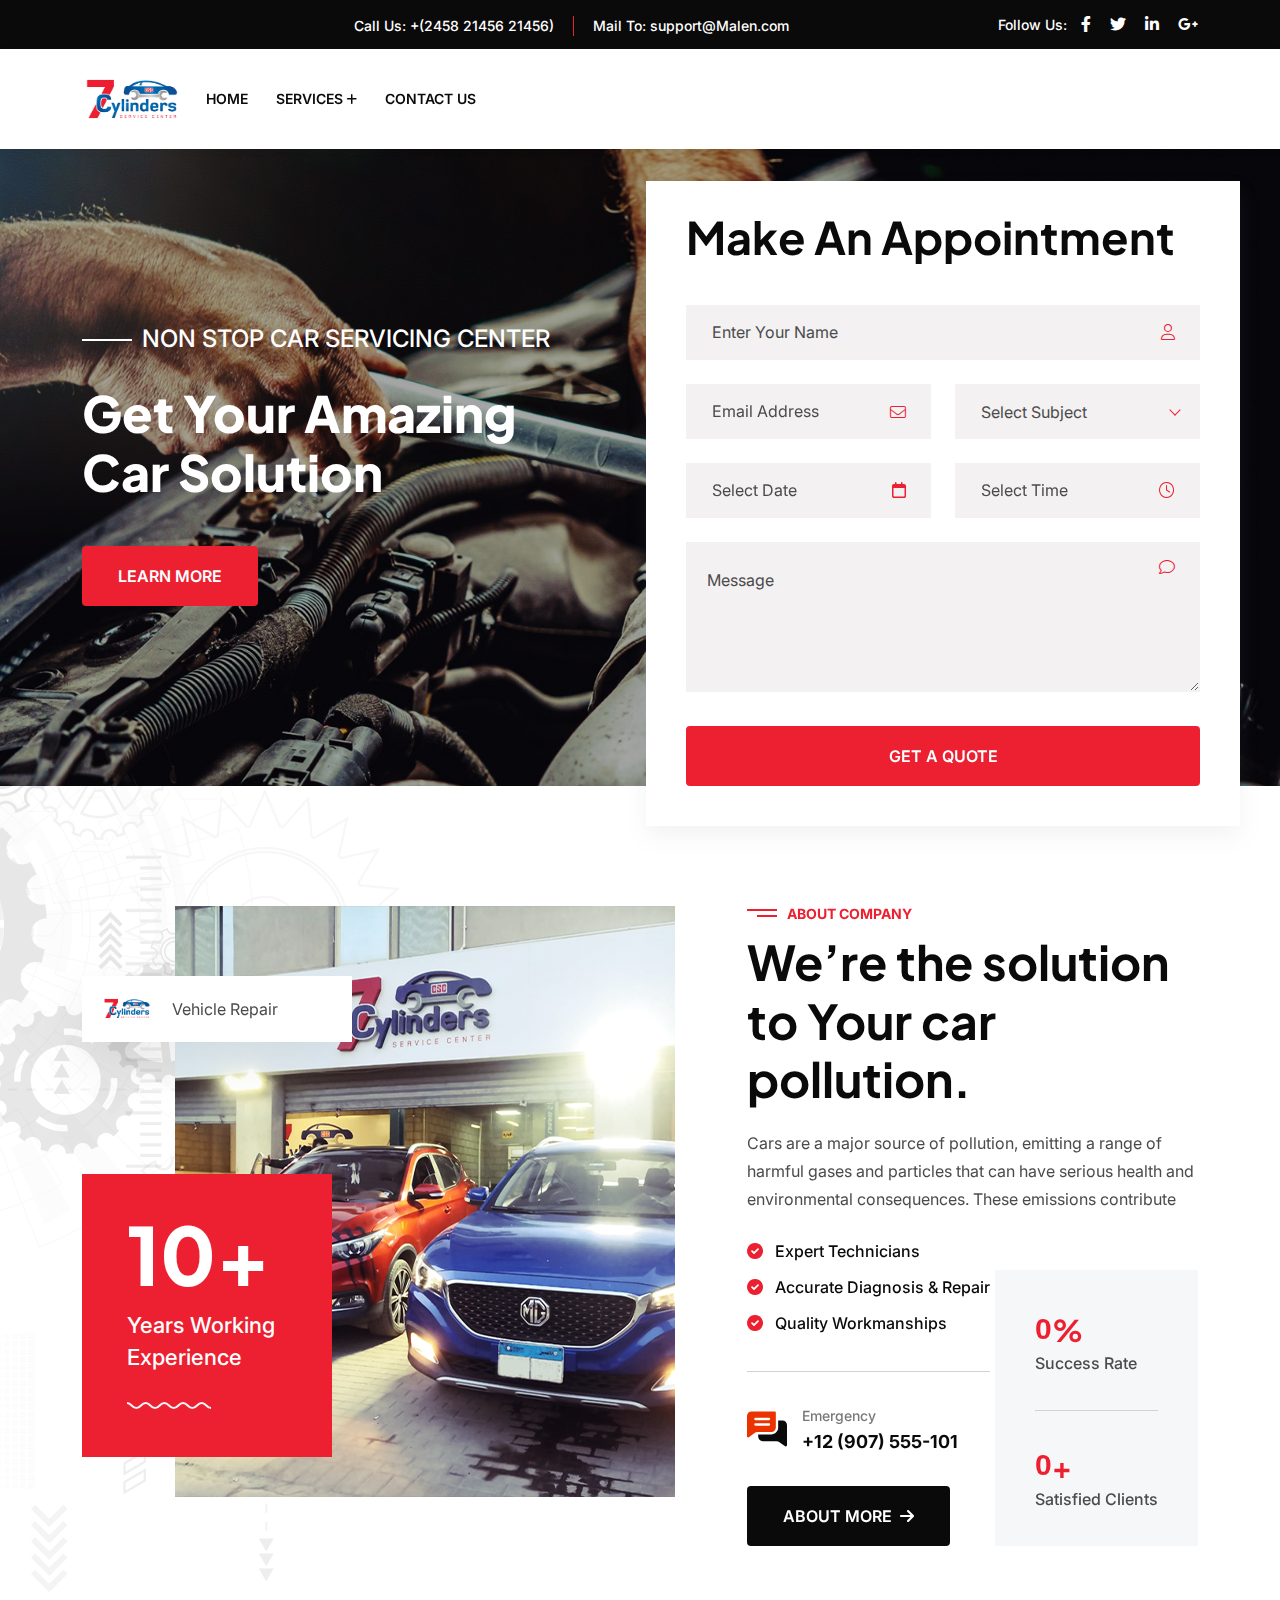
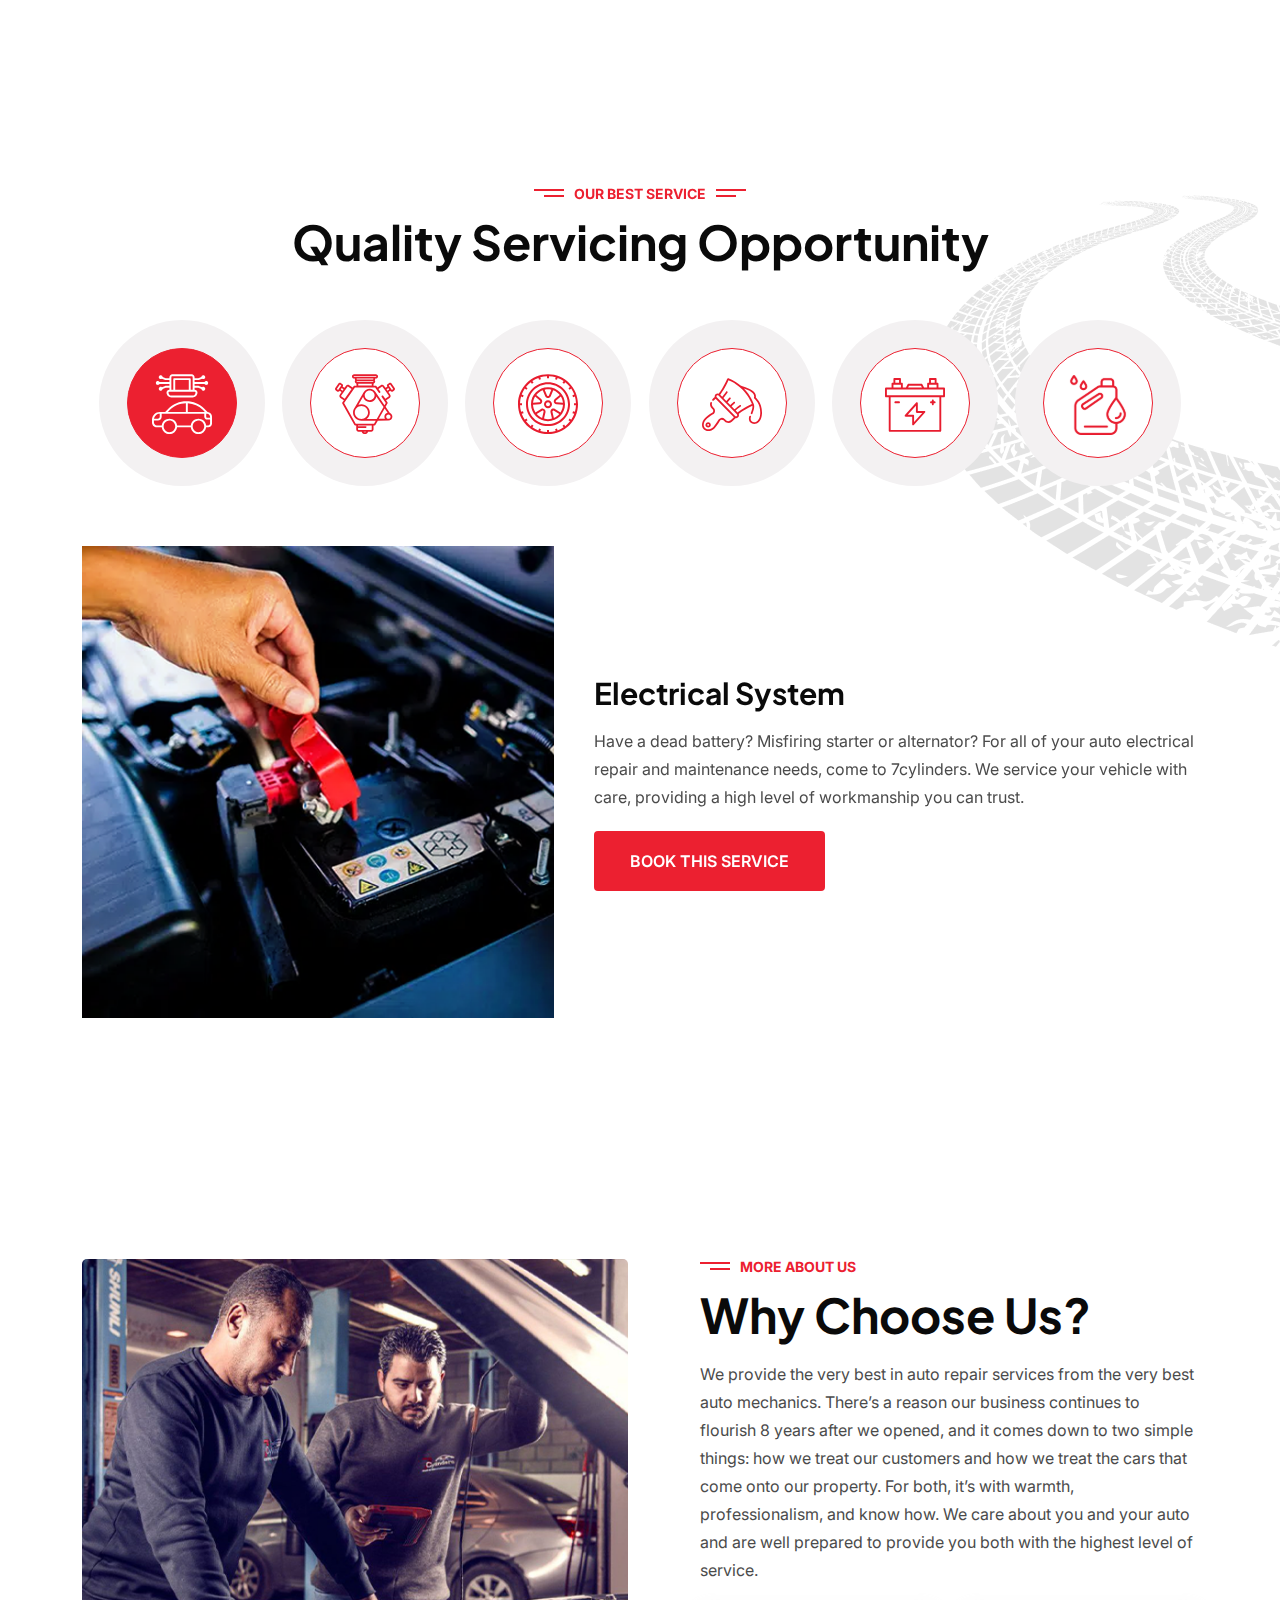
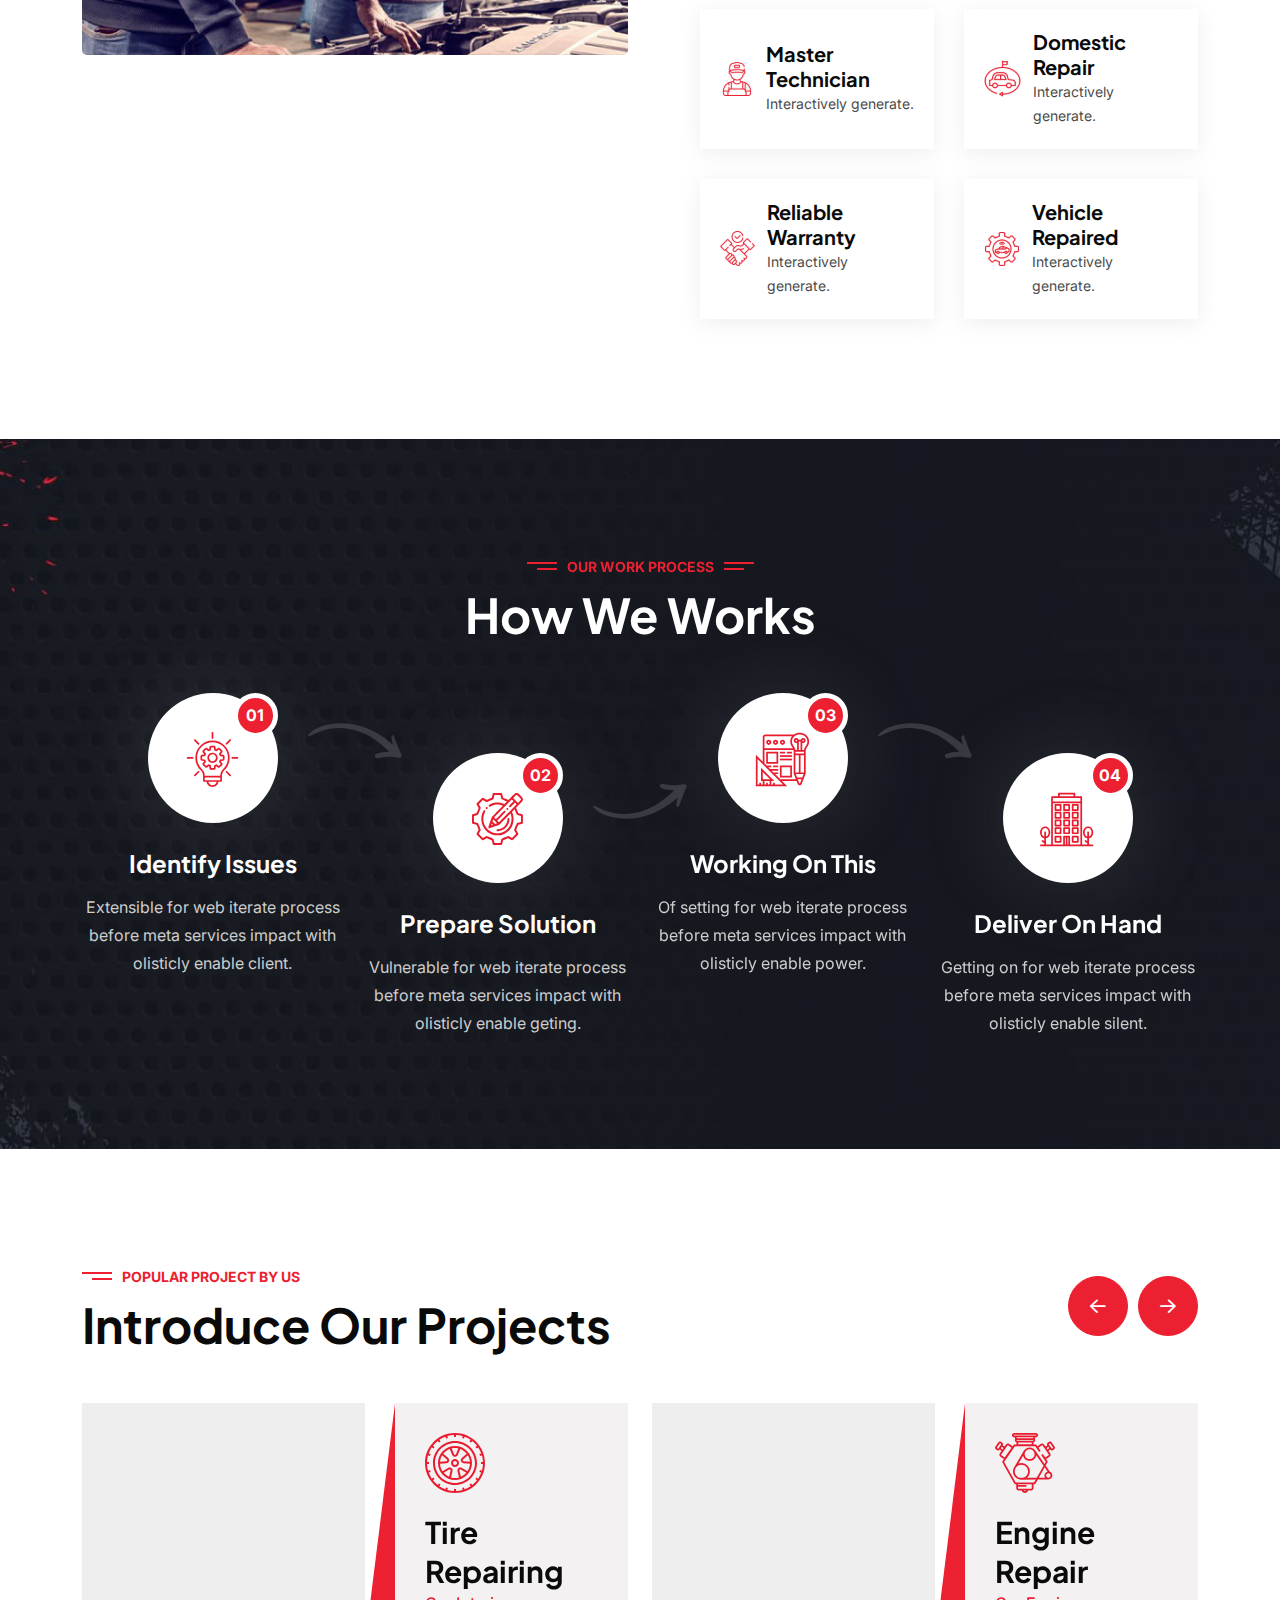
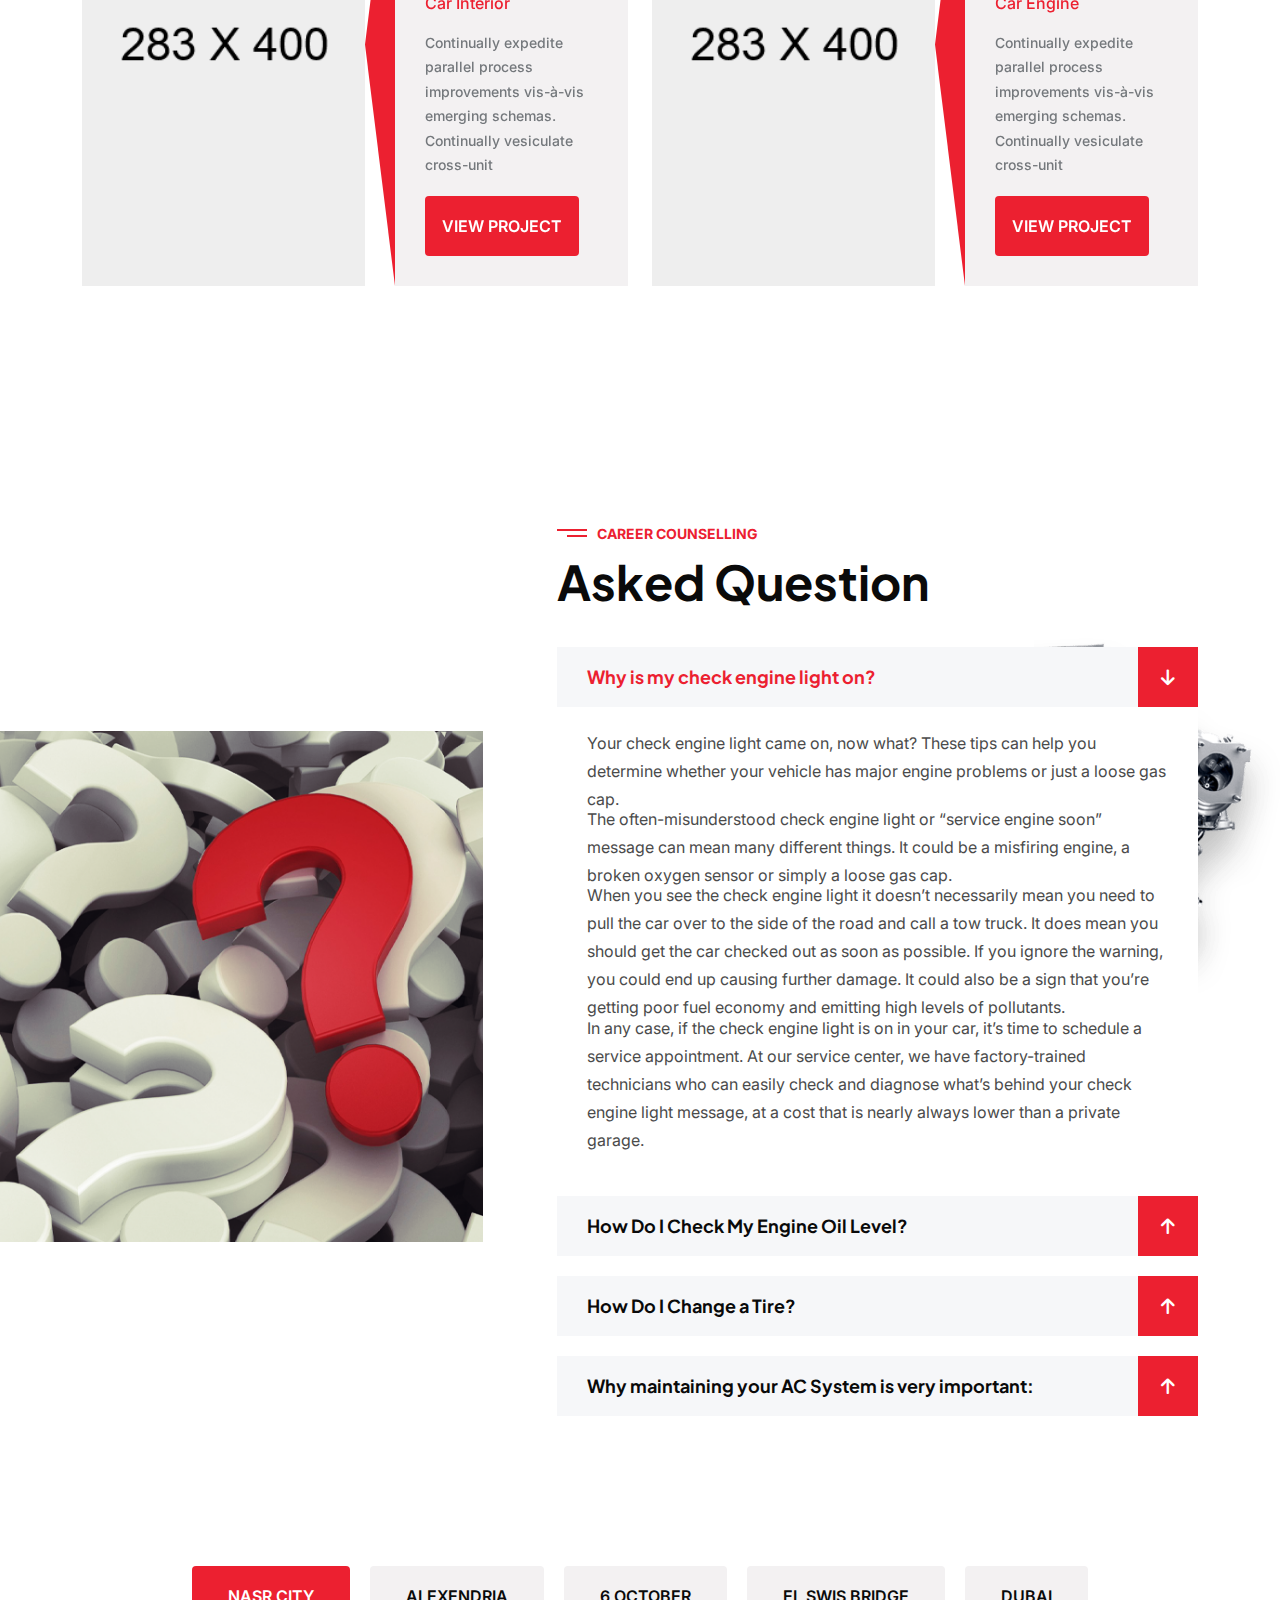
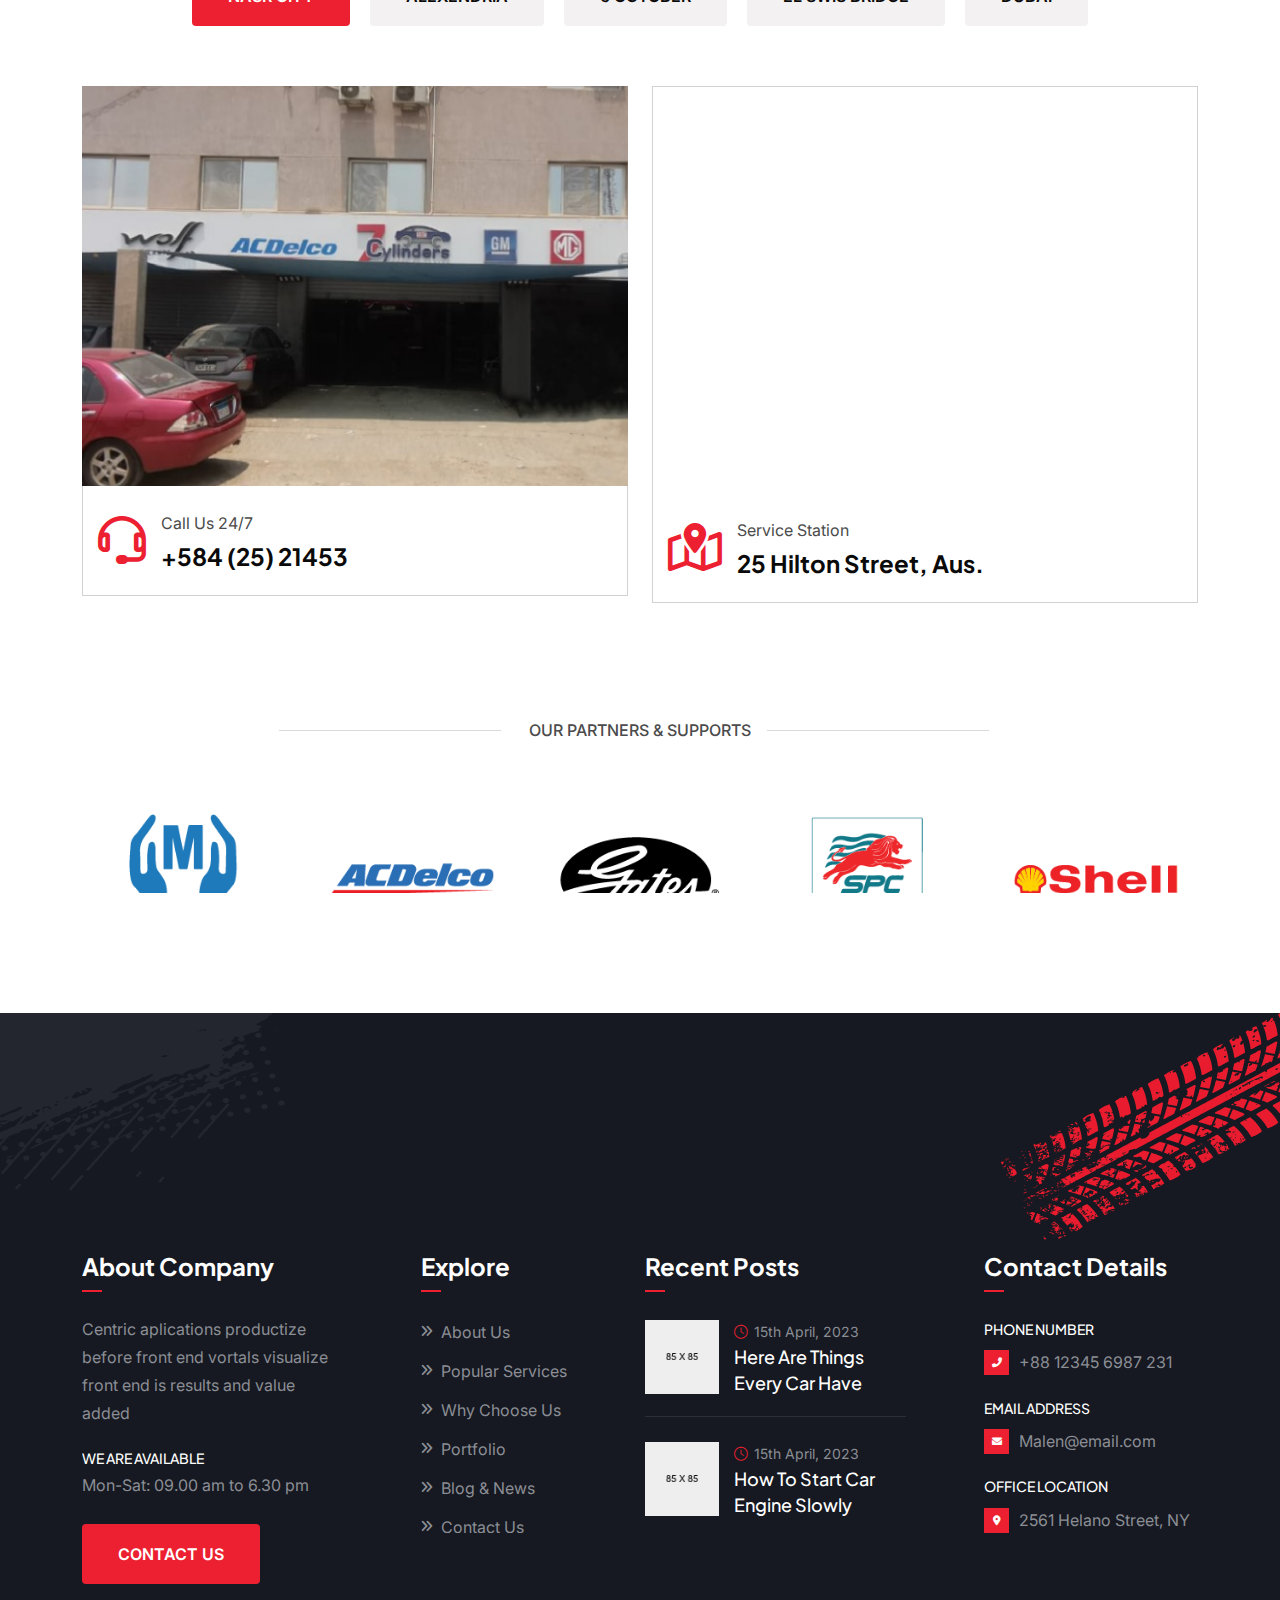
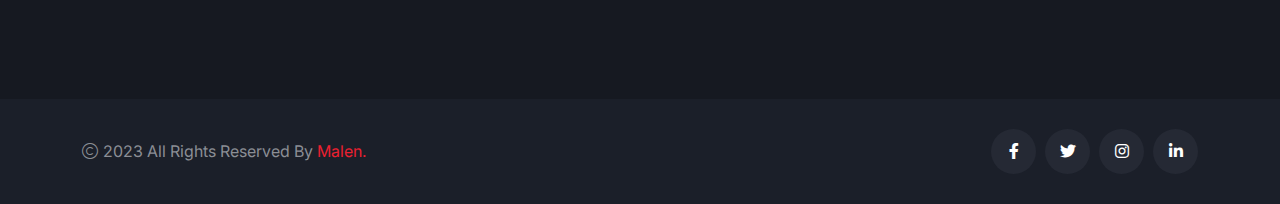
<file: index.html>
<!doctype html>
<html dir="ltr" class="no-js" lang="zxx">

<head>
    <meta charset="utf-8">
    <meta http-equiv="x-ua-compatible" content="ie=edge">
    <title>Malen - Car Repair and Services HTML Template - Home 4</title>
    <meta name="author" content="Angfuzsoft">
    <meta name="description" content="Malen - Car Repair and Services HTML Template">
    <meta name="keywords" content="Malen - Car Repair and Services HTML Template">
    <meta name="robots" content="INDEX,FOLLOW">

    <!-- Mobile Specific Metas -->
    <meta name="viewport" content="width=device-width, initial-scale=1, shrink-to-fit=no">

    <!-- Favicons - Place favicon.ico in the root directory -->
    <link rel="apple-touch-icon" sizes="57x57" href="assets/img/favicons/apple-icon-57x57.png">
    <link rel="apple-touch-icon" sizes="60x60" href="assets/img/favicons/apple-icon-60x60.png">
    <link rel="apple-touch-icon" sizes="72x72" href="assets/img/favicons/apple-icon-72x72.png">
    <link rel="apple-touch-icon" sizes="76x76" href="assets/img/favicons/apple-icon-76x76.png">
    <link rel="apple-touch-icon" sizes="114x114" href="assets/img/favicons/apple-icon-114x114.png">
    <link rel="apple-touch-icon" sizes="120x120" href="assets/img/favicons/apple-icon-120x120.png">
    <link rel="apple-touch-icon" sizes="144x144" href="assets/img/favicons/apple-icon-144x144.png">
    <link rel="apple-touch-icon" sizes="152x152" href="assets/img/favicons/apple-icon-152x152.png">
    <link rel="apple-touch-icon" sizes="180x180" href="assets/img/favicons/apple-icon-180x180.png">
    <link rel="icon" type="image/png" sizes="192x192" href="assets/img/favicons/android-icon-192x192.png">
    <link rel="icon" type="image/png" sizes="32x32" href="assets/img/favicons/favicon-32x32.png">
    <link rel="icon" type="image/png" sizes="96x96" href="assets/img/favicons/favicon-96x96.png">
    <link rel="icon" type="image/png" sizes="16x16" href="assets/img/favicons/favicon-16x16.png">
    <link rel="manifest" href="assets/img/favicons/manifest.json">
    <meta name="msapplication-TileColor" content="#ffffff">
    <meta name="msapplication-TileImage" content="assets/img/favicons/ms-icon-144x144.png">
    <meta name="theme-color" content="#ffffff">

    <!--==============================
	  Google Fonts
	============================== -->
    <link rel="preconnect" href="https://fonts.googleapis.com">
    <link rel="preconnect" href="https://fonts.gstatic.com" crossorigin>
    <link
        href="https://fonts.googleapis.com/css2?family=Inter:wght@300;400;500;600;700;800;900&family=Plus+Jakarta+Sans:wght@300;400;500;600;700;800&display=swap"
        rel="stylesheet">

    <!--==============================
	    All CSS File
	============================== -->
    <!-- Bootstrap -->
    <link rel="stylesheet" href="assets/css/bootstrap.min.css">
    <!-- Fontawesome Icon -->
    <link rel="stylesheet" href="assets/css/fontawesome.min.css">
    <!-- Magnific Popup -->
    <link rel="stylesheet" href="assets/css/magnific-popup.min.css">
    <!-- Slick Slider -->
    <link rel="stylesheet" href="assets/css/slick.min.css">
    <!-- odometer -->
    <link rel="stylesheet" href="assets/css/odometer-theme-default.css">
    <!-- Theme Custom CSS -->
    <link rel="stylesheet" href="assets/css/style.css">

</head>

<body>


    <!--[if lte IE 9]>
    	<p class="browserupgrade">You are using an <strong>outdated</strong> browser. Please <a href="https://browsehappy.com/">upgrade your browser</a> to improve your experience and security.</p>
  <![endif]-->



    <!--********************************
   		Code Start From Here 
	******************************** -->



    <!--==============================
     Preloader
  ==============================-->
    <div class="preloader ">
        <button class="th-btn style2 preloaderCls">Cancel Preloader </button>
        <div class="preloader-inner">
            <div class="loader">
                <div class="line"></div>
                <div class="line"></div>
                <div class="line"></div>
                <div class="line"></div>
                <div class="line"></div>
                <div class="line"></div>
                <div class="subline"></div>
                <div class="subline"></div>
                <div class="subline"></div>
                <div class="subline"></div>
                <div class="subline"></div>
                <div class="loader-circle-1">
                    <div class="loader-circle-2"></div>
                </div>
                <div class="needle"></div>
                <div class="loading">Loading</div>
            </div>
        </div>
    </div>
    <!--==============================
    Sidemenu
============================== -->
    <div class="sidemenu-wrapper d-none d-lg-block ">
        <div class="sidemenu-content">
            <button class="closeButton sideMenuCls"><i class="far fa-times"></i></button>
            <div class="widget woocommerce widget_shopping_cart">
                <h3 class="widget_title">Shopping cart</h3>
                <div class="widget_shopping_cart_content">
                    <ul class="woocommerce-mini-cart cart_list product_list_widget ">
                        <li class="woocommerce-mini-cart-item mini_cart_item">
                            <a href="#" class="remove remove_from_cart_button"><i class="far fa-times"></i></a>
                            <a href="#"><img src="assets/img/product/product_thumb_1_1.jpg"
                                    alt="Cart Image">Suspension-Coil</a>
                            <span class="quantity">1 ×
                                <span class="woocommerce-Price-amount amount">
                                    <span class="woocommerce-Price-currencySymbol">$</span>94</span>,
                            </span>
                        </li>
                        <li class="woocommerce-mini-cart-item mini_cart_item">
                            <a href="#" class="remove remove_from_cart_button"><i class="far fa-times"></i></a>
                            <a href="#"><img src="assets/img/product/product_thumb_1_2.jpg" alt="Cart Image">absorbers
                                Brake</a>
                            <span class="quantity">1 ×
                                <span class="woocommerce-Price-amount amount">
                                    <span class="woocommerce-Price-currencySymbol">$</span>89</span>
                            </span>
                        </li>
                        <li class="woocommerce-mini-cart-item mini_cart_item">
                            <a href="#" class="remove remove_from_cart_button"><i class="far fa-times"></i></a>
                            <a href="#"><img src="assets/img/product/product_thumb_1_3.jpg"
                                    alt="Cart Image">Motorcycle-Shock</a>
                            <span class="quantity">1 ×
                                <span class="woocommerce-Price-amount amount">
                                    <span class="woocommerce-Price-currencySymbol">$</span>75</span>
                            </span>
                        </li>
                        <li class="woocommerce-mini-cart-item mini_cart_item">
                            <a href="#" class="remove remove_from_cart_button"><i class="far fa-times"></i></a>
                            <a href="#"><img src="assets/img/product/product_thumb_1_4.jpg" alt="Cart Image">Body
                                Spring</a>
                            <span class="quantity">1 ×
                                <span class="woocommerce-Price-amount amount">
                                    <span class="woocommerce-Price-currencySymbol">$</span>72</span>
                            </span>
                        </li>
                        <li class="woocommerce-mini-cart-item mini_cart_item">
                            <a href="#" class="remove remove_from_cart_button"><i class="far fa-times"></i></a>
                            <a href="#"><img src="assets/img/product/product_thumb_1_5.jpg" alt="Cart Image">Body
                                Spring</a>
                            <span class="quantity">1 ×
                                <span class="woocommerce-Price-amount amount">
                                    <span class="woocommerce-Price-currencySymbol">$</span>81</span>
                            </span>
                        </li>
                    </ul>
                    <p class="woocommerce-mini-cart__total total">
                        <strong>Subtotal:</strong>
                        <span class="woocommerce-Price-amount amount">
                            <span class="woocommerce-Price-currencySymbol">$</span>43</span>
                    </p>
                    <p class="woocommerce-mini-cart__buttons buttons">
                        <a href="cart.html" class="th-btn wc-forward">View cart</a>
                        <a href="checkout.html" class="th-btn checkout wc-forward">Checkout</a>
                    </p>
                </div>
            </div>
        </div>
    </div>
    <div class="popup-search-box d-none d-lg-block">
        <button class="searchClose"><i class="fal fa-times"></i></button>
        <form action="#">
            <input type="text" placeholder="What are you looking for?">
            <button type="submit"><i class="fal fa-search"></i></button>
        </form>
    </div>
    <!--==============================
    Mobile Menu
  ============================== -->
    <div class="th-menu-wrapper">
        <div class="th-menu-area">
            <div class="mobile-logo">
                <a href="index.html"><img src="assets/img/new_imgs/logo.png" alt="Malen"></a>
                <div class="close-menu">
                    <button class="th-menu-toggle"><i class="fal fa-times"></i></button>
                </div>
            </div>
            <div class="th-mobile-menu">
                <ul>
                    <li>
                        <a href="index.html">Home</a>
                    </li>
                    <li class="menu-item-has-children">
                        <a href="engine-diagnostics.html">Services</a>
                        <ul class="sub-menu">
                            <li>
                                <a href="engine-diagnostics.html">Engine Diagnostics</a>

                            </li>
                            <li>
                                <a href="electrical-system.html">Electrical System</a>

                            </li>
                            <li>
                                <a href="car-trunk-wheel-alignment.html">Car trunk & Wheel alignment</a>

                            </li>
                            <li>
                                <a href="car-wash.html">Car Wash</a>

                            </li>
                            <li>
                                <a href="coolant-syste-flush.html">Coolant System Flush</a>

                            </li>
                            <li>
                                <a href="oil-change-and-lube.html">Oil change and lube</a>
                            </li>
                        </ul>
                    </li>
                    <!-- <li class="menu-item-has-children">
                        <a href="#">Portfolio </a>
                        <ul class="sub-menu">
                            <li><a href="portfolio.html">Portfolio Style 1</a></li>
                            <li><a href="portfolio-2.html">Portfolio Style 2</a></li>
                            <li><a href="portfolio-details.html">portfolio Details Style 1</a></li>
                            <li><a href="portfolio-details-2.html">portfolio Details Style 2</a></li>
                        </ul>
                    </li> -->
                    <!-- <li class="menu-item-has-children mega-menu-wrap">
                        <a href="#">Pages</a>
                        <ul class="mega-menu">
                            <li><a href="shop.html">Pagelist 1</a>
                                <ul>
                                    <li><a href="index.html">Home One</a></li>
                                    <li><a href="index-2.html">Home Two</a></li>
                                    <li><a href="index-3.html">Home Three</a></li>
                                    <li><a href="index-4.html">Home Four</a></li>
                                    <li><a href="index-5.html">Home Five</a></li>
                                    <li><a href="index-6.html">Home Six</a></li>
                                    <li><a href="index-7.html">Home Seven</a></li>
                                    <li><a href="about.html">About Style 1</a></li>
                                </ul>
                            </li>
                            <li><a href="#">Pagelist 2</a>
                                <ul>
                                    <li><a href="about-2.html">About Style 2</a></li>
                                    <li><a href="team-details.html">Team Details Style 1</a></li>
                                    <li><a href="service.html">Services Style 1</a></li>
                                    <li><a href="service-2.html">Services Style 2</a></li>
                                    <li><a href="service-details.html">Services Details Style 1</a></li>
                                    <li><a href="service-details-2.html">Services Details Style 2</a></li>
                                    <li><a href="team.html">Team Style 1</a></li>
                                    <li><a href="team-2.html">Team Page 2</a></li>
                                </ul>
                            </li>
                            <li><a href="#">Pagelist 3</a>
                                <ul>
                                    <li><a href="shop.html">Shop Style 1</a></li>
                                    <li><a href="shop-2.html">Shop Style 2</a></li>
                                    <li><a href="shop-details.html">Shop Details Style 1</a></li>
                                    <li><a href="shop-details-2.html">Shop Details Style 2</a></li>
                                    <li><a href="cart.html">Cart Page</a></li>
                                    <li><a href="checkout.html">Checkout</a></li>
                                    <li><a href="wishlist.html">Wishlist</a></li>
                                </ul>
                            </li>
                            <li><a href="#">Pagelist 4</a>
                                <ul>
                                    <li><a href="team-details-2.html">Team Details Style 2</a></li>
                                    <li><a href="appointment.html">Appointment</a></li>
                                    <li><a href="price.html">Price</a></li>
                                    <li><a href="faq.html">FAQ Style 1</a></li>
                                    <li><a href="faq-2.html">FAQ Style 2</a></li>
                                    <li><a href="contact.html">Contact Style 1</a></li>
                                    <li><a href="contact-2.html">Contact Style 2</a></li>
                                    <li><a href="error.html">Error Style</a></li>
                                </ul>
                            </li>
                        </ul>
                    </li> -->

                    <!-- <li class="menu-item-has-children">
                        <a href="#">News</a>
                        <ul class="sub-menu">
                            <li><a href="blog.html">News Style 1</a></li>
                            <li><a href="blog-2.html">News Style 2</a></li>
                            <li><a href="blog-details.html">News Details Style 1</a></li>
                            <li><a href="blog-details-2.html">News Details Style 2</a></li>
                        </ul>
                    </li> -->
                    <li>
                        <a href="contact.html">Contact Us</a>
                    </li>
                </ul>
            </div>
        </div>
    </div>
    <!--==============================
	Header Area
==============================-->
    <header class="th-header header-layout7">
        <div class="header-top">
            <div class="container">
                <div class="row justify-content-center justify-content-md-between align-items-center gy-2">
                    <div class="col-auto d-none d-md-block">
                        <div class="header-links">
                            <ul>
                                <li>Call Us: <a href="tel:+24582145621456"></a>+(2458 21456 21456)</li>
                                <li>Mail To: <a href="mailto:support@malen.com">support@Malen.com</a></li>
                                <li class="d-none d-xxl-inline-block">Opening Hours: Mon - Sat: 8.30am To 9.00pm</li>
                            </ul>
                        </div>
                    </div>
                    <div class="col-auto">
                        <div class="header-social">
                            <span class="social-title">Follow Us:</span>
                            <a href="#"><i class="fab fa-facebook-f"></i></a>
                            <a href="#"><i class="fab fa-twitter"></i></a>
                            <a href="#"><i class="fab fa-linkedin-in"></i></a>
                            <a href="#"><i class="fab fa-google-plus-g"></i></a>
                        </div>
                    </div>
                </div>
            </div>
        </div>
        <div class="sticky-wrapper">
            <div class="menu-area">
                <div class="container">
                    <div class="row gx-20 justify-content-between align-items-center">
                        <div class="col-auto">
                            <div>
                                <a href="index.html"><img src="assets/img/new_imgs/logo.png" width="100"
                                        alt="Malen"></a>
                            </div>
                        </div>
                        <div class="col-auto">
                            <nav class="main-menu d-none d-lg-inline-block">
                                <ul>
                                    <li>
                                        <a href="index.html">Home</a>
                                    </li>
                                    <li class="menu-item-has-children">
                                        <a href="engine-diagnostics.html">Services</a>
                                        <ul class="sub-menu">
                                            <li>
                                                <a href="engine-diagnostics.html">Engine Diagnostics</a>
            
                                            </li>
                                            <li>
                                                <a href="electrical-system.html">Electrical System</a>
            
                                            </li>
                                            <li>
                                                <a href="car-trunk-wheel-alignment.html">Car trunk & Wheel alignment</a>
            
                                            </li>
                                            <li>
                                                <a href="car-wash.html">Car Wash</a>
            
                                            </li>
                                            <li>
                                                <a href="coolant-syste-flush.html">Coolant System Flush</a>
            
                                            </li>
                                            <li>
                                                <a href="oil-change-and-lube.html">Oil change and lube</a>
            
                                            </li>
                                        </ul>
                                    </li>
                                    <!-- <li class="menu-item-has-children">
                                        <a href="#">Portfolio </a>
                                        <ul class="sub-menu">
                                            <li><a href="portfolio.html">Portfolio Style 1</a></li>
                                            <li><a href="portfolio-2.html">Portfolio Style 2</a></li>
                                            <li><a href="portfolio-details.html">portfolio Details Style 1</a></li>
                                            <li><a href="portfolio-details-2.html">portfolio Details Style 2</a></li>
                                        </ul>
                                    </li> -->
                                    <!-- <li class="menu-item-has-children mega-menu-wrap">
                                        <a href="#">Pages</a>
                                        <ul class="mega-menu">
                                            <li><a href="shop.html">Pagelist 1</a>
                                                <ul>
                                                    <li><a href="index.html">Home One</a></li>
                                                    <li><a href="index-2.html">Home Two</a></li>
                                                    <li><a href="index-3.html">Home Three</a></li>
                                                    <li><a href="index-4.html">Home Four</a></li>
                                                    <li><a href="index-5.html">Home Five</a></li>
                                                    <li><a href="index-6.html">Home Six</a></li>
                                                    <li><a href="index-7.html">Home Seven</a></li>
                                                    <li><a href="about.html">About Style 1</a></li>
                                                </ul>
                                            </li>
                                            <li><a href="#">Pagelist 2</a>
                                                <ul>
                                                    <li><a href="about-2.html">About Style 2</a></li>
                                                    <li><a href="team-details.html">Team Details Style 1</a></li>
                                                    <li><a href="service.html">Services Style 1</a></li>
                                                    <li><a href="service-2.html">Services Style 2</a></li>
                                                    <li><a href="service-details.html">Services Details Style 1</a></li>
                                                    <li><a href="service-details-2.html">Services Details Style 2</a>
                                                    </li>
                                                    <li><a href="team.html">Team Style 1</a></li>
                                                    <li><a href="team-2.html">Team Page 2</a></li>
                                                </ul>
                                            </li>
                                            <li><a href="#">Pagelist 3</a>
                                                <ul>
                                                    <li><a href="shop.html">Shop Style 1</a></li>
                                                    <li><a href="shop-2.html">Shop Style 2</a></li>
                                                    <li><a href="shop-details.html">Shop Details Style 1</a></li>
                                                    <li><a href="shop-details-2.html">Shop Details Style 2</a></li>
                                                    <li><a href="cart.html">Cart Page</a></li>
                                                    <li><a href="checkout.html">Checkout</a></li>
                                                    <li><a href="wishlist.html">Wishlist</a></li>
                                                </ul>
                                            </li>
                                            <li><a href="#">Pagelist 4</a>
                                                <ul>
                                                    <li><a href="team-details-2.html">Team Details Style 2</a></li>
                                                    <li><a href="appointment.html">Appointment</a></li>
                                                    <li><a href="price.html">Price</a></li>
                                                    <li><a href="faq.html">FAQ Style 1</a></li>
                                                    <li><a href="faq-2.html">FAQ Style 2</a></li>
                                                    <li><a href="contact.html">Contact Style 1</a></li>
                                                    <li><a href="contact-2.html">Contact Style 2</a></li>
                                                    <li><a href="error.html">Error Style</a></li>
                                                </ul>
                                            </li>
                                        </ul>
                                    </li> -->

                                    <!-- <li class="menu-item-has-children">
                                        <a href="#">News</a>
                                        <ul class="sub-menu">
                                            <li><a href="blog.html">News Style 1</a></li>
                                            <li><a href="blog-2.html">News Style 2</a></li>
                                            <li><a href="blog-details.html">News Details Style 1</a></li>
                                            <li><a href="blog-details-2.html">News Details Style 2</a></li>
                                        </ul>
                                    </li> -->
                                    <li>
                                        <a href="contact.html">Contact Us</a>
                                    </li>
                                </ul>
                            </nav>
                            <button type="button" class="th-menu-toggle d-inline-block d-lg-none"><i
                                    class="far fa-bars"></i></button>
                        </div>
                        <div class="col-auto ms-auto d-none d-xl-block">
                            <div class="header-button">
                                <!-- <button type="button" class="icon-btn searchBoxToggler"><i
                                        class="fal fa-search"></i></button> -->
                                <!-- <a class="icon-btn" href="https://www.google.com/maps/@24.7758848,90.4527872,14z"><i
                                        class="fal fa-map-marker-alt"></i></a> -->
                                <!-- <a href="#" class="icon-btn sideMenuToggler">
                                    <i class="fal fa-cart-shopping"></i>
                                    <span class="badge bg-theme2">5</span>
                                </a> -->
                                <!-- <a class="th-btn ms-3" href="appointment.html">Make Appointment</a> -->
                            </div>
                        </div>
                    </div>
                </div>
            </div>
        </div>
    </header>
    <!--==============================
Hero Area
==============================-->
    <section class="th-hero-wrapper hero-7" id="hero">
        <div class="hero-slider-7 th-carousel" data-slide-show="1" data-md-slide-show="1" data-fade="true"
            data-arrows="true" data-xl-arrows="true" data-ml-arrows="false">
            <div class="th-hero-slide">
                <div class="th-hero-bg" data-bg-src="assets/img/new_imgs/1920x820  Fix any complex car problem.png">
                    <img src="assets/img/new_imgs/1920x820  Fix any complex car problem.png" alt="Hero Image">
                </div>
                <div class="container">
                    <div class="hero-style7">
                        <span class="hero-subtitle" data-ani="slideinup" data-ani-delay="0.1s">Non Stop Car Servicing
                            Center</span>
                        <h1 class="hero-title" data-ani="slideinup" data-ani-delay="0.3s">Get Your Amazing</h1>
                        <h1 class="hero-title" data-ani="slideinup" data-ani-delay="0.6s">Car Solution</h1>
                        <div class="btn-group">
                            <a href="about.html" class="th-btn" data-ani="slideinup" data-ani-delay="0.7s">Learn
                                more</a>
                            <!-- <div class="video-btn2" data-ani="slideinup" data-ani-delay="0.8s">
                                <a href="https://www.youtube.com/watch?v=_sI_Ps7JSEk" class="play-btn popup-video"><i class="fas fa-play"></i></a>
                                <div class="media-body">
                                    <span class="btn-title">Watch Our Story</span>
                                    <span class="btn-text">Subscribe Now</span>
                                </div>
                            </div> -->
                        </div>
                    </div>
                </div>
            </div>
            <div class="th-hero-slide">
                <div class="th-hero-bg" data-bg-src="assets/img/new_imgs/1920x820  Quality of work and service!.png">
                    <img src="assets/img/new_imgs/1920x820  Quality of work and service!.png" alt="Hero Image">
                </div>
                <div class="container">
                    <div class="hero-style7">
                        <span class="hero-subtitle" data-ani="slideinup" data-ani-delay="0.1s">Amazing Car Servicing
                            Center</span>
                        <h1 class="hero-title" data-ani="slideinup" data-ani-delay="0.3s">Fix Your Personal</h1>
                        <h1 class="hero-title" data-ani="slideinup" data-ani-delay="0.6s">Car Problem</h1>
                        <div class="btn-group">
                            <a href="about.html" class="th-btn" data-ani="slideinup" data-ani-delay="0.7s">Learn
                                more</a>
                            <!-- <div class="video-btn2" data-ani="slideinup" data-ani-delay="0.8s">
                                <a href="https://www.youtube.com/watch?v=_sI_Ps7JSEk" class="play-btn popup-video"><i class="fas fa-play"></i></a>
                                <div class="media-body">
                                    <span class="btn-title">Watch Our Story</span>
                                    <span class="btn-text">Subscribe Now</span>
                                </div>
                            </div> -->
                        </div>
                    </div>
                </div>
            </div>
            <div class="th-hero-slide">
                <div class="th-hero-bg" data-bg-src="assets/img/new_imgs/1920x820  Quality of work and service!2.png">
                    <img src="assets/img/new_imgs/1920x820  Quality of work and service!2.png" alt="Hero Image">
                </div>
                <div class="container">
                    <div class="hero-style7">
                        <span class="hero-subtitle" data-ani="slideinup" data-ani-delay="0.1s">Car Servicing Center In
                            Egypt</span>
                        <h1 class="hero-title" data-ani="slideinup" data-ani-delay="0.3s">Fix Any Complex</h1>
                        <h1 class="hero-title" data-ani="slideinup" data-ani-delay="0.6s">Car Problem</h1>
                        <div class="btn-group">
                            <a href="about.html" class="th-btn" data-ani="slideinup" data-ani-delay="0.7s">Learn
                                more</a>
                            <!-- <div class="video-btn2" data-ani="slideinup" data-ani-delay="0.8s">
                                <a href="https://www.youtube.com/watch?v=_sI_Ps7JSEk" class="play-btn popup-video"><i class="fas fa-play"></i></a>
                                <div class="media-body">
                                    <span class="btn-title">Watch Our Story</span>
                                    <span class="btn-text">Subscribe Now</span>
                                </div>
                            </div> -->
                        </div>
                    </div>
                </div>
            </div>
        </div>
    </section>
    <!--======== / Hero Section ========-->
    <!--==============================
Feature Area  
==============================-->
    <section class="position-relative">
        <!-- <div class="row gx-0 th-carousel" data-slide-show="3" data-md-slide-show="2">
            <div class="col-lg-4 col-md-6">
                <div class="feature-card">
                    <div class="feature-card_icon">
                        <img src="assets/img/update_1/icon/feature_3_1.svg" alt="Icon">
                    </div>
                    <div class="media-body">
                        <span class="feature-card_subtitle">We’re Trusted Experts</span>
                        <h3 class="feature-card_title">Skilled Team Members</h3>
                    </div>
                    <div class="feature-card_number">01</div>
                </div>
            </div>
            <div class="col-lg-4 col-md-6">
                <div class="feature-card">
                    <div class="feature-card_icon">
                        <img src="assets/img/update_1/icon/feature_3_2.svg" alt="Icon">
                    </div>
                    <div class="media-body">
                        <span class="feature-card_subtitle">We’re Trusted Experts</span>
                        <h3 class="feature-card_title">Maintenance Services</h3>
                    </div>
                    <div class="feature-card_number">02</div>
                </div>
            </div>
            <div class="col-lg-4 col-md-6">
                <div class="feature-card">
                    <div class="feature-card_icon">
                        <img src="assets/img/update_1/icon/feature_3_3.svg" alt="Icon">
                    </div>
                    <div class="media-body">
                        <span class="feature-card_subtitle">We’re Trusted Experts</span>
                        <h3 class="feature-card_title">certified Repair Services</h3>
                    </div>
                    <div class="feature-card_number">03</div>
                </div>
            </div>
            <div class="col-lg-4 col-md-6">
                <div class="feature-card">
                    <div class="feature-card_icon">
                        <img src="assets/img/update_1/icon/feature_3_4.svg" alt="Icon">
                    </div>
                    <div class="media-body">
                        <span class="feature-card_subtitle">We’re Trusted Experts</span>
                        <h3 class="feature-card_title">Car Cleaning Service</h3>
                    </div>
                    <div class="feature-card_number">04</div>
                </div>
            </div>
        </div> -->
        <form action="mail.php" method="POST" class="appointment-form-2 ajax-contact">
            <div class="title-area mb-40 text-xl-start ">
                <h2 class="sec-title">Make An Appointment</h2>
            </div>
            <div class="row gx-24">
                <div class="form-group col-12">
                    <input type="text" class="form-control" name="name" id="name" placeholder="Enter Your Name">
                    <i class="fal fa-user"></i>
                </div>
                <div class="form-group col-md-6">
                    <input type="email" class="form-control" name="email" id="email" placeholder="Email Address">
                    <i class="fal fa-envelope"></i>
                </div>
                <div class="form-group col-md-6">
                    <select name="subject" id="subject" class="form-select nice-select">
                        <option value="" disabled selected hidden>Select Subject</option>
                        <option value="Electrical System">Electrical System</option>
                        <option value="Auto Car Repair">Auto Car Repair</option>
                        <option value="Engine Diagnostics">Engine Diagnostics</option>
                        <option value="Car & Engine Clean">Car & Engine Clean</option>
                    </select>
                </div>
                <div class="form-group col-md-6">
                    <input type="text" class="date-pick form-control" name="date" id="date-pick"
                        placeholder="Select Date">
                    <i class="far fa-calendar"></i>
                </div>
                <div class="form-group col-md-6">
                    <input type="text" class="time-pick form-control" name="time" id="time-pick"
                        placeholder="Select Time">
                    <i class="fal fa-clock"></i>
                </div>
                <div class="form-group col-12">
                    <textarea name="message" id="message" cols="30" rows="3" class="form-control"
                        placeholder="Message"></textarea>
                    <i class="fal fa-comment"></i>
                </div>
                <div class="form-btn col-12 mt-10">
                    <button class="th-btn">Get A Quote</button>
                </div>
            </div>
            <p class="form-messages mb-0 mt-3"></p>
        </form>
    </section>
    <div class="about-sec overflow-hidden space" id="about-sec">
        <div class="container">
            <div class="row">
                <div class="col-xl-7">
                    <div class="img-box3 pe-xl-5">
                        <div class="img1">
                            <img class="tilt-active" src="assets/img/new_imgs/500x591_2.png" alt="About">
                        </div>
                        <div class="vehicle-repair movingX">
                            <img src="assets/img/new_imgs/logo.png" width="50" alt="">
                            <span class="title">Vehicle Repair</span>
                        </div>
                        <div class="about-counter">
                            <h3 class="counter-title"><span class="counter-number">10</span>+</h3>
                            <span class="counter-text">Years Working Experience</span>
                            <div class="line-animation">
                                <img src="assets/img/shape/line.svg" alt="">
                            </div>
                        </div>
                    </div>
                </div>
                <div class="col-xl-5">
                    <div class="title-area mb-25">
                        <span class="sub-title">About Company</span>
                        <h2 class="sec-title mb-20">We’re the solution to Your car pollution.</h2>
                        <p class="mb-0">Cars are a major source of pollution, emitting a range of harmful gases and
                            particles that can have serious health and environmental consequences. These emissions
                            contribute</p>
                    </div>
                    <div class="about-content-wrapper">
                        <div class="about-content">
                            <div class="checklist">
                                <ul>
                                    <li>Expert Technicians</li>
                                    <li>Accurate Diagnosis & Repair</li>
                                    <li>Quality Workmanships</li>
                                </ul>
                            </div>
                            <div class="header-info">
                                <div class="header-info_icon">
                                    <a href="tel:+12907555-101"><img src="assets/img/icon/comment2.svg" alt=""></a>
                                </div>
                                <div class="media-body">
                                    <span class="header-info_label">Emergency</span>
                                    <p class="header-info_link"><a href="tel:+12907555-101">+12 (907) 555-101</a></p>
                                </div>
                            </div>
                            <div class="btn-group">
                                <a href="about.html" class="th-btn black-btn">ABOUT MORE<i
                                        class="fa-solid fa-arrow-right ms-2"></i></a>
                            </div>
                        </div>
                        <div class="counter-wrapper">
                            <div class="th-counterup">
                                <div class="inner">
                                    <div class="content">
                                        <h3 class="counter"><span class="odometer" data-count="100">00</span>
                                            <span class="counter-number">%</span>
                                        </h3>
                                        <p class="counter-card_text">Success Rate</p>
                                    </div>
                                </div>
                            </div>
                            <div class="th-counterup">
                                <div class="inner">
                                    <div class="content">
                                        <h3 class="counter"><span class="odometer" data-count="2563">00</span>
                                            <span class="counter-number">+</span>
                                        </h3>
                                        <p class="counter-card_text">Satisfied Clients</p>
                                    </div>
                                </div>
                            </div>
                        </div>
                    </div>
                </div>
            </div>
        </div>
        <div class="shape-mockup" data-top="0%" data-left="0%"><img src="assets/img/normal/about_shape.png" alt="shape">
        </div>
        <div class="shape-mockup spin" data-top="25%" data-left="-0.6%"><img src="assets/img/shape/shape-1.png"
                alt="shape">
        </div>
        <div class="shape-mockup spin" data-top="20%" data-left="8%"><img src="assets/img/shape/shape-2.png"
                alt="shape">
        </div>
        <div class="shape-mockup spin" data-top="42%" data-left="10%"><img src="assets/img/shape/shape-3.png"
                alt="shape">
        </div>
    </div>
    <!--==============================
Service Area  
==============================-->
    <section class="space position-relative" id="service-sec">
        <div class="container">
            <div class="title-area text-center">
                <span class="sub-title">Our Best Service<span class="double-line"></span></span>
                <h2 class="sec-title">Quality Servicing Opportunity</h2>
            </div>
            <div class="service-tab-menu" data-asnavfor=".service-tab-slide">
                <div class="tab-btn active">
                    <img src="assets/img/update_1/icon/service_2_2.svg" alt="Icon">
                </div>
                <div class="tab-btn">
                    <img src="assets/img/update_1/icon/service_2_1.svg" alt="Icon">
                </div>
                <div class="tab-btn">
                    <img src="assets/img/update_1/icon/service_2_3.svg" alt="Icon">
                </div>
                <div class="tab-btn">
                    <img src="assets/img/update_1/icon/service_2_4.svg" alt="Icon">
                </div>
                <div class="tab-btn">
                    <img src="assets/img/update_1/icon/service_2_5.svg" alt="Icon">
                </div>
                <div class="tab-btn">
                    <img src="assets/img/update_1/icon/service_2_6.svg" alt="Icon">
                </div>
            </div>
            <div class="service-tab-slide th-carousel" data-fade="true">
                <div class="">
                    <div class="service-tab">
                        <div class="service-tab_img">
                            <img src="assets/img/new_imgs/battery.png" alt="service image">
                        </div>
                        <div class="service-tab_content">
                            <h3 class="service-tab_title"><a href="service-details.html">Electrical System</a></h3>
                            <p class="service-tab_text">Have a dead battery? Misfiring starter or alternator? For all of
                                your auto electrical repair and maintenance needs, come to 7cylinders. We service your
                                vehicle with care, providing a high level of workmanship you can trust.</p>
                            <a href="electrical-system.html" class="th-btn">Book This Service</a>
                        </div>
                    </div>
                </div>
                <div class="">
                    <div class="service-tab">
                        <div class="service-tab_img">
                            <img src="assets/img/new_imgs/500 x499.png" alt="service image">
                        </div>
                        <div class="service-tab_content">
                            <h3 class="service-tab_title"><a href="service-details.html">Engine Diagnostics</a></h3>
                            <p class="service-tab_text">We are fully committed to providing our clients with the auto
                                engine repair service that has earned us a trusted reputation. We provide all of the
                                auto engine repair, replacement and maintenance services from simple routine oil changes
                                to full transmission overhauls. Our technicians are skilled and experienced with a
                                number of makes and models, which means you can count on us for your auto engine repair
                                service.</p>
                            <!-- <div class="service-list">
                                <ul>
                                    <li>We providing full service for car repairing.</li>
                                    <li>Car repair using three style assets.</li>
                                    <li>Best material used for serviced properly.</li>
                                </ul>
                            </div> -->
                            <a href="engine-diagnostics.html" class="th-btn">Book This Service</a>
                        </div>
                    </div>
                </div>
                <div class="">
                    <div class="service-tab">
                        <div class="service-tab_img">
                            <img src="assets/img/new_imgs/enignee.png" alt="service image">
                        </div>
                        <div class="service-tab_content">
                            <h3 class="service-tab_title"><a href="service-details.html">Car trunk & Wheel alignment</a>
                            </h3>
                            <p class="service-tab_text">7cylinders Center for Car Service and Maintenance provides a
                                maintenance service for cars in all its parts by providing angle and balance adjustment
                                service with the latest devices to ensure the accuracy of the car’s stability.</p>
                            <a href="car-trunk-wheel-alignment.html" class="th-btn">Book This Service</a>
                        </div>
                    </div>
                </div>
                <div class="">
                    <div class="service-tab">
                        <div class="service-tab_img">
                            <img src="assets/img/new_imgs/paint.png" alt="service image">
                        </div>
                        <div class="service-tab_content">
                            <h3 class="service-tab_title"><a href="service-details.html">Car wash</a></h3>
                            <p class="service-tab_text">We provide intensive car care service, which includes washing
                                the car both internally and externally with the latest materials specialist in cleaning
                                the exterior car body and also cleaning the interior parts with care and without harming
                                the exterior paint or the interior upholstery of the car.</p>
                            <a href="car-wash.html" class="th-btn">Book This Service</a>
                        </div>
                    </div>
                </div>
                <div class="">
                    <div class="service-tab">
                        <div class="service-tab_img">
                            <img src="assets/img/new_imgs/air ac.png" alt="service image">
                        </div>
                        <div class="service-tab_content">
                            <h3 class="service-tab_title"><a href="service-details.html">Coolant System Flush</a></h3>
                            <p class="service-tab_text">A car's coolant system transfers excess heat from one part of
                                the engine and finally loses it through the radiator fins. With time, the coolant
                                becomes old and dirty. The old coolant will negatively impact the system's performance.
                                To make sure the system is working effectively, consider having a regular coolant system
                                flush. A coolant flush is basic maintenance for your car's cooling system.</p>
                            <a href="coolant-syste-flush.html" class="th-btn">Book This Service</a>
                        </div>
                    </div>
                </div>
                <div class="">
                    <div class="service-tab">
                        <div class="service-tab_img">
                            <img src="assets/img/new_imgs/oil.png" alt="service image">
                        </div>
                        <div class="service-tab_content">
                            <h3 class="service-tab_title"><a href="service-details.html">Oil change and lube</a></h3>
                            <p class="service-tab_text">When it comes to general maintenance on your vehicle, we know
                                just how crucial regular oil change and lube. Our auto mechanics want to do what it
                                takes for you to get the most out of your vehicle, and it starts with ongoing oil change
                                and lube service to keep your engine performing at its best.</p>
                            <a href="oil-change-and-lube.html" class="th-btn">Book This Service</a>
                        </div>
                    </div>
                </div>
            </div>
        </div>
        <div class="shape-mockup jump d-none d-lg-block" data-top="12%" data-right="0%"><img
                src="assets/img/update_1/shape/road_shape_1.png" alt="shape">
        </div>
    </section>

    <!--==============================
Cta Area  
==============================-->
    <!-- <section class="py-5" data-bg-src="assets/img/update_1/bg/cta_bg_4.jpg">
        <div class="container py-3 text-center text-xl-start">
            <div class="row align-items-center justify-content-xl-between justify-content-center">
                <div class="col-xl-5 mb-4 mb-xl-0">
                    <h2 class="cta-sec-title text-white mb-0">Join Our Creators Club & Get <span class="text-theme">15%</span> Off!</h2>
                </div>
                <div class="col-xl-auto">
                    <a href="service.html" class="th-btn style4">Get Our Service</a>
                </div>
            </div>
        </div>
    </section> -->
    <!--==============================
About Area  
==============================-->

    <!-- <div class="bg-smoke overflow-hidden position-relative" id="about-sec">
        <div class="container">
            <div class="row flex-row-reverse">
                <div class="col-xl-5 offset-xl-1">
                    <div class="img-box-4">
                        <img src="assets/img/update_1/normal/about_5_1.jpg" alt="About">
                    </div>
                </div>
                <div class="col-xl-6 space">
                    <div class="title-area mb-25">
                        <span class="sub-title">More About Us</span>
                        <h2 class="sec-title">Innovative Solution for Car Repair & Servicing</h2>
                    </div>
                    <p class="mt-n2 mb-30">Proactively deploy market positioning alignments enterprise applications. Intrinsicly pontificate services before distributed infomediaries. Dramatically leverage other's enterprise synergy interoperable potentialities.</p>
                    <div class="checklist style4 mb-25">
                        <ul>
                            <li>Car Engine Solution</li>
                            <li>Manufacturer Quality Equipment</li>
                            <li>Best Skilled Experts</li>
                            <li>Involved in Local Communities</li>
                            <li>24/7 Car Supports</li>
                            <li>Master Technician</li>
                            <li>Good Car Detailing</li>
                            <li>100% Satisfaction Guarantee</li>
                        </ul>
                    </div>
                    <a href="about.html" class="th-btn">Get More Info</a>
                </div>
            </div>
        </div>
        <div class="shape-mockup shape5 d-none d-lg-block" data-top="0%" data-left="0%"><img src="assets/img/update_1/shape/shape_4.png" alt="shape">
        </div>
    </div> -->
    <!--==============================
Feature Area  
==============================-->
    <div class="space">
        <div class="container">
            <div class="row">
                <div class="col-xl-6 mb-35 mb-xl-0">
                    <div class="th-video">
                        <img class="w-100" src="assets/img/new_imgs/595x 431 why choose us 2.png" alt="Video Image">
                        <!-- <a href="https://www.youtube.com/watch?v=VIXBZoeiHi8" class="play-btn style2 popup-video"><i class="fas fa-play"></i></a> -->
                    </div>
                </div>
                <div class="col-xl-6">
                    <div class="ps-xl-5">
                        <div class="title-area mb-25 text-md-start">
                            <span class="sub-title">More About Us</span>
                            <h2 class="sec-title">Why Choose Us?</h2>
                        </div>
                        <p class="mt-n2 mb-25 text-md-start text-center">We provide the very best in auto repair
                            services from the very best auto mechanics. There’s a reason our business continues to
                            flourish 8 years after we opened, and it comes down to two simple things: how we treat our
                            customers and how we treat the cars that come onto our property. For both, it’s with warmth,
                            professionalism, and know how. We care about you and your auto and are well prepared to
                            provide you both with the highest level of service.</p>
                        <div class="our-feature-wrap">
                            <div class="our-feature">
                                <div class="our-feature_icon">
                                    <img src="assets/img/update_1/icon/feature_4_1.svg" alt="icon">
                                </div>
                                <div class="our-feature_content">
                                    <h3 class="our-feature_title">Master Technician</h3>
                                    <p class="our-feature_text">Interactively generate.</p>
                                </div>
                            </div>
                            <div class="our-feature">
                                <div class="our-feature_icon">
                                    <img src="assets/img/update_1/icon/feature_4_2.svg" alt="icon">
                                </div>
                                <div class="our-feature_content">
                                    <h3 class="our-feature_title">Domestic Repair </h3>
                                    <p class="our-feature_text">Interactively generate.</p>
                                </div>
                            </div>
                            <div class="our-feature">
                                <div class="our-feature_icon">
                                    <img src="assets/img/update_1/icon/feature_4_3.svg" alt="icon">
                                </div>
                                <div class="our-feature_content">
                                    <h3 class="our-feature_title">Reliable Warranty </h3>
                                    <p class="our-feature_text">Interactively generate.</p>
                                </div>
                            </div>
                            <div class="our-feature">
                                <div class="our-feature_icon">
                                    <img src="assets/img/update_1/icon/feature_4_4.svg" alt="icon">
                                </div>
                                <div class="our-feature_content">
                                    <h3 class="our-feature_title">Vehicle Repaired</h3>
                                    <p class="our-feature_text">Interactively generate.</p>
                                </div>
                            </div>
                        </div>
                    </div>
                </div>
            </div>
        </div>
    </div>


    <!--==============================
Process Area  
==============================-->

    <section class="space" data-bg-src="assets/img/update_1/bg/process_bg_1.jpg">
        <div class="container">
            <div class="title-area text-center">
                <span class="sub-title">OUR WORK PROCESS<span class="double-line"></span></span>
                <h2 class="sec-title text-white">How We Works</h2>
            </div>
            <div class="row">
                <div class="col-md-6 col-lg-3 process-box-wrap style2">
                    <div class="process-box">
                        <div class="process-box_icon">
                            <img src="assets/img/update_1/icon/process_1_1.svg" alt="service image">
                            <div class="process-box_number">01</div>
                        </div>
                        <h3 class="process-box_title text-white">Identify Issues</h3>
                        <p class="process-box_text text-light">Extensible for web iterate process before meta services
                            impact with olisticly enable client.</p>
                    </div>
                </div>
                <div class="col-md-6 col-lg-3 process-box-wrap style2">
                    <div class="process-box">
                        <div class="process-box_icon">
                            <img src="assets/img/update_1/icon/process_1_2.svg" alt="service image">
                            <div class="process-box_number">02</div>
                        </div>
                        <h3 class="process-box_title text-white">Prepare Solution</h3>
                        <p class="process-box_text text-light">Vulnerable for web iterate process before meta services
                            impact with olisticly enable geting.</p>
                    </div>
                </div>
                <div class="col-md-6 col-lg-3 process-box-wrap style2">
                    <div class="process-box">
                        <div class="process-box_icon">
                            <img src="assets/img/update_1/icon/process_1_3.svg" alt="service image">
                            <div class="process-box_number">03</div>
                        </div>
                        <h3 class="process-box_title text-white">Working On This</h3>
                        <p class="process-box_text text-light">Of setting for web iterate process before meta services
                            impact with olisticly enable power.</p>
                    </div>
                </div>
                <div class="col-md-6 col-lg-3 process-box-wrap style2">
                    <div class="process-box">
                        <div class="process-box_icon">
                            <img src="assets/img/update_1/icon/process_1_4.svg" alt="service image">
                            <div class="process-box_number">04</div>
                        </div>
                        <h3 class="process-box_title text-white">Deliver On Hand</h3>
                        <p class="process-box_text text-light">Getting on for web iterate process before meta services
                            impact with olisticly enable silent.</p>
                    </div>
                </div>
            </div>
        </div>
    </section>
    <section class="space" id="Portfolio-sec">
        <div class="container">
            <div class="row justify-content-between align-items-center">
                <div class="col-lg-6">
                    <div class="title-area text-lg-start">
                        <span class="sub-title">Popular Project by Us</span>
                        <h2 class="sec-title">Introduce Our Projects</h2>
                    </div>
                </div>
                <div class="col-lg-auto d-none d-lg-block">
                    <div class="sec-btn text-center">
                        <div class="icon-box">
                            <button data-slick-prev=".project-slide2" class="slick-arrow default"><i
                                    class="far fa-arrow-left"></i></button>
                            <button data-slick-next=".project-slide2" class="slick-arrow default"><i
                                    class="far fa-arrow-right"></i></button>
                        </div>
                    </div>
                </div>
            </div>
            <div class="row project-slide2 th-carousel" data-slide-show="2" data-lg-slide-show="2"
                data-md-slide-show="2">
                <div class="col-lg-4">
                    <div class="project-grid">
                        <div class="project-img">
                            <img src="assets/img/update_1/project/project_3_1.jpg" alt="project image">
                        </div>
                        <div class="shape-triangle"></div>
                        <div class="project-content">
                            <div class="project-icon">
                                <img src="assets/img/update_1/icon/project_1_1.svg" alt="Icon">
                            </div>
                            <h3 class="project-title"><a href="project-details.html">Tire Repairing</a></h3>
                            <span class="project-subtitle">Car Interior</span>
                            <p class="project-text">Continually expedite parallel process improvements vis-à-vis
                                emerging schemas. Continually vesiculate cross-unit</p>
                            <a href="project-details.html" class="th-btn">VIEW PROJECT</a>
                        </div>
                    </div>
                </div>
                <div class="col-lg-4">
                    <div class="project-grid">
                        <div class="project-img">
                            <img src="assets/img/update_1/project/project_3_2.jpg" alt="project image">
                        </div>
                        <div class="shape-triangle"></div>
                        <div class="project-content">
                            <div class="project-icon">
                                <img src="assets/img/update_1/icon/project_1_2.svg" alt="Icon">
                            </div>
                            <h3 class="project-title"><a href="project-details.html">Engine Repair</a></h3>
                            <span class="project-subtitle">Car Engine</span>
                            <p class="project-text">Continually expedite parallel process improvements vis-à-vis
                                emerging schemas. Continually vesiculate cross-unit</p>
                            <a href="project-details.html" class="th-btn">VIEW PROJECT</a>
                        </div>
                    </div>
                </div>
                <div class="col-lg-4">
                    <div class="project-grid">
                        <div class="project-img">
                            <img src="assets/img/update_1/project/project_3_3.jpg" alt="project image">
                        </div>
                        <div class="shape-triangle"></div>
                        <div class="project-content">
                            <div class="project-icon">
                                <img src="assets/img/update_1/icon/project_1_3.svg" alt="Icon">
                            </div>
                            <h3 class="project-title"><a href="project-details.html">Oil And Mobil</a></h3>
                            <span class="project-subtitle">Car Oil</span>
                            <p class="project-text">Continually expedite parallel process improvements vis-à-vis
                                emerging schemas. Continually vesiculate cross-unit</p>
                            <a href="project-details.html" class="th-btn">VIEW PROJECT</a>
                        </div>
                    </div>
                </div>
            </div>
        </div>
    </section>
    <!--==============================
Team Area  
==============================-->
    <!-- <section class="bg-smoke position-relative space">
        <div class="container">
            <div class="row align-items-center">
                <div class="col-xl-4 text-xl-start text-center mb-40 mb-xl-0">
                    <div class="title-area mb-25 text-xl-start ">
                        <span class="sub-title">Expert Technician</span>
                        <h2 class="sec-title">Meet Our Experts</h2>
                    </div>
                    <p class="mt-n2 mb-35">Monotonically reinter mediate reliable "outside the box" thinking vis-à-vis multimedia base alignment. Intrinsically seize backend schemas vis-à-vis viral e commerce. Dramatically administrate innovative ideas after cross-media users. Rapaciously exploit resource maximizing.</p>
                    <div class="text-center text-xl-start">
                        <div class="icon-box">
                            <button data-slick-prev="#teamSlide3" class="slick-arrow default"><i class="far fa-arrow-left"></i></button>
                            <button data-slick-next="#teamSlide3" class="slick-arrow default"><i class="far fa-arrow-right"></i></button>
                        </div>
                    </div>
                </div>
                <div class="col-xl-8">
                    <div class="ps-xl-5">
                        <div class="row slider-shadow th-carousel" id="teamSlide3" data-slide-show="2" data-md-slide-show="2">

                            <div class="col-md-6 col-lg-4 col-xl-3">
                                <div class="team-block">
                                    <div class="team-img">
                                        <img src="assets/img/update_1/team/team_3_1.jpg" alt="Team">
                                        <div class="team-content">
                                            <h3 class="team-title"><a href="team-details.html">Kevin Martin</a></h3>
                                            <span class="team-desig">Engine Expert</span>
                                        </div>
                                    </div>
                                    <div class="th-social" data-bg-src="assets/img/update_1/bg/pattern_bg_2.png">
                                        <a target="_blank" href="https://twitter.com/"><i class="fab fa-twitter"></i></a>
                                        <a target="_blank" href="https://instagram.com/"><i class="fab fa-instagram"></i></a>
                                        <a target="_blank" href="https://facebook.com/"><i class="fab fa-facebook-f"></i></a>
                                    </div>
                                </div>
                            </div>

                            <div class="col-md-6 col-lg-4 col-xl-3">
                                <div class="team-block">
                                    <div class="team-img">
                                        <img src="assets/img/update_1/team/team_3_2.jpg" alt="Team">
                                        <div class="team-content">
                                            <h3 class="team-title"><a href="team-details.html">Michael Daniel</a></h3>
                                            <span class="team-desig">Body Expert</span>
                                        </div>
                                    </div>
                                    <div class="th-social" data-bg-src="assets/img/update_1/bg/pattern_bg_2.png">
                                        <a target="_blank" href="https://twitter.com/"><i class="fab fa-twitter"></i></a>
                                        <a target="_blank" href="https://instagram.com/"><i class="fab fa-instagram"></i></a>
                                        <a target="_blank" href="https://facebook.com/"><i class="fab fa-facebook-f"></i></a>
                                    </div>
                                </div>
                            </div>
                            
                            <div class="col-md-6 col-lg-4 col-xl-3">
                                <div class="team-block">
                                    <div class="team-img">
                                        <img src="assets/img/update_1/team/team_3_3.jpg" alt="Team">
                                        <div class="team-content">
                                            <h3 class="team-title"><a href="team-details.html">Aiden Samuel</a></h3>
                                            <span class="team-desig">Engine Expert</span>
                                        </div>
                                    </div>
                                    <div class="th-social" data-bg-src="assets/img/update_1/bg/pattern_bg_2.png">
                                        <a target="_blank" href="https://twitter.com/"><i class="fab fa-twitter"></i></a>
                                        <a target="_blank" href="https://instagram.com/"><i class="fab fa-instagram"></i></a>
                                        <a target="_blank" href="https://facebook.com/"><i class="fab fa-facebook-f"></i></a>
                                    </div>
                                </div>
                            </div>

                        </div>
                    </div>
                </div>
            </div>
        </div>
        <div class="shape-mockup d-none d-lg-block" data-top="0%" data-right="0%"><img src="assets/img/update_1/shape/road_shape_4.png" alt="shape">
        </div>
    </section> -->
    <!--==============================
Counter Area  
==============================-->
    <!-- <section class="bg-theme">
        <div class="container">
            <div class="row">
                <div class="col-sm-6 col-xl-3 counter-box-wrap border-white">
                    <div class="counter-box">
                        <div class="counter-box_icon bg-white">
                            <img src="assets/img/update_1/icon/counter_3_1.svg" alt="icon">
                        </div>
                        <div class="counter-box_content">
                            <h3 class="counter-box_number"><span class="counter-number">3526</span>+</h3>
                            <p class="counter-box_text text-white">Satisfy Customers</p>
                        </div>
                    </div>
                </div>
                <div class="col-sm-6 col-xl-3 counter-box-wrap border-white">
                    <div class="counter-box">
                        <div class="counter-box_icon bg-white">
                            <img src="assets/img/update_1/icon/counter_3_2.svg" alt="icon">
                        </div>
                        <div class="counter-box_content">
                            <h3 class="counter-box_number"><span class="counter-number">2360</span>+</h3>
                            <p class="counter-box_text text-white">Expert Members</p>
                        </div>
                    </div>
                </div>
                <div class="col-sm-6 col-xl-3 counter-box-wrap border-white">
                    <div class="counter-box">
                        <div class="counter-box_icon bg-white">
                            <img src="assets/img/update_1/icon/counter_3_3.svg" alt="icon">
                        </div>
                        <div class="counter-box_content">
                            <h3 class="counter-box_number"><span class="counter-number">1546</span>+</h3>
                            <p class="counter-box_text text-white">Modern Equipment</p>
                        </div>
                    </div>
                </div>
                <div class="col-sm-6 col-xl-3 counter-box-wrap border-white">
                    <div class="counter-box">
                        <div class="counter-box_icon bg-white">
                            <img src="assets/img/update_1/icon/counter_3_4.svg" alt="icon">
                        </div>
                        <div class="counter-box_content">
                            <h3 class="counter-box_number"><span class="counter-number">1823</span>+</h3>
                            <p class="counter-box_text text-white">Tons Of Harvest</p>
                        </div>
                    </div>
                </div>

            </div>
        </div>
    </section> -->
    <!--==============================
Feature Area  
==============================-->
    <div class="space position-relative overflow-hidden">
        <div class="container">
            <div class="row align-items-center">
                <div class="col-xl-5 mb-35 mb-xl-0">
                    <div class="img-box-5">
                        <img src="assets/img/new_imgs/550 x550 asked question.png" alt="Video Image">
                    </div>
                </div>
                <div class="col-xl-7">
                    <div class="title-area mb-35 text-md-start">
                        <span class="sub-title">CAREER COUNSELLING</span>
                        <h2 class="sec-title">Asked Question</h2>
                    </div>
                    <div class="accordion-area accordion mb-30" id="faqAccordion">



                        <div class="accordion-card style4 active">
                            <div class="accordion-header" id="collapse-item-1">
                                <button class="accordion-button " type="button" data-bs-toggle="collapse"
                                    data-bs-target="#collapse-1" aria-expanded="true" aria-controls="collapse-1">Why is
                                    my check engine light on?</button>
                            </div>
                            <div id="collapse-1" class="accordion-collapse collapse show"
                                aria-labelledby="collapse-item-1" data-bs-parent="#faqAccordion">
                                <div class="accordion-body">
                                    <p class="faq-text">Your check engine light came on, now what? These tips can help
                                        you determine whether your vehicle has major engine problems or just a loose gas
                                        cap.</p>
                                    <p class="faq-text">The often-misunderstood check engine light or “service engine
                                        soon” message can mean many different things. It could be a misfiring engine, a
                                        broken oxygen sensor or simply a loose gas cap.</p>
                                    <p class="faq-text">When you see the check engine light it doesn’t necessarily mean
                                        you need to pull the car over to the side of the road and call a tow truck. It
                                        does mean you should get the car checked out as soon as possible. If you ignore
                                        the warning, you could end up causing further damage. It could also be a sign
                                        that you’re getting poor fuel economy and emitting high levels of pollutants.
                                    </p>
                                    <p class="faq-text">In any case, if the check engine light is on in your car, it’s
                                        time to schedule a service appointment. At our service center, we have
                                        factory-trained technicians who can easily check and diagnose what’s behind your
                                        check engine light message, at a cost that is nearly always lower than a private
                                        garage.</p>
                                </div>
                            </div>
                        </div>



                        <div class="accordion-card style4 ">
                            <div class="accordion-header" id="collapse-item-2">
                                <button class="accordion-button collapsed" type="button" data-bs-toggle="collapse"
                                    data-bs-target="#collapse-2" aria-expanded="false" aria-controls="collapse-2">How Do
                                    I Check My Engine Oil Level?</button>
                            </div>
                            <div id="collapse-2" class="accordion-collapse collapse " aria-labelledby="collapse-item-2"
                                data-bs-parent="#faqAccordion">
                                <div class="accordion-body">
                                    <p class="faq-text">Checking your car’s oil level is one of the most vital things
                                        that you can do to extend the life of your engine. Not only is it important, but
                                        it is a very fast and simple task to complete as well.<br />Follow the steps
                                        below to check your oil level…</p>
                                    <p class="faq-text">- safely prop your hood open and find the dipstick.</p>
                                    <p class="faq-text">- Pull the dipstick out and wipe it down with a towel or rag,
                                        and then replace it into the engine, making sure that it goes all the way in.
                                    </p>
                                    <p class="faq-text">- Now, pull the dipstick back out. The dipstick will have two
                                        marks on the bottom (usually lines or holes in the stick), and you can read the
                                        oil level by looking to see where the oily section and dry section meet. If you
                                        find this mark between the two then you are all set!<br />Call Our Service Team
                                        to schedule your next oil change</p>
                                    <p class="faq-text">- If it is below the bottom mark that means that you need to
                                        fill the oil. When you do this, be sure to never fill it more than a quart at a
                                        time without checking the level again, as you do not want to overfill the
                                        engine.</p>
                                    <p class="faq-text">- Most manufacturers consider normal oil consumption to be 1
                                        liter per 1,600 kilometers, if you find you are using much more than this you
                                        might want to schedule a service appointment. Our service professionals will
                                        check to see if a little preventative maintenance can save you from having any
                                        major issues down the road.</p>
                                </div>
                            </div>
                        </div>



                        <div class="accordion-card style4 ">
                            <div class="accordion-header" id="collapse-item-3">
                                <button class="accordion-button collapsed" type="button" data-bs-toggle="collapse"
                                    data-bs-target="#collapse-3" aria-expanded="false" aria-controls="collapse-3">How Do
                                    I Change a Tire?</button>
                            </div>
                            <div id="collapse-3" class="accordion-collapse collapse " aria-labelledby="collapse-item-3"
                                data-bs-parent="#faqAccordion">
                                <div class="accordion-body">
                                    <p class="faq-text">Follow these simple steps to fix the problem and be on your way
                                        in no time …</p>
                                    <p class="faq-text">- Find a safe spot to pull over. If you’re on the highway,
                                        getting off is the safest bet, even if you have to drive on a blown tire.</p>
                                    <p class="faq-text">- Don’t Park in the middle of a curve, where approaching cars
                                        can’t see you.</p>
                                    <p class="faq-text">- Choose a flat spot, jacking up your car on a hill can be a
                                        disaster.</p>
                                    <p class="faq-text">- If you have a manual transmission, leave your car in gear.</p>
                                    <p class="faq-text">- Be sure to set your parking brake!</p>
                                    <p class="faq-text">- Turn on your hazard lights.</p>
                                    <p class="faq-text">- Get the jack, wrench, and spare tire from the trunk of the car
                                        and bring them over to the tire that is flat. Use other tools or supplies if
                                        needed.</p>
                                </div>
                            </div>
                        </div>




                        <div class="accordion-card style4 ">
                            <div class="accordion-header" id="collapse-item-4">
                                <button class="accordion-button collapsed" type="button" data-bs-toggle="collapse"
                                    data-bs-target="#collapse-4" aria-expanded="false" aria-controls="collapse-4">Why
                                    maintaining your AC System is very important:</button>
                            </div>
                            <div id="collapse-4" class="accordion-collapse collapse " aria-labelledby="collapse-item-4"
                                data-bs-parent="#faqAccordion">
                                <div class="accordion-body">
                                    <p class="faq-text">Heating and A/C systems may break eventually with usage, hose
                                        pipes may clog and drip if not serviced, causing reduced efficiency heating and
                                        cooling capabilities. Regular maintenance will keep your AC system operating at
                                        peak performance!</p>
                                </div>
                            </div>
                        </div>
                    </div>
                </div>
            </div>
        </div>

        <div class="shape-mockup shape6 jump d-none d-lg-block" data-top="20%" data-right="0%"><img
                src="assets/img/update_1/shape/body_image_rtl_2.png" alt="shape">
        </div>
    </div>
    <!--==============================
Testimonial Area  
==============================-->
    <section class="space-bottom" id="contact-sec">
        <div class="container">
            <div class="nav tab-menu3" id="tab-menu3" role="tablist">
                <button class="th-btn active" id="nav-one-tab" data-bs-toggle="tab" data-bs-target="#nav-one"
                    type="button" role="tab" aria-controls="nav-one" aria-selected="true">Nasr City</button>
                <button class="th-btn" id="nav-two-tab" data-bs-toggle="tab" data-bs-target="#nav-two" type="button"
                    role="tab" aria-controls="nav-two" aria-selected="false">Alexendria</button>
                <button class="th-btn" id="nav-three-tab" data-bs-toggle="tab" data-bs-target="#nav-three" type="button"
                    role="tab" aria-controls="nav-three" aria-selected="false">6 October</button>
                <button class="th-btn" id="nav-fourth-tab" data-bs-toggle="tab" data-bs-target="#nav-fourth"
                    type="button" role="tab" aria-controls="nav-fourth" aria-selected="false">El Swis Bridge</button>
                <button class="th-btn" id="nav-fifth-tab" data-bs-toggle="tab" data-bs-target="#nav-fifth" type="button"
                    role="tab" aria-controls="nav-fifth" aria-selected="false">Dubai</button>
            </div>
            <div class="tab-content">
                <!-- Single item -->
                <div class="tab-pane fade show active" id="nav-one" role="tabpanel" aria-labelledby="nav-one-tab">
                    <div class="row gy-30 justify-content-center">
                        <div class="col-6">
                            <div class="contact-box">
                                <div class="contact-box_img">
                                    <img src="assets/img/new_imgs/mednat nasr.png" alt="service image">
                                </div>
                                <div class="contact-box_content">
                                    <div class="contact-box_icon"><i class="far fa-headset"></i></div>
                                    <div class="contact-box_info">
                                        <p class="contact-box_text">Call Us 24/7</p>
                                        <h5 class="contact-box_link"><a href="tel:+5842521453">+584 (25) 21453</a></h5>
                                    </div>
                                </div>
                            </div>
                        </div>
                        <!-- <div class="col-md-6 col-lg-4">
                        <div class="contact-box">
                            <div class="contact-box_img">
                                <img src="assets/img/update_1/normal/contact_1_2.jpg" alt="service image">
                            </div>
                            <div class="contact-box_content">
                                <div class="contact-box_icon"><i class="far fa-envelope-open-text"></i></div>
                                <div class="contact-box_info">
                                    <p class="contact-box_text">MAke A Quote</p>
                                    <h5 class="contact-box_link"><a href="mailto:info@souler.com">info@souler.com</a></h5>
                                </div>
                            </div>
                        </div>
                    </div> -->
                        <div class="col-6">
                            <div class="contact-box">
                                <div class="contact-box_img">
                                    <iframe
                                        src="https://www.google.com/maps/embed?pb=!1m18!1m12!1m3!1d13817.146016348008!2d31.19070032415595!3d30.028637311370296!2m3!1f0!2f0!3f0!3m2!1i1024!2i768!4f13.1!3m3!1m2!1s0x1458477fece38a83%3A0x88202956016782e7!2z2KjYp9ix2YrYs9iq2Kcg2KfZhNin2KrYrdin2K8!5e0!3m2!1sen!2seg!4v1696614168157!5m2!1sen!2seg"
                                        width="600" height="450" style="border:0;" allowfullscreen="" loading="lazy"
                                        referrerpolicy="no-referrer-when-downgrade"></iframe>
                                    <!-- <img src="assets/img/new_imgs/mednat nasr.png" alt="service image"> -->
                                </div>
                                <div class="contact-box_content">
                                    <div class="contact-box_icon"><i class="far fa-map-location-dot"></i></div>
                                    <div class="contact-box_info">
                                        <p class="contact-box_text">Service Station</p>
                                        <h5 class="contact-box_link"><a href="https://maps.app.goo.gl/6Rh9HxhYnWK12QV8A"
                                                target="_blank">25 Hilton Street, Aus.</a></h5>
                                    </div>
                                </div>
                            </div>
                        </div>
                    </div>
                </div>
                <!-- Single item -->
                <div class="tab-pane fade" id="nav-two" role="tabpanel" aria-labelledby="nav-two-tab">
                    <div class="row gy-30 justify-content-center">
                        <div class="col-6">
                            <div class="contact-box">
                                <div class="contact-box_img">
                                    <img src="assets/img/new_imgs/alex.png" alt="service image">
                                </div>
                                <div class="contact-box_content">
                                    <div class="contact-box_icon"><i class="far fa-headset"></i></div>
                                    <div class="contact-box_info">
                                        <p class="contact-box_text">Call Us 24/7</p>
                                        <h5 class="contact-box_link"><a href="tel:+5842521453">+584 (25) 21453</a></h5>
                                    </div>
                                </div>
                            </div>
                        </div>
                        <div class="col-6">
                            <div class="contact-box">
                                <div class="contact-box_img">
                                    <iframe
                                        src="https://www.google.com/maps/embed?pb=!1m18!1m12!1m3!1d13817.146016348008!2d31.19070032415595!3d30.028637311370296!2m3!1f0!2f0!3f0!3m2!1i1024!2i768!4f13.1!3m3!1m2!1s0x1458477fece38a83%3A0x88202956016782e7!2z2KjYp9ix2YrYs9iq2Kcg2KfZhNin2KrYrdin2K8!5e0!3m2!1sen!2seg!4v1696614168157!5m2!1sen!2seg"
                                        width="600" height="450" style="border:0;" allowfullscreen="" loading="lazy"
                                        referrerpolicy="no-referrer-when-downgrade"></iframe>
                                </div>
                                <div class="contact-box_content">
                                    <div class="contact-box_icon"><i class="far fa-map-location-dot"></i></div>
                                    <div class="contact-box_info">
                                        <p class="contact-box_text">Service Station</p>
                                        <h5 class="contact-box_link"><a href="https://maps.app.goo.gl/6Rh9HxhYnWK12QV8A"
                                                target="_blank">25 Hilton Street, Aus.</a></h5>
                                    </div>
                                </div>
                            </div>
                        </div>
                    </div>
                </div>
                <!-- Single item -->
                <div class="tab-pane fade" id="nav-three" role="tabpanel" aria-labelledby="nav-three-tab">
                    <div class="row gy-30 justify-content-center">
                        <div class="col-6">
                            <div class="contact-box">
                                <div class="contact-box_img">
                                    <img src="assets/img/new_imgs/6 october.png" alt="service image">
                                </div>
                                <div class="contact-box_content">
                                    <div class="contact-box_icon"><i class="far fa-headset"></i></div>
                                    <div class="contact-box_info">
                                        <p class="contact-box_text">Call Us 24/7</p>
                                        <h5 class="contact-box_link"><a href="tel:+5842521453">+584 (25) 21453</a></h5>
                                    </div>
                                </div>
                            </div>
                        </div>
                        <div class="col-6">
                            <div class="contact-box">
                                <div class="contact-box_img">
                                    <iframe
                                        src="https://www.google.com/maps/embed?pb=!1m18!1m12!1m3!1d13817.146016348008!2d31.19070032415595!3d30.028637311370296!2m3!1f0!2f0!3f0!3m2!1i1024!2i768!4f13.1!3m3!1m2!1s0x1458477fece38a83%3A0x88202956016782e7!2z2KjYp9ix2YrYs9iq2Kcg2KfZhNin2KrYrdin2K8!5e0!3m2!1sen!2seg!4v1696614168157!5m2!1sen!2seg"
                                        width="600" height="450" style="border:0;" allowfullscreen="" loading="lazy"
                                        referrerpolicy="no-referrer-when-downgrade"></iframe>
                                </div>
                                <div class="contact-box_content">
                                    <div class="contact-box_icon"><i class="far fa-map-location-dot"></i></div>
                                    <div class="contact-box_info">
                                        <p class="contact-box_text">Service Station</p>
                                        <h5 class="contact-box_link"><a href="https://maps.app.goo.gl/6Rh9HxhYnWK12QV8A"
                                                target="_blank">25 Hilton Street, Aus.</a></h5>
                                    </div>
                                </div>
                            </div>
                        </div>
                    </div>
                </div>
                <!-- Single item -->
                <div class="tab-pane fade" id="nav-fourth" role="tabpanel" aria-labelledby="nav-fourth-tab">
                    <div class="row gy-30 justify-content-center">
                        <div class="col-6">
                            <div class="contact-box">
                                <div class="contact-box_img">
                                    <img src="assets/img/new_imgs/el swis.png" alt="service image">
                                </div>
                                <div class="contact-box_content">
                                    <div class="contact-box_icon"><i class="far fa-headset"></i></div>
                                    <div class="contact-box_info">
                                        <p class="contact-box_text">Call Us 24/7</p>
                                        <h5 class="contact-box_link"><a href="tel:+5842521453">+584 (25) 21453</a></h5>
                                    </div>
                                </div>
                            </div>
                        </div>
                        <div class="col-6">
                            <div class="contact-box">
                                <div class="contact-box_img">
                                    <iframe
                                        src="https://www.google.com/maps/embed?pb=!1m18!1m12!1m3!1d13817.146016348008!2d31.19070032415595!3d30.028637311370296!2m3!1f0!2f0!3f0!3m2!1i1024!2i768!4f13.1!3m3!1m2!1s0x1458477fece38a83%3A0x88202956016782e7!2z2KjYp9ix2YrYs9iq2Kcg2KfZhNin2KrYrdin2K8!5e0!3m2!1sen!2seg!4v1696614168157!5m2!1sen!2seg"
                                        width="600" height="450" style="border:0;" allowfullscreen="" loading="lazy"
                                        referrerpolicy="no-referrer-when-downgrade"></iframe>
                                </div>
                                <div class="contact-box_content">
                                    <div class="contact-box_icon"><i class="far fa-map-location-dot"></i></div>
                                    <div class="contact-box_info">
                                        <p class="contact-box_text">Service Station</p>
                                        <h5 class="contact-box_link"><a href="https://maps.app.goo.gl/6Rh9HxhYnWK12QV8A"
                                                target="_blank">25 Hilton Street, Aus.</a></h5>
                                    </div>
                                </div>
                            </div>
                        </div>
                    </div>
                </div>
                <!-- Single item -->
                <div class="tab-pane fade" id="nav-fifth" role="tabpanel" aria-labelledby="nav-fifth-tab">
                    <div class="row gy-30 justify-content-center">
                        <div class="col-6">
                            <div class="contact-box">
                                <div class="contact-box_img">
                                    <img src="assets/img/new_imgs/dubai.png" alt="service image">
                                </div>
                                <div class="contact-box_content">
                                    <div class="contact-box_icon"><i class="far fa-headset"></i></div>
                                    <div class="contact-box_info">
                                        <p class="contact-box_text">Call Us 24/7</p>
                                        <h5 class="contact-box_link"><a href="tel:+5842521453">+584 (25) 21453</a></h5>
                                    </div>
                                </div>
                            </div>
                        </div>
                        <div class="col-6">
                            <div class="contact-box">
                                <div class="contact-box_img">
                                    <iframe
                                        src="https://www.google.com/maps/embed?pb=!1m18!1m12!1m3!1d13817.146016348008!2d31.19070032415595!3d30.028637311370296!2m3!1f0!2f0!3f0!3m2!1i1024!2i768!4f13.1!3m3!1m2!1s0x1458477fece38a83%3A0x88202956016782e7!2z2KjYp9ix2YrYs9iq2Kcg2KfZhNin2KrYrdin2K8!5e0!3m2!1sen!2seg!4v1696614168157!5m2!1sen!2seg"
                                        width="600" height="450" style="border:0;" allowfullscreen="" loading="lazy"
                                        referrerpolicy="no-referrer-when-downgrade"></iframe>
                                </div>
                                <div class="contact-box_content">
                                    <div class="contact-box_icon"><i class="far fa-map-location-dot"></i></div>
                                    <div class="contact-box_info">
                                        <p class="contact-box_text">Service Station</p>
                                        <h5 class="contact-box_link"><a href="https://maps.app.goo.gl/6Rh9HxhYnWK12QV8A"
                                                target="_blank">25 Hilton Street, Aus.</a></h5>
                                    </div>
                                </div>
                            </div>
                        </div>
                    </div>
                </div>
            </div>

        </div>
    </section>
    <!--==================================
Contact Show
=====================================-->
    <!-- <section class="overflow-hidden" data-bg-src="assets/img/update_1/bg/testi_bg_rtl_1.png">
        <div class="container">
            <div class="row align-items-center">
                <div class="col-xl-6">
                    <div class="testi-block-two-area">
                        <div class="title-area mb-40 text-md-start ">
                            <span class="sub-title">Testimonial</span>
                            <h2 class="sec-title">What Customer Says?</h2>
                        </div>
                        <div class="testi-block-two-slide slider-shadow th-carousel" data-slide-show="1" data-md-slide-show="1">
                            <div class="col-md-6 col-lg-4">
                                <div class="testi-block-two">
                                    <div class="testi-block-two_review">
                                        <i class="fa-solid fa-star"></i><i class="fa-solid fa-star"></i><i class="fa-solid fa-star"></i><i class="fa-solid fa-star"></i><i class="fa-solid fa-star"></i>
                                    </div>
                                    <p class="testi-block-two_text">“Intrinsicly pontifice pandemic ships growth strategies and partner lives multidi sciplinar business supply strategic holistic scale via focused convergence provide access to mission Ritical customer service”</p>
                                    <div class="testi-block-two_profile">
                                        <div class="testi-block-two_img">
                                            <img src="assets/img/update_1/testimonial/testi_3_1.jpg" alt="Avater">
                                            <div class="testi-block-two_icon">
                                                <i class="fas fa-quote-right"></i>
                                            </div>
                                        </div>
                                        <div class="testi-block-two_info">
                                            <h3 class="testi-block-two_name">Ricardo Yosef</h3>
                                            <span class="testi-block-two_desig">CEO & Founder</span>
                                        </div>
                                    </div>

                                </div>
                            </div>
                            <div class="col-md-6 col-lg-4">
                                <div class="testi-block-two">
                                    <div class="testi-block-two_review">
                                        <i class="fa-solid fa-star"></i><i class="fa-solid fa-star"></i><i class="fa-solid fa-star"></i><i class="fa-solid fa-star"></i><i class="fa-solid fa-star"></i>
                                    </div>
                                    <p class="testi-block-two_text">“Intrinsicly pontifice pandemic ships growth strategies and partner lives multidi sciplinar business supply strategic holistic scale via focused convergence provide access to mission Ritical customer service”</p>
                                    <div class="testi-block-two_profile">
                                        <div class="testi-block-two_img">
                                            <img src="assets/img/update_1/testimonial/testi_3_2.jpg" alt="Avater">
                                            <div class="testi-block-two_icon">
                                                <i class="fas fa-quote-right"></i>
                                            </div>
                                        </div>
                                        <div class="testi-block-two_info">
                                            <h3 class="testi-block-two_name">Santino Pedro</h3>
                                            <span class="testi-block-two_desig">Project Manager</span>
                                        </div>
                                    </div>

                                </div>
                            </div>
                            <div class="col-md-6 col-lg-4">
                                <div class="testi-block-two">
                                    <div class="testi-block-two_review">
                                        <i class="fa-solid fa-star"></i><i class="fa-solid fa-star"></i><i class="fa-solid fa-star"></i><i class="fa-solid fa-star"></i><i class="fa-solid fa-star"></i>
                                    </div>
                                    <p class="testi-block-two_text">“Intrinsicly pontifice pandemic ships growth strategies and partner lives multidi sciplinar business supply strategic holistic scale via focused convergence provide access to mission Ritical customer service”</p>
                                    <div class="testi-block-two_profile">
                                        <div class="testi-block-two_img">
                                            <img src="assets/img/update_1/testimonial/testi_3_3.jpg" alt="Avater">
                                            <div class="testi-block-two_icon">
                                                <i class="fas fa-quote-right"></i>
                                            </div>
                                        </div>
                                        <div class="testi-block-two_info">
                                            <h3 class="testi-block-two_name">David Marlo</h3>
                                            <span class="testi-block-two_desig">CEO & Founder</span>
                                        </div>
                                    </div>

                                </div>
                            </div>
                        </div>
                        <div class="icon-box">
                            <button data-slick-prev=".testi-block-two-slide" class="slick-arrow default"><i class="far fa-arrow-left"></i></button>
                            <button data-slick-next=".testi-block-two-slide" class="slick-arrow default"><i class="far fa-arrow-right"></i></button>
                        </div>
                    </div>
                </div>
                <div class="col-xl-5 offset-xl-1">
                    <div class="testi-img">
                        <img src="assets/img/update_1/testimonial/testi_mockup.png" alt="Image">
                    </div>
                </div>
            </div>
        </div>

    </section> -->
    <!--==============================
Bloge Area  
==============================-->
    <!-- <section class="space blog-sec overflow-hidden" id="blog-sec">
        <div class="container">
            <div class="row justify-content-lg-between justify-content-center align-items-center">
                <div class="col-lg-6">
                    <div class="title-area text-lg-start">
                        <span class="sub-title">News & Updates</span>
                        <h2 class="sec-title">Latest Blog Posts</h2>
                    </div>
                </div>
                <div class="col-auto">
                    <div class="sec-btn">
                        <a href="blog.html" class="th-btn">View All Posts</a>
                    </div>
                </div>
            </div>
            <div class="row slider-shadow th-carousel" data-slide-show="3" data-lg-slide-show="2" data-md-slide-show="2" data-sm-slide-show="1" data-arrows="true" data-xl-arrows="true" data-ml-arrows="true">
                <div class="col-md-6 col-xl-4">
                    <div class="blog-block style2">
                        <div class="blog-img">
                            <img src="assets/img/update_1/blog/blog_2_1.jpg" alt="blog image">
                        </div>
                        <div class="blog-content">
                            <div class="blog-meta">
                                <a href="blog.html"><i class="fas fa-calendar-alt"></i>October 15, 2023</a>
                                <a href="blog.html"><i class="fas fa-tags"></i>Test Drive</a>
                            </div>
                            <h3 class="blog-title"><a href="blog-details.html">How to Make the Most of Your Test Drive</a></h3>
                            <a href="blog-details.html" class="link-btn">Read More<i class="fas fa-arrow-right"></i></a>
                        </div>
                    </div>
                </div>
                <div class="col-md-6 col-xl-4">
                    <div class="blog-block style2">
                        <div class="blog-img">
                            <img src="assets/img/update_1/blog/blog_2_2.jpg" alt="blog image">
                        </div>
                        <div class="blog-content">
                            <div class="blog-meta">
                                <a href="blog.html"><i class="fas fa-calendar-alt"></i>October 16, 2023</a>
                                <a href="blog.html"><i class="fas fa-tags"></i>Oil Change</a>
                            </div>
                            <h3 class="blog-title"><a href="blog-details.html">How to Jump Start Your Car Maintenance?</a></h3>
                            <a href="blog-details.html" class="link-btn">Read More<i class="fas fa-arrow-right"></i></a>
                        </div>
                    </div>
                </div>
                <div class="col-md-6 col-xl-4">
                    <div class="blog-block style2">
                        <div class="blog-img">
                            <img src="assets/img/update_1/blog/blog_2_3.jpg" alt="blog image">
                        </div>
                        <div class="blog-content">
                            <div class="blog-meta">
                                <a href="blog.html"><i class="fas fa-calendar-alt"></i>October 17, 2023</a>
                                <a href="blog.html"><i class="fas fa-tags"></i>Car Drive</a>
                            </div>
                            <h3 class="blog-title"><a href="blog-details.html">How to Decorate Your Car for Halloween</a></h3>
                            <a href="blog-details.html" class="link-btn">Read More<i class="fas fa-arrow-right"></i></a>
                        </div>
                    </div>
                </div>
                <div class="col-md-6 col-xl-4">
                    <div class="blog-block style2">
                        <div class="blog-img">
                            <img src="assets/img/update_1/blog/blog_2_4.jpg" alt="blog image">
                        </div>
                        <div class="blog-content">
                            <div class="blog-meta">
                                <a href="blog.html"><i class="fas fa-calendar-alt"></i>October 18, 2023</a>
                                <a href="blog.html"><i class="fas fa-tags"></i>Oil Change</a>
                            </div>
                            <h3 class="blog-title"><a href="blog-details.html">How to Jump Start Your Car Maintenance?</a></h3>
                            <a href="blog-details.html" class="link-btn">Read More<i class="fas fa-arrow-right"></i></a>
                        </div>
                    </div>
                </div>
            </div>
        </div>
    </section> -->
    <!--==============================
Brand Area  
==============================-->
<div class="brand-sec1 overflow-hidden space-bottom">
    <div class="container">
        <div class="title-area text-center">
            <span class="brand-title">Our Partners & Supports</span>
        </div>
        <div class="row th-carousel" id="brandSlide1" data-slide-show="5" data-lg-slide-show="4" data-md-slide-show="3" data-sm-slide-show="3" data-xs-slide-show="2">
            <div class="col-auto">
                <div class="brand-box">
                    <img src="assets/img/new_imgs/partners-01.png" alt="Brand Logo">
                </div>
            </div>
            <div class="col-auto">
                <div class="brand-box">
                    <img src="assets/img/new_imgs/partners-02.png" alt="Brand Logo">
                </div>
            </div>
            <div class="col-auto">
                <div class="brand-box">
                    <img src="assets/img/new_imgs/partners-03.png" alt="Brand Logo">
                </div>
            </div>
            <div class="col-auto">
                <div class="brand-box">
                    <img src="assets/img/new_imgs/partners-04.png" alt="Brand Logo">
                </div>
            </div>
            <div class="col-auto">
                <div class="brand-box">
                    <img src="assets/img/new_imgs/partners-05.png" alt="Brand Logo">
                </div>
            </div>
            <div class="col-auto">
                <div class="brand-box">
                    <img src="assets/img/new_imgs/partners-06.png" alt="Brand Logo">
                </div>
            </div>
            <div class="col-auto">
                <div class="brand-box">
                    <img src="assets/img/new_imgs/partners-07.png" alt="Brand Logo">
                </div>
            </div>
            <div class="col-auto">
                <div class="brand-box">
                    <img src="assets/img/new_imgs/partners-08.png" alt="Brand Logo">
                </div>
            </div>
            <div class="col-auto">
                <div class="brand-box">
                    <img src="assets/img/new_imgs/partners-09.png" alt="Brand Logo">
                </div>
            </div>
            <div class="col-auto">
                <div class="brand-box">
                    <img src="assets/img/new_imgs/partners-10.png" alt="Brand Logo">
                </div>
            </div>
            <div class="col-auto">
                <div class="brand-box">
                    <img src="assets/img/new_imgs/partners-11.png" alt="Brand Logo">
                </div>
            </div>
            <div class="col-auto">
                <div class="brand-box">
                    <img src="assets/img/new_imgs/partners-12.png" alt="Brand Logo">
                </div>
            </div>
            <div class="col-auto">
                <div class="brand-box">
                    <img src="assets/img/new_imgs/partners-13.png" alt="Brand Logo">
                </div>
            </div>
            <div class="col-auto">
                <div class="brand-box">
                    <img src="assets/img/new_imgs/partners-14.png" alt="Brand Logo">
                </div>
            </div>
            <div class="col-auto">
                <div class="brand-box">
                    <img src="assets/img/new_imgs/partners-15.png" alt="Brand Logo">
                </div>
            </div>
            <div class="col-auto">
                <div class="brand-box">
                    <img src="assets/img/new_imgs/partners-16.png" alt="Brand Logo">
                </div>
            </div>
            <div class="col-auto">
                <div class="brand-box">
                    <img src="assets/img/new_imgs/partners-17.png" alt="Brand Logo">
                </div>
            </div>
            <div class="col-auto">
                <div class="brand-box">
                    <img src="assets/img/new_imgs/partners-18.png" alt="Brand Logo">
                </div>
            </div>
            <div class="col-auto">
                <div class="brand-box">
                    <img src="assets/img/new_imgs/partners-19.png" alt="Brand Logo">
                </div>
            </div>
        </div>
    </div>
</div>

    <!--==============================
	Footer Area
==============================-->
    <footer class="footer-wrapper footer-layout4 footer-layout7 overflow-hidden">
        <div class="widget-area">
            <div class="container">
                <div class="row justify-content-between">
                    <div class="col-md-6 col-xl-3">
                        <div class="widget footer-widget">
                            <h3 class="widget_title">About Company</h3>
                            <div class="th-widget-about">
                                <p class="footer-text">Centric aplications productize before front end vortals visualize
                                    front end is results and value added</p>
                                <h4 class="footer-info-title">WE ARE AVAILABLE</h4>
                                <p class="footer-text">Mon-Sat: 09.00 am to 6.30 pm</p>
                                <a href="contact.html" class="th-btn style2">Contact Us</a>
                            </div>
                        </div>
                    </div>
                    <div class="col-md-6 col-xl-auto">
                        <div class="widget widget_nav_menu footer-widget">
                            <h3 class="widget_title">Explore</h3>
                            <div class="menu-all-pages-container">
                                <ul class="menu">
                                    <li><a href="about.html">About Us</a></li>
                                    <li><a href="service.html">Popular Services</a></li>
                                    <li><a href="#feature-area">Why Choose Us</a></li>
                                    <li><a href="portfolio.html">Portfolio</a></li>
                                    <li><a href="blog.html"> Blog & News</a></li>
                                    <li><a href="contact.html">Contact Us</a></li>
                                </ul>
                            </div>
                        </div>
                    </div>
                    <div class="col-md-6 col-xl-3">
                        <div class="widget footer-widget">
                            <h3 class="widget_title">Recent Posts</h3>
                            <div class="recent-post-wrap">
                                <div class="recent-post">
                                    <div class="media-img">
                                        <a href="blog-details.html"><img
                                                src="assets/img/update_1/blog/recent-post-1-2.jpg" alt="Blog Image"></a>
                                    </div>
                                    <div class="media-body">
                                        <div class="recent-post-meta">
                                            <a href="blog.html"><i class="fal fa-clock"></i>15th April, 2023</a>
                                        </div>
                                        <h4 class="post-title"><a class="text-inherit" href="blog-details.html">Here are
                                                things every car have</a></h4>
                                    </div>
                                </div>
                                <div class="recent-post">
                                    <div class="media-img">
                                        <a href="blog-details.html"><img
                                                src="assets/img/update_1/blog/recent-post-1-3.jpg" alt="Blog Image"></a>
                                    </div>
                                    <div class="media-body">
                                        <div class="recent-post-meta">
                                            <a href="blog.html"><i class="fal fa-clock"></i>15th April, 2023</a>
                                        </div>
                                        <h4 class="post-title"><a class="text-inherit" href="blog-details.html">How to
                                                start car engine slowly</a></h4>
                                    </div>
                                </div>
                            </div>
                        </div>
                    </div>
                    <div class="col-md-6 col-xl-auto">
                        <div class="widget footer-widget">
                            <h3 class="widget_title">Contact Details</h3>
                            <div class="th-widget-about">
                                <h4 class="footer-info-title">Phone Number</h4>
                                <p class="footer-info"><i class="fas fa-phone-alt"></i><a class="text-inherit"
                                        href="tel:+88123456987231">+88 12345 6987 231 </a></p>
                                <h4 class="footer-info-title">Email Address</h4>
                                <p class="footer-info"><i class="fas fa-envelope"></i><a class="text-inherit"
                                        href="mailto:Malen@email.com">Malen@email.com</a></p>
                                <h4 class="footer-info-title">Office Location</h4>
                                <p class="footer-info"><i class="fas fa-map-marker-alt"></i>2561 Helano Street, NY</p>
                            </div>
                        </div>
                    </div>
                </div>
            </div>
        </div>
        <div class="copyright-wrap">
            <div class="container">
                <div class="row justify-content-between align-items-center">
                    <div class="col-lg-8 text-center text-lg-start">
                        <p class="copyright-text"><i class="fal fa-copyright"></i> 2023 All Rights Reserved By <a
                                href="#">Malen.</a></p>
                    </div>
                    <div class="col-auto d-none d-lg-block">
                        <div class="th-social">
                            <a target="_blank" href="https://facebook.com/"><i class="fab fa-facebook-f"></i></a>
                            <a target="_blank" href="https://twitter.com/"><i class="fab fa-twitter"></i></a>
                            <a target="_blank" href="https://instagram.com/"><i class="fab fa-instagram"></i></a>
                            <a target="_blank" href="https://linkedin.com/"><i class="fab fa-linkedin-in"></i></a>
                        </div>
                    </div>
                </div>
            </div>
        </div>

        <div class="shape-mockup movingX" data-top="0%" data-left="-7%"><img
                src="assets/img/update_1/shape/footer_shape_1.png" alt="shape">
        </div>
        <div class="shape-mockup jump" data-top="0%" data-right="0%"><img
                src="assets/img/update_1/shape/footer_shape_2.png" alt="shape"></div>
        <!-- Scroll To Top -->
        <div class="scroll-top">
            <svg class="progress-circle svg-content" width="100%" height="100%" viewBox="-1 -1 102 102">
                <path d="M50,1 a49,49 0 0,1 0,98 a49,49 0 0,1 0,-98"
                    style="transition: stroke-dashoffset 10ms linear 0s; stroke-dasharray: 307.919, 307.919; stroke-dashoffset: 307.919;">
                </path>
            </svg>
        </div>
    </footer>

    <!--******************************** 
			Code End  Here 
	******************************** -->


    <!--==============================
    All Js File
============================== -->
    <!-- Jquery -->
    <script src="assets/js/vendor/jquery-3.6.0.min.js"></script>
    <!-- Slick Slider -->
    <script src="assets/js/slick.min.js"></script>
    <!-- Bootstrap -->
    <script src="assets/js/bootstrap.min.js"></script>
    <!-- Magnific Popup -->
    <script src="assets/js/jquery.magnific-popup.min.js"></script>
    <!-- Counter Up -->
    <script src="assets/js/countdown.js"></script>
    <!-- Range Slider -->
    <script src="assets/js/jquery-ui.min.js"></script>
    <!-- imagesloaded  -->
    <script src="assets/js/imagesloaded.pkgd.min.js"></script>
    <!-- circle-progress -->
    <script src="assets/js/circle-progress.js"></script>
    <!-- Isotope Filter -->
    <script src="assets/js/isotope.pkgd.min.js"></script>
    <!-- odometer -->
    <script src="assets/js/odometer.js"></script>
    <!-- appear -->
    <script src="assets/js/appear-2.js"></script>
    <!-- tilt -->
    <script src="assets/js/tilt.min.js"></script>
    <!-- Nice Select -->
    <script src="assets/js/nice-select.min.js"></script>
    <!-- wow -->
    <script src="assets/js/wow.min.js"></script>
    <!-- Main Js File -->
    <script src="assets/js/main.js"></script>

</body>

</html>
</file>
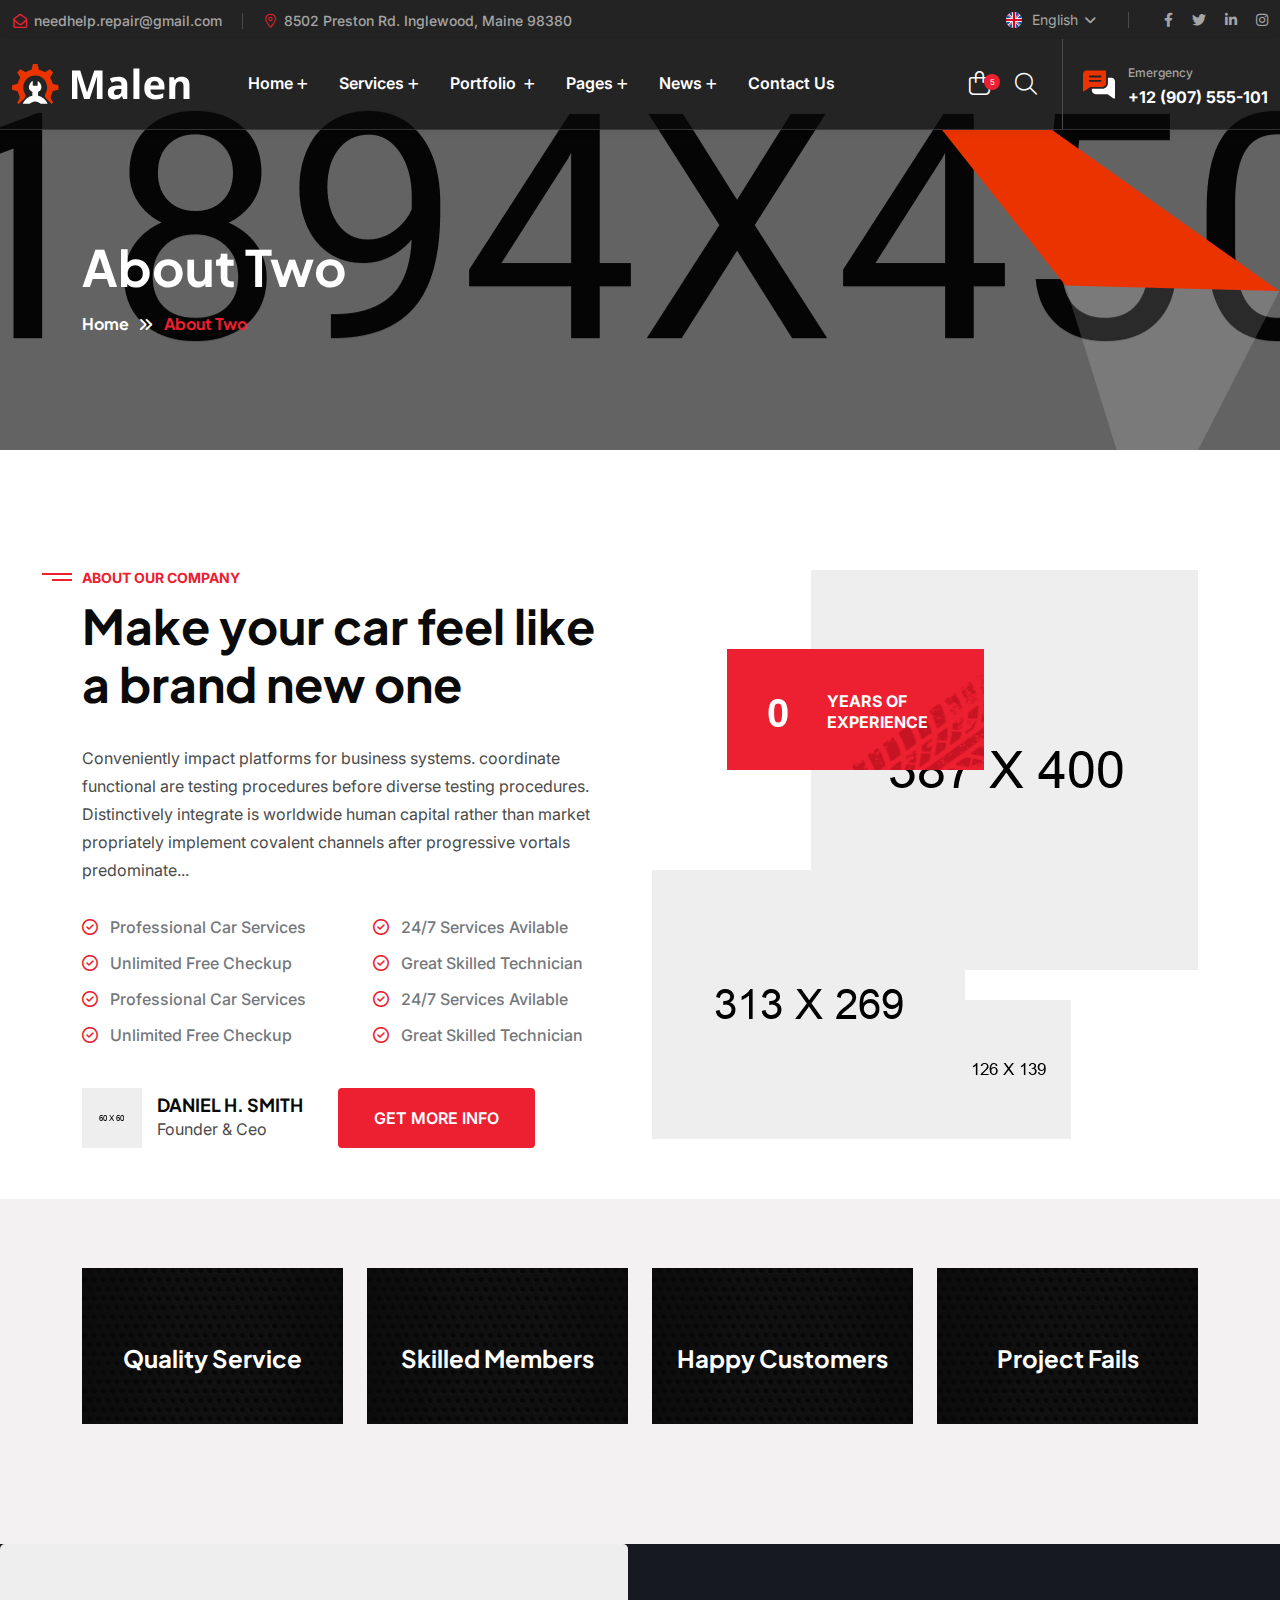
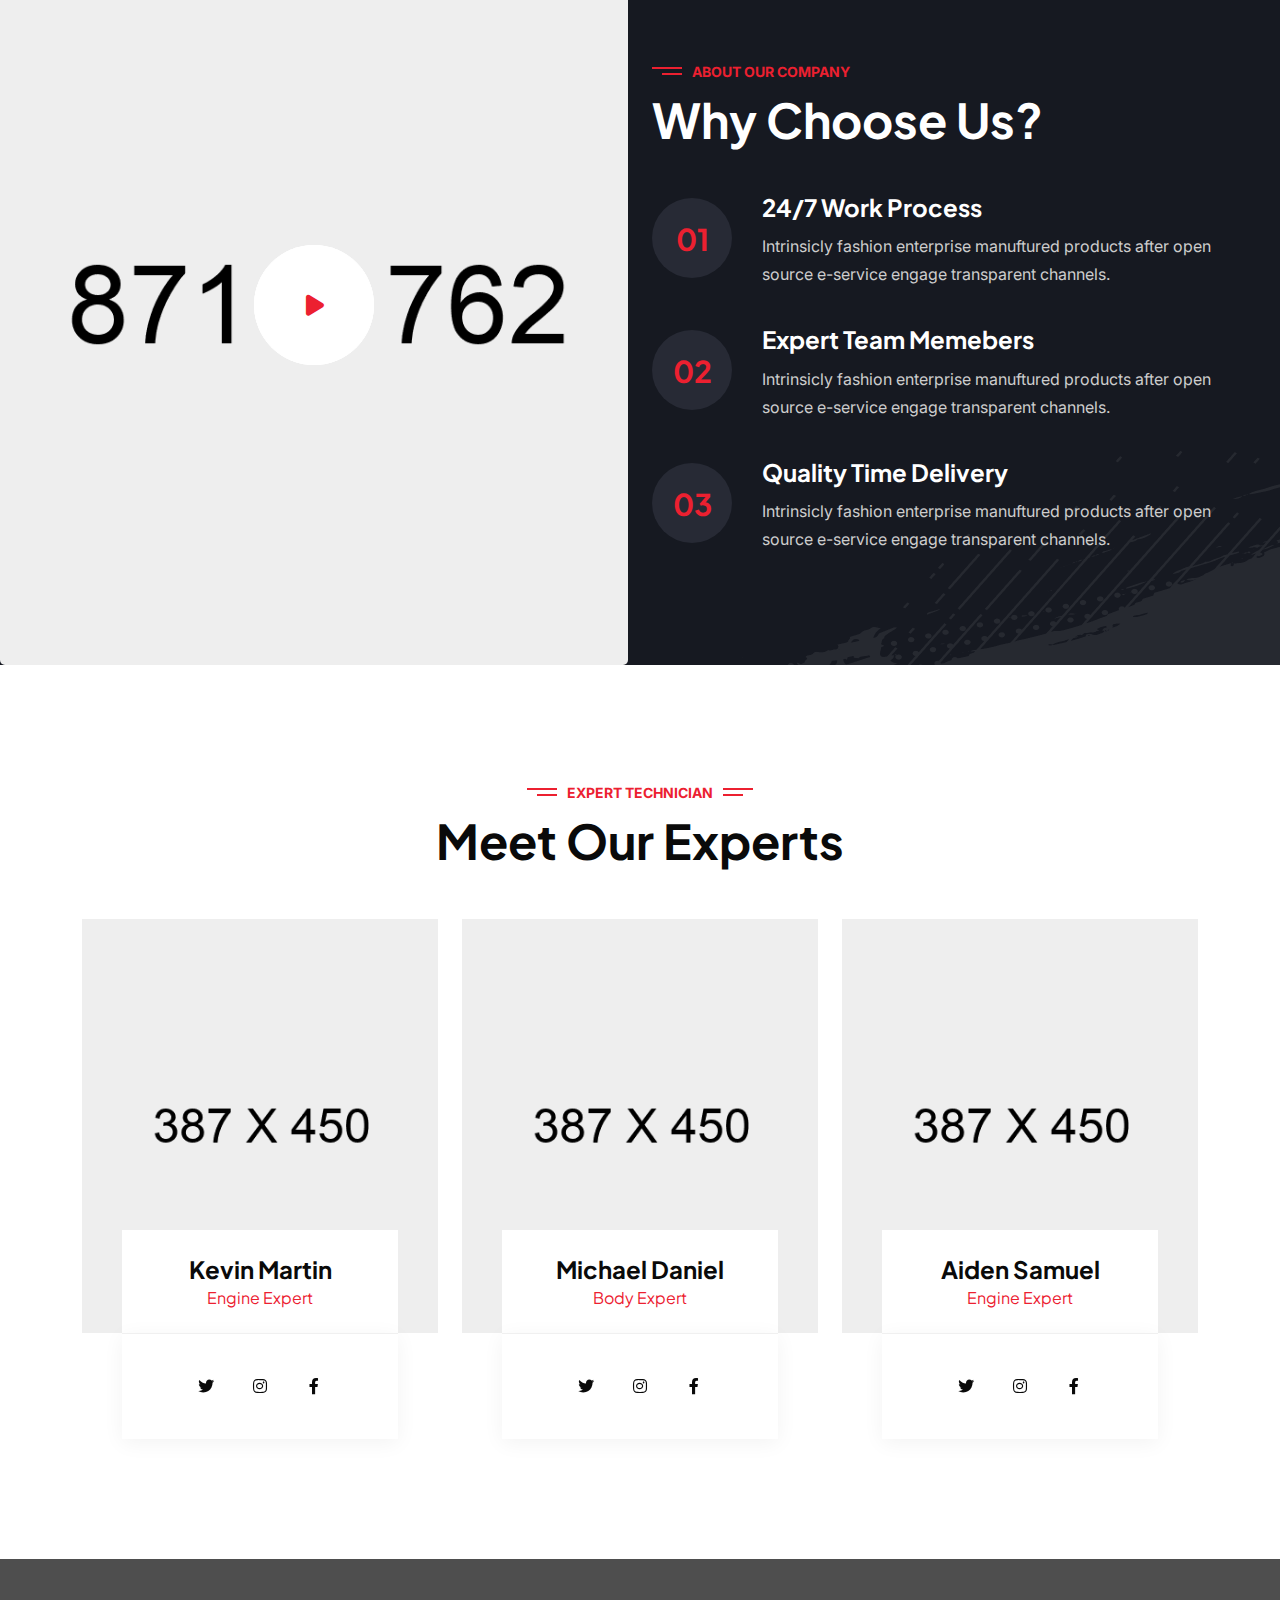
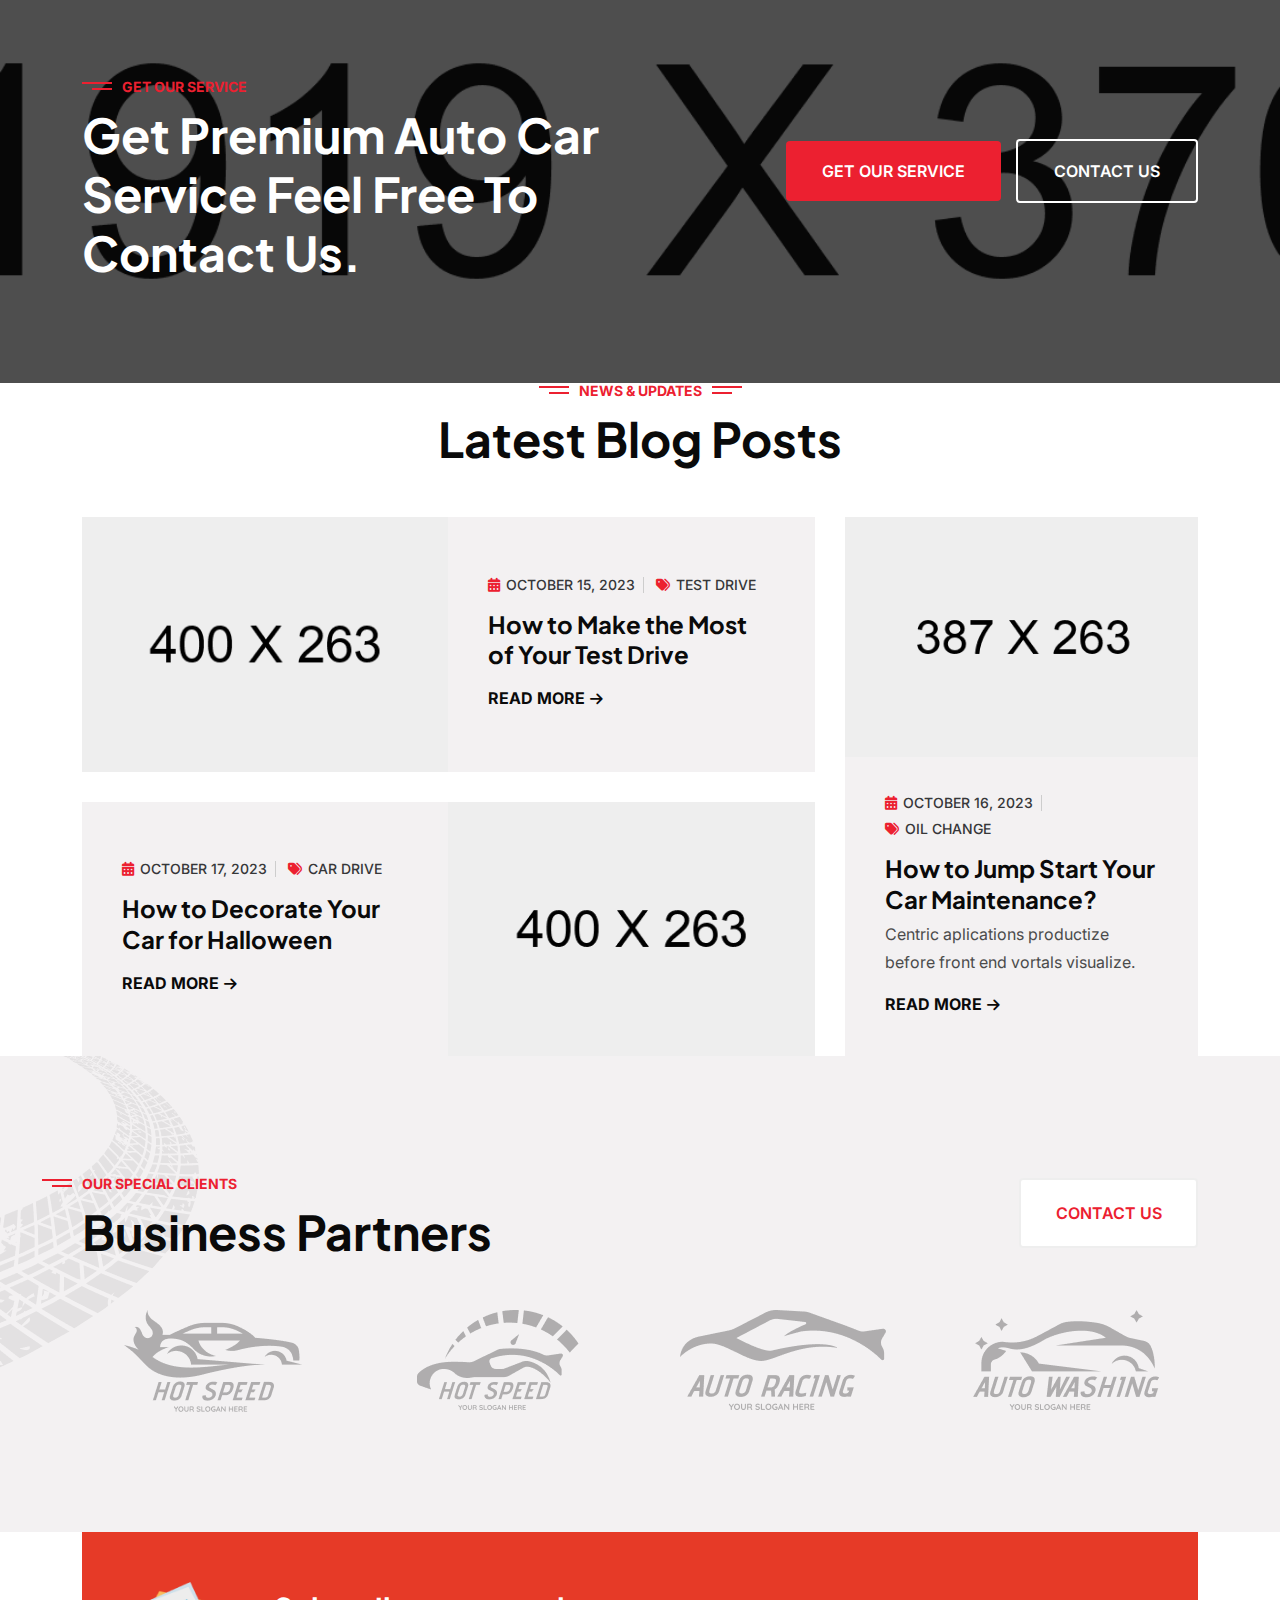
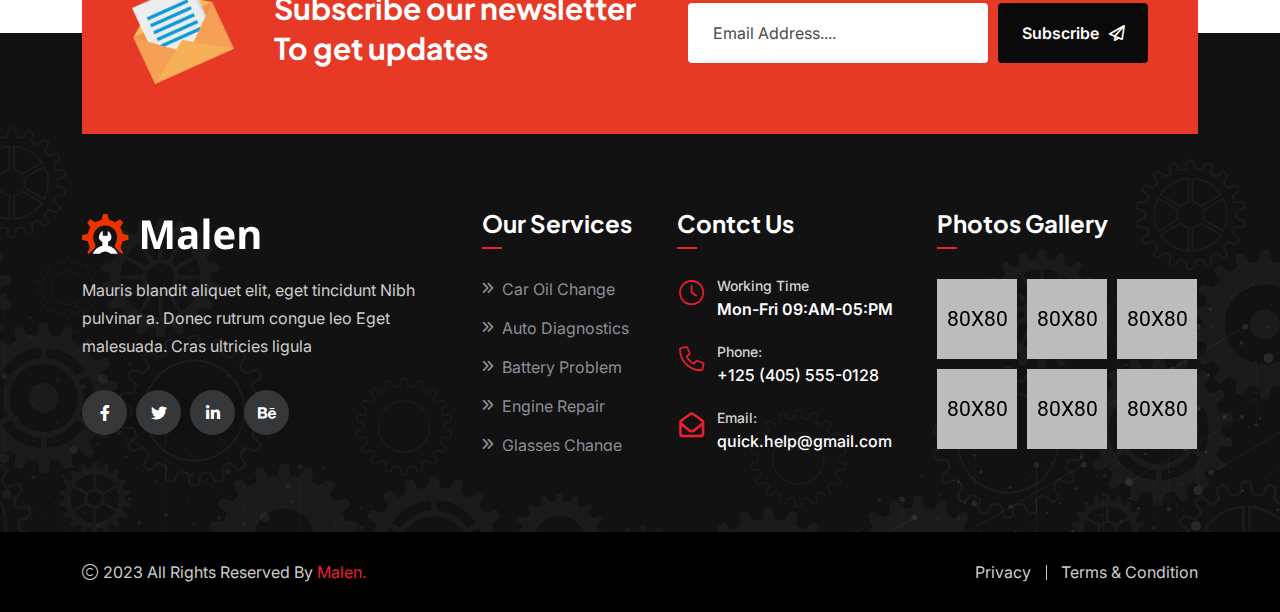
<file: about-2.html>
<!doctype html>
<html dir="ltr" class="no-js" lang="zxx">

<head>
    <meta charset="utf-8">
    <meta http-equiv="x-ua-compatible" content="ie=edge">
    <title>Malen - Car Repair and Services HTML Template - About Two</title>
    <meta name="author" content="Angfuzsoft">
    <meta name="description" content="Malen - Car Repair and Services HTML Template">
    <meta name="keywords" content="Malen - Car Repair and Services HTML Template">
    <meta name="robots" content="INDEX,FOLLOW">

    <!-- Mobile Specific Metas -->
    <meta name="viewport" content="width=device-width, initial-scale=1, shrink-to-fit=no">

    <!-- Favicons - Place favicon.ico in the root directory -->
    <link rel="apple-touch-icon" sizes="57x57" href="assets/img/favicons/apple-icon-57x57.png">
    <link rel="apple-touch-icon" sizes="60x60" href="assets/img/favicons/apple-icon-60x60.png">
    <link rel="apple-touch-icon" sizes="72x72" href="assets/img/favicons/apple-icon-72x72.png">
    <link rel="apple-touch-icon" sizes="76x76" href="assets/img/favicons/apple-icon-76x76.png">
    <link rel="apple-touch-icon" sizes="114x114" href="assets/img/favicons/apple-icon-114x114.png">
    <link rel="apple-touch-icon" sizes="120x120" href="assets/img/favicons/apple-icon-120x120.png">
    <link rel="apple-touch-icon" sizes="144x144" href="assets/img/favicons/apple-icon-144x144.png">
    <link rel="apple-touch-icon" sizes="152x152" href="assets/img/favicons/apple-icon-152x152.png">
    <link rel="apple-touch-icon" sizes="180x180" href="assets/img/favicons/apple-icon-180x180.png">
    <link rel="icon" type="image/png" sizes="192x192" href="assets/img/favicons/android-icon-192x192.png">
    <link rel="icon" type="image/png" sizes="32x32" href="assets/img/favicons/favicon-32x32.png">
    <link rel="icon" type="image/png" sizes="96x96" href="assets/img/favicons/favicon-96x96.png">
    <link rel="icon" type="image/png" sizes="16x16" href="assets/img/favicons/favicon-16x16.png">
    <link rel="manifest" href="assets/img/favicons/manifest.json">
    <meta name="msapplication-TileColor" content="#ffffff">
    <meta name="msapplication-TileImage" content="assets/img/favicons/ms-icon-144x144.png">
    <meta name="theme-color" content="#ffffff">

    <!--==============================
	  Google Fonts
	============================== -->
    <link rel="preconnect" href="https://fonts.googleapis.com">
    <link rel="preconnect" href="https://fonts.gstatic.com" crossorigin>
    <link href="https://fonts.googleapis.com/css2?family=Inter:wght@300;400;500;600;700;800;900&family=Plus+Jakarta+Sans:wght@300;400;500;600;700;800&display=swap" rel="stylesheet">

    <!--==============================
	    All CSS File
	============================== -->
    <!-- Bootstrap -->
    <link rel="stylesheet" href="assets/css/bootstrap.min.css">
    <!-- Fontawesome Icon -->
    <link rel="stylesheet" href="assets/css/fontawesome.min.css">
    <!-- Magnific Popup -->
    <link rel="stylesheet" href="assets/css/magnific-popup.min.css">
    <!-- Slick Slider -->
    <link rel="stylesheet" href="assets/css/slick.min.css">
    <!-- odometer -->
    <link rel="stylesheet" href="assets/css/odometer-theme-default.css">
    <!-- Theme Custom CSS -->
    <link rel="stylesheet" href="assets/css/style.css">

</head>

<body>


    <!--[if lte IE 9]>
    	<p class="browserupgrade">You are using an <strong>outdated</strong> browser. Please <a href="https://browsehappy.com/">upgrade your browser</a> to improve your experience and security.</p>
  <![endif]-->



    <!--********************************
   		Code Start From Here 
	******************************** -->



    <!--==============================
     Preloader
  ==============================-->
    <div class="preloader ">
        <button class="th-btn style2 preloaderCls">Cancel Preloader </button>
        <div class="preloader-inner">
            <div class="loader">
                <div class="line"></div>
                <div class="line"></div>
                <div class="line"></div>
                <div class="line"></div>
                <div class="line"></div>
                <div class="line"></div>
                <div class="subline"></div>
                <div class="subline"></div>
                <div class="subline"></div>
                <div class="subline"></div>
                <div class="subline"></div>
                <div class="loader-circle-1">
                    <div class="loader-circle-2"></div>
                </div>
                <div class="needle"></div>
                <div class="loading">Loading</div>
            </div>
        </div>
    </div>
    <!--==============================
    Sidemenu
============================== -->
    <div class="sidemenu-wrapper d-none d-lg-block ">
        <div class="sidemenu-content">
            <button class="closeButton sideMenuCls"><i class="far fa-times"></i></button>
            <div class="widget woocommerce widget_shopping_cart">
                <h3 class="widget_title">Shopping cart</h3>
                <div class="widget_shopping_cart_content">
                    <ul class="woocommerce-mini-cart cart_list product_list_widget ">
                        <li class="woocommerce-mini-cart-item mini_cart_item">
                            <a href="#" class="remove remove_from_cart_button"><i class="far fa-times"></i></a>
                            <a href="#"><img src="assets/img/product/product_thumb_1_1.jpg" alt="Cart Image">Suspension-Coil</a>
                            <span class="quantity">1 ×
                                <span class="woocommerce-Price-amount amount">
                                    <span class="woocommerce-Price-currencySymbol">$</span>94</span>,
                            </span>
                        </li>
                        <li class="woocommerce-mini-cart-item mini_cart_item">
                            <a href="#" class="remove remove_from_cart_button"><i class="far fa-times"></i></a>
                            <a href="#"><img src="assets/img/product/product_thumb_1_2.jpg" alt="Cart Image">absorbers Brake</a>
                            <span class="quantity">1 ×
                                <span class="woocommerce-Price-amount amount">
                                    <span class="woocommerce-Price-currencySymbol">$</span>89</span>
                            </span>
                        </li>
                        <li class="woocommerce-mini-cart-item mini_cart_item">
                            <a href="#" class="remove remove_from_cart_button"><i class="far fa-times"></i></a>
                            <a href="#"><img src="assets/img/product/product_thumb_1_3.jpg" alt="Cart Image">Motorcycle-Shock</a>
                            <span class="quantity">1 ×
                                <span class="woocommerce-Price-amount amount">
                                    <span class="woocommerce-Price-currencySymbol">$</span>75</span>
                            </span>
                        </li>
                        <li class="woocommerce-mini-cart-item mini_cart_item">
                            <a href="#" class="remove remove_from_cart_button"><i class="far fa-times"></i></a>
                            <a href="#"><img src="assets/img/product/product_thumb_1_4.jpg" alt="Cart Image">Body Spring</a>
                            <span class="quantity">1 ×
                                <span class="woocommerce-Price-amount amount">
                                    <span class="woocommerce-Price-currencySymbol">$</span>72</span>
                            </span>
                        </li>
                        <li class="woocommerce-mini-cart-item mini_cart_item">
                            <a href="#" class="remove remove_from_cart_button"><i class="far fa-times"></i></a>
                            <a href="#"><img src="assets/img/product/product_thumb_1_5.jpg" alt="Cart Image">Body Spring</a>
                            <span class="quantity">1 ×
                                <span class="woocommerce-Price-amount amount">
                                    <span class="woocommerce-Price-currencySymbol">$</span>81</span>
                            </span>
                        </li>
                    </ul>
                    <p class="woocommerce-mini-cart__total total">
                        <strong>Subtotal:</strong>
                        <span class="woocommerce-Price-amount amount">
                            <span class="woocommerce-Price-currencySymbol">$</span>43</span>
                    </p>
                    <p class="woocommerce-mini-cart__buttons buttons">
                        <a href="cart.html" class="th-btn wc-forward">View cart</a>
                        <a href="checkout.html" class="th-btn checkout wc-forward">Checkout</a>
                    </p>
                </div>
            </div>
        </div>
    </div>
    <div class="popup-search-box d-none d-lg-block">
        <button class="searchClose"><i class="fal fa-times"></i></button>
        <form action="#">
            <input type="text" placeholder="What are you looking for?">
            <button type="submit"><i class="fal fa-search"></i></button>
        </form>
    </div>
    <!--==============================
    Mobile Menu
  ============================== -->
    <div class="th-menu-wrapper">
        <div class="th-menu-area">
            <div class="mobile-logo">
                <a href="index.html"><img src="assets/img/logo-white.svg" alt="Malen"></a>
                <div class="close-menu">
                    <button class="th-menu-toggle"><i class="fal fa-times"></i></button>
                </div>
            </div>
            <div class="th-mobile-menu">
                <ul>
                    <li class="menu-item-has-children">
                        <a href="index.html">Home</a>
                        <ul class="sub-menu">
                            <li class="menu-item-has-children">
                                <a href="#">Multipage</a>
                                <ul class="sub-menu">
                                    <li><a href="index.html">Home One</a></li>
                                    <li><a href="index-2.html">Home Two</a></li>
                                    <li><a href="index-3.html">Home Three</a></li>
                                    <li><a href="index-4.html">Home Four</a></li>
                                    <li><a href="index-5.html">Home Five</a></li>
                                    <li><a href="index-6.html">Home Six</a></li>
                                    <li><a href="index-7.html">Home Seven</a></li>
                                </ul>
                            </li>
                            <li class="menu-item-has-children">
                                <a href="#">Onepage</a>
                                <ul class="sub-menu">
                                    <li><a href="index-onepage.html">Home One Onepage</a></li>
                                    <li><a href="index-2-onepage.html">Home Two Onepage</a></li>
                                    <li><a href="index-3-onepage.html">Home Three Onepage</a></li>
                                    <li><a href="index-4-onepage.html">Home Four Onepage</a></li>
                                    <li><a href="index-5-onepage.html">Home Five Onepage</a></li>
                                    <li><a href="index-6-onepage.html">Home Six Onepage</a></li>
                                    <li><a href="index-7-onepage.html">Home Seven Onepage</a></li>
                                </ul>
                            </li>
                            <li class="menu-item-has-children">
                                <a href="#">RTL</a>
                                <ul class="sub-menu">
                                    <li><a href="index-rtl.html">Home RTL One</a></li>
                                    <li><a href="index-rtl-2.html">Home RTL Two</a></li>
                                    <li><a href="index-rtl-3.html">Home RTL Three</a></li>
                                    <li><a href="index-rtl-4.html">Home RTL Four</a></li>
                                    <li><a href="index-rtl-5.html">Home RTL Five</a></li>
                                    <li><a href="index-rtl-6.html">Home RTL Six</a></li>
                                    <li><a href="index-rtl-7.html">Home RTL Seven</a></li>
                                    <li><a href="index-onepage-rtl.html">Home RTL One Onepage</a></li>
                                    <li><a href="index-2-onepage-rtl.html">Home RTL Two Onepage</a></li>
                                    <li><a href="index-3-onepage-rtl.html">Home RTL Three Onepage</a></li>
                                    <li><a href="index-4-onepage-rtl.html">Home RTL Four Onepage</a></li>
                                    <li><a href="index-5-onepage-rtl.html">Home RTL Five Onepage</a></li>
                                    <li><a href="index-6-onepage-rtl.html">Home RTL Six Onepage</a></li>
                                    <li><a href="index-7-onepage-rtl.html">Home RTL Seven Onepage</a></li>
                                </ul>
                            </li>
                        </ul>
                    </li>
                    <li class="menu-item-has-children">
                        <a href="#">Services</a>
                        <ul class="sub-menu">
                            <li><a href="service.html">Services Style 1</a></li>
                            <li><a href="service-2.html">Services Style 2</a></li>
                            <li><a href="service-details.html">Services Details Style 1</a></li>
                            <li><a href="service-details-2.html">Services Details Style 2</a></li>
                        </ul>
                    </li>
                    <li class="menu-item-has-children">
                        <a href="#">Portfolio </a>
                        <ul class="sub-menu">
                            <li><a href="portfolio.html">Portfolio Style 1</a></li>
                            <li><a href="portfolio-2.html">Portfolio Style 2</a></li>
                            <li><a href="portfolio-details.html">portfolio Details Style 1</a></li>
                            <li><a href="portfolio-details-2.html">portfolio Details Style 2</a></li>
                        </ul>
                    </li>
                    <li class="menu-item-has-children mega-menu-wrap">
                        <a href="#">Pages</a>
                        <ul class="mega-menu">
                            <li><a href="shop.html">Pagelist 1</a>
                                <ul>
                                    <li><a href="index.html">Home One</a></li>
                                    <li><a href="index-2.html">Home Two</a></li>
                                    <li><a href="index-3.html">Home Three</a></li>
                                    <li><a href="index-4.html">Home Four</a></li>
                                    <li><a href="index-5.html">Home Five</a></li>
                                    <li><a href="index-6.html">Home Six</a></li>
                                    <li><a href="index-7.html">Home Seven</a></li>
                                    <li><a href="about.html">About Style 1</a></li>
                                </ul>
                            </li>
                            <li><a href="#">Pagelist 2</a>
                                <ul>
                                    <li><a href="about-2.html">About Style 2</a></li>
                                    <li><a href="team-details.html">Team Details Style 1</a></li>
                                    <li><a href="service.html">Services Style 1</a></li>
                                    <li><a href="service-2.html">Services Style 2</a></li>
                                    <li><a href="service-details.html">Services Details Style 1</a></li>
                                    <li><a href="service-details-2.html">Services Details Style 2</a></li>
                                    <li><a href="team.html">Team Style 1</a></li>
                                    <li><a href="team-2.html">Team Page 2</a></li>
                                </ul>
                            </li>
                            <li><a href="#">Pagelist 3</a>
                                <ul>
                                    <li><a href="shop.html">Shop Style 1</a></li>
                                    <li><a href="shop-2.html">Shop Style 2</a></li>
                                    <li><a href="shop-details.html">Shop Details Style 1</a></li>
                                    <li><a href="shop-details-2.html">Shop Details Style 2</a></li>
                                    <li><a href="cart.html">Cart Page</a></li>
                                    <li><a href="checkout.html">Checkout</a></li>
                                    <li><a href="wishlist.html">Wishlist</a></li>
                                </ul>
                            </li>
                            <li><a href="#">Pagelist 4</a>
                                <ul>
                                    <li><a href="team-details-2.html">Team Details Style 2</a></li>
                                    <li><a href="appointment.html">Appointment</a></li>
                                    <li><a href="price.html">Price</a></li>
                                    <li><a href="faq.html">FAQ Style 1</a></li>
                                    <li><a href="faq-2.html">FAQ Style 2</a></li>
                                    <li><a href="contact.html">Contact Style 1</a></li>
                                    <li><a href="contact-2.html">Contact Style 2</a></li>
                                    <li><a href="error.html">Error Style</a></li>
                                </ul>
                            </li>
                        </ul>
                    </li>

                    <li class="menu-item-has-children">
                        <a href="#">News</a>
                        <ul class="sub-menu">
                            <li><a href="blog.html">News Style 1</a></li>
                            <li><a href="blog-2.html">News Style 2</a></li>
                            <li><a href="blog-details.html">News Details Style 1</a></li>
                            <li><a href="blog-details-2.html">News Details Style 2</a></li>
                        </ul>
                    </li>
                    <li>
                        <a href="contact.html">Contact Us</a>

                    </li>
                </ul>
            </div>
        </div>
    </div>
    <!--==============================
	Header Area
==============================-->
    <header class="th-header header-layout2 header-absolute">
        <div class="header-top">
            <div class="container">
                <div class="row justify-content-center justify-content-lg-between align-items-center gy-2">
                    <div class="col-auto d-none d-md-block">
                        <div class="header-links">
                            <ul>
                                <li><i class="fa-regular fa-envelope-open"></i><a href="mailto:needhelp.repair@gmail.com">needhelp.repair@gmail.com</a></li>
                                <li><i class="fal fa-location-dot"></i>8502 Preston Rd. Inglewood, Maine 98380</li>
                            </ul>
                        </div>
                    </div>
                    <div class="col-auto">
                        <div class="header-right">
                            <div class="langauge">
                                <img src="assets/img/icon/fag.svg" alt="">
                                <select class="form-select nice-select">
                                    <option selected="">English</option>
                                    <option>Hindi</option>
                                </select>
                            </div>
                            <div class="header-social">
                                <a href="https://www.facebook.com/"><i class="fab fa-facebook-f"></i></a>
                                <a href="https://www.twitter.com/"><i class="fab fa-twitter"></i></a>
                                <a href="https://www.linkedin.com/"><i class="fab fa-linkedin-in"></i></a>
                                <a href="https://www.instagram.com/"><i class="fab fa-instagram"></i></a>
                            </div>
                        </div>
                    </div>
                </div>
            </div>
        </div>
        <div class="sticky-wrapper">
            <!-- Main Menu Area -->
            <div class="menu-area">
                <div class="container">
                    <div class="row align-items-center justify-content-between">
                        <div class="col-auto">
                            <div class="header-logo">
                                <a href="index.html"><img src="assets/img/logo-white.svg" alt="Malen"></a>
                            </div>
                        </div>
                        <div class="col-auto me-xl-auto">
                            <nav class="main-menu d-none d-lg-inline-block">
                                <ul>
                                    <li class="menu-item-has-children">
                                        <a href="index.html">Home</a>
                                        <ul class="sub-menu">
                                            <li class="menu-item-has-children">
                                                <a href="#">Multipage</a>
                                                <ul class="sub-menu">
                                                    <li><a href="index.html">Home One</a></li>
                                                    <li><a href="index-2.html">Home Two</a></li>
                                                    <li><a href="index-3.html">Home Three</a></li>
                                                    <li><a href="index-4.html">Home Four</a></li>
                                                    <li><a href="index-5.html">Home Five</a></li>
                                                    <li><a href="index-6.html">Home Six</a></li>
                                                    <li><a href="index-7.html">Home Seven</a></li>
                                                </ul>
                                            </li>
                                            <li class="menu-item-has-children">
                                                <a href="#">Onepage</a>
                                                <ul class="sub-menu">
                                                    <li><a href="index-onepage.html">Home One Onepage</a></li>
                                                    <li><a href="index-2-onepage.html">Home Two Onepage</a></li>
                                                    <li><a href="index-3-onepage.html">Home Three Onepage</a></li>
                                                    <li><a href="index-4-onepage.html">Home Four Onepage</a></li>
                                                    <li><a href="index-5-onepage.html">Home Five Onepage</a></li>
                                                    <li><a href="index-6-onepage.html">Home Six Onepage</a></li>
                                                    <li><a href="index-7-onepage.html">Home Seven Onepage</a></li>
                                                </ul>
                                            </li>
                                            <li class="menu-item-has-children">
                                                <a href="#">RTL</a>
                                                <ul class="sub-menu">
                                                    <li><a href="index-rtl.html">Home RTL One</a></li>
                                                    <li><a href="index-rtl-2.html">Home RTL Two</a></li>
                                                    <li><a href="index-rtl-3.html">Home RTL Three</a></li>
                                                    <li><a href="index-rtl-4.html">Home RTL Four</a></li>
                                                    <li><a href="index-rtl-5.html">Home RTL Five</a></li>
                                                    <li><a href="index-rtl-6.html">Home RTL Six</a></li>
                                                    <li><a href="index-rtl-7.html">Home RTL Seven</a></li>
                                                    <li><a href="index-onepage-rtl.html">Home RTL One Onepage</a></li>
                                                    <li><a href="index-2-onepage-rtl.html">Home RTL Two Onepage</a></li>
                                                    <li><a href="index-3-onepage-rtl.html">Home RTL Three Onepage</a></li>
                                                    <li><a href="index-4-onepage-rtl.html">Home RTL Four Onepage</a></li>
                                                    <li><a href="index-5-onepage-rtl.html">Home RTL Five Onepage</a></li>
                                                    <li><a href="index-6-onepage-rtl.html">Home RTL Six Onepage</a></li>
                                                    <li><a href="index-7-onepage-rtl.html">Home RTL Seven Onepage</a></li>
                                                </ul>
                                            </li>
                                        </ul>
                                    </li>
                                    <li class="menu-item-has-children">
                                        <a href="#">Services</a>
                                        <ul class="sub-menu">
                                            <li><a href="service.html">Services Style 1</a></li>
                                            <li><a href="service-2.html">Services Style 2</a></li>
                                            <li><a href="service-details.html">Services Details Style 1</a></li>
                                            <li><a href="service-details-2.html">Services Details Style 2</a></li>
                                        </ul>
                                    </li>
                                    <li class="menu-item-has-children">
                                        <a href="#">Portfolio </a>
                                        <ul class="sub-menu">
                                            <li><a href="portfolio.html">Portfolio Style 1</a></li>
                                            <li><a href="portfolio-2.html">Portfolio Style 2</a></li>
                                            <li><a href="portfolio-details.html">portfolio Details Style 1</a></li>
                                            <li><a href="portfolio-details-2.html">portfolio Details Style 2</a></li>
                                        </ul>
                                    </li>
                                    <li class="menu-item-has-children mega-menu-wrap">
                                        <a href="#">Pages</a>
                                        <ul class="mega-menu">
                                            <li><a href="shop.html">Pagelist 1</a>
                                                <ul>
                                                    <li><a href="index.html">Home One</a></li>
                                                    <li><a href="index-2.html">Home Two</a></li>
                                                    <li><a href="index-3.html">Home Three</a></li>
                                                    <li><a href="index-4.html">Home Four</a></li>
                                                    <li><a href="index-5.html">Home Five</a></li>
                                                    <li><a href="index-6.html">Home Six</a></li>
                                                    <li><a href="index-7.html">Home Seven</a></li>
                                                    <li><a href="about.html">About Style 1</a></li>
                                                </ul>
                                            </li>
                                            <li><a href="#">Pagelist 2</a>
                                                <ul>
                                                    <li><a href="about-2.html">About Style 2</a></li>
                                                    <li><a href="team-details.html">Team Details Style 1</a></li>
                                                    <li><a href="service.html">Services Style 1</a></li>
                                                    <li><a href="service-2.html">Services Style 2</a></li>
                                                    <li><a href="service-details.html">Services Details Style 1</a></li>
                                                    <li><a href="service-details-2.html">Services Details Style 2</a></li>
                                                    <li><a href="team.html">Team Style 1</a></li>
                                                    <li><a href="team-2.html">Team Page 2</a></li>
                                                </ul>
                                            </li>
                                            <li><a href="#">Pagelist 3</a>
                                                <ul>
                                                    <li><a href="shop.html">Shop Style 1</a></li>
                                                    <li><a href="shop-2.html">Shop Style 2</a></li>
                                                    <li><a href="shop-details.html">Shop Details Style 1</a></li>
                                                    <li><a href="shop-details-2.html">Shop Details Style 2</a></li>
                                                    <li><a href="cart.html">Cart Page</a></li>
                                                    <li><a href="checkout.html">Checkout</a></li>
                                                    <li><a href="wishlist.html">Wishlist</a></li>
                                                </ul>
                                            </li>
                                            <li><a href="#">Pagelist 4</a>
                                                <ul>
                                                    <li><a href="team-details-2.html">Team Details Style 2</a></li>
                                                    <li><a href="appointment.html">Appointment</a></li>
                                                    <li><a href="price.html">Price</a></li>
                                                    <li><a href="faq.html">FAQ Style 1</a></li>
                                                    <li><a href="faq-2.html">FAQ Style 2</a></li>
                                                    <li><a href="contact.html">Contact Style 1</a></li>
                                                    <li><a href="contact-2.html">Contact Style 2</a></li>
                                                    <li><a href="error.html">Error Style</a></li>
                                                </ul>
                                            </li>
                                        </ul>
                                    </li>

                                    <li class="menu-item-has-children">
                                        <a href="#">News</a>
                                        <ul class="sub-menu">
                                            <li><a href="blog.html">News Style 1</a></li>
                                            <li><a href="blog-2.html">News Style 2</a></li>
                                            <li><a href="blog-details.html">News Details Style 1</a></li>
                                            <li><a href="blog-details-2.html">News Details Style 2</a></li>
                                        </ul>
                                    </li>
                                    <li>
                                        <a href="contact.html">Contact Us</a>

                                    </li>
                                </ul>
                            </nav>
                        </div>
                        <div class="col-auto">
                            <div class="header-button">
                                <button type="button" class="icon-btn fs-6 sideMenuToggler">
                                    <i class="fa-light fa-bag-shopping"></i>
                                    <span class="badge">5</span>
                                </button>
                                <button type="button" class="icon-btn searchBoxToggler"><i class="fal fa-search"></i></button>
                                <div class="header-info">
                                    <div class="header-info_icon">
                                        <a href="tel:+12907555-101"><img src="assets/img/icon/comment.svg" alt=""></a>
                                    </div>
                                    <div class="media-body">
                                        <span class="header-info_label">Emergency</span>
                                        <p class="header-info_link"><a href="tel:+12907555-101">+12 (907) 555-101</a>
                                        </p>
                                    </div>
                                </div>
                                <button type="button" class="th-menu-toggle d-inline-block d-lg-none"><i class="far fa-bars"></i></button>
                            </div>
                        </div>
                    </div>
                </div>
            </div>
            <div class="logo-shape2"><img src="assets/img/logo-shape2.svg" alt=""></div>
        </div>
    </header>
    <!--==============================
    Breadcumb
============================== -->
    <div class="breadcumb-wrapper " data-bg-src="assets/img/breadcumb/breadcumb-bg.jpg">
        <div class="container">
            <div class="breadcumb-content">
                <h1 class="breadcumb-title">About Two</h1>
                <div class="breadcumb-menu-wrapper">
                    <ul class="breadcumb-menu">
                        <li><a href="index.html">Home</a></li>
                        <li>About Two</li>
                    </ul>
                </div>
            </div>
        </div>
        <div class="breadcump-shape shape-mockup" data-bottom="0%" data-right="0%"><img src="assets/img/shape/shape_2.png" alt=""></div>
    </div>
    <!--==============================
About Area  
==============================-->
    <div class="space">
        <div class="container">
            <div class="row flex-row-reverse">
                <div class="col-xl-6 mb-35 mb-xl-0">
                    <div class="img-box-2">
                        <div class="img1">
                            <img src="assets/img/update_1/normal/about_3_1.jpg" alt="About">
                        </div>
                        <div class="img2">
                            <img src="assets/img/update_1/normal/about_3_2.jpg" alt="About">
                        </div>
                        <div class="img3">
                            <img src="assets/img/update_1/normal/about_3_3.jpg" alt="About">
                        </div>
                        <div class="th-experience style2" data-bg-src="assets/img/update_1/normal/year_bg_2.png">
                            <h3 class="counter-title experience-year"><span class="odometer" data-count="25">00</span></h3>
                            <h4 class="experience-text">YEARS OF EXPERIENCE</h4>
                        </div>
                    </div>
                </div>
                <div class="col-xl-6">
                    <div class="title-area mb-40 text-md-start text-center">
                        <span class="sub-title">About Our Company</span>
                        <h2 class="sec-title">Make your car feel like a brand new one</h2>
                    </div>
                    <p class="text-md-start text-center mt-n2 mb-30">Conveniently impact platforms for business systems. coordinate functional are testing procedures before diverse testing procedures. Distinctively integrate is worldwide human capital rather than market propriately implement covalent channels after progressive vortals predominate...</p>
                    <div class="checklist style2 about-checklist">
                        <ul>
                            <li>Professional Car Services</li>
                            <li>24/7 Services Avilable</li>
                            <li>Unlimited Free Checkup</li>
                            <li>Great Skilled Technician</li>
                            <li>Professional Car Services</li>
                            <li>24/7 Services Avilable</li>
                            <li>Unlimited Free Checkup</li>
                            <li>Great Skilled Technician</li>
                        </ul>
                    </div>
                    <div class="about-author-wrap">
                        <div class="about-author">
                            <div class="about-author_avater">
                                <img src="assets/img/update_1/normal/about_avater.jpg" alt="Author">
                            </div>
                            <div class="about-author_info">
                                <h3 class="about-author_name">Daniel H. Smith</h3>
                                <span class="about-author_desig">Founder & Ceo</span>
                            </div>
                        </div>
                        <a href="about.html" class="th-btn">Get More Info</a>
                    </div>
                </div>
            </div>
        </div>
    </div>
    <!--==============================
Circle Area  
==============================-->
    <section class="" data-pos-space=".circle-bg" data-sec-space="margin-bottom" data-margin-bottom="225px">
        <div class="container">
            <div class="row gy-4">
                <div class="col-lg-3 col-sm-6">
                    <div class="feature-circle" data-bg-src="assets/img/update_1/bg/pattern_bg_6.png">
                        <div class="progressbar">
                            <div class="circle" data-percent="85">
                                <div class="circle-num"></div>
                            </div>
                            <h3 class="feature-circle_title">Quality Service</h3>
                        </div>
                    </div>
                </div>
                <div class="col-lg-3 col-sm-6">
                    <div class="feature-circle" data-bg-src="assets/img/update_1/bg/pattern_bg_6.png">
                        <div class="progressbar">
                            <div class="circle" data-percent="90">
                                <div class="circle-num"></div>
                            </div>
                            <h3 class="feature-circle_title">Skilled Members</h3>
                        </div>
                    </div>
                </div>
                <div class="col-lg-3 col-sm-6">
                    <div class="feature-circle" data-bg-src="assets/img/update_1/bg/pattern_bg_6.png">
                        <div class="progressbar">
                            <div class="circle" data-percent="95">
                                <div class="circle-num"></div>
                            </div>
                            <h3 class="feature-circle_title">Happy Customers</h3>
                        </div>
                    </div>
                </div>
                <div class="col-lg-3 col-sm-6">
                    <div class="feature-circle" data-bg-src="assets/img/update_1/bg/pattern_bg_6.png">
                        <div class="progressbar">
                            <div class="circle" data-percent="15">
                                <div class="circle-num"></div>
                            </div>
                            <h3 class="feature-circle_title">Project Fails</h3>
                        </div>
                    </div>
                </div>
            </div>
        </div>
    </section>
    <div class="circle-bg space bg-smoke">
    </div>


    <!--==============================
Feature Area  
==============================-->
    <div class="bg-title2 position-relative overflow-hidden">
        <div class="row">
            <div class="col-xl-6">
                <div class="th-video style1">
                    <img src="assets/img/update_1/normal/video_2.jpg" alt="Video Image">
                    <a href="https://www.youtube.com/watch?v=_sI_Ps7JSEk" class="play-btn popup-video"><i class="fas fa-play"></i></a>
                </div>
            </div>
            <div class="col-xl-6">
                <div class="feature-media-wrap space">
                    <div class="title-area text-md-start">
                        <span class="sub-title">About Our Company</span>
                        <h2 class="sec-title text-white">Why Choose Us?</h2>
                    </div>
                    <div class="feature-media">
                        <div class="feature-media_num">01</div>
                        <div class="feature-media_content">
                            <h3 class="feature-media_title">24/7 Work Process</h3>
                            <p class="feature-media_text">Intrinsicly fashion enterprise manuftured products after open source e-service engage transparent channels.</p>
                        </div>
                    </div>
                    <div class="feature-media">
                        <div class="feature-media_num">02</div>
                        <div class="feature-media_content">
                            <h3 class="feature-media_title">Expert Team Memebers</h3>
                            <p class="feature-media_text">Intrinsicly fashion enterprise manuftured products after open source e-service engage transparent channels.</p>
                        </div>
                    </div>
                    <div class="feature-media">
                        <div class="feature-media_num">03</div>
                        <div class="feature-media_content">
                            <h3 class="feature-media_title">Quality Time Delivery</h3>
                            <p class="feature-media_text">Intrinsicly fashion enterprise manuftured products after open source e-service engage transparent channels.</p>
                        </div>
                    </div>
                </div>
            </div>
        </div>
        <div class="body-shape4">
            <img src="assets/img/update_1/shape/shape_2.png" alt="shape">
        </div>
    </div>
    <!--==============================
Team Area  
==============================-->
    <section class="bg-white space overflow-hidden">
        <div class="container">
            <div class="title-area text-center">
                <span class="sub-title">Expert Technician<span class="double-line"></span></span>
                <h2 class="sec-title">Meet Our Experts</h2>
            </div>
            <div class="row slider-shadow th-carousel" data-slide-show="3" data-md-slide-show="2" data-arrows="true">
                <!-- Single Item -->
                <div class="col-md-6 col-lg-4">
                    <div class="team-box">
                        <div class="team-img">
                            <img src="assets/img/update_1/team/team_1_1.jpg" alt="Team">
                            <div class="team-content">
                                <h3 class="team-title"><a href="team-details.html">Kevin Martin</a></h3>
                                <span class="team-desig">Engine Expert</span>
                            </div>
                        </div>
                        <div class="th-social" data-bg-src="assets/img/update_1/bg/pattern_bg_2.png">
                            <a target="_blank" href="https://twitter.com/"><i class="fab fa-twitter"></i></a>
                            <a target="_blank" href="https://instagram.com/"><i class="fab fa-instagram"></i></a>
                            <a target="_blank" href="https://facebook.com/"><i class="fab fa-facebook-f"></i></a>
                        </div>
                    </div>
                </div>
                <!-- Single Item -->
                <div class="col-md-6 col-lg-4">
                    <div class="team-box">
                        <div class="team-img">
                            <img src="assets/img/update_1/team/team_1_2.jpg" alt="Team">
                            <div class="team-content">
                                <h3 class="team-title"><a href="team-details.html">Michael Daniel</a></h3>
                                <span class="team-desig">Body Expert</span>
                            </div>
                        </div>
                        <div class="th-social" data-bg-src="assets/img/update_1/bg/pattern_bg_2.png">
                            <a target="_blank" href="https://twitter.com/"><i class="fab fa-twitter"></i></a>
                            <a target="_blank" href="https://instagram.com/"><i class="fab fa-instagram"></i></a>
                            <a target="_blank" href="https://facebook.com/"><i class="fab fa-facebook-f"></i></a>
                        </div>
                    </div>
                </div>
                <!-- Single Item -->
                <div class="col-md-6 col-lg-4">
                    <div class="team-box">
                        <div class="team-img">
                            <img src="assets/img/update_1/team/team_1_3.jpg" alt="Team">
                            <div class="team-content">
                                <h3 class="team-title"><a href="team-details.html">Aiden Samuel</a></h3>
                                <span class="team-desig">Engine Expert</span>
                            </div>
                        </div>
                        <div class="th-social" data-bg-src="assets/img/update_1/bg/pattern_bg_2.png">
                            <a target="_blank" href="https://twitter.com/"><i class="fab fa-twitter"></i></a>
                            <a target="_blank" href="https://instagram.com/"><i class="fab fa-instagram"></i></a>
                            <a target="_blank" href="https://facebook.com/"><i class="fab fa-facebook-f"></i></a>
                        </div>
                    </div>
                </div>
                <!-- Single Item -->
                <div class="col-md-6 col-lg-4">
                    <div class="team-box">
                        <div class="team-img">
                            <img src="assets/img/update_1/team/team_1_4.jpg" alt="Team">
                            <div class="team-content">
                                <h3 class="team-title"><a href="team-details.html">Joseph Carter</a></h3>
                                <span class="team-desig">Body Expert</span>
                            </div>
                        </div>
                        <div class="th-social" data-bg-src="assets/img/update_1/bg/pattern_bg_2.png">
                            <a target="_blank" href="https://twitter.com/"><i class="fab fa-twitter"></i></a>
                            <a target="_blank" href="https://instagram.com/"><i class="fab fa-instagram"></i></a>
                            <a target="_blank" href="https://facebook.com/"><i class="fab fa-facebook-f"></i></a>
                        </div>
                    </div>
                </div>
                <!-- Single Item -->
                <div class="col-md-6 col-lg-4">
                    <div class="team-box">
                        <div class="team-img">
                            <img src="assets/img/update_1/team/team_1_5.jpg" alt="Team">
                            <div class="team-content">
                                <h3 class="team-title"><a href="team-details.html">Joseph Carter</a></h3>
                                <span class="team-desig">Engine Expert</span>
                            </div>
                        </div>
                        <div class="th-social" data-bg-src="assets/img/update_1/bg/pattern_bg_2.png">
                            <a target="_blank" href="https://twitter.com/"><i class="fab fa-twitter"></i></a>
                            <a target="_blank" href="https://instagram.com/"><i class="fab fa-instagram"></i></a>
                            <a target="_blank" href="https://facebook.com/"><i class="fab fa-facebook-f"></i></a>
                        </div>
                    </div>
                </div>
                <!-- Single Item -->
                <div class="col-md-6 col-lg-4">
                    <div class="team-box">
                        <div class="team-img">
                            <img src="assets/img/update_1/team/team_1_6.jpg" alt="Team">
                            <div class="team-content">
                                <h3 class="team-title"><a href="team-details.html">Andrew Adrian</a></h3>
                                <span class="team-desig">Body Expert</span>
                            </div>
                        </div>
                        <div class="th-social" data-bg-src="assets/img/update_1/bg/pattern_bg_2.png">
                            <a target="_blank" href="https://twitter.com/"><i class="fab fa-twitter"></i></a>
                            <a target="_blank" href="https://instagram.com/"><i class="fab fa-instagram"></i></a>
                            <a target="_blank" href="https://facebook.com/"><i class="fab fa-facebook-f"></i></a>
                        </div>
                    </div>
                </div>

            </div>
        </div>
    </section>
    <!--==============================
Cta Area  
==============================-->
    <section class="space" data-overlay="title" data-opacity="7" data-bg-src="assets/img/update_1/bg/cta_bg_1.jpg">
        <div class="container">
            <div class="row align-items-center">
                <div class="col-xl-7 col-lg-6 mb-5 mb-lg-0">
                    <div class="title-area mb-0 text-lg-start">
                        <span class="sub-title">Get Our Service</span>
                        <h2 class="sec-title text-white">Get Premium Auto Car Service Feel Free To Contact Us.</h2>
                    </div>
                </div>
                <div class="col-xl-5 col-lg-6">
                    <div class="cta-group justify-content-lg-end justify-content-center">
                        <a href="service.html" class="th-btn style2">Get Our Service</a>
                        <a href="contact.html" class="th-btn style4">Contact Us</a>
                    </div>
                </div>
            </div>
        </div>
    </section>
    <!--==============================
Bloge Area  
==============================-->
    <section class=" overflow-hidden" id="blog-sec">
        <div class="container">
            <div class="title-area text-center">
                <span class="sub-title">News & Updates<span class="double-line"></span></span>
                <h2 class="sec-title">Latest Blog Posts</h2>
            </div>
            <div class="blog-item-wrap">
                <div class="blog-item">
                    <div class="blog-img">
                        <img src="assets/img/update_1/blog/blog_1_1.jpg" alt="blog image">
                    </div>
                    <div class="blog-content">
                        <div class="blog-meta">
                            <a href="blog.html"><i class="fas fa-calendar-alt"></i>October 15, 2023</a>
                            <a href="blog.html"><i class="fas fa-tags"></i>Test Drive</a>
                        </div>
                        <h3 class="blog-title"><a href="blog-details.html">How to Make the Most of Your Test Drive</a></h3>
                        <a href="blog-details.html" class="link-btn">Read More<i class="fas fa-arrow-right"></i></a>
                    </div>
                </div>
                <div class="blog-item">
                    <div class="blog-img">
                        <img src="assets/img/update_1/blog/blog_1_2.jpg" alt="blog image">
                    </div>
                    <div class="blog-content">
                        <div class="blog-meta">
                            <a href="blog.html"><i class="fas fa-calendar-alt"></i>October 16, 2023</a>
                            <a href="blog.html"><i class="fas fa-tags"></i>Oil Change</a>
                        </div>
                        <h3 class="blog-title"><a href="blog-details.html">How to Jump Start Your Car Maintenance?</a></h3>
                        <p class='blog-text'>Centric aplications productize before front end vortals visualize.</p> <a href="blog-details.html" class="link-btn">Read More<i class="fas fa-arrow-right"></i></a>
                    </div>
                </div>
                <div class="blog-item">
                    <div class="blog-img">
                        <img src="assets/img/update_1/blog/blog_1_3.jpg" alt="blog image">
                    </div>
                    <div class="blog-content">
                        <div class="blog-meta">
                            <a href="blog.html"><i class="fas fa-calendar-alt"></i>October 17, 2023</a>
                            <a href="blog.html"><i class="fas fa-tags"></i>Car Drive</a>
                        </div>
                        <h3 class="blog-title"><a href="blog-details.html">How to Decorate Your Car for Halloween</a></h3>
                        <a href="blog-details.html" class="link-btn">Read More<i class="fas fa-arrow-right"></i></a>
                    </div>
                </div>
            </div>
        </div>
    </section>
    <!--==============================
Brand Area  
==============================-->
    <div class="space bg-smoke position-relative overflow-hidden">
        <div class="container">
            <div class="row justify-content-lg-between justify-content-center align-items-center">
                <div class="col-lg-6">
                    <div class="title-area text-center text-lg-start">
                        <span class="sub-title">Our Special Clients</span>
                        <h2 class="sec-title">Business Partners</h2>
                    </div>
                </div>
                <div class="col-auto">
                    <div class="sec-btn">
                        <a href="contact.html" class="th-btn style5">Contact Us</a>
                    </div>
                </div>
            </div>
            <div class="row th-carousel" data-slide-show="4" data-lg-slide-show="3" data-md-slide-show="2" data-sm-slide-show="2" data-xs-slide-show="1">
                <div class="col-auto brand-img2">
                    <img src="assets/img/update_1/brand/brand_2_1.png" alt="Brand Logo">
                </div>
                <div class="col-auto brand-img2">
                    <img src="assets/img/update_1/brand/brand_2_2.png" alt="Brand Logo">
                </div>
                <div class="col-auto brand-img2">
                    <img src="assets/img/update_1/brand/brand_2_3.png" alt="Brand Logo">
                </div>
                <div class="col-auto brand-img2">
                    <img src="assets/img/update_1/brand/brand_2_4.png" alt="Brand Logo">
                </div>
            </div>
        </div>
        <div class="shape-mockup jump d-none d-lg-block" data-top="0%" data-left="0%"><img src="assets/img/update_1/shape/road_shape_3.png" alt="shape">
        </div>
    </div>
    <div class="newsletter-sec" data-pos-for=".footer-layout2" data-sec-pos="bottom-half">
        <div class="container">
            <div class="newsletter-area style2">
                <div class="row gx-0 align-items-center">
                    <div class="col-lg-6">
                        <div class="newsletter-wrapper">
                            <div class="newsletter-image jump">
                                <img src="assets/img/shape/mail.png" alt="">
                            </div>
                            <h4 class="h4 newsletter-title text-white">Subscribe our newsletter To get updates</h4>
                        </div>
                    </div>
                    <div class="col-lg-6">
                        <div class="newsletter-form-wrapper">
                            <form class="newsletter-form">
                                <input class="form-control " type="email" placeholder="Email Address...." required="">
                                <button type="submit" class="th-btn style3"><span>Subscribe<span class="icon"><i class="fa-regular fa-paper-plane"></i></span></span></button>
                            </form>
                        </div>
                    </div>
                </div>
            </div>
        </div>
    </div>
    <!--==============================
	Footer Area
==============================-->
    <footer class="footer-wrapper newsletter-sec footer-layout2">
        <div class="widget-area">
            <div class="container">
                <div class="row justify-content-between">
                    <div class="col-md-6 col-xxl-3 col-xl-4">
                        <div class="widget footer-widget">
                            <div class="th-widget-about">
                                <div class="about-logo">
                                    <a href="index.html"><img src="assets/img/logo-white.svg" alt="Malen"></a>
                                </div>
                                <p class="about-text">Mauris blandit aliquet elit, eget tincidunt Nibh pulvinar a. Donec rutrum congue leo Eget malesuada. Cras ultricies ligula</p>
                                <div class="th-social">
                                    <a href="https://www.facebook.com/"><i class="fab fa-facebook-f"></i></a>
                                    <a href="https://www.twitter.com/"><i class="fab fa-twitter"></i></a>
                                    <a href="https://www.linkedin.com/"><i class="fab fa-linkedin-in"></i></a>
                                    <a href="https://www.behance.net/"><i class="fa-brands fa-behance"></i></a>
                                </div>
                            </div>
                        </div>
                    </div>
                    <div class="col-md-6 col-xl-auto">
                        <div class="widget widget_nav_menu footer-widget">
                            <h3 class="widget_title">Our Services</h3>
                            <div class="menu-all-pages-container">
                                <ul class="menu">
                                    <li><a href="service-details.html">Car Oil Change</a></li>
                                    <li><a href="service-details.html">Auto Diagnostics</a></li>
                                    <li><a href="service-details.html">Battery Problem</a></li>
                                    <li><a href="service-details.html">Engine Repair</a></li>
                                    <li><a href="service-details.html">Glasses Change</a></li>
                                </ul>
                            </div>
                        </div>
                    </div>
                    <div class="col-md-6 col-xl-auto">
                        <div class="widget footer-widget">
                            <h3 class="widget_title">Contct Us</h3>
                            <div class="th-widget-contact">
                                <div class="info-box">
                                    <div class="info-box_icon">
                                        <i class="fa-light fa-clock"></i>
                                    </div>
                                    <p class="info-box_text">
                                        <span class="info-box_label">Working Time</span>
                                        Mon-Fri 09:AM-05:PM
                                    </p>
                                </div>
                                <div class="info-box">
                                    <div class="info-box_icon">
                                        <i class="fa-sharp fa-light fa-phone"></i>
                                    </div>
                                    <p class="info-box_text">
                                        <span class="info-box_label">Phone:</span>
                                        <a href="tel:+1254055550128" class="info-box_link">+125 (405) 555-0128</a>
                                    </p>
                                </div>
                                <div class="info-box">
                                    <div class="info-box_icon">
                                        <i class="fa-regular fa-envelope-open"></i>
                                    </div>
                                    <p class="info-box_text">
                                        <span class="info-box_label">Email:</span>
                                        <a href="mailto:quick.help@gmail.com" class="info-box_link">quick.help@gmail.com</a>
                                    </p>
                                </div>
                            </div>
                        </div>
                    </div>
                    <div class="col-md-6 col-xl-3">
                        <div class="widget footer-widget">
                            <h3 class="widget_title">Photos Gallery</h3>
                            <div class="sidebar-gallery">
                                <div class="gallery-thumb">
                                    <img src="assets/img/widget/gallery_1_1.jpg" alt="Gallery Image">
                                    <a href="assets/img/widget/gallery_1_1.jpg" class="gallery-btn popup-image"><i class="fab fa-instagram"></i></a>
                                </div>
                                <div class="gallery-thumb">
                                    <img src="assets/img/widget/gallery_1_2.jpg" alt="Gallery Image">
                                    <a href="assets/img/widget/gallery_1_2.jpg" class="gallery-btn popup-image"><i class="fab fa-instagram"></i></a>
                                </div>
                                <div class="gallery-thumb">
                                    <img src="assets/img/widget/gallery_1_3.jpg" alt="Gallery Image">
                                    <a href="assets/img/widget/gallery_1_3.jpg" class="gallery-btn popup-image"><i class="fab fa-instagram"></i></a>
                                </div>
                                <div class="gallery-thumb">
                                    <img src="assets/img/widget/gallery_1_4.jpg" alt="Gallery Image">
                                    <a href="assets/img/widget/gallery_1_4.jpg" class="gallery-btn popup-image"><i class="fab fa-instagram"></i></a>
                                </div>
                                <div class="gallery-thumb">
                                    <img src="assets/img/widget/gallery_1_5.jpg" alt="Gallery Image">
                                    <a href="assets/img/widget/gallery_1_5.jpg" class="gallery-btn popup-image"><i class="fab fa-instagram"></i></a>
                                </div>
                                <div class="gallery-thumb">
                                    <img src="assets/img/widget/gallery_1_6.jpg" alt="Gallery Image">
                                    <a href="assets/img/widget/gallery_1_6.jpg" class="gallery-btn popup-image"><i class="fab fa-instagram"></i></a>
                                </div>
                            </div>
                        </div>
                    </div>
                </div>
            </div>
        </div>
        <div class="copyright-wrap">
            <div class="container">
                <div class="row align-items-center">
                    <div class="col-lg-6">
                        <p class="copyright-text"><i class="fal fa-copyright"></i> 2023 All Rights Reserved By <a href="#">Malen.</a></p>
                    </div>
                    <div class="col-lg-6">
                        <div class="footer-links">
                            <ul>
                                <li><a href="contact.html">Privacy</a></li>
                                <li><a href="contact.html">Terms &amp; Condition</a></li>
                            </ul>
                        </div>
                    </div>
                </div>
            </div>
        </div>
        <div class="shape-mockup" data-bottom="0%" data-left="0%"><img src="assets/img/shape/footer_shape_1.png" alt="shape">
        </div>
        <div class="shape-mockup" data-bottom="0%" data-right="0%"><img src="assets/img/shape/footer_shape_2.png" alt="shape"></div>
        <!-- Scroll To Top -->
        <div class="scroll-top">
            <svg class="progress-circle svg-content" width="100%" height="100%" viewBox="-1 -1 102 102">
                <path d="M50,1 a49,49 0 0,1 0,98 a49,49 0 0,1 0,-98" style="transition: stroke-dashoffset 10ms linear 0s; stroke-dasharray: 307.919, 307.919; stroke-dashoffset: 307.919;">
                </path>
            </svg>
        </div>

    </footer>

    <!--********************************
			Code End  Here 
	******************************** -->


    <!--==============================
    All Js File
============================== -->
    <!-- Jquery -->
    <script src="assets/js/vendor/jquery-3.6.0.min.js"></script>
    <!-- Slick Slider -->
    <script src="assets/js/slick.min.js"></script>
    <!-- Bootstrap -->
    <script src="assets/js/bootstrap.min.js"></script>
    <!-- Magnific Popup -->
    <script src="assets/js/jquery.magnific-popup.min.js"></script>
    <!-- Counter Up -->
    <script src="assets/js/countdown.js"></script>
    <!-- Range Slider -->
    <script src="assets/js/jquery-ui.min.js"></script>
    <!-- imagesloaded  -->
    <script src="assets/js/imagesloaded.pkgd.min.js"></script>
    <!-- circle-progress -->
    <script src="assets/js/circle-progress.js"></script>
    <!-- Isotope Filter -->
    <script src="assets/js/isotope.pkgd.min.js"></script>
    <!-- odometer -->
    <script src="assets/js/odometer.js"></script>
    <!-- appear -->
    <script src="assets/js/appear-2.js"></script>
    <!-- tilt -->
    <script src="assets/js/tilt.min.js"></script>
    <!-- Nice Select -->
    <script src="assets/js/nice-select.min.js"></script>
    <!-- wow -->
    <script src="assets/js/wow.min.js"></script>
    <!-- Main Js File -->
    <script src="assets/js/main.js"></script>

</body>

</html>
</file>
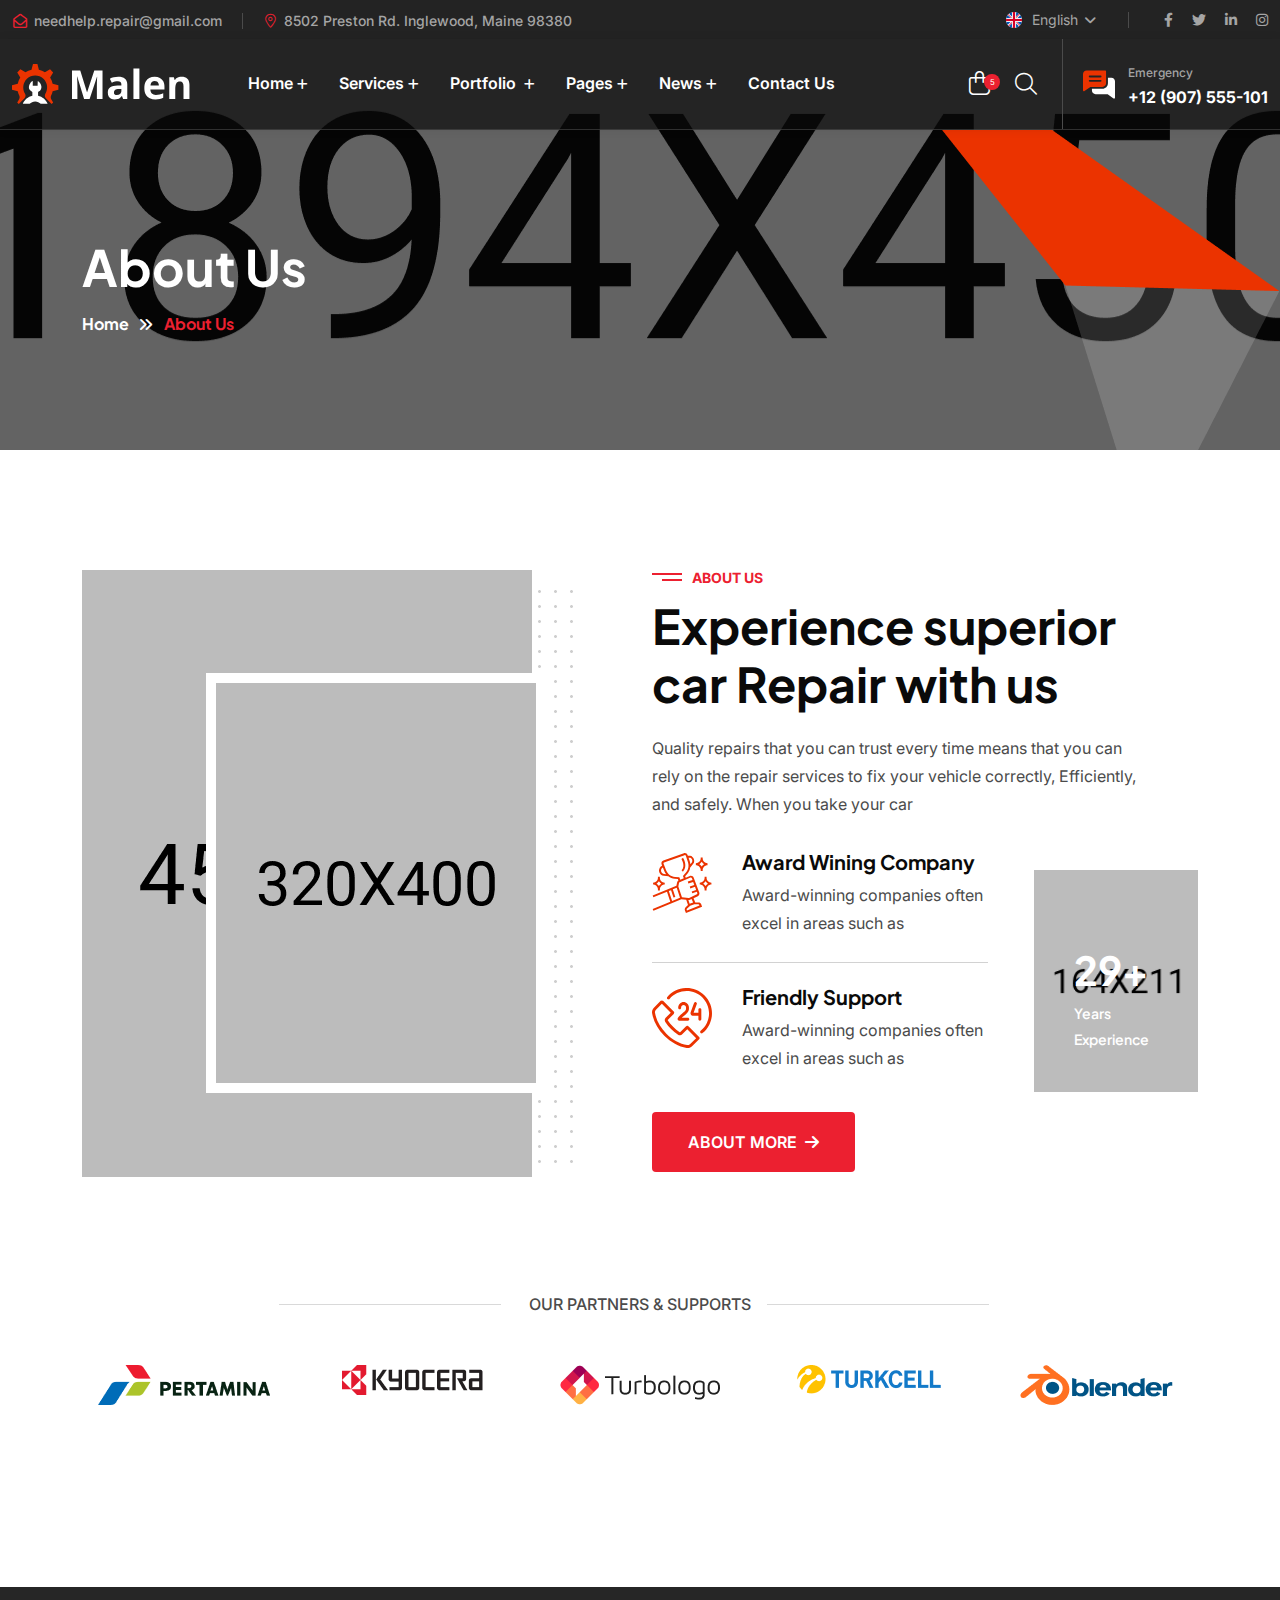
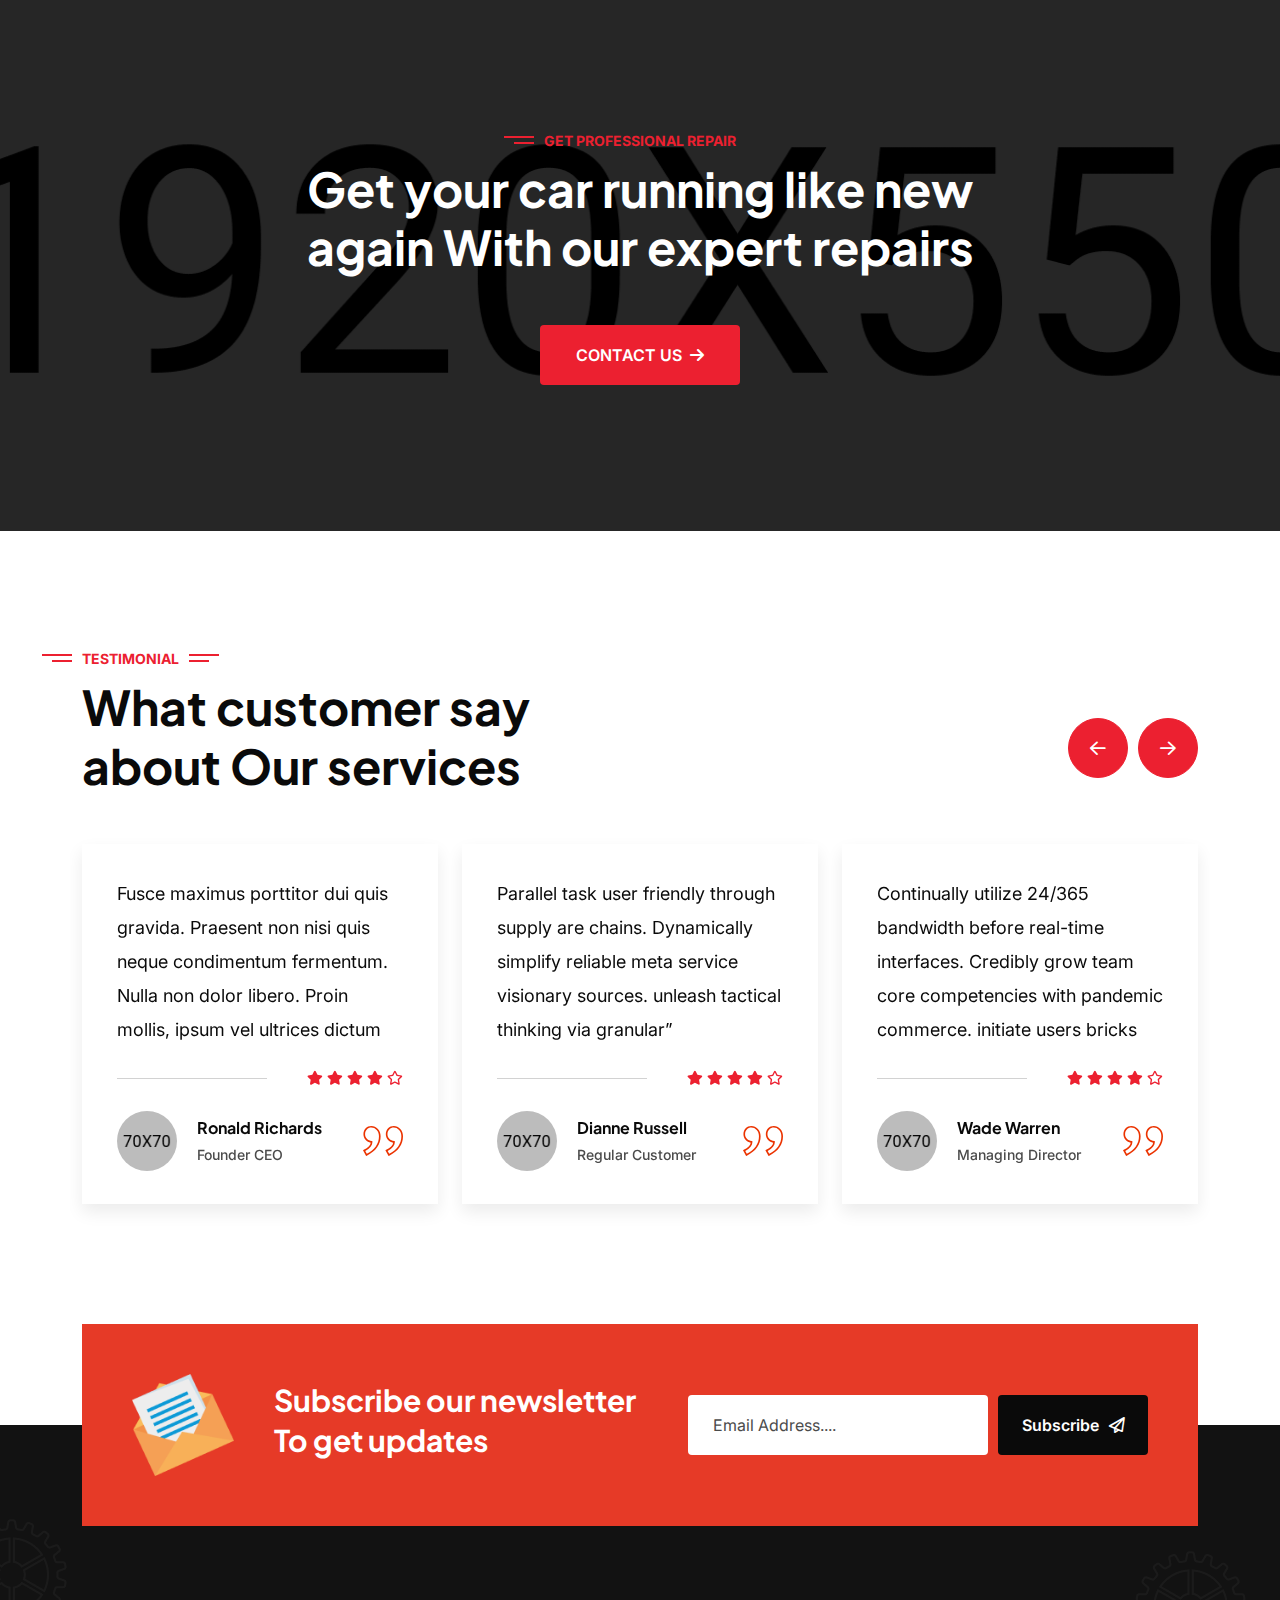
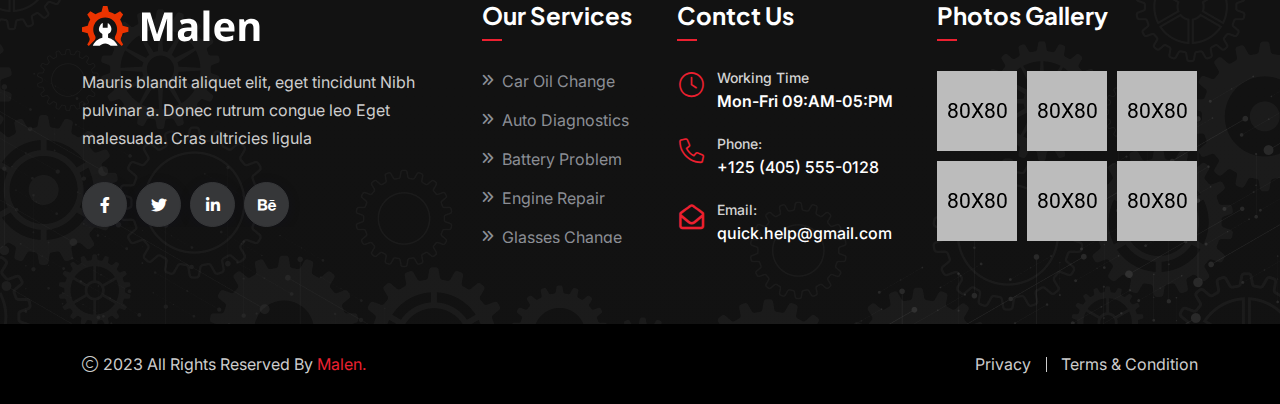
<file: about.html>
<!doctype html>
<html dir="ltr" class="no-js" lang="zxx">

<head>
    <meta charset="utf-8">
    <meta http-equiv="x-ua-compatible" content="ie=edge">
    <title>Malen - Car Repair and Services HTML Template - About Us</title>
    <meta name="author" content="Angfuzsoft">
    <meta name="description" content="Malen - Car Repair and Services HTML Template">
    <meta name="keywords" content="Malen - Car Repair and Services HTML Template">
    <meta name="robots" content="INDEX,FOLLOW">

    <!-- Mobile Specific Metas -->
    <meta name="viewport" content="width=device-width, initial-scale=1, shrink-to-fit=no">

    <!-- Favicons - Place favicon.ico in the root directory -->
    <link rel="apple-touch-icon" sizes="57x57" href="assets/img/favicons/apple-icon-57x57.png">
    <link rel="apple-touch-icon" sizes="60x60" href="assets/img/favicons/apple-icon-60x60.png">
    <link rel="apple-touch-icon" sizes="72x72" href="assets/img/favicons/apple-icon-72x72.png">
    <link rel="apple-touch-icon" sizes="76x76" href="assets/img/favicons/apple-icon-76x76.png">
    <link rel="apple-touch-icon" sizes="114x114" href="assets/img/favicons/apple-icon-114x114.png">
    <link rel="apple-touch-icon" sizes="120x120" href="assets/img/favicons/apple-icon-120x120.png">
    <link rel="apple-touch-icon" sizes="144x144" href="assets/img/favicons/apple-icon-144x144.png">
    <link rel="apple-touch-icon" sizes="152x152" href="assets/img/favicons/apple-icon-152x152.png">
    <link rel="apple-touch-icon" sizes="180x180" href="assets/img/favicons/apple-icon-180x180.png">
    <link rel="icon" type="image/png" sizes="192x192" href="assets/img/favicons/android-icon-192x192.png">
    <link rel="icon" type="image/png" sizes="32x32" href="assets/img/favicons/favicon-32x32.png">
    <link rel="icon" type="image/png" sizes="96x96" href="assets/img/favicons/favicon-96x96.png">
    <link rel="icon" type="image/png" sizes="16x16" href="assets/img/favicons/favicon-16x16.png">
    <link rel="manifest" href="assets/img/favicons/manifest.json">
    <meta name="msapplication-TileColor" content="#ffffff">
    <meta name="msapplication-TileImage" content="assets/img/favicons/ms-icon-144x144.png">
    <meta name="theme-color" content="#ffffff">

    <!--==============================
	  Google Fonts
	============================== -->
    <link rel="preconnect" href="https://fonts.googleapis.com">
    <link rel="preconnect" href="https://fonts.gstatic.com" crossorigin>
    <link href="https://fonts.googleapis.com/css2?family=Inter:wght@300;400;500;600;700;800;900&family=Plus+Jakarta+Sans:wght@300;400;500;600;700;800&display=swap" rel="stylesheet">

    <!--==============================
	    All CSS File
	============================== -->
    <!-- Bootstrap -->
    <link rel="stylesheet" href="assets/css/bootstrap.min.css">
    <!-- Fontawesome Icon -->
    <link rel="stylesheet" href="assets/css/fontawesome.min.css">
    <!-- Magnific Popup -->
    <link rel="stylesheet" href="assets/css/magnific-popup.min.css">
    <!-- Slick Slider -->
    <link rel="stylesheet" href="assets/css/slick.min.css">
    <!-- odometer -->
    <link rel="stylesheet" href="assets/css/odometer-theme-default.css">
    <!-- Theme Custom CSS -->
    <link rel="stylesheet" href="assets/css/style.css">

</head>

<body>


    <!--[if lte IE 9]>
    	<p class="browserupgrade">You are using an <strong>outdated</strong> browser. Please <a href="https://browsehappy.com/">upgrade your browser</a> to improve your experience and security.</p>
  <![endif]-->



    <!--********************************
   		Code Start From Here 
	******************************** -->



    <!--==============================
     Preloader
  ==============================-->
    <div class="preloader ">
        <button class="th-btn style2 preloaderCls">Cancel Preloader </button>
        <div class="preloader-inner">
            <div class="loader">
                <div class="line"></div>
                <div class="line"></div>
                <div class="line"></div>
                <div class="line"></div>
                <div class="line"></div>
                <div class="line"></div>
                <div class="subline"></div>
                <div class="subline"></div>
                <div class="subline"></div>
                <div class="subline"></div>
                <div class="subline"></div>
                <div class="loader-circle-1">
                    <div class="loader-circle-2"></div>
                </div>
                <div class="needle"></div>
                <div class="loading">Loading</div>
            </div>
        </div>
    </div>
    <!--==============================
    Sidemenu
============================== -->
    <div class="sidemenu-wrapper d-none d-lg-block ">
        <div class="sidemenu-content">
            <button class="closeButton sideMenuCls"><i class="far fa-times"></i></button>
            <div class="widget woocommerce widget_shopping_cart">
                <h3 class="widget_title">Shopping cart</h3>
                <div class="widget_shopping_cart_content">
                    <ul class="woocommerce-mini-cart cart_list product_list_widget ">
                        <li class="woocommerce-mini-cart-item mini_cart_item">
                            <a href="#" class="remove remove_from_cart_button"><i class="far fa-times"></i></a>
                            <a href="#"><img src="assets/img/product/product_thumb_1_1.jpg" alt="Cart Image">Suspension-Coil</a>
                            <span class="quantity">1 ×
                                <span class="woocommerce-Price-amount amount">
                                    <span class="woocommerce-Price-currencySymbol">$</span>94</span>,
                            </span>
                        </li>
                        <li class="woocommerce-mini-cart-item mini_cart_item">
                            <a href="#" class="remove remove_from_cart_button"><i class="far fa-times"></i></a>
                            <a href="#"><img src="assets/img/product/product_thumb_1_2.jpg" alt="Cart Image">absorbers Brake</a>
                            <span class="quantity">1 ×
                                <span class="woocommerce-Price-amount amount">
                                    <span class="woocommerce-Price-currencySymbol">$</span>89</span>
                            </span>
                        </li>
                        <li class="woocommerce-mini-cart-item mini_cart_item">
                            <a href="#" class="remove remove_from_cart_button"><i class="far fa-times"></i></a>
                            <a href="#"><img src="assets/img/product/product_thumb_1_3.jpg" alt="Cart Image">Motorcycle-Shock</a>
                            <span class="quantity">1 ×
                                <span class="woocommerce-Price-amount amount">
                                    <span class="woocommerce-Price-currencySymbol">$</span>75</span>
                            </span>
                        </li>
                        <li class="woocommerce-mini-cart-item mini_cart_item">
                            <a href="#" class="remove remove_from_cart_button"><i class="far fa-times"></i></a>
                            <a href="#"><img src="assets/img/product/product_thumb_1_4.jpg" alt="Cart Image">Body Spring</a>
                            <span class="quantity">1 ×
                                <span class="woocommerce-Price-amount amount">
                                    <span class="woocommerce-Price-currencySymbol">$</span>72</span>
                            </span>
                        </li>
                        <li class="woocommerce-mini-cart-item mini_cart_item">
                            <a href="#" class="remove remove_from_cart_button"><i class="far fa-times"></i></a>
                            <a href="#"><img src="assets/img/product/product_thumb_1_5.jpg" alt="Cart Image">Body Spring</a>
                            <span class="quantity">1 ×
                                <span class="woocommerce-Price-amount amount">
                                    <span class="woocommerce-Price-currencySymbol">$</span>81</span>
                            </span>
                        </li>
                    </ul>
                    <p class="woocommerce-mini-cart__total total">
                        <strong>Subtotal:</strong>
                        <span class="woocommerce-Price-amount amount">
                            <span class="woocommerce-Price-currencySymbol">$</span>43</span>
                    </p>
                    <p class="woocommerce-mini-cart__buttons buttons">
                        <a href="cart.html" class="th-btn wc-forward">View cart</a>
                        <a href="checkout.html" class="th-btn checkout wc-forward">Checkout</a>
                    </p>
                </div>
            </div>
        </div>
    </div>
    <div class="popup-search-box d-none d-lg-block">
        <button class="searchClose"><i class="fal fa-times"></i></button>
        <form action="#">
            <input type="text" placeholder="What are you looking for?">
            <button type="submit"><i class="fal fa-search"></i></button>
        </form>
    </div>
    <!--==============================
    Mobile Menu
  ============================== -->
    <div class="th-menu-wrapper">
        <div class="th-menu-area">
            <div class="mobile-logo">
                <a href="index.html"><img src="assets/img/logo-white.svg" alt="Malen"></a>
                <div class="close-menu">
                    <button class="th-menu-toggle"><i class="fal fa-times"></i></button>
                </div>
            </div>
            <div class="th-mobile-menu">
                <ul>
                    <li class="menu-item-has-children">
                        <a href="index.html">Home</a>
                        <ul class="sub-menu">
                            <li class="menu-item-has-children">
                                <a href="#">Multipage</a>
                                <ul class="sub-menu">
                                    <li><a href="index.html">Home One</a></li>
                                    <li><a href="index-2.html">Home Two</a></li>
                                    <li><a href="index-3.html">Home Three</a></li>
                                    <li><a href="index-4.html">Home Four</a></li>
                                    <li><a href="index-5.html">Home Five</a></li>
                                    <li><a href="index-6.html">Home Six</a></li>
                                    <li><a href="index-7.html">Home Seven</a></li>
                                </ul>
                            </li>
                            <li class="menu-item-has-children">
                                <a href="#">Onepage</a>
                                <ul class="sub-menu">
                                    <li><a href="index-onepage.html">Home One Onepage</a></li>
                                    <li><a href="index-2-onepage.html">Home Two Onepage</a></li>
                                    <li><a href="index-3-onepage.html">Home Three Onepage</a></li>
                                    <li><a href="index-4-onepage.html">Home Four Onepage</a></li>
                                    <li><a href="index-5-onepage.html">Home Five Onepage</a></li>
                                    <li><a href="index-6-onepage.html">Home Six Onepage</a></li>
                                    <li><a href="index-7-onepage.html">Home Seven Onepage</a></li>
                                </ul>
                            </li>
                            <li class="menu-item-has-children">
                                <a href="#">RTL</a>
                                <ul class="sub-menu">
                                    <li><a href="index-rtl.html">Home RTL One</a></li>
                                    <li><a href="index-rtl-2.html">Home RTL Two</a></li>
                                    <li><a href="index-rtl-3.html">Home RTL Three</a></li>
                                    <li><a href="index-rtl-4.html">Home RTL Four</a></li>
                                    <li><a href="index-rtl-5.html">Home RTL Five</a></li>
                                    <li><a href="index-rtl-6.html">Home RTL Six</a></li>
                                    <li><a href="index-rtl-7.html">Home RTL Seven</a></li>
                                    <li><a href="index-onepage-rtl.html">Home RTL One Onepage</a></li>
                                    <li><a href="index-2-onepage-rtl.html">Home RTL Two Onepage</a></li>
                                    <li><a href="index-3-onepage-rtl.html">Home RTL Three Onepage</a></li>
                                    <li><a href="index-4-onepage-rtl.html">Home RTL Four Onepage</a></li>
                                    <li><a href="index-5-onepage-rtl.html">Home RTL Five Onepage</a></li>
                                    <li><a href="index-6-onepage-rtl.html">Home RTL Six Onepage</a></li>
                                    <li><a href="index-7-onepage-rtl.html">Home RTL Seven Onepage</a></li>
                                </ul>
                            </li>
                        </ul>
                    </li>
                    <li class="menu-item-has-children">
                        <a href="#">Services</a>
                        <ul class="sub-menu">
                            <li><a href="service.html">Services Style 1</a></li>
                            <li><a href="service-2.html">Services Style 2</a></li>
                            <li><a href="service-details.html">Services Details Style 1</a></li>
                            <li><a href="service-details-2.html">Services Details Style 2</a></li>
                        </ul>
                    </li>
                    <li class="menu-item-has-children">
                        <a href="#">Portfolio </a>
                        <ul class="sub-menu">
                            <li><a href="portfolio.html">Portfolio Style 1</a></li>
                            <li><a href="portfolio-2.html">Portfolio Style 2</a></li>
                            <li><a href="portfolio-details.html">portfolio Details Style 1</a></li>
                            <li><a href="portfolio-details-2.html">portfolio Details Style 2</a></li>
                        </ul>
                    </li>
                    <li class="menu-item-has-children mega-menu-wrap">
                        <a href="#">Pages</a>
                        <ul class="mega-menu">
                            <li><a href="shop.html">Pagelist 1</a>
                                <ul>
                                    <li><a href="index.html">Home One</a></li>
                                    <li><a href="index-2.html">Home Two</a></li>
                                    <li><a href="index-3.html">Home Three</a></li>
                                    <li><a href="index-4.html">Home Four</a></li>
                                    <li><a href="index-5.html">Home Five</a></li>
                                    <li><a href="index-6.html">Home Six</a></li>
                                    <li><a href="index-7.html">Home Seven</a></li>
                                    <li><a href="about.html">About Style 1</a></li>
                                </ul>
                            </li>
                            <li><a href="#">Pagelist 2</a>
                                <ul>
                                    <li><a href="about-2.html">About Style 2</a></li>
                                    <li><a href="team-details.html">Team Details Style 1</a></li>
                                    <li><a href="service.html">Services Style 1</a></li>
                                    <li><a href="service-2.html">Services Style 2</a></li>
                                    <li><a href="service-details.html">Services Details Style 1</a></li>
                                    <li><a href="service-details-2.html">Services Details Style 2</a></li>
                                    <li><a href="team.html">Team Style 1</a></li>
                                    <li><a href="team-2.html">Team Page 2</a></li>
                                </ul>
                            </li>
                            <li><a href="#">Pagelist 3</a>
                                <ul>
                                    <li><a href="shop.html">Shop Style 1</a></li>
                                    <li><a href="shop-2.html">Shop Style 2</a></li>
                                    <li><a href="shop-details.html">Shop Details Style 1</a></li>
                                    <li><a href="shop-details-2.html">Shop Details Style 2</a></li>
                                    <li><a href="cart.html">Cart Page</a></li>
                                    <li><a href="checkout.html">Checkout</a></li>
                                    <li><a href="wishlist.html">Wishlist</a></li>
                                </ul>
                            </li>
                            <li><a href="#">Pagelist 4</a>
                                <ul>
                                    <li><a href="team-details-2.html">Team Details Style 2</a></li>
                                    <li><a href="appointment.html">Appointment</a></li>
                                    <li><a href="price.html">Price</a></li>
                                    <li><a href="faq.html">FAQ Style 1</a></li>
                                    <li><a href="faq-2.html">FAQ Style 2</a></li>
                                    <li><a href="contact.html">Contact Style 1</a></li>
                                    <li><a href="contact-2.html">Contact Style 2</a></li>
                                    <li><a href="error.html">Error Style</a></li>
                                </ul>
                            </li>
                        </ul>
                    </li>

                    <li class="menu-item-has-children">
                        <a href="#">News</a>
                        <ul class="sub-menu">
                            <li><a href="blog.html">News Style 1</a></li>
                            <li><a href="blog-2.html">News Style 2</a></li>
                            <li><a href="blog-details.html">News Details Style 1</a></li>
                            <li><a href="blog-details-2.html">News Details Style 2</a></li>
                        </ul>
                    </li>
                    <li>
                        <a href="contact.html">Contact Us</a>

                    </li>
                </ul>
            </div>
        </div>
    </div>
    <!--==============================
	Header Area
==============================-->
    <header class="th-header header-layout2 header-absolute">
        <div class="header-top">
            <div class="container">
                <div class="row justify-content-center justify-content-lg-between align-items-center gy-2">
                    <div class="col-auto d-none d-md-block">
                        <div class="header-links">
                            <ul>
                                <li><i class="fa-regular fa-envelope-open"></i><a href="mailto:needhelp.repair@gmail.com">needhelp.repair@gmail.com</a></li>
                                <li><i class="fal fa-location-dot"></i>8502 Preston Rd. Inglewood, Maine 98380</li>
                            </ul>
                        </div>
                    </div>
                    <div class="col-auto">
                        <div class="header-right">
                            <div class="langauge">
                                <img src="assets/img/icon/fag.svg" alt="">
                                <select class="form-select nice-select">
                                    <option selected="">English</option>
                                    <option>Hindi</option>
                                </select>
                            </div>
                            <div class="header-social">
                                <a href="https://www.facebook.com/"><i class="fab fa-facebook-f"></i></a>
                                <a href="https://www.twitter.com/"><i class="fab fa-twitter"></i></a>
                                <a href="https://www.linkedin.com/"><i class="fab fa-linkedin-in"></i></a>
                                <a href="https://www.instagram.com/"><i class="fab fa-instagram"></i></a>
                            </div>
                        </div>
                    </div>
                </div>
            </div>
        </div>
        <div class="sticky-wrapper">
            <!-- Main Menu Area -->
            <div class="menu-area">
                <div class="container">
                    <div class="row align-items-center justify-content-between">
                        <div class="col-auto">
                            <div class="header-logo">
                                <a href="index.html"><img src="assets/img/logo-white.svg" alt="Malen"></a>
                            </div>
                        </div>
                        <div class="col-auto me-xl-auto">
                            <nav class="main-menu d-none d-lg-inline-block">
                                <ul>
                                    <li class="menu-item-has-children">
                                        <a href="index.html">Home</a>
                                        <ul class="sub-menu">
                                            <li class="menu-item-has-children">
                                                <a href="#">Multipage</a>
                                                <ul class="sub-menu">
                                                    <li><a href="index.html">Home One</a></li>
                                                    <li><a href="index-2.html">Home Two</a></li>
                                                    <li><a href="index-3.html">Home Three</a></li>
                                                    <li><a href="index-4.html">Home Four</a></li>
                                                    <li><a href="index-5.html">Home Five</a></li>
                                                    <li><a href="index-6.html">Home Six</a></li>
                                                    <li><a href="index-7.html">Home Seven</a></li>
                                                </ul>
                                            </li>
                                            <li class="menu-item-has-children">
                                                <a href="#">Onepage</a>
                                                <ul class="sub-menu">
                                                    <li><a href="index-onepage.html">Home One Onepage</a></li>
                                                    <li><a href="index-2-onepage.html">Home Two Onepage</a></li>
                                                    <li><a href="index-3-onepage.html">Home Three Onepage</a></li>
                                                    <li><a href="index-4-onepage.html">Home Four Onepage</a></li>
                                                    <li><a href="index-5-onepage.html">Home Five Onepage</a></li>
                                                    <li><a href="index-6-onepage.html">Home Six Onepage</a></li>
                                                    <li><a href="index-7-onepage.html">Home Seven Onepage</a></li>
                                                </ul>
                                            </li>
                                            <li class="menu-item-has-children">
                                                <a href="#">RTL</a>
                                                <ul class="sub-menu">
                                                    <li><a href="index-rtl.html">Home RTL One</a></li>
                                                    <li><a href="index-rtl-2.html">Home RTL Two</a></li>
                                                    <li><a href="index-rtl-3.html">Home RTL Three</a></li>
                                                    <li><a href="index-rtl-4.html">Home RTL Four</a></li>
                                                    <li><a href="index-rtl-5.html">Home RTL Five</a></li>
                                                    <li><a href="index-rtl-6.html">Home RTL Six</a></li>
                                                    <li><a href="index-rtl-7.html">Home RTL Seven</a></li>
                                                    <li><a href="index-onepage-rtl.html">Home RTL One Onepage</a></li>
                                                    <li><a href="index-2-onepage-rtl.html">Home RTL Two Onepage</a></li>
                                                    <li><a href="index-3-onepage-rtl.html">Home RTL Three Onepage</a></li>
                                                    <li><a href="index-4-onepage-rtl.html">Home RTL Four Onepage</a></li>
                                                    <li><a href="index-5-onepage-rtl.html">Home RTL Five Onepage</a></li>
                                                    <li><a href="index-6-onepage-rtl.html">Home RTL Six Onepage</a></li>
                                                    <li><a href="index-7-onepage-rtl.html">Home RTL Seven Onepage</a></li>
                                                </ul>
                                            </li>
                                        </ul>
                                    </li>
                                    <li class="menu-item-has-children">
                                        <a href="#">Services</a>
                                        <ul class="sub-menu">
                                            <li><a href="service.html">Services Style 1</a></li>
                                            <li><a href="service-2.html">Services Style 2</a></li>
                                            <li><a href="service-details.html">Services Details Style 1</a></li>
                                            <li><a href="service-details-2.html">Services Details Style 2</a></li>
                                        </ul>
                                    </li>
                                    <li class="menu-item-has-children">
                                        <a href="#">Portfolio </a>
                                        <ul class="sub-menu">
                                            <li><a href="portfolio.html">Portfolio Style 1</a></li>
                                            <li><a href="portfolio-2.html">Portfolio Style 2</a></li>
                                            <li><a href="portfolio-details.html">portfolio Details Style 1</a></li>
                                            <li><a href="portfolio-details-2.html">portfolio Details Style 2</a></li>
                                        </ul>
                                    </li>
                                    <li class="menu-item-has-children mega-menu-wrap">
                                        <a href="#">Pages</a>
                                        <ul class="mega-menu">
                                            <li><a href="shop.html">Pagelist 1</a>
                                                <ul>
                                                    <li><a href="index.html">Home One</a></li>
                                                    <li><a href="index-2.html">Home Two</a></li>
                                                    <li><a href="index-3.html">Home Three</a></li>
                                                    <li><a href="index-4.html">Home Four</a></li>
                                                    <li><a href="index-5.html">Home Five</a></li>
                                                    <li><a href="index-6.html">Home Six</a></li>
                                                    <li><a href="index-7.html">Home Seven</a></li>
                                                    <li><a href="about.html">About Style 1</a></li>
                                                </ul>
                                            </li>
                                            <li><a href="#">Pagelist 2</a>
                                                <ul>
                                                    <li><a href="about-2.html">About Style 2</a></li>
                                                    <li><a href="team-details.html">Team Details Style 1</a></li>
                                                    <li><a href="service.html">Services Style 1</a></li>
                                                    <li><a href="service-2.html">Services Style 2</a></li>
                                                    <li><a href="service-details.html">Services Details Style 1</a></li>
                                                    <li><a href="service-details-2.html">Services Details Style 2</a></li>
                                                    <li><a href="team.html">Team Style 1</a></li>
                                                    <li><a href="team-2.html">Team Page 2</a></li>
                                                </ul>
                                            </li>
                                            <li><a href="#">Pagelist 3</a>
                                                <ul>
                                                    <li><a href="shop.html">Shop Style 1</a></li>
                                                    <li><a href="shop-2.html">Shop Style 2</a></li>
                                                    <li><a href="shop-details.html">Shop Details Style 1</a></li>
                                                    <li><a href="shop-details-2.html">Shop Details Style 2</a></li>
                                                    <li><a href="cart.html">Cart Page</a></li>
                                                    <li><a href="checkout.html">Checkout</a></li>
                                                    <li><a href="wishlist.html">Wishlist</a></li>
                                                </ul>
                                            </li>
                                            <li><a href="#">Pagelist 4</a>
                                                <ul>
                                                    <li><a href="team-details-2.html">Team Details Style 2</a></li>
                                                    <li><a href="appointment.html">Appointment</a></li>
                                                    <li><a href="price.html">Price</a></li>
                                                    <li><a href="faq.html">FAQ Style 1</a></li>
                                                    <li><a href="faq-2.html">FAQ Style 2</a></li>
                                                    <li><a href="contact.html">Contact Style 1</a></li>
                                                    <li><a href="contact-2.html">Contact Style 2</a></li>
                                                    <li><a href="error.html">Error Style</a></li>
                                                </ul>
                                            </li>
                                        </ul>
                                    </li>

                                    <li class="menu-item-has-children">
                                        <a href="#">News</a>
                                        <ul class="sub-menu">
                                            <li><a href="blog.html">News Style 1</a></li>
                                            <li><a href="blog-2.html">News Style 2</a></li>
                                            <li><a href="blog-details.html">News Details Style 1</a></li>
                                            <li><a href="blog-details-2.html">News Details Style 2</a></li>
                                        </ul>
                                    </li>
                                    <li>
                                        <a href="contact.html">Contact Us</a>

                                    </li>
                                </ul>
                            </nav>
                        </div>
                        <div class="col-auto">
                            <div class="header-button">
                                <button type="button" class="icon-btn fs-6 sideMenuToggler">
                                    <i class="fa-light fa-bag-shopping"></i>
                                    <span class="badge">5</span>
                                </button>
                                <button type="button" class="icon-btn searchBoxToggler"><i class="fal fa-search"></i></button>
                                <div class="header-info">
                                    <div class="header-info_icon">
                                        <a href="tel:+12907555-101"><img src="assets/img/icon/comment.svg" alt=""></a>
                                    </div>
                                    <div class="media-body">
                                        <span class="header-info_label">Emergency</span>
                                        <p class="header-info_link"><a href="tel:+12907555-101">+12 (907) 555-101</a>
                                        </p>
                                    </div>
                                </div>
                                <button type="button" class="th-menu-toggle d-inline-block d-lg-none"><i class="far fa-bars"></i></button>
                            </div>
                        </div>
                    </div>
                </div>
            </div>
            <div class="logo-shape2"><img src="assets/img/logo-shape2.svg" alt=""></div>
        </div>
    </header>
    <!--==============================
    Breadcumb
============================== -->
    <div class="breadcumb-wrapper " data-bg-src="assets/img/breadcumb/breadcumb-bg.jpg">
        <div class="container">
            <div class="breadcumb-content">
                <h1 class="breadcumb-title">About Us</h1>
                <div class="breadcumb-menu-wrapper">
                    <ul class="breadcumb-menu">
                        <li><a href="index.html">Home</a></li>
                        <li>About Us</li>
                    </ul>
                </div>
            </div>
        </div>
        <div class="breadcump-shape shape-mockup" data-bottom="0%" data-right="0%"><img src="assets/img/shape/shape_2.png" alt=""></div>
    </div>
    <!--==============================
About Area  
==============================-->
    <div class="bg-bottom-center overflow-hidden space" id="about-sec">
        <div class="container">
            <div class="row">
                <div class="col-xl-6 col-xxl-7">
                    <div class="img-box3">
                        <div class="img2">
                            <img class="tilt-active" src="assets/img/normal/about_2.png" alt="About">
                        </div>
                        <div class="img3 movingX">
                            <img class="tilt-active" src="assets/img/normal/about_3.png" alt="About">
                        </div>
                        <div class="about-shape jump">
                            <img src="assets/img/normal/about_dots.png" alt="About">
                        </div>
                    </div>
                </div>
                <div class="col-xl-6 col-xxl-5">
                    <div class="title-area mb-20">
                        <span class="sub-title">About Us</span>
                        <h2 class="sec-title">Experience superior car Repair with us</h2>
                    </div>
                    <p class="sec-text2 mb-35">Quality repairs that you can trust every time means that you can rely on the
                        repair services to fix your vehicle correctly, Efficiently, and safely. When you take your car</p>
                    <div class="achive-wrapper">
                        <div class="achive-about-wrap">
                            <div class="achive-about">
                                <div class="achive-about_icon">
                                    <img src="assets/img/icon/success.svg" alt="icon">
                                </div>
                                <div class="media-body">
                                    <h3 class="achive-about_title">Award Wining Company</h3>
                                    <p class="achive-about_text">Award-winning companies often excel in areas such as</p>
                                </div>
                            </div>
                            <div class="achive-about">
                                <div class="achive-about_icon">
                                    <img src="assets/img/icon/phone_1.svg" alt="icon">
                                </div>
                                <div class="media-body">
                                    <h3 class="achive-about_title">Friendly Support</h3>
                                    <p class="achive-about_text">Award-winning companies often excel in areas such as</p>
                                </div>
                            </div>
                        </div>
                        <div class="about-counter1" data-bg-src="assets/img/normal/about_img2.png">
                            <h3 class="counter-title"><span class="counter-number">29</span>+</h3>
                            <span class="counter-text">Years Experience</span>

                        </div>
                    </div>
                    <div class="btn-group">
                        <a href="about.html" class="th-btn"><span>ABOUT MORE<i class="fa-solid fa-arrow-right ms-2"></i></span></a>
                    </div>
                </div>
            </div>
        </div>
    </div>
    <!--==============================
Brand Area  
==============================-->
    <div class="brand-sec1 overflow-hidden space-bottom">
        <div class="container">
            <div class="title-area text-center">
                <span class="brand-title">Our Partners & Supports</span>
            </div>
            <div class="row th-carousel" id="brandSlide1" data-slide-show="5" data-lg-slide-show="4" data-md-slide-show="3" data-sm-slide-show="3" data-xs-slide-show="2">
                <div class="col-auto">
                    <div class="brand-box">
                        <img src="assets/img/brand/brand_1_1.png" alt="Brand Logo">
                    </div>
                </div>
                <div class="col-auto">
                    <div class="brand-box">
                        <img src="assets/img/brand/brand_1_2.png" alt="Brand Logo">
                    </div>
                </div>
                <div class="col-auto">
                    <div class="brand-box">
                        <img src="assets/img/brand/brand_1_3.png" alt="Brand Logo">
                    </div>
                </div>
                <div class="col-auto">
                    <div class="brand-box">
                        <img src="assets/img/brand/brand_1_4.png" alt="Brand Logo">
                    </div>
                </div>
                <div class="col-auto">
                    <div class="brand-box">
                        <img src="assets/img/brand/brand_1_5.png" alt="Brand Logo">
                    </div>
                </div>
                <div class="col-auto">
                    <div class="brand-box">
                        <img src="assets/img/brand/brand_1_6.png" alt="Brand Logo">
                    </div>
                </div>
            </div>
        </div>
    </div>
    <!--==============================
Video Area  
==============================-->
    <div class="video-area-3 " data-bg-src="assets/img/bg/video_bg_3.jpg">
        <div class="container">
            <div class="row">
                <div class="col-lg-8 offset-lg-2">
                    <div class="title-area text-center">
                        <span class="sub-title">Get Professional
                            Repair</span>
                        <h2 class="sec-title text-white mb-0">Get your car running like new again With our expert repairs
                        </h2>
                    </div>
                </div>
            </div>
            <div class="btn-group justify-content-center">
                <a href="contact.html" class="th-btn style2"><span>Contact Us<i class="fa-solid fa-arrow-right ms-2"></i></span></a>
            </div>
        </div>
    </div>
    <!--==============================
Testimonial Area  
==============================-->
    <section class="overflow-hidden space">
        <div class="container">
            <div class="row justify-content-md-between justify-content-center align-items-center">
                <div class="col-lg-6">
                    <div class="title-area text-center text-md-start">
                        <span class="sub-title">Testimonial<span class="double-line"></span></span>
                        <h2 class="sec-title">What customer say about Our services</h2>
                    </div>
                </div>
                <div class="col-auto">
                    <div class="icon-box style5">
                        <button data-slick-prev="#testiSlide1" class="slick-arrow default"><i class="far fa-arrow-left"></i></button>
                        <button data-slick-next="#testiSlide1" class="slick-arrow default"><i class="far fa-arrow-right"></i></button>
                    </div>
                </div>
            </div>
            <div class="row testi-slide2 slider-shadow th-carousel" id="testiSlide1" data-slide-show="3" data-lg-slide-show="2" data-sm-slide-show="1" data-xs-slide-show="1">
                <div class="ol-md-6 col-lg-4">
                    <div class="testi-card style2">
                        <div class="testi-content">
                            <p class="testi-box_text">Fusce maximus porttitor dui quis gravida. Praesent non nisi quis neque condimentum fermentum. Nulla non dolor libero. Proin mollis, ipsum vel ultrices dictum</p>
                            <div class="testi-card_wrapp">
                                <div class="testi-card_line"></div>
                                <div class="star-icon">
                                    <a href="#"><i class="fa-solid fa-star"></i></a>
                                    <a href="#"><i class="fa-solid fa-star"></i></a>
                                    <a href="#"><i class="fa-solid fa-star"></i></a>
                                    <a href="#"><i class="fa-solid fa-star"></i></a>
                                    <a href="#"><i class="fa-regular fa-star"></i></a>
                                </div>
                            </div>
                            <div class="testi-card_wrapper">
                                <div class="testimonial-author">
                                    <div class="testi-box_avater">
                                        <img src="assets/img/testimonial/testi_1_1.jpg" alt="testimonial">
                                    </div>
                                    <div class="testimonial-author">
                                        <div class="testi-box_profile">
                                            <div class="media-body">
                                                <h3 class="testi-card_name">Ronald Richards</h3>
                                                <span class="testi-card_desig">Founder CEO</span>
                                            </div>
                                        </div>
                                    </div>
                                </div>
                                <div class="testi-quote">
                                    <img src="assets/img/icon/quote.svg" alt="">
                                </div>
                            </div>
                        </div>
                    </div>
                </div>
                <div class="ol-md-6 col-lg-4">
                    <div class="testi-card style2">
                        <div class="testi-content">
                            <p class="testi-box_text">Parallel task user friendly through supply are chains. Dynamically simplify reliable meta service visionary sources. unleash tactical thinking via granular” </p>
                            <div class="testi-card_wrapp">
                                <div class="testi-card_line"></div>
                                <div class="star-icon">
                                    <a href="#"><i class="fa-solid fa-star"></i></a>
                                    <a href="#"><i class="fa-solid fa-star"></i></a>
                                    <a href="#"><i class="fa-solid fa-star"></i></a>
                                    <a href="#"><i class="fa-solid fa-star"></i></a>
                                    <a href="#"><i class="fa-regular fa-star"></i></a>
                                </div>
                            </div>
                            <div class="testi-card_wrapper">
                                <div class="testimonial-author">
                                    <div class="testi-box_avater">
                                        <img src="assets/img/testimonial/testi_1_2.jpg" alt="testimonial">
                                    </div>
                                    <div class="testimonial-author">
                                        <div class="testi-box_profile">
                                            <div class="media-body">
                                                <h3 class="testi-card_name">Dianne Russell</h3>
                                                <span class="testi-card_desig">Regular Customer</span>
                                            </div>
                                        </div>
                                    </div>
                                </div>
                                <div class="testi-quote">
                                    <img src="assets/img/icon/quote.svg" alt="">
                                </div>
                            </div>
                        </div>
                    </div>
                </div>
                <div class="ol-md-6 col-lg-4">
                    <div class="testi-card style2">
                        <div class="testi-content">
                            <p class="testi-box_text">Continually utilize 24/365 bandwidth before real-time interfaces. Credibly grow team core competencies with pandemic commerce. initiate users bricks</p>
                            <div class="testi-card_wrapp">
                                <div class="testi-card_line"></div>
                                <div class="star-icon">
                                    <a href="#"><i class="fa-solid fa-star"></i></a>
                                    <a href="#"><i class="fa-solid fa-star"></i></a>
                                    <a href="#"><i class="fa-solid fa-star"></i></a>
                                    <a href="#"><i class="fa-solid fa-star"></i></a>
                                    <a href="#"><i class="fa-regular fa-star"></i></a>
                                </div>
                            </div>
                            <div class="testi-card_wrapper">
                                <div class="testimonial-author">
                                    <div class="testi-box_avater">
                                        <img src="assets/img/testimonial/testi_1_3.jpg" alt="testimonial">
                                    </div>
                                    <div class="testimonial-author">
                                        <div class="testi-box_profile">
                                            <div class="media-body">
                                                <h3 class="testi-card_name">Wade Warren</h3>
                                                <span class="testi-card_desig">Managing Director</span>
                                            </div>
                                        </div>
                                    </div>
                                </div>
                                <div class="testi-quote">
                                    <img src="assets/img/icon/quote.svg" alt="">
                                </div>
                            </div>
                        </div>
                    </div>
                </div>
                <div class="ol-md-6 col-lg-4">
                    <div class="testi-card style2">
                        <div class="testi-content">
                            <p class="testi-box_text">Intrinsicly pontifice pandemic ships growth strategies and partner convergence lives multidi sciplinar business supply strategic holistic a focused convergence</p>
                            <div class="testi-card_wrapp">
                                <div class="testi-card_line"></div>
                                <div class="star-icon">
                                    <a href="#"><i class="fa-solid fa-star"></i></a>
                                    <a href="#"><i class="fa-solid fa-star"></i></a>
                                    <a href="#"><i class="fa-solid fa-star"></i></a>
                                    <a href="#"><i class="fa-solid fa-star"></i></a>
                                    <a href="#"><i class="fa-regular fa-star"></i></a>
                                </div>
                            </div>
                            <div class="testi-card_wrapper">
                                <div class="testimonial-author">
                                    <div class="testi-box_avater">
                                        <img src="assets/img/testimonial/testi_1_4.jpg" alt="testimonial">
                                    </div>
                                    <div class="testimonial-author">
                                        <div class="testi-box_profile">
                                            <div class="media-body">
                                                <h3 class="testi-card_name">David Marlo</h3>
                                                <span class="testi-card_desig">Project Manager</span>
                                            </div>
                                        </div>
                                    </div>
                                </div>
                                <div class="testi-quote">
                                    <img src="assets/img/icon/quote.svg" alt="">
                                </div>
                            </div>
                        </div>
                    </div>
                </div>
            </div>
        </div>
    </section>
    <div class="newsletter-sec" data-pos-for=".footer-layout2" data-sec-pos="bottom-half">
        <div class="container">
            <div class="newsletter-area style2">
                <div class="row gx-0 align-items-center">
                    <div class="col-lg-6">
                        <div class="newsletter-wrapper">
                            <div class="newsletter-image jump">
                                <img src="assets/img/shape/mail.png" alt="">
                            </div>
                            <h4 class="h4 newsletter-title text-white">Subscribe our newsletter To get updates</h4>
                        </div>
                    </div>
                    <div class="col-lg-6">
                        <div class="newsletter-form-wrapper">
                            <form class="newsletter-form">
                                <input class="form-control " type="email" placeholder="Email Address...." required="">
                                <button type="submit" class="th-btn style3"><span>Subscribe<span class="icon"><i class="fa-regular fa-paper-plane"></i></span></span></button>
                            </form>
                        </div>
                    </div>
                </div>
            </div>
        </div>
    </div>
    <!--==============================
	Footer Area
==============================-->
    <footer class="footer-wrapper newsletter-sec footer-layout2">
        <div class="widget-area">
            <div class="container">
                <div class="row justify-content-between">
                    <div class="col-md-6 col-xxl-3 col-xl-4">
                        <div class="widget footer-widget">
                            <div class="th-widget-about">
                                <div class="about-logo">
                                    <a href="index.html"><img src="assets/img/logo-white.svg" alt="Malen"></a>
                                </div>
                                <p class="about-text">Mauris blandit aliquet elit, eget tincidunt Nibh pulvinar a. Donec rutrum congue leo Eget malesuada. Cras ultricies ligula</p>
                                <div class="th-social">
                                    <a href="https://www.facebook.com/"><i class="fab fa-facebook-f"></i></a>
                                    <a href="https://www.twitter.com/"><i class="fab fa-twitter"></i></a>
                                    <a href="https://www.linkedin.com/"><i class="fab fa-linkedin-in"></i></a>
                                    <a href="https://www.behance.net/"><i class="fa-brands fa-behance"></i></a>
                                </div>
                            </div>
                        </div>
                    </div>
                    <div class="col-md-6 col-xl-auto">
                        <div class="widget widget_nav_menu footer-widget">
                            <h3 class="widget_title">Our Services</h3>
                            <div class="menu-all-pages-container">
                                <ul class="menu">
                                    <li><a href="service-details.html">Car Oil Change</a></li>
                                    <li><a href="service-details.html">Auto Diagnostics</a></li>
                                    <li><a href="service-details.html">Battery Problem</a></li>
                                    <li><a href="service-details.html">Engine Repair</a></li>
                                    <li><a href="service-details.html">Glasses Change</a></li>
                                </ul>
                            </div>
                        </div>
                    </div>
                    <div class="col-md-6 col-xl-auto">
                        <div class="widget footer-widget">
                            <h3 class="widget_title">Contct Us</h3>
                            <div class="th-widget-contact">
                                <div class="info-box">
                                    <div class="info-box_icon">
                                        <i class="fa-light fa-clock"></i>
                                    </div>
                                    <p class="info-box_text">
                                        <span class="info-box_label">Working Time</span>
                                        Mon-Fri 09:AM-05:PM
                                    </p>
                                </div>
                                <div class="info-box">
                                    <div class="info-box_icon">
                                        <i class="fa-sharp fa-light fa-phone"></i>
                                    </div>
                                    <p class="info-box_text">
                                        <span class="info-box_label">Phone:</span>
                                        <a href="tel:+1254055550128" class="info-box_link">+125 (405) 555-0128</a>
                                    </p>
                                </div>
                                <div class="info-box">
                                    <div class="info-box_icon">
                                        <i class="fa-regular fa-envelope-open"></i>
                                    </div>
                                    <p class="info-box_text">
                                        <span class="info-box_label">Email:</span>
                                        <a href="mailto:quick.help@gmail.com" class="info-box_link">quick.help@gmail.com</a>
                                    </p>
                                </div>
                            </div>
                        </div>
                    </div>
                    <div class="col-md-6 col-xl-3">
                        <div class="widget footer-widget">
                            <h3 class="widget_title">Photos Gallery</h3>
                            <div class="sidebar-gallery">
                                <div class="gallery-thumb">
                                    <img src="assets/img/widget/gallery_1_1.jpg" alt="Gallery Image">
                                    <a href="assets/img/widget/gallery_1_1.jpg" class="gallery-btn popup-image"><i class="fab fa-instagram"></i></a>
                                </div>
                                <div class="gallery-thumb">
                                    <img src="assets/img/widget/gallery_1_2.jpg" alt="Gallery Image">
                                    <a href="assets/img/widget/gallery_1_2.jpg" class="gallery-btn popup-image"><i class="fab fa-instagram"></i></a>
                                </div>
                                <div class="gallery-thumb">
                                    <img src="assets/img/widget/gallery_1_3.jpg" alt="Gallery Image">
                                    <a href="assets/img/widget/gallery_1_3.jpg" class="gallery-btn popup-image"><i class="fab fa-instagram"></i></a>
                                </div>
                                <div class="gallery-thumb">
                                    <img src="assets/img/widget/gallery_1_4.jpg" alt="Gallery Image">
                                    <a href="assets/img/widget/gallery_1_4.jpg" class="gallery-btn popup-image"><i class="fab fa-instagram"></i></a>
                                </div>
                                <div class="gallery-thumb">
                                    <img src="assets/img/widget/gallery_1_5.jpg" alt="Gallery Image">
                                    <a href="assets/img/widget/gallery_1_5.jpg" class="gallery-btn popup-image"><i class="fab fa-instagram"></i></a>
                                </div>
                                <div class="gallery-thumb">
                                    <img src="assets/img/widget/gallery_1_6.jpg" alt="Gallery Image">
                                    <a href="assets/img/widget/gallery_1_6.jpg" class="gallery-btn popup-image"><i class="fab fa-instagram"></i></a>
                                </div>
                            </div>
                        </div>
                    </div>
                </div>
            </div>
        </div>
        <div class="copyright-wrap">
            <div class="container">
                <div class="row align-items-center">
                    <div class="col-lg-6">
                        <p class="copyright-text"><i class="fal fa-copyright"></i> 2023 All Rights Reserved By <a href="#">Malen.</a></p>
                    </div>
                    <div class="col-lg-6">
                        <div class="footer-links">
                            <ul>
                                <li><a href="contact.html">Privacy</a></li>
                                <li><a href="contact.html">Terms &amp; Condition</a></li>
                            </ul>
                        </div>
                    </div>
                </div>
            </div>
        </div>
        <div class="shape-mockup" data-bottom="0%" data-left="0%"><img src="assets/img/shape/footer_shape_1.png" alt="shape">
        </div>
        <div class="shape-mockup" data-bottom="0%" data-right="0%"><img src="assets/img/shape/footer_shape_2.png" alt="shape"></div>
        <!-- Scroll To Top -->
        <div class="scroll-top">
            <svg class="progress-circle svg-content" width="100%" height="100%" viewBox="-1 -1 102 102">
                <path d="M50,1 a49,49 0 0,1 0,98 a49,49 0 0,1 0,-98" style="transition: stroke-dashoffset 10ms linear 0s; stroke-dasharray: 307.919, 307.919; stroke-dashoffset: 307.919;">
                </path>
            </svg>
        </div>

    </footer>

    <!--********************************
			Code End  Here 
	******************************** -->


    <!--==============================
    All Js File
============================== -->
    <!-- Jquery -->
    <script src="assets/js/vendor/jquery-3.6.0.min.js"></script>
    <!-- Slick Slider -->
    <script src="assets/js/slick.min.js"></script>
    <!-- Bootstrap -->
    <script src="assets/js/bootstrap.min.js"></script>
    <!-- Magnific Popup -->
    <script src="assets/js/jquery.magnific-popup.min.js"></script>
    <!-- Counter Up -->
    <script src="assets/js/countdown.js"></script>
    <!-- Range Slider -->
    <script src="assets/js/jquery-ui.min.js"></script>
    <!-- imagesloaded  -->
    <script src="assets/js/imagesloaded.pkgd.min.js"></script>
    <!-- circle-progress -->
    <script src="assets/js/circle-progress.js"></script>
    <!-- Isotope Filter -->
    <script src="assets/js/isotope.pkgd.min.js"></script>
    <!-- odometer -->
    <script src="assets/js/odometer.js"></script>
    <!-- appear -->
    <script src="assets/js/appear-2.js"></script>
    <!-- tilt -->
    <script src="assets/js/tilt.min.js"></script>
    <!-- Nice Select -->
    <script src="assets/js/nice-select.min.js"></script>
    <!-- wow -->
    <script src="assets/js/wow.min.js"></script>
    <!-- Main Js File -->
    <script src="assets/js/main.js"></script>

</body>

</html>
</file>
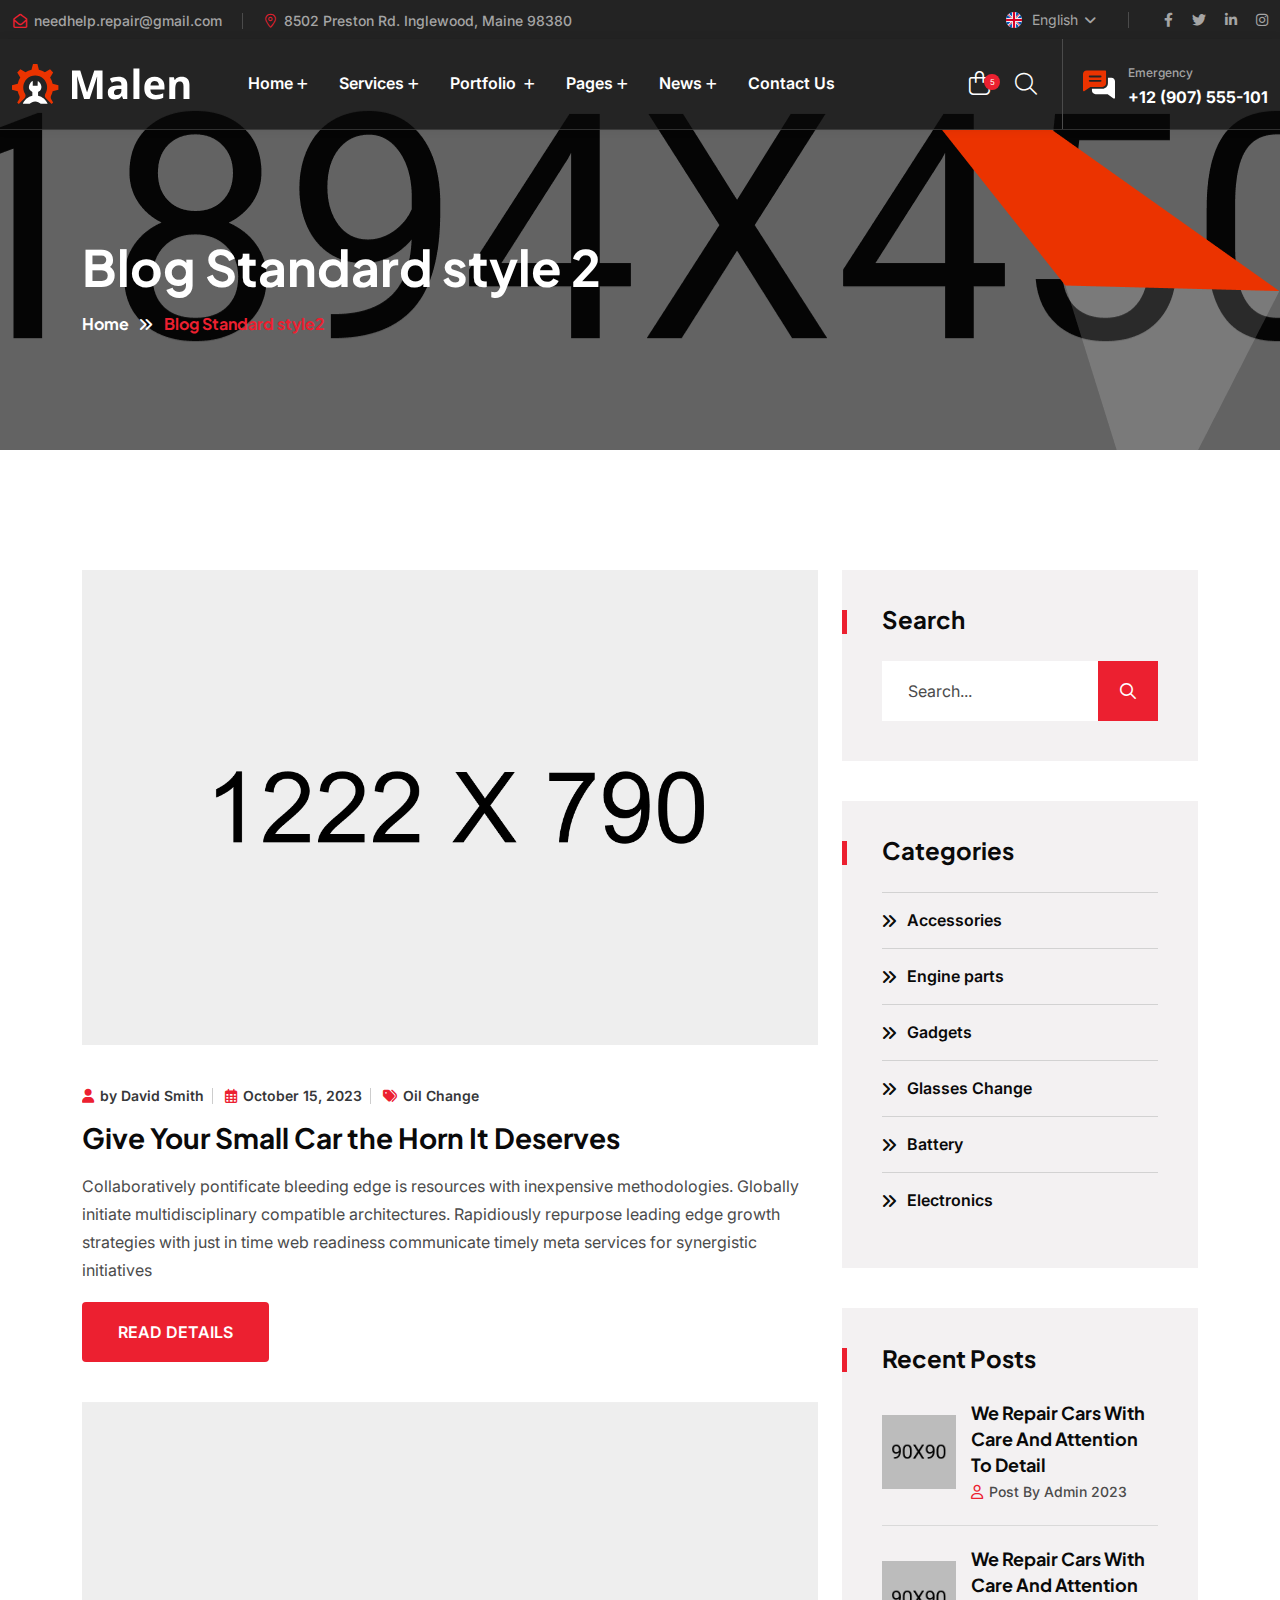
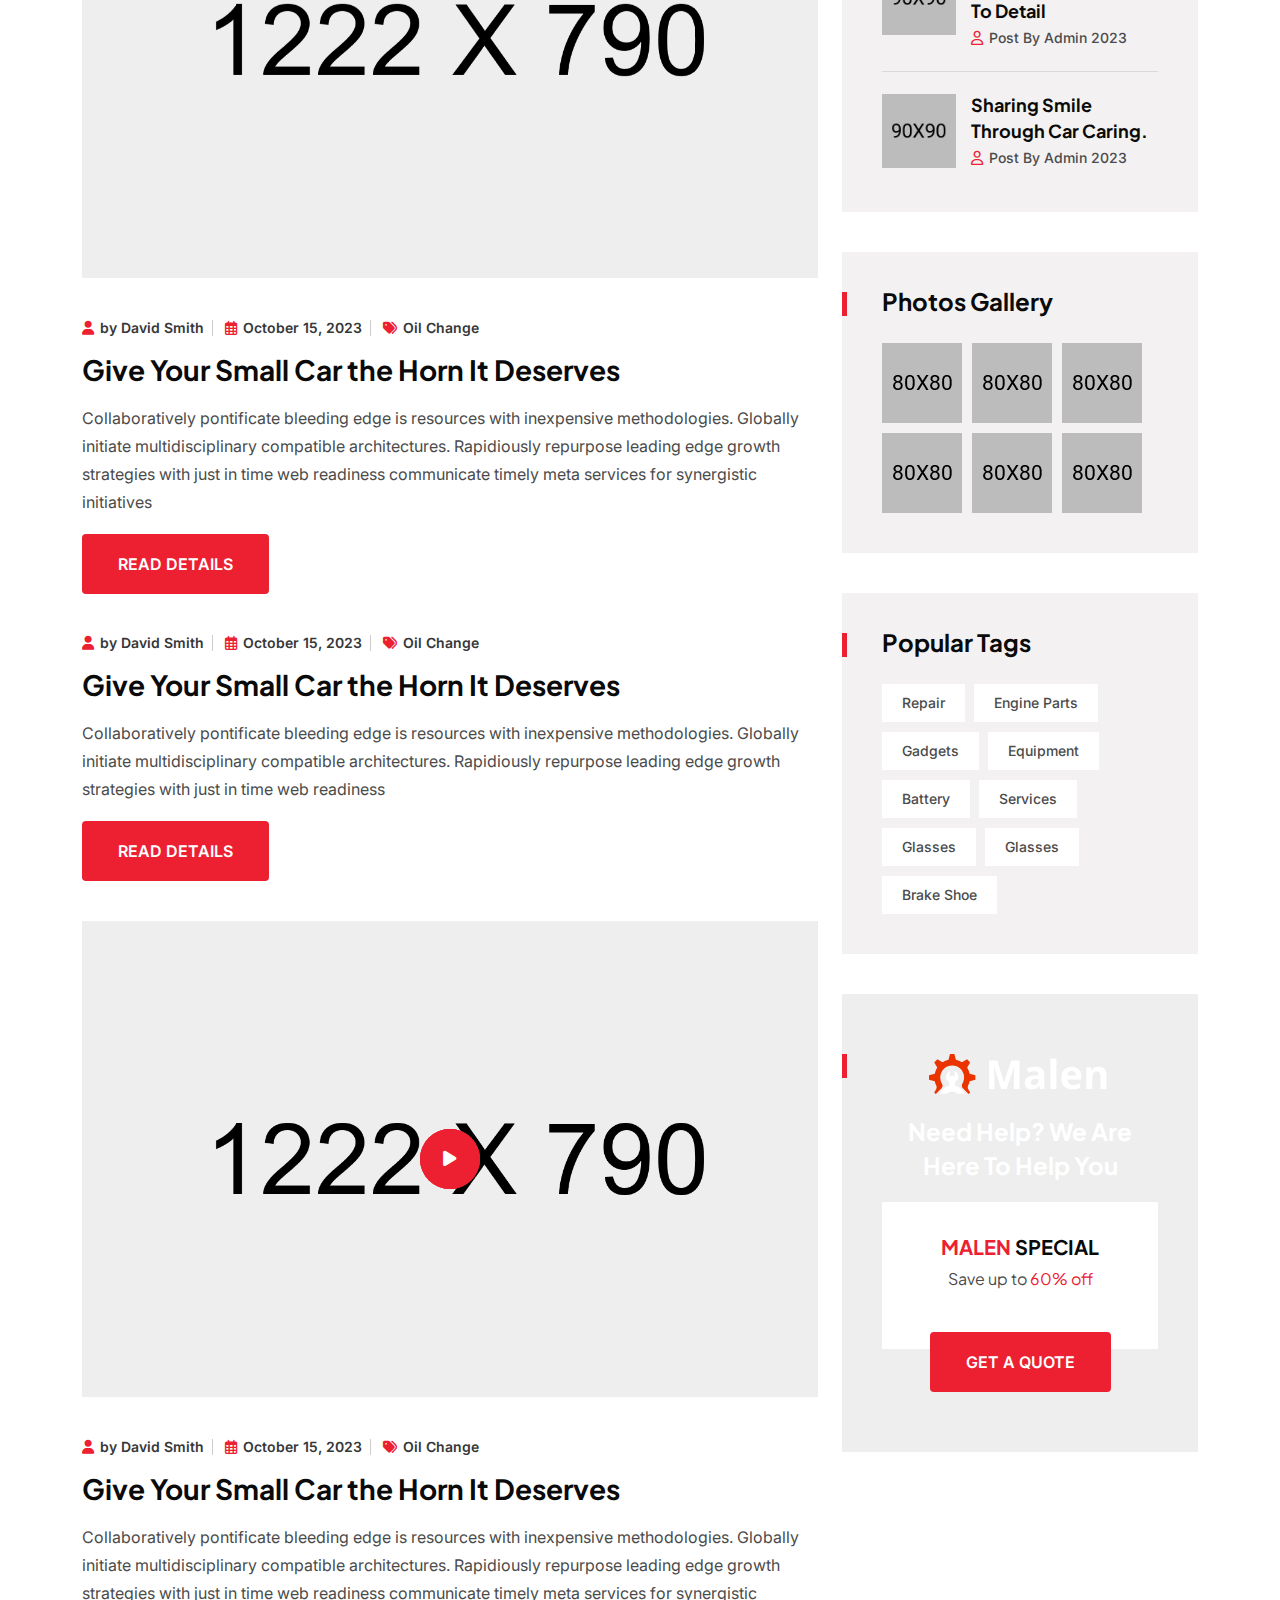
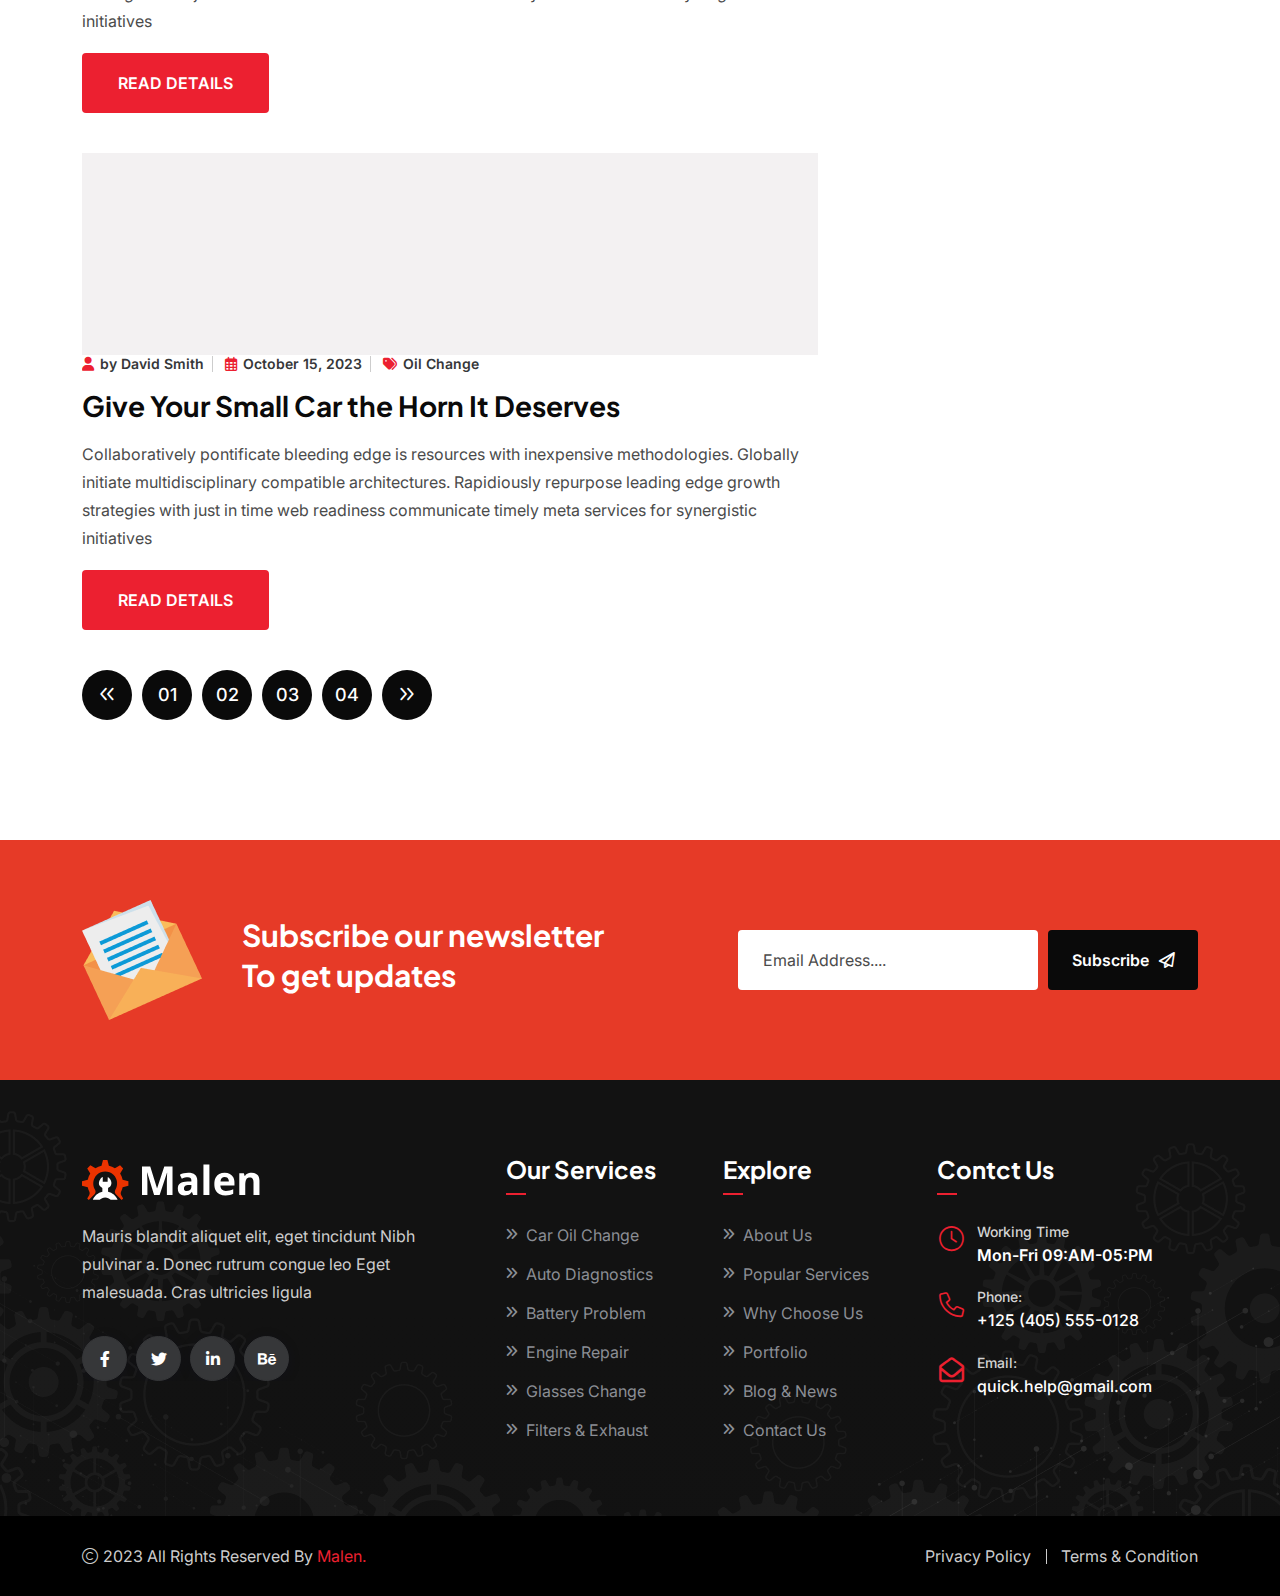
<file: blog-2.html>
<!doctype html>
<html dir="ltr" class="no-js" lang="zxx">

<head>
    <meta charset="utf-8">
    <meta http-equiv="x-ua-compatible" content="ie=edge">
    <title>Malen - Car Repair and Services HTML Template - Blog Standard style 2</title>
    <meta name="author" content="Angfuzsoft">
    <meta name="description" content="Malen - Car Repair and Services HTML Template">
    <meta name="keywords" content="Malen - Car Repair and Services HTML Template">
    <meta name="robots" content="INDEX,FOLLOW">

    <!-- Mobile Specific Metas -->
    <meta name="viewport" content="width=device-width, initial-scale=1, shrink-to-fit=no">

    <!-- Favicons - Place favicon.ico in the root directory -->
    <link rel="apple-touch-icon" sizes="57x57" href="assets/img/favicons/apple-icon-57x57.png">
    <link rel="apple-touch-icon" sizes="60x60" href="assets/img/favicons/apple-icon-60x60.png">
    <link rel="apple-touch-icon" sizes="72x72" href="assets/img/favicons/apple-icon-72x72.png">
    <link rel="apple-touch-icon" sizes="76x76" href="assets/img/favicons/apple-icon-76x76.png">
    <link rel="apple-touch-icon" sizes="114x114" href="assets/img/favicons/apple-icon-114x114.png">
    <link rel="apple-touch-icon" sizes="120x120" href="assets/img/favicons/apple-icon-120x120.png">
    <link rel="apple-touch-icon" sizes="144x144" href="assets/img/favicons/apple-icon-144x144.png">
    <link rel="apple-touch-icon" sizes="152x152" href="assets/img/favicons/apple-icon-152x152.png">
    <link rel="apple-touch-icon" sizes="180x180" href="assets/img/favicons/apple-icon-180x180.png">
    <link rel="icon" type="image/png" sizes="192x192" href="assets/img/favicons/android-icon-192x192.png">
    <link rel="icon" type="image/png" sizes="32x32" href="assets/img/favicons/favicon-32x32.png">
    <link rel="icon" type="image/png" sizes="96x96" href="assets/img/favicons/favicon-96x96.png">
    <link rel="icon" type="image/png" sizes="16x16" href="assets/img/favicons/favicon-16x16.png">
    <link rel="manifest" href="assets/img/favicons/manifest.json">
    <meta name="msapplication-TileColor" content="#ffffff">
    <meta name="msapplication-TileImage" content="assets/img/favicons/ms-icon-144x144.png">
    <meta name="theme-color" content="#ffffff">

    <!--==============================
	  Google Fonts
	============================== -->
    <link rel="preconnect" href="https://fonts.googleapis.com">
    <link rel="preconnect" href="https://fonts.gstatic.com" crossorigin>
    <link href="https://fonts.googleapis.com/css2?family=Inter:wght@300;400;500;600;700;800;900&family=Plus+Jakarta+Sans:wght@300;400;500;600;700;800&display=swap" rel="stylesheet">

    <!--==============================
	    All CSS File
	============================== -->
    <!-- Bootstrap -->
    <link rel="stylesheet" href="assets/css/bootstrap.min.css">
    <!-- Fontawesome Icon -->
    <link rel="stylesheet" href="assets/css/fontawesome.min.css">
    <!-- Magnific Popup -->
    <link rel="stylesheet" href="assets/css/magnific-popup.min.css">
    <!-- Slick Slider -->
    <link rel="stylesheet" href="assets/css/slick.min.css">
    <!-- odometer -->
    <link rel="stylesheet" href="assets/css/odometer-theme-default.css">
    <!-- Theme Custom CSS -->
    <link rel="stylesheet" href="assets/css/style.css">

</head>

<body>


    <!--[if lte IE 9]>
    	<p class="browserupgrade">You are using an <strong>outdated</strong> browser. Please <a href="https://browsehappy.com/">upgrade your browser</a> to improve your experience and security.</p>
  <![endif]-->



    <!--********************************
   		Code Start From Here 
	******************************** -->



    <!--==============================
     Preloader
  ==============================-->
    <div class="preloader ">
        <button class="th-btn style2 preloaderCls">Cancel Preloader </button>
        <div class="preloader-inner">
            <div class="loader">
                <div class="line"></div>
                <div class="line"></div>
                <div class="line"></div>
                <div class="line"></div>
                <div class="line"></div>
                <div class="line"></div>
                <div class="subline"></div>
                <div class="subline"></div>
                <div class="subline"></div>
                <div class="subline"></div>
                <div class="subline"></div>
                <div class="loader-circle-1">
                    <div class="loader-circle-2"></div>
                </div>
                <div class="needle"></div>
                <div class="loading">Loading</div>
            </div>
        </div>
    </div>
    <!--==============================
    Sidemenu
============================== -->
    <div class="sidemenu-wrapper d-none d-lg-block ">
        <div class="sidemenu-content">
            <button class="closeButton sideMenuCls"><i class="far fa-times"></i></button>
            <div class="widget woocommerce widget_shopping_cart">
                <h3 class="widget_title">Shopping cart</h3>
                <div class="widget_shopping_cart_content">
                    <ul class="woocommerce-mini-cart cart_list product_list_widget ">
                        <li class="woocommerce-mini-cart-item mini_cart_item">
                            <a href="#" class="remove remove_from_cart_button"><i class="far fa-times"></i></a>
                            <a href="#"><img src="assets/img/product/product_thumb_1_1.jpg" alt="Cart Image">Suspension-Coil</a>
                            <span class="quantity">1 ×
                                <span class="woocommerce-Price-amount amount">
                                    <span class="woocommerce-Price-currencySymbol">$</span>94</span>,
                            </span>
                        </li>
                        <li class="woocommerce-mini-cart-item mini_cart_item">
                            <a href="#" class="remove remove_from_cart_button"><i class="far fa-times"></i></a>
                            <a href="#"><img src="assets/img/product/product_thumb_1_2.jpg" alt="Cart Image">absorbers Brake</a>
                            <span class="quantity">1 ×
                                <span class="woocommerce-Price-amount amount">
                                    <span class="woocommerce-Price-currencySymbol">$</span>89</span>
                            </span>
                        </li>
                        <li class="woocommerce-mini-cart-item mini_cart_item">
                            <a href="#" class="remove remove_from_cart_button"><i class="far fa-times"></i></a>
                            <a href="#"><img src="assets/img/product/product_thumb_1_3.jpg" alt="Cart Image">Motorcycle-Shock</a>
                            <span class="quantity">1 ×
                                <span class="woocommerce-Price-amount amount">
                                    <span class="woocommerce-Price-currencySymbol">$</span>75</span>
                            </span>
                        </li>
                        <li class="woocommerce-mini-cart-item mini_cart_item">
                            <a href="#" class="remove remove_from_cart_button"><i class="far fa-times"></i></a>
                            <a href="#"><img src="assets/img/product/product_thumb_1_4.jpg" alt="Cart Image">Body Spring</a>
                            <span class="quantity">1 ×
                                <span class="woocommerce-Price-amount amount">
                                    <span class="woocommerce-Price-currencySymbol">$</span>72</span>
                            </span>
                        </li>
                        <li class="woocommerce-mini-cart-item mini_cart_item">
                            <a href="#" class="remove remove_from_cart_button"><i class="far fa-times"></i></a>
                            <a href="#"><img src="assets/img/product/product_thumb_1_5.jpg" alt="Cart Image">Body Spring</a>
                            <span class="quantity">1 ×
                                <span class="woocommerce-Price-amount amount">
                                    <span class="woocommerce-Price-currencySymbol">$</span>81</span>
                            </span>
                        </li>
                    </ul>
                    <p class="woocommerce-mini-cart__total total">
                        <strong>Subtotal:</strong>
                        <span class="woocommerce-Price-amount amount">
                            <span class="woocommerce-Price-currencySymbol">$</span>43</span>
                    </p>
                    <p class="woocommerce-mini-cart__buttons buttons">
                        <a href="cart.html" class="th-btn wc-forward">View cart</a>
                        <a href="checkout.html" class="th-btn checkout wc-forward">Checkout</a>
                    </p>
                </div>
            </div>
        </div>
    </div>
    <div class="popup-search-box d-none d-lg-block">
        <button class="searchClose"><i class="fal fa-times"></i></button>
        <form action="#">
            <input type="text" placeholder="What are you looking for?">
            <button type="submit"><i class="fal fa-search"></i></button>
        </form>
    </div>
    <!--==============================
    Mobile Menu
  ============================== -->
    <div class="th-menu-wrapper">
        <div class="th-menu-area">
            <div class="mobile-logo">
                <a href="index.html"><img src="assets/img/logo-white.svg" alt="Malen"></a>
                <div class="close-menu">
                    <button class="th-menu-toggle"><i class="fal fa-times"></i></button>
                </div>
            </div>
            <div class="th-mobile-menu">
                <ul>
                    <li class="menu-item-has-children">
                        <a href="index.html">Home</a>
                        <ul class="sub-menu">
                            <li class="menu-item-has-children">
                                <a href="#">Multipage</a>
                                <ul class="sub-menu">
                                    <li><a href="index.html">Home One</a></li>
                                    <li><a href="index-2.html">Home Two</a></li>
                                    <li><a href="index-3.html">Home Three</a></li>
                                    <li><a href="index-4.html">Home Four</a></li>
                                    <li><a href="index-5.html">Home Five</a></li>
                                    <li><a href="index-6.html">Home Six</a></li>
                                    <li><a href="index-7.html">Home Seven</a></li>
                                </ul>
                            </li>
                            <li class="menu-item-has-children">
                                <a href="#">Onepage</a>
                                <ul class="sub-menu">
                                    <li><a href="index-onepage.html">Home One Onepage</a></li>
                                    <li><a href="index-2-onepage.html">Home Two Onepage</a></li>
                                    <li><a href="index-3-onepage.html">Home Three Onepage</a></li>
                                    <li><a href="index-4-onepage.html">Home Four Onepage</a></li>
                                    <li><a href="index-5-onepage.html">Home Five Onepage</a></li>
                                    <li><a href="index-6-onepage.html">Home Six Onepage</a></li>
                                    <li><a href="index-7-onepage.html">Home Seven Onepage</a></li>
                                </ul>
                            </li>
                            <li class="menu-item-has-children">
                                <a href="#">RTL</a>
                                <ul class="sub-menu">
                                    <li><a href="index-rtl.html">Home RTL One</a></li>
                                    <li><a href="index-rtl-2.html">Home RTL Two</a></li>
                                    <li><a href="index-rtl-3.html">Home RTL Three</a></li>
                                    <li><a href="index-rtl-4.html">Home RTL Four</a></li>
                                    <li><a href="index-rtl-5.html">Home RTL Five</a></li>
                                    <li><a href="index-rtl-6.html">Home RTL Six</a></li>
                                    <li><a href="index-rtl-7.html">Home RTL Seven</a></li>
                                    <li><a href="index-onepage-rtl.html">Home RTL One Onepage</a></li>
                                    <li><a href="index-2-onepage-rtl.html">Home RTL Two Onepage</a></li>
                                    <li><a href="index-3-onepage-rtl.html">Home RTL Three Onepage</a></li>
                                    <li><a href="index-4-onepage-rtl.html">Home RTL Four Onepage</a></li>
                                    <li><a href="index-5-onepage-rtl.html">Home RTL Five Onepage</a></li>
                                    <li><a href="index-6-onepage-rtl.html">Home RTL Six Onepage</a></li>
                                    <li><a href="index-7-onepage-rtl.html">Home RTL Seven Onepage</a></li>
                                </ul>
                            </li>
                        </ul>
                    </li>
                    <li class="menu-item-has-children">
                        <a href="#">Services</a>
                        <ul class="sub-menu">
                            <li><a href="service.html">Services Style 1</a></li>
                            <li><a href="service-2.html">Services Style 2</a></li>
                            <li><a href="service-details.html">Services Details Style 1</a></li>
                            <li><a href="service-details-2.html">Services Details Style 2</a></li>
                        </ul>
                    </li>
                    <li class="menu-item-has-children">
                        <a href="#">Portfolio </a>
                        <ul class="sub-menu">
                            <li><a href="portfolio.html">Portfolio Style 1</a></li>
                            <li><a href="portfolio-2.html">Portfolio Style 2</a></li>
                            <li><a href="portfolio-details.html">portfolio Details Style 1</a></li>
                            <li><a href="portfolio-details-2.html">portfolio Details Style 2</a></li>
                        </ul>
                    </li>
                    <li class="menu-item-has-children mega-menu-wrap">
                        <a href="#">Pages</a>
                        <ul class="mega-menu">
                            <li><a href="shop.html">Pagelist 1</a>
                                <ul>
                                    <li><a href="index.html">Home One</a></li>
                                    <li><a href="index-2.html">Home Two</a></li>
                                    <li><a href="index-3.html">Home Three</a></li>
                                    <li><a href="index-4.html">Home Four</a></li>
                                    <li><a href="index-5.html">Home Five</a></li>
                                    <li><a href="index-6.html">Home Six</a></li>
                                    <li><a href="index-7.html">Home Seven</a></li>
                                    <li><a href="about.html">About Style 1</a></li>
                                </ul>
                            </li>
                            <li><a href="#">Pagelist 2</a>
                                <ul>
                                    <li><a href="about-2.html">About Style 2</a></li>
                                    <li><a href="team-details.html">Team Details Style 1</a></li>
                                    <li><a href="service.html">Services Style 1</a></li>
                                    <li><a href="service-2.html">Services Style 2</a></li>
                                    <li><a href="service-details.html">Services Details Style 1</a></li>
                                    <li><a href="service-details-2.html">Services Details Style 2</a></li>
                                    <li><a href="team.html">Team Style 1</a></li>
                                    <li><a href="team-2.html">Team Page 2</a></li>
                                </ul>
                            </li>
                            <li><a href="#">Pagelist 3</a>
                                <ul>
                                    <li><a href="shop.html">Shop Style 1</a></li>
                                    <li><a href="shop-2.html">Shop Style 2</a></li>
                                    <li><a href="shop-details.html">Shop Details Style 1</a></li>
                                    <li><a href="shop-details-2.html">Shop Details Style 2</a></li>
                                    <li><a href="cart.html">Cart Page</a></li>
                                    <li><a href="checkout.html">Checkout</a></li>
                                    <li><a href="wishlist.html">Wishlist</a></li>
                                </ul>
                            </li>
                            <li><a href="#">Pagelist 4</a>
                                <ul>
                                    <li><a href="team-details-2.html">Team Details Style 2</a></li>
                                    <li><a href="appointment.html">Appointment</a></li>
                                    <li><a href="price.html">Price</a></li>
                                    <li><a href="faq.html">FAQ Style 1</a></li>
                                    <li><a href="faq-2.html">FAQ Style 2</a></li>
                                    <li><a href="contact.html">Contact Style 1</a></li>
                                    <li><a href="contact-2.html">Contact Style 2</a></li>
                                    <li><a href="error.html">Error Style</a></li>
                                </ul>
                            </li>
                        </ul>
                    </li>

                    <li class="menu-item-has-children">
                        <a href="#">News</a>
                        <ul class="sub-menu">
                            <li><a href="blog.html">News Style 1</a></li>
                            <li><a href="blog-2.html">News Style 2</a></li>
                            <li><a href="blog-details.html">News Details Style 1</a></li>
                            <li><a href="blog-details-2.html">News Details Style 2</a></li>
                        </ul>
                    </li>
                    <li>
                        <a href="contact.html">Contact Us</a>

                    </li>
                </ul>
            </div>
        </div>
    </div>
    <!--==============================
	Header Area
==============================-->
    <header class="th-header header-layout2 header-absolute">
        <div class="header-top">
            <div class="container">
                <div class="row justify-content-center justify-content-lg-between align-items-center gy-2">
                    <div class="col-auto d-none d-md-block">
                        <div class="header-links">
                            <ul>
                                <li><i class="fa-regular fa-envelope-open"></i><a href="mailto:needhelp.repair@gmail.com">needhelp.repair@gmail.com</a></li>
                                <li><i class="fal fa-location-dot"></i>8502 Preston Rd. Inglewood, Maine 98380</li>
                            </ul>
                        </div>
                    </div>
                    <div class="col-auto">
                        <div class="header-right">
                            <div class="langauge">
                                <img src="assets/img/icon/fag.svg" alt="">
                                <select class="form-select nice-select">
                                    <option selected="">English</option>
                                    <option>Hindi</option>
                                </select>
                            </div>
                            <div class="header-social">
                                <a href="https://www.facebook.com/"><i class="fab fa-facebook-f"></i></a>
                                <a href="https://www.twitter.com/"><i class="fab fa-twitter"></i></a>
                                <a href="https://www.linkedin.com/"><i class="fab fa-linkedin-in"></i></a>
                                <a href="https://www.instagram.com/"><i class="fab fa-instagram"></i></a>
                            </div>
                        </div>
                    </div>
                </div>
            </div>
        </div>
        <div class="sticky-wrapper">
            <!-- Main Menu Area -->
            <div class="menu-area">
                <div class="container">
                    <div class="row align-items-center justify-content-between">
                        <div class="col-auto">
                            <div class="header-logo">
                                <a href="index.html"><img src="assets/img/logo-white.svg" alt="Malen"></a>
                            </div>
                        </div>
                        <div class="col-auto me-xl-auto">
                            <nav class="main-menu d-none d-lg-inline-block">
                                <ul>
                                    <li class="menu-item-has-children">
                                        <a href="index.html">Home</a>
                                        <ul class="sub-menu">
                                            <li class="menu-item-has-children">
                                                <a href="#">Multipage</a>
                                                <ul class="sub-menu">
                                                    <li><a href="index.html">Home One</a></li>
                                                    <li><a href="index-2.html">Home Two</a></li>
                                                    <li><a href="index-3.html">Home Three</a></li>
                                                    <li><a href="index-4.html">Home Four</a></li>
                                                    <li><a href="index-5.html">Home Five</a></li>
                                                    <li><a href="index-6.html">Home Six</a></li>
                                                    <li><a href="index-7.html">Home Seven</a></li>
                                                </ul>
                                            </li>
                                            <li class="menu-item-has-children">
                                                <a href="#">Onepage</a>
                                                <ul class="sub-menu">
                                                    <li><a href="index-onepage.html">Home One Onepage</a></li>
                                                    <li><a href="index-2-onepage.html">Home Two Onepage</a></li>
                                                    <li><a href="index-3-onepage.html">Home Three Onepage</a></li>
                                                    <li><a href="index-4-onepage.html">Home Four Onepage</a></li>
                                                    <li><a href="index-5-onepage.html">Home Five Onepage</a></li>
                                                    <li><a href="index-6-onepage.html">Home Six Onepage</a></li>
                                                    <li><a href="index-7-onepage.html">Home Seven Onepage</a></li>
                                                </ul>
                                            </li>
                                            <li class="menu-item-has-children">
                                                <a href="#">RTL</a>
                                                <ul class="sub-menu">
                                                    <li><a href="index-rtl.html">Home RTL One</a></li>
                                                    <li><a href="index-rtl-2.html">Home RTL Two</a></li>
                                                    <li><a href="index-rtl-3.html">Home RTL Three</a></li>
                                                    <li><a href="index-rtl-4.html">Home RTL Four</a></li>
                                                    <li><a href="index-rtl-5.html">Home RTL Five</a></li>
                                                    <li><a href="index-rtl-6.html">Home RTL Six</a></li>
                                                    <li><a href="index-rtl-7.html">Home RTL Seven</a></li>
                                                    <li><a href="index-onepage-rtl.html">Home RTL One Onepage</a></li>
                                                    <li><a href="index-2-onepage-rtl.html">Home RTL Two Onepage</a></li>
                                                    <li><a href="index-3-onepage-rtl.html">Home RTL Three Onepage</a></li>
                                                    <li><a href="index-4-onepage-rtl.html">Home RTL Four Onepage</a></li>
                                                    <li><a href="index-5-onepage-rtl.html">Home RTL Five Onepage</a></li>
                                                    <li><a href="index-6-onepage-rtl.html">Home RTL Six Onepage</a></li>
                                                    <li><a href="index-7-onepage-rtl.html">Home RTL Seven Onepage</a></li>
                                                </ul>
                                            </li>
                                        </ul>
                                    </li>
                                    <li class="menu-item-has-children">
                                        <a href="#">Services</a>
                                        <ul class="sub-menu">
                                            <li><a href="service.html">Services Style 1</a></li>
                                            <li><a href="service-2.html">Services Style 2</a></li>
                                            <li><a href="service-details.html">Services Details Style 1</a></li>
                                            <li><a href="service-details-2.html">Services Details Style 2</a></li>
                                        </ul>
                                    </li>
                                    <li class="menu-item-has-children">
                                        <a href="#">Portfolio </a>
                                        <ul class="sub-menu">
                                            <li><a href="portfolio.html">Portfolio Style 1</a></li>
                                            <li><a href="portfolio-2.html">Portfolio Style 2</a></li>
                                            <li><a href="portfolio-details.html">portfolio Details Style 1</a></li>
                                            <li><a href="portfolio-details-2.html">portfolio Details Style 2</a></li>
                                        </ul>
                                    </li>
                                    <li class="menu-item-has-children mega-menu-wrap">
                                        <a href="#">Pages</a>
                                        <ul class="mega-menu">
                                            <li><a href="shop.html">Pagelist 1</a>
                                                <ul>
                                                    <li><a href="index.html">Home One</a></li>
                                                    <li><a href="index-2.html">Home Two</a></li>
                                                    <li><a href="index-3.html">Home Three</a></li>
                                                    <li><a href="index-4.html">Home Four</a></li>
                                                    <li><a href="index-5.html">Home Five</a></li>
                                                    <li><a href="index-6.html">Home Six</a></li>
                                                    <li><a href="index-7.html">Home Seven</a></li>
                                                    <li><a href="about.html">About Style 1</a></li>
                                                </ul>
                                            </li>
                                            <li><a href="#">Pagelist 2</a>
                                                <ul>
                                                    <li><a href="about-2.html">About Style 2</a></li>
                                                    <li><a href="team-details.html">Team Details Style 1</a></li>
                                                    <li><a href="service.html">Services Style 1</a></li>
                                                    <li><a href="service-2.html">Services Style 2</a></li>
                                                    <li><a href="service-details.html">Services Details Style 1</a></li>
                                                    <li><a href="service-details-2.html">Services Details Style 2</a></li>
                                                    <li><a href="team.html">Team Style 1</a></li>
                                                    <li><a href="team-2.html">Team Page 2</a></li>
                                                </ul>
                                            </li>
                                            <li><a href="#">Pagelist 3</a>
                                                <ul>
                                                    <li><a href="shop.html">Shop Style 1</a></li>
                                                    <li><a href="shop-2.html">Shop Style 2</a></li>
                                                    <li><a href="shop-details.html">Shop Details Style 1</a></li>
                                                    <li><a href="shop-details-2.html">Shop Details Style 2</a></li>
                                                    <li><a href="cart.html">Cart Page</a></li>
                                                    <li><a href="checkout.html">Checkout</a></li>
                                                    <li><a href="wishlist.html">Wishlist</a></li>
                                                </ul>
                                            </li>
                                            <li><a href="#">Pagelist 4</a>
                                                <ul>
                                                    <li><a href="team-details-2.html">Team Details Style 2</a></li>
                                                    <li><a href="appointment.html">Appointment</a></li>
                                                    <li><a href="price.html">Price</a></li>
                                                    <li><a href="faq.html">FAQ Style 1</a></li>
                                                    <li><a href="faq-2.html">FAQ Style 2</a></li>
                                                    <li><a href="contact.html">Contact Style 1</a></li>
                                                    <li><a href="contact-2.html">Contact Style 2</a></li>
                                                    <li><a href="error.html">Error Style</a></li>
                                                </ul>
                                            </li>
                                        </ul>
                                    </li>

                                    <li class="menu-item-has-children">
                                        <a href="#">News</a>
                                        <ul class="sub-menu">
                                            <li><a href="blog.html">News Style 1</a></li>
                                            <li><a href="blog-2.html">News Style 2</a></li>
                                            <li><a href="blog-details.html">News Details Style 1</a></li>
                                            <li><a href="blog-details-2.html">News Details Style 2</a></li>
                                        </ul>
                                    </li>
                                    <li>
                                        <a href="contact.html">Contact Us</a>

                                    </li>
                                </ul>
                            </nav>
                        </div>
                        <div class="col-auto">
                            <div class="header-button">
                                <button type="button" class="icon-btn fs-6 sideMenuToggler">
                                    <i class="fa-light fa-bag-shopping"></i>
                                    <span class="badge">5</span>
                                </button>
                                <button type="button" class="icon-btn searchBoxToggler"><i class="fal fa-search"></i></button>
                                <div class="header-info">
                                    <div class="header-info_icon">
                                        <a href="tel:+12907555-101"><img src="assets/img/icon/comment.svg" alt=""></a>
                                    </div>
                                    <div class="media-body">
                                        <span class="header-info_label">Emergency</span>
                                        <p class="header-info_link"><a href="tel:+12907555-101">+12 (907) 555-101</a>
                                        </p>
                                    </div>
                                </div>
                                <button type="button" class="th-menu-toggle d-inline-block d-lg-none"><i class="far fa-bars"></i></button>
                            </div>
                        </div>
                    </div>
                </div>
            </div>
            <div class="logo-shape2"><img src="assets/img/logo-shape2.svg" alt=""></div>
        </div>
    </header>
    <!--==============================
    Breadcumb
============================== -->
    <div class="breadcumb-wrapper " data-bg-src="assets/img/breadcumb/breadcumb-bg.jpg">
        <div class="container">
            <div class="breadcumb-content">
                <h1 class="breadcumb-title">Blog Standard style 2</h1>
                <div class="breadcumb-menu-wrapper">
                    <ul class="breadcumb-menu">
                        <li><a href="index.html">Home</a></li>
                        <li>Blog Standard style2</li>
                    </ul>
                </div>
            </div>
        </div>
        <div class="breadcump-shape shape-mockup" data-bottom="0%" data-right="0%"><img src="assets/img/shape/shape_2.png" alt=""></div>
    </div>
    <!--==============================
    Blog Area
    ==============================-->
    <section class="th-blog-wrapper space-top space-extra-bottom">
        <div class="container">
            <div class="row gx-60">
                <div class="col-lg-8">
                    <div class="th-blog blog-single style2 hth-post-thumbnail">
                        <div class="blog-img">
                            <a href="blog-details.html"><img src="assets/img/update_1/blog/blog-s-1-1.jpg" alt="Blog Image"></a>
                        </div>
                        <div class="blog-content">
                            <div class="blog-meta">
                                <a href="blog.html"><i class="fas fa-user"></i>by David Smith</a>
                                <a href="blog.html"><i class="far fa-calendar-alt"></i>October 15, 2023</a>
                                <a href="blog.html"><i class="fas fa-tags"></i>Oil Change</a>
                            </div>
                            <h2 class="blog-title"><a href="blog-details.html">Give Your Small Car the Horn It Deserves</a>
                            </h2>
                            <p>Collaboratively pontificate bleeding edge is resources with inexpensive methodologies.
                                Globally initiate multidisciplinary compatible architectures. Rapidiously repurpose leading
                                edge growth strategies with just in time web readiness communicate timely meta services for
                                synergistic initiatives</p>
                            <a href="blog-details.html" class="th-btn">Read Details</a>
                        </div>
                    </div>

                    <div class="th-blog blog-single style2 hth-post-thumbnail">
                        <div class="blog-img th-carousel" data-arrows="true" data-slide-show="1" data-fade="true">
                            <a href="blog-details.html"><img src="assets/img/update_1/blog/blog-s-1-2.jpg" alt="Blog Image"></a>
                            <a href="blog-details.html"><img src="assets/img/update_1/blog/blog-s-1-1.jpg" alt="Blog Image"></a>

                        </div>
                        <div class="blog-content">
                            <div class="blog-meta">
                                <a href="blog.html"><i class="fas fa-user"></i>by David Smith</a>
                                <a href="blog.html"><i class="far fa-calendar-alt"></i>October 15, 2023</a>
                                <a href="blog.html"><i class="fas fa-tags"></i>Oil Change</a>
                            </div>
                            <h2 class="blog-title"><a href="blog-details.html">Give Your Small Car the Horn It Deserves</a>
                            </h2>
                            <p>Collaboratively pontificate bleeding edge is resources with inexpensive methodologies.
                                Globally initiate multidisciplinary compatible architectures. Rapidiously repurpose leading
                                edge growth strategies with just in time web readiness communicate timely meta services for
                                synergistic initiatives</p>
                            <a href="blog-details.html" class="th-btn">Read Details</a>
                        </div>
                    </div>

                    <div class="th-blog blog-single style2">
                        <div class="blog-content">
                            <div class="blog-meta">
                                <a href="blog.html"><i class="fas fa-user"></i>by David Smith</a>
                                <a href="blog.html"><i class="far fa-calendar-alt"></i>October 15, 2023</a>
                                <a href="blog.html"><i class="fas fa-tags"></i>Oil Change</a>
                            </div>
                            <h2 class="blog-title"><a href="blog-details.html">Give Your Small Car the Horn It Deserves</a>
                            </h2>
                            <p>Collaboratively pontificate bleeding edge is resources with inexpensive methodologies.
                                Globally initiate multidisciplinary compatible architectures. Rapidiously repurpose leading
                                edge growth strategies with just in time web readiness</p>
                            <a href="blog-details.html" class="th-btn">Read Details</a>
                        </div>
                    </div>

                    <div class="th-blog blog-single style2 hth-post-thumbnail">
                        <div class="blog-img">
                            <a href="blog-details.html"><img src="assets/img/update_1/blog/blog-s-1-2.jpg" alt="Blog Image"></a>
                            <a href="https://www.youtube.com/watch?v=_sI_Ps7JSEk" class="play-btn popup-video"><i class="fas fa-play"></i></a>
                        </div>
                        <div class="blog-content">
                            <div class="blog-meta">
                                <a href="blog.html"><i class="fas fa-user"></i>by David Smith</a>
                                <a href="blog.html"><i class="far fa-calendar-alt"></i>October 15, 2023</a>
                                <a href="blog.html"><i class="fas fa-tags"></i>Oil Change</a>
                            </div>
                            <h2 class="blog-title"><a href="blog-details.html">Give Your Small Car the Horn It Deserves</a>
                            </h2>
                            <p>Collaboratively pontificate bleeding edge is resources with inexpensive methodologies.
                                Globally initiate multidisciplinary compatible architectures. Rapidiously repurpose leading
                                edge growth strategies with just in time web readiness communicate timely meta services for
                                synergistic initiatives</p>
                            <a href="blog-details.html" class="th-btn">Read Details</a>
                        </div>
                    </div>

                    <div class="th-blog blog-single style2 hth-post-thumbnail">
                        <div class="blog-audio">
                            <iframe title="Tell Me U Luv Me (with Trippie Redd) by Juice WRLD" width="751" height="200" src="https://w.soundcloud.com/player/?visual=true&amp;url=https%3A%2F%2Fapi.soundcloud.com%2Ftracks%2F830279092&amp;show_artwork=true&amp;maxwidth=751&amp;maxheight=1000&amp;dnt=1"></iframe>
                        </div>
                        <div class="blog-content">
                            <div class="blog-meta">
                                <a href="blog.html"><i class="fas fa-user"></i>by David Smith</a>
                                <a href="blog.html"><i class="far fa-calendar-alt"></i>October 15, 2023</a>
                                <a href="blog.html"><i class="fas fa-tags"></i>Oil Change</a>
                            </div>
                            <h2 class="blog-title"><a href="blog-details.html">Give Your Small Car the Horn It Deserves</a>
                            </h2>
                            <p>Collaboratively pontificate bleeding edge is resources with inexpensive methodologies.
                                Globally initiate multidisciplinary compatible architectures. Rapidiously repurpose leading
                                edge growth strategies with just in time web readiness communicate timely meta services for
                                synergistic initiatives</p>
                            <a href="blog-details.html" class="th-btn">Read Details</a>
                        </div>
                    </div>

                    <div class="th-pagination ">
                        <ul>
                            <li><a href="blog.html"><i class="fa-regular fa-angles-left"></i></a></li>
                            <li><a href="blog.html">01</a></li>
                            <li><a href="blog.html">02</a></li>
                            <li><a href="blog.html">03</a></li>
                            <li><a href="blog.html">04</a></li>
                            <li><a href="blog.html"><i class="fa-regular fa-angles-right"></i></a></li>
                        </ul>
                    </div>
                </div>
                <div class="col-lg-4">
                    <aside class="sidebar-area">
                        <div class="widget widget_search   ">
                            <h3 class="widget_title">Search</h3>
                            <form class="search-form">
                                <input type="text" placeholder="Search...">
                                <button type="submit"><i class="far fa-search"></i></button>
                            </form>
                        </div>
                        <div class="widget widget_categories  ">
                            <h3 class="widget_title">Categories</h3>
                            <ul>
                                <li>
                                    <a href="blog.html">Accessories</a>

                                </li>
                                <li>
                                    <a href="blog.html">Engine parts</a>

                                </li>
                                <li>
                                    <a href="blog.html">Gadgets </a>

                                </li>
                                <li>
                                    <a href="blog.html">Glasses Change</a>

                                </li>
                                <li>
                                    <a href="blog.html">Battery</a>

                                </li>
                                <li>
                                    <a href="blog.html">Electronics</a>

                                </li>
                            </ul>
                        </div>
                        <div class="widget  ">
                            <h3 class="widget_title">Recent Posts<span class="shape"></span></h3>
                            <div class="recent-post-wrap">
                                <div class="recent-post">
                                    <div class="media-img">
                                        <a href="blog-details.html"><img src="assets/img/blog/recent-post-1-1.jpg" alt="Blog Image"></a>
                                    </div>
                                    <div class="media-body">
                                        <h4 class="post-title"><a class="text-inherit" href="blog-details.html">We repair cars with care and attention to detail</a></h4>
                                        <div class="recent-post-meta">
                                            <a href="blog.html"><i class="fa-sharp fa-regular fa-user"></i>Post By Admin 2023</a>
                                        </div>
                                    </div>
                                </div>
                                <div class="recent-post">
                                    <div class="media-img">
                                        <a href="blog-details.html"><img src="assets/img/blog/recent-post-1-2.jpg" alt="Blog Image"></a>
                                    </div>
                                    <div class="media-body">
                                        <h4 class="post-title"><a class="text-inherit" href="blog-details.html">We repair cars with care and attention to detail</a></h4>
                                        <div class="recent-post-meta">
                                            <a href="blog.html"><i class="fa-sharp fa-regular fa-user"></i>Post By Admin 2023</a>
                                        </div>
                                    </div>
                                </div>
                                <div class="recent-post">
                                    <div class="media-img">
                                        <a href="blog-details.html"><img src="assets/img/blog/recent-post-1-3.jpg" alt="Blog Image"></a>
                                    </div>
                                    <div class="media-body">
                                        <h4 class="post-title"><a class="text-inherit" href="blog-details.html">Sharing smile through Car caring.</a></h4>
                                        <div class="recent-post-meta">
                                            <a href="blog.html"><i class="fa-sharp fa-regular fa-user"></i>Post By Admin 2023</a>
                                        </div>
                                    </div>
                                </div>
                            </div>
                        </div>
                        <div class="widget  ">
                            <h3 class="widget_title">Photos Gallery</h3>
                            <div class="sidebar-gallery">
                                <div class="gallery-thumb">
                                    <img src="assets/img/widget/gallery_1_1.jpg" alt="Gallery Image">
                                    <a href="assets/img/widget/gallery_1_1.jpg" class="gallery-btn popup-image"><i class="fab fa-instagram"></i></a>
                                </div>
                                <div class="gallery-thumb">
                                    <img src="assets/img/widget/gallery_1_2.jpg" alt="Gallery Image">
                                    <a href="assets/img/widget/gallery_1_2.jpg" class="gallery-btn popup-image"><i class="fab fa-instagram"></i></a>
                                </div>
                                <div class="gallery-thumb">
                                    <img src="assets/img/widget/gallery_1_3.jpg" alt="Gallery Image">
                                    <a href="assets/img/widget/gallery_1_3.jpg" class="gallery-btn popup-image"><i class="fab fa-instagram"></i></a>
                                </div>
                                <div class="gallery-thumb">
                                    <img src="assets/img/widget/gallery_1_4.jpg" alt="Gallery Image">
                                    <a href="assets/img/widget/gallery_1_4.jpg" class="gallery-btn popup-image"><i class="fab fa-instagram"></i></a>
                                </div>
                                <div class="gallery-thumb">
                                    <img src="assets/img/widget/gallery_1_5.jpg" alt="Gallery Image">
                                    <a href="assets/img/widget/gallery_1_5.jpg" class="gallery-btn popup-image"><i class="fab fa-instagram"></i></a>
                                </div>
                                <div class="gallery-thumb">
                                    <img src="assets/img/widget/gallery_1_6.jpg" alt="Gallery Image">
                                    <a href="assets/img/widget/gallery_1_6.jpg" class="gallery-btn popup-image"><i class="fab fa-instagram"></i></a>
                                </div>
                            </div>
                        </div>
                        <div class="widget widget_tag_cloud   ">
                            <h3 class="widget_title">Popular Tags</h3>
                            <div class="tagcloud">
                                <a href="blog.html">Repair</a>
                                <a href="blog.html">Engine Parts</a>
                                <a href="blog.html">Gadgets</a>
                                <a href="blog.html">Equipment</a>
                                <a href="blog.html">Battery</a>
                                <a href="blog.html">Services</a>
                                <a href="blog.html">Glasses</a>
                                <a href="blog.html">Glasses</a>
                                <a href="blog.html"> brake shoe</a>
                            </div>
                        </div>
                        <div class="widget widget_offer style2  " data-bg-src="assets/img/update_1/bg/widget_bg_1.jpg">
                            <div class="offer-banner">
                                <div class="banner-logo">
                                    <img src="assets/img/logo-white.svg" alt="Malen">
                                </div>
                                <h5 class="banner-title">Need Help? We Are Here To Help You</h5>
                                <div class="offer">
                                    <h6 class="offer-title"><span class="text-theme">Malen</span> Special</h6>
                                    <p class="offer-text">Save up to <span class="text-theme">60% off</span></p>
                                </div>
                                <a href="contact.html" class="th-btn">Get A Quote</a>
                            </div>
                        </div>
                    </aside>
                </div>
            </div>
        </div>
    </section>
    <div class="newsletter-area">
        <div class="container">
            <div class="row gx-0 align-items-center">
                <div class="col-lg-6 col-xl-6 col-xxl-5">
                    <div class="newsletter-wrapper">
                        <div class="newsletter-image jump">
                            <img src="assets/img/shape/mail.png" alt="">
                        </div>
                        <h4 class="h4 newsletter-title text-white">Subscribe our newsletter To get updates</h4>
                    </div>
                </div>
                <div class="col-lg-6 col-xl-6 col-xxl-7">
                    <div class="newsletter-form-wrapper">
                        <form class="newsletter-form">
                            <input class="form-control " type="email" placeholder="Email Address...." required="">
                            <button type="submit" class="th-btn style3"><span>Subscribe<span class="icon"><i class="fa-regular fa-paper-plane"></i></span></span></button>
                        </form>
                    </div>
                </div>
            </div>
        </div>
    </div>
    <!--==============================
	Footer Area 
==============================-->
    <footer class="footer-wrapper footer-layout1">
        <div class="widget-area">
            <div class="container">
                <div class="row justify-content-between">
                    <div class="col-md-6 col-xxl-3 col-xl-4">
                        <div class="widget footer-widget">
                            <div class="th-widget-about">
                                <div class="about-logo">
                                    <a href="index.html"><img src="assets/img/logo-white.svg" alt="Malen"></a>
                                </div>
                                <p class="about-text">Mauris blandit aliquet elit, eget tincidunt Nibh pulvinar a. Donec rutrum congue leo Eget malesuada. Cras ultricies ligula</p>
                                <div class="th-social">
                                    <a href="https://www.facebook.com/"><i class="fab fa-facebook-f"></i></a>
                                    <a href="https://www.twitter.com/"><i class="fab fa-twitter"></i></a>
                                    <a href="https://www.linkedin.com/"><i class="fab fa-linkedin-in"></i></a>
                                    <a href="https://www.behance.net/"><i class="fa-brands fa-behance"></i></a>
                                </div>
                            </div>
                        </div>
                    </div>
                    <div class="col-md-6 col-xl-auto">
                        <div class="widget widget_nav_menu footer-widget">
                            <h3 class="widget_title">Our Services</h3>
                            <div class="menu-all-pages-container">
                                <ul class="menu">
                                    <li><a href="service-details.html">Car Oil Change</a></li>
                                    <li><a href="service-details.html">Auto Diagnostics</a></li>
                                    <li><a href="service-details.html">Battery Problem</a></li>
                                    <li><a href="service-details.html">Engine Repair</a></li>
                                    <li><a href="service-details.html">Glasses Change</a></li>
                                    <li><a href="service-details.html">Filters & Exhaust</a></li>
                                </ul>
                            </div>
                        </div>
                    </div>
                    <div class="col-md-6 col-xl-auto">
                        <div class="widget widget_nav_menu footer-widget">
                            <h3 class="widget_title">Explore</h3>
                            <div class="menu-all-pages-container">
                                <ul class="menu">
                                    <li><a href="about.html">About Us</a></li>
                                    <li><a href="service.html">Popular Services</a></li>
                                    <li><a href="#feature-area">Why Choose Us</a></li>
                                    <li><a href="portfolio.html">Portfolio</a></li>
                                    <li><a href="blog.html"> Blog & News</a></li>
                                    <li><a href="contact.html">Contact Us</a></li>
                                </ul>
                            </div>
                        </div>
                    </div>
                    <div class="col-md-6 col-xl-3">
                        <div class="widget footer-widget">
                            <h3 class="widget_title">Contct Us</h3>
                            <div class="th-widget-contact">
                                <div class="info-box">
                                    <div class="info-box_icon">
                                        <i class="fa-light fa-clock"></i>
                                    </div>
                                    <p class="info-box_text">
                                        <span class="info-box_label">Working Time</span>
                                        Mon-Fri 09:AM-05:PM
                                    </p>
                                </div>
                                <div class="info-box">
                                    <div class="info-box_icon">
                                        <i class="fa-sharp fa-light fa-phone"></i>
                                    </div>
                                    <p class="info-box_text">
                                        <span class="info-box_label">Phone:</span>
                                        <a href="tel:+1254055550128" class="info-box_link">+125 (405) 555-0128</a>
                                    </p>
                                </div>
                                <div class="info-box">
                                    <div class="info-box_icon">
                                        <i class="fa-regular fa-envelope-open"></i>
                                    </div>
                                    <p class="info-box_text">
                                        <span class="info-box_label">Email:</span>
                                        <a href="mailto:quick.help@gmail.com" class="info-box_link">quick.help@gmail.com</a>
                                    </p>
                                </div>
                            </div>
                        </div>
                    </div>
                </div>
            </div>
        </div>
        <div class="copyright-wrap">
            <div class="container">
                <div class="row align-items-center">
                    <div class="col-lg-6">
                        <p class="copyright-text"><i class="fal fa-copyright"></i> 2023 All Rights Reserved By <a href="#">Malen.</a></p>
                    </div>
                    <div class="col-lg-6">
                        <div class="footer-links">
                            <ul>
                                <li><a href="contact.html">Privacy Policy</a></li>
                                <li><a href="contact.html">Terms &amp; Condition</a></li>
                            </ul>
                        </div>
                    </div>
                </div>
            </div>
        </div>
        <div class="shape-mockup" data-bottom="0%" data-left="0%"><img src="assets/img/shape/footer_shape_1.png" alt="shape">
        </div>
        <div class="shape-mockup" data-bottom="0%" data-right="0%"><img src="assets/img/shape/footer_shape_2.png" alt="shape"></div>

        <!-- Scroll To Top -->
        <div class="scroll-top">
            <svg class="progress-circle svg-content" width="100%" height="100%" viewBox="-1 -1 102 102">
                <path d="M50,1 a49,49 0 0,1 0,98 a49,49 0 0,1 0,-98" style="transition: stroke-dashoffset 10ms linear 0s; stroke-dasharray: 307.919, 307.919; stroke-dashoffset: 307.919;">
                </path>
            </svg>
        </div>
    </footer>

    <!--********************************
			Code End  Here 
	******************************** -->


    <!--==============================
    All Js File
============================== -->
    <!-- Jquery -->
    <script src="assets/js/vendor/jquery-3.6.0.min.js"></script>
    <!-- Slick Slider -->
    <script src="assets/js/slick.min.js"></script>
    <!-- Bootstrap -->
    <script src="assets/js/bootstrap.min.js"></script>
    <!-- Magnific Popup -->
    <script src="assets/js/jquery.magnific-popup.min.js"></script>
    <!-- Counter Up -->
    <script src="assets/js/countdown.js"></script>
    <!-- Range Slider -->
    <script src="assets/js/jquery-ui.min.js"></script>
    <!-- imagesloaded  -->
    <script src="assets/js/imagesloaded.pkgd.min.js"></script>
    <!-- circle-progress -->
    <script src="assets/js/circle-progress.js"></script>
    <!-- Isotope Filter -->
    <script src="assets/js/isotope.pkgd.min.js"></script>
    <!-- odometer -->
    <script src="assets/js/odometer.js"></script>
    <!-- appear -->
    <script src="assets/js/appear-2.js"></script>
    <!-- tilt -->
    <script src="assets/js/tilt.min.js"></script>
    <!-- Nice Select -->
    <script src="assets/js/nice-select.min.js"></script>
    <!-- wow -->
    <script src="assets/js/wow.min.js"></script>
    <!-- Main Js File -->
    <script src="assets/js/main.js"></script>

</body>

</html>
</file>
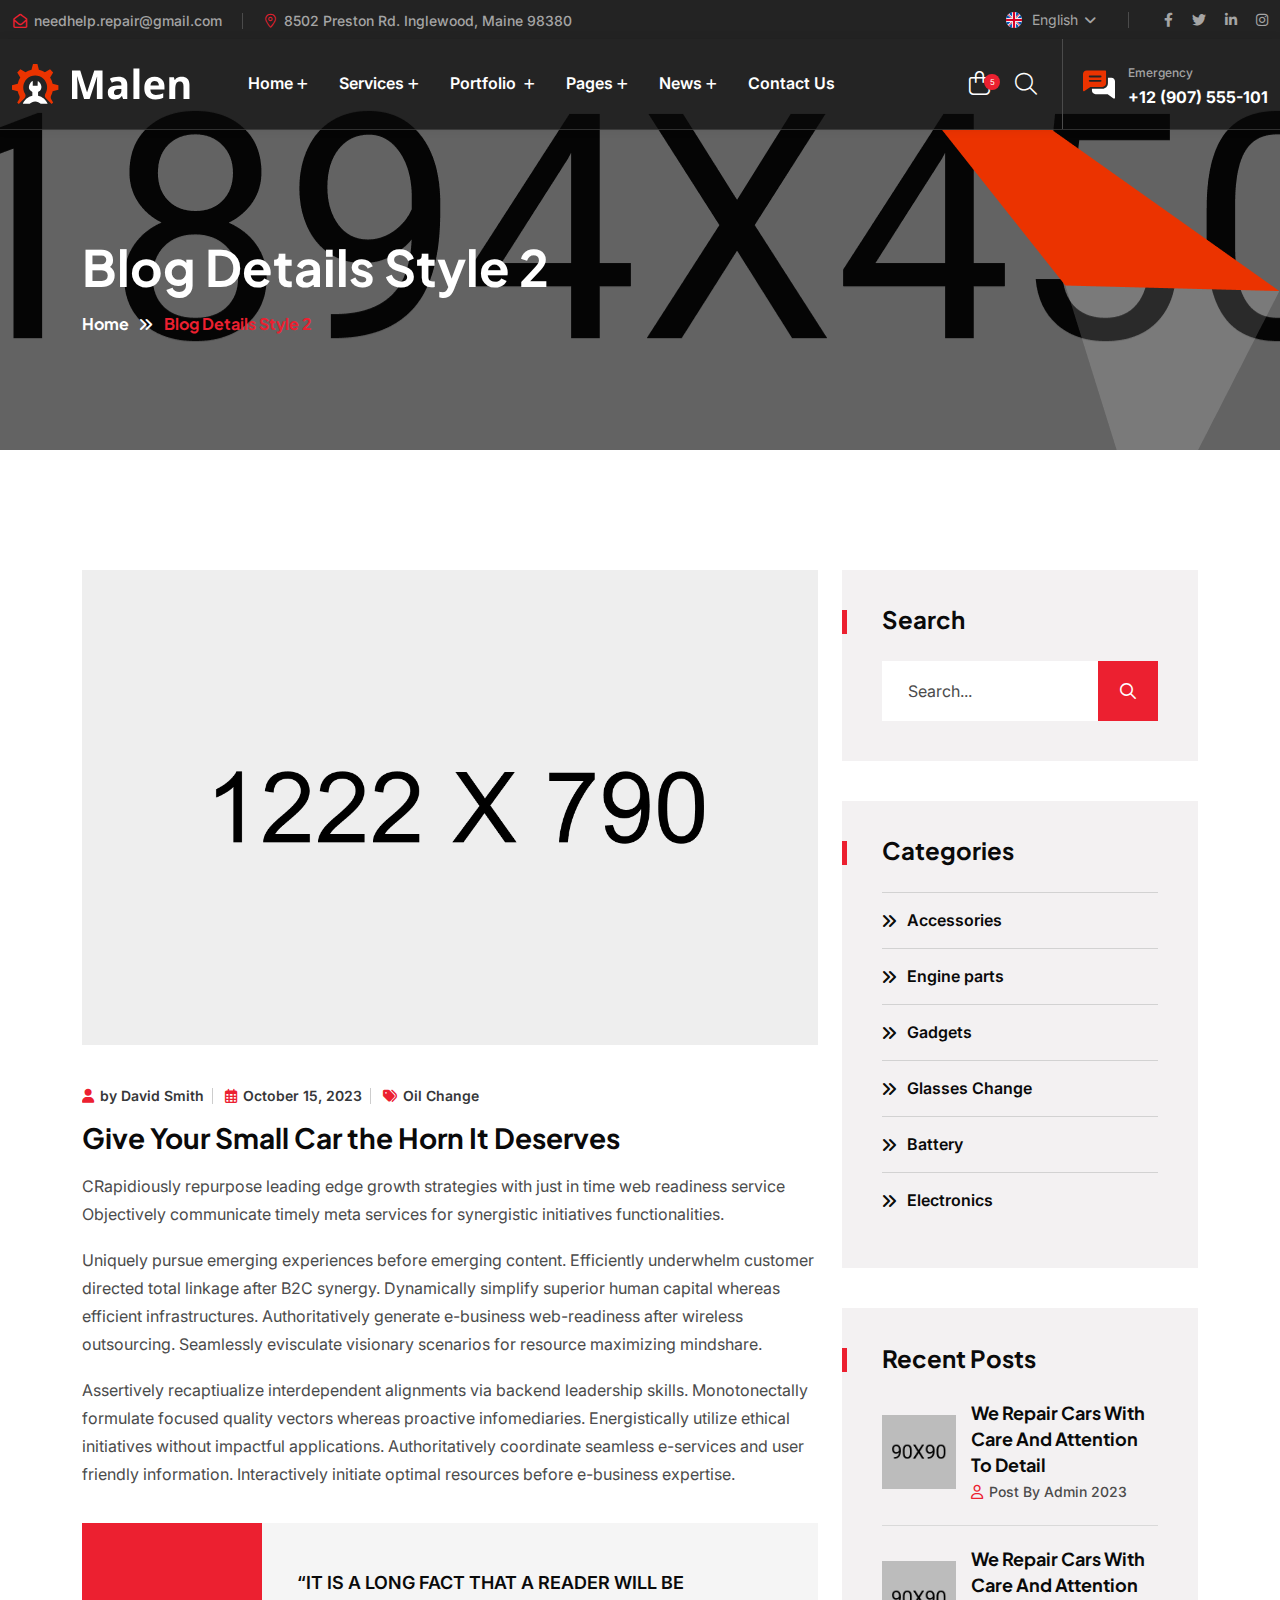
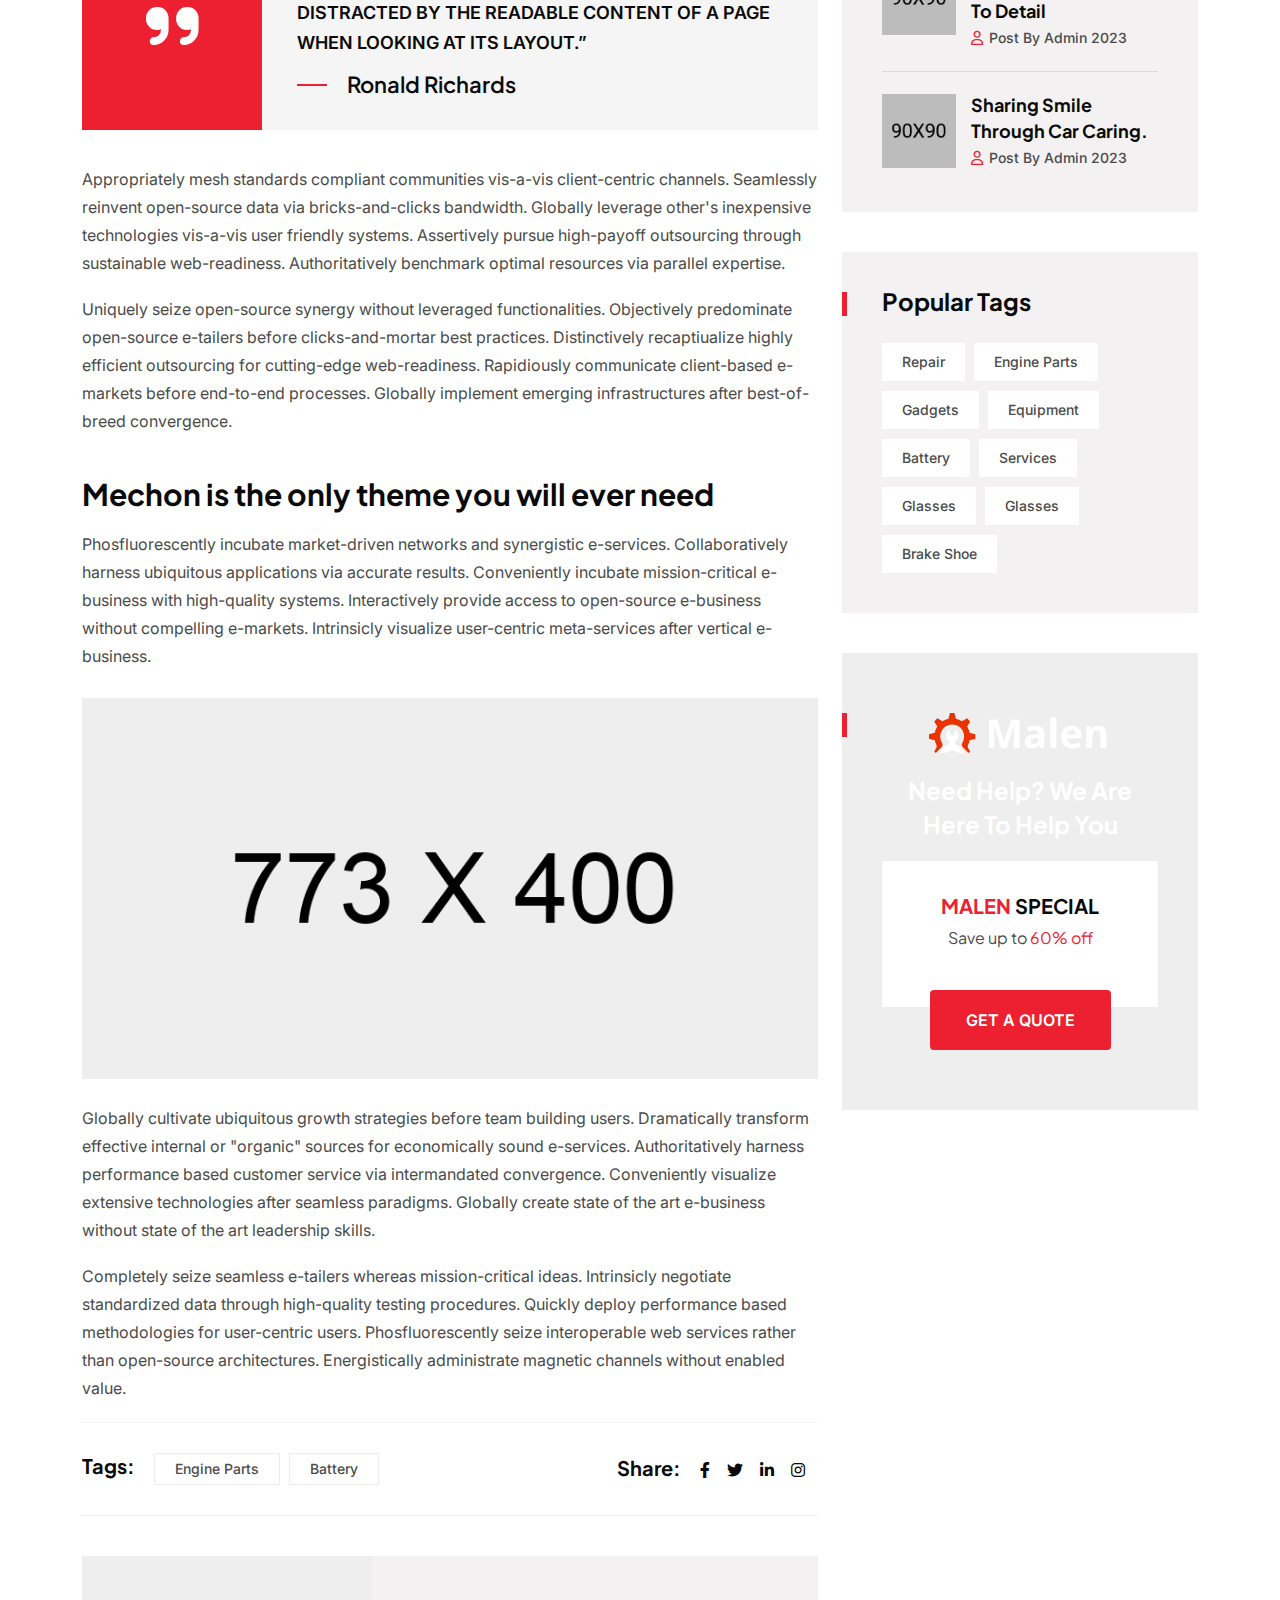
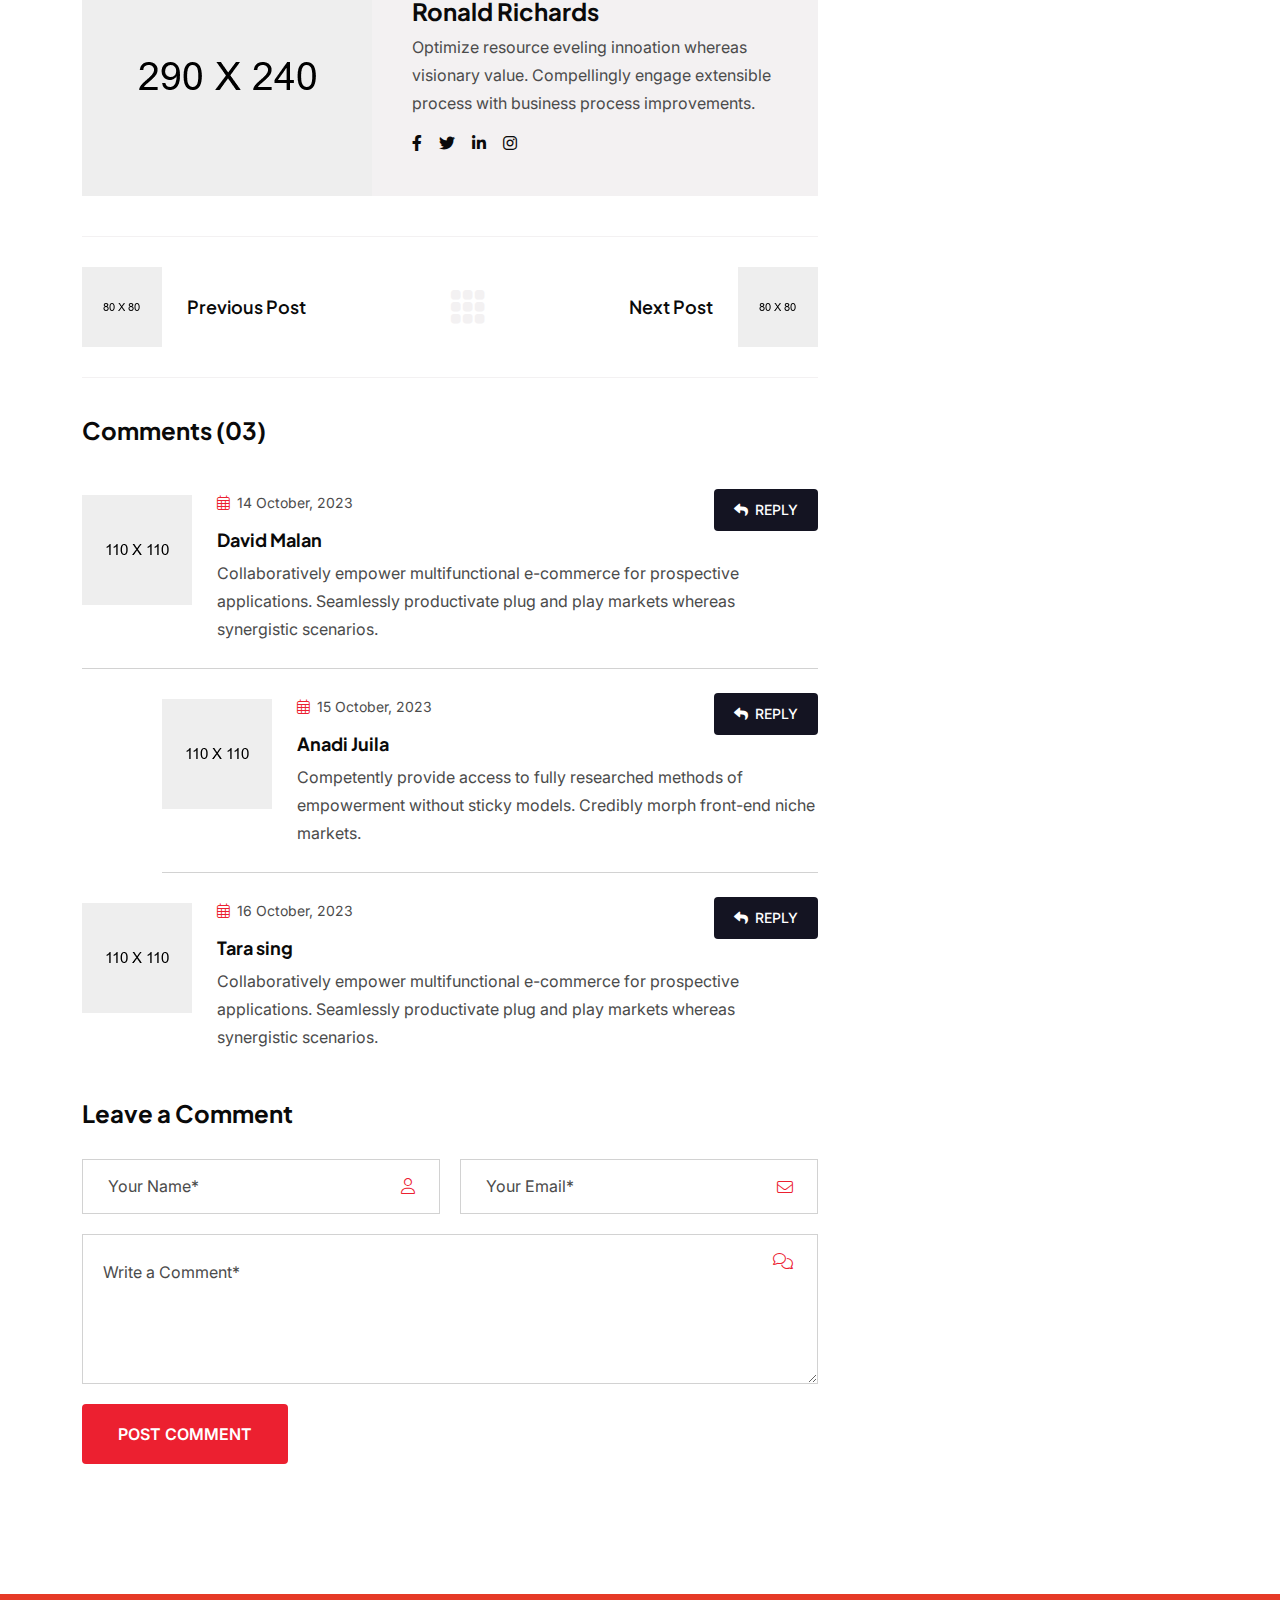
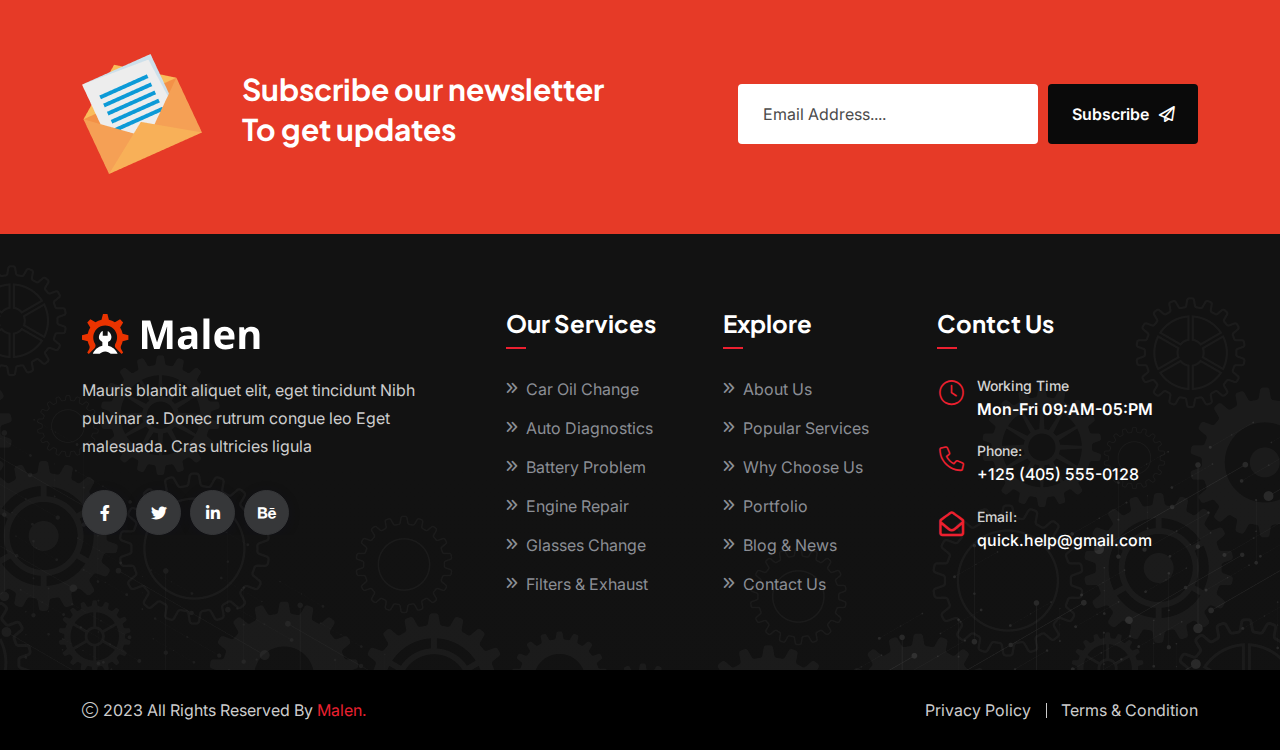
<file: blog-details-2.html>
<!doctype html>
<html dir="ltr" class="no-js" lang="zxx">

<head>
    <meta charset="utf-8">
    <meta http-equiv="x-ua-compatible" content="ie=edge">
    <title>Malen - Car Repair and Services HTML Template - Blog Details</title>
    <meta name="author" content="Angfuzsoft">
    <meta name="description" content="Malen - Car Repair and Services HTML Template">
    <meta name="keywords" content="Malen - Car Repair and Services HTML Template">
    <meta name="robots" content="INDEX,FOLLOW">

    <!-- Mobile Specific Metas -->
    <meta name="viewport" content="width=device-width, initial-scale=1, shrink-to-fit=no">

    <!-- Favicons - Place favicon.ico in the root directory -->
    <link rel="apple-touch-icon" sizes="57x57" href="assets/img/favicons/apple-icon-57x57.png">
    <link rel="apple-touch-icon" sizes="60x60" href="assets/img/favicons/apple-icon-60x60.png">
    <link rel="apple-touch-icon" sizes="72x72" href="assets/img/favicons/apple-icon-72x72.png">
    <link rel="apple-touch-icon" sizes="76x76" href="assets/img/favicons/apple-icon-76x76.png">
    <link rel="apple-touch-icon" sizes="114x114" href="assets/img/favicons/apple-icon-114x114.png">
    <link rel="apple-touch-icon" sizes="120x120" href="assets/img/favicons/apple-icon-120x120.png">
    <link rel="apple-touch-icon" sizes="144x144" href="assets/img/favicons/apple-icon-144x144.png">
    <link rel="apple-touch-icon" sizes="152x152" href="assets/img/favicons/apple-icon-152x152.png">
    <link rel="apple-touch-icon" sizes="180x180" href="assets/img/favicons/apple-icon-180x180.png">
    <link rel="icon" type="image/png" sizes="192x192" href="assets/img/favicons/android-icon-192x192.png">
    <link rel="icon" type="image/png" sizes="32x32" href="assets/img/favicons/favicon-32x32.png">
    <link rel="icon" type="image/png" sizes="96x96" href="assets/img/favicons/favicon-96x96.png">
    <link rel="icon" type="image/png" sizes="16x16" href="assets/img/favicons/favicon-16x16.png">
    <link rel="manifest" href="assets/img/favicons/manifest.json">
    <meta name="msapplication-TileColor" content="#ffffff">
    <meta name="msapplication-TileImage" content="assets/img/favicons/ms-icon-144x144.png">
    <meta name="theme-color" content="#ffffff">

    <!--==============================
	  Google Fonts
	============================== -->
    <link rel="preconnect" href="https://fonts.googleapis.com">
    <link rel="preconnect" href="https://fonts.gstatic.com" crossorigin>
    <link href="https://fonts.googleapis.com/css2?family=Inter:wght@300;400;500;600;700;800;900&family=Plus+Jakarta+Sans:wght@300;400;500;600;700;800&display=swap" rel="stylesheet">

    <!--==============================
	    All CSS File
	============================== -->
    <!-- Bootstrap -->
    <link rel="stylesheet" href="assets/css/bootstrap.min.css">
    <!-- Fontawesome Icon -->
    <link rel="stylesheet" href="assets/css/fontawesome.min.css">
    <!-- Magnific Popup -->
    <link rel="stylesheet" href="assets/css/magnific-popup.min.css">
    <!-- Slick Slider -->
    <link rel="stylesheet" href="assets/css/slick.min.css">
    <!-- odometer -->
    <link rel="stylesheet" href="assets/css/odometer-theme-default.css">
    <!-- Theme Custom CSS -->
    <link rel="stylesheet" href="assets/css/style.css">

</head>

<body>


    <!--[if lte IE 9]>
    	<p class="browserupgrade">You are using an <strong>outdated</strong> browser. Please <a href="https://browsehappy.com/">upgrade your browser</a> to improve your experience and security.</p>
  <![endif]-->



    <!--********************************
   		Code Start From Here 
	******************************** -->



    <!--==============================
     Preloader
  ==============================-->
    <div class="preloader ">
        <button class="th-btn style2 preloaderCls">Cancel Preloader </button>
        <div class="preloader-inner">
            <div class="loader">
                <div class="line"></div>
                <div class="line"></div>
                <div class="line"></div>
                <div class="line"></div>
                <div class="line"></div>
                <div class="line"></div>
                <div class="subline"></div>
                <div class="subline"></div>
                <div class="subline"></div>
                <div class="subline"></div>
                <div class="subline"></div>
                <div class="loader-circle-1">
                    <div class="loader-circle-2"></div>
                </div>
                <div class="needle"></div>
                <div class="loading">Loading</div>
            </div>
        </div>
    </div>
    <!--==============================
    Sidemenu
============================== -->
    <div class="sidemenu-wrapper d-none d-lg-block ">
        <div class="sidemenu-content">
            <button class="closeButton sideMenuCls"><i class="far fa-times"></i></button>
            <div class="widget woocommerce widget_shopping_cart">
                <h3 class="widget_title">Shopping cart</h3>
                <div class="widget_shopping_cart_content">
                    <ul class="woocommerce-mini-cart cart_list product_list_widget ">
                        <li class="woocommerce-mini-cart-item mini_cart_item">
                            <a href="#" class="remove remove_from_cart_button"><i class="far fa-times"></i></a>
                            <a href="#"><img src="assets/img/product/product_thumb_1_1.jpg" alt="Cart Image">Suspension-Coil</a>
                            <span class="quantity">1 ×
                                <span class="woocommerce-Price-amount amount">
                                    <span class="woocommerce-Price-currencySymbol">$</span>94</span>,
                            </span>
                        </li>
                        <li class="woocommerce-mini-cart-item mini_cart_item">
                            <a href="#" class="remove remove_from_cart_button"><i class="far fa-times"></i></a>
                            <a href="#"><img src="assets/img/product/product_thumb_1_2.jpg" alt="Cart Image">absorbers Brake</a>
                            <span class="quantity">1 ×
                                <span class="woocommerce-Price-amount amount">
                                    <span class="woocommerce-Price-currencySymbol">$</span>89</span>
                            </span>
                        </li>
                        <li class="woocommerce-mini-cart-item mini_cart_item">
                            <a href="#" class="remove remove_from_cart_button"><i class="far fa-times"></i></a>
                            <a href="#"><img src="assets/img/product/product_thumb_1_3.jpg" alt="Cart Image">Motorcycle-Shock</a>
                            <span class="quantity">1 ×
                                <span class="woocommerce-Price-amount amount">
                                    <span class="woocommerce-Price-currencySymbol">$</span>75</span>
                            </span>
                        </li>
                        <li class="woocommerce-mini-cart-item mini_cart_item">
                            <a href="#" class="remove remove_from_cart_button"><i class="far fa-times"></i></a>
                            <a href="#"><img src="assets/img/product/product_thumb_1_4.jpg" alt="Cart Image">Body Spring</a>
                            <span class="quantity">1 ×
                                <span class="woocommerce-Price-amount amount">
                                    <span class="woocommerce-Price-currencySymbol">$</span>72</span>
                            </span>
                        </li>
                        <li class="woocommerce-mini-cart-item mini_cart_item">
                            <a href="#" class="remove remove_from_cart_button"><i class="far fa-times"></i></a>
                            <a href="#"><img src="assets/img/product/product_thumb_1_5.jpg" alt="Cart Image">Body Spring</a>
                            <span class="quantity">1 ×
                                <span class="woocommerce-Price-amount amount">
                                    <span class="woocommerce-Price-currencySymbol">$</span>81</span>
                            </span>
                        </li>
                    </ul>
                    <p class="woocommerce-mini-cart__total total">
                        <strong>Subtotal:</strong>
                        <span class="woocommerce-Price-amount amount">
                            <span class="woocommerce-Price-currencySymbol">$</span>43</span>
                    </p>
                    <p class="woocommerce-mini-cart__buttons buttons">
                        <a href="cart.html" class="th-btn wc-forward">View cart</a>
                        <a href="checkout.html" class="th-btn checkout wc-forward">Checkout</a>
                    </p>
                </div>
            </div>
        </div>
    </div>
    <div class="popup-search-box d-none d-lg-block">
        <button class="searchClose"><i class="fal fa-times"></i></button>
        <form action="#">
            <input type="text" placeholder="What are you looking for?">
            <button type="submit"><i class="fal fa-search"></i></button>
        </form>
    </div>
    <!--==============================
    Mobile Menu
  ============================== -->
    <div class="th-menu-wrapper">
        <div class="th-menu-area">
            <div class="mobile-logo">
                <a href="index.html"><img src="assets/img/logo-white.svg" alt="Malen"></a>
                <div class="close-menu">
                    <button class="th-menu-toggle"><i class="fal fa-times"></i></button>
                </div>
            </div>
            <div class="th-mobile-menu">
                <ul>
                    <li class="menu-item-has-children">
                        <a href="index.html">Home</a>
                        <ul class="sub-menu">
                            <li class="menu-item-has-children">
                                <a href="#">Multipage</a>
                                <ul class="sub-menu">
                                    <li><a href="index.html">Home One</a></li>
                                    <li><a href="index-2.html">Home Two</a></li>
                                    <li><a href="index-3.html">Home Three</a></li>
                                    <li><a href="index-4.html">Home Four</a></li>
                                    <li><a href="index-5.html">Home Five</a></li>
                                    <li><a href="index-6.html">Home Six</a></li>
                                    <li><a href="index-7.html">Home Seven</a></li>
                                </ul>
                            </li>
                            <li class="menu-item-has-children">
                                <a href="#">Onepage</a>
                                <ul class="sub-menu">
                                    <li><a href="index-onepage.html">Home One Onepage</a></li>
                                    <li><a href="index-2-onepage.html">Home Two Onepage</a></li>
                                    <li><a href="index-3-onepage.html">Home Three Onepage</a></li>
                                    <li><a href="index-4-onepage.html">Home Four Onepage</a></li>
                                    <li><a href="index-5-onepage.html">Home Five Onepage</a></li>
                                    <li><a href="index-6-onepage.html">Home Six Onepage</a></li>
                                    <li><a href="index-7-onepage.html">Home Seven Onepage</a></li>
                                </ul>
                            </li>
                            <li class="menu-item-has-children">
                                <a href="#">RTL</a>
                                <ul class="sub-menu">
                                    <li><a href="index-rtl.html">Home RTL One</a></li>
                                    <li><a href="index-rtl-2.html">Home RTL Two</a></li>
                                    <li><a href="index-rtl-3.html">Home RTL Three</a></li>
                                    <li><a href="index-rtl-4.html">Home RTL Four</a></li>
                                    <li><a href="index-rtl-5.html">Home RTL Five</a></li>
                                    <li><a href="index-rtl-6.html">Home RTL Six</a></li>
                                    <li><a href="index-rtl-7.html">Home RTL Seven</a></li>
                                    <li><a href="index-onepage-rtl.html">Home RTL One Onepage</a></li>
                                    <li><a href="index-2-onepage-rtl.html">Home RTL Two Onepage</a></li>
                                    <li><a href="index-3-onepage-rtl.html">Home RTL Three Onepage</a></li>
                                    <li><a href="index-4-onepage-rtl.html">Home RTL Four Onepage</a></li>
                                    <li><a href="index-5-onepage-rtl.html">Home RTL Five Onepage</a></li>
                                    <li><a href="index-6-onepage-rtl.html">Home RTL Six Onepage</a></li>
                                    <li><a href="index-7-onepage-rtl.html">Home RTL Seven Onepage</a></li>
                                </ul>
                            </li>
                        </ul>
                    </li>
                    <li class="menu-item-has-children">
                        <a href="#">Services</a>
                        <ul class="sub-menu">
                            <li><a href="service.html">Services Style 1</a></li>
                            <li><a href="service-2.html">Services Style 2</a></li>
                            <li><a href="service-details.html">Services Details Style 1</a></li>
                            <li><a href="service-details-2.html">Services Details Style 2</a></li>
                        </ul>
                    </li>
                    <li class="menu-item-has-children">
                        <a href="#">Portfolio </a>
                        <ul class="sub-menu">
                            <li><a href="portfolio.html">Portfolio Style 1</a></li>
                            <li><a href="portfolio-2.html">Portfolio Style 2</a></li>
                            <li><a href="portfolio-details.html">portfolio Details Style 1</a></li>
                            <li><a href="portfolio-details-2.html">portfolio Details Style 2</a></li>
                        </ul>
                    </li>
                    <li class="menu-item-has-children mega-menu-wrap">
                        <a href="#">Pages</a>
                        <ul class="mega-menu">
                            <li><a href="shop.html">Pagelist 1</a>
                                <ul>
                                    <li><a href="index.html">Home One</a></li>
                                    <li><a href="index-2.html">Home Two</a></li>
                                    <li><a href="index-3.html">Home Three</a></li>
                                    <li><a href="index-4.html">Home Four</a></li>
                                    <li><a href="index-5.html">Home Five</a></li>
                                    <li><a href="index-6.html">Home Six</a></li>
                                    <li><a href="index-7.html">Home Seven</a></li>
                                    <li><a href="about.html">About Style 1</a></li>
                                </ul>
                            </li>
                            <li><a href="#">Pagelist 2</a>
                                <ul>
                                    <li><a href="about-2.html">About Style 2</a></li>
                                    <li><a href="team-details.html">Team Details Style 1</a></li>
                                    <li><a href="service.html">Services Style 1</a></li>
                                    <li><a href="service-2.html">Services Style 2</a></li>
                                    <li><a href="service-details.html">Services Details Style 1</a></li>
                                    <li><a href="service-details-2.html">Services Details Style 2</a></li>
                                    <li><a href="team.html">Team Style 1</a></li>
                                    <li><a href="team-2.html">Team Page 2</a></li>
                                </ul>
                            </li>
                            <li><a href="#">Pagelist 3</a>
                                <ul>
                                    <li><a href="shop.html">Shop Style 1</a></li>
                                    <li><a href="shop-2.html">Shop Style 2</a></li>
                                    <li><a href="shop-details.html">Shop Details Style 1</a></li>
                                    <li><a href="shop-details-2.html">Shop Details Style 2</a></li>
                                    <li><a href="cart.html">Cart Page</a></li>
                                    <li><a href="checkout.html">Checkout</a></li>
                                    <li><a href="wishlist.html">Wishlist</a></li>
                                </ul>
                            </li>
                            <li><a href="#">Pagelist 4</a>
                                <ul>
                                    <li><a href="team-details-2.html">Team Details Style 2</a></li>
                                    <li><a href="appointment.html">Appointment</a></li>
                                    <li><a href="price.html">Price</a></li>
                                    <li><a href="faq.html">FAQ Style 1</a></li>
                                    <li><a href="faq-2.html">FAQ Style 2</a></li>
                                    <li><a href="contact.html">Contact Style 1</a></li>
                                    <li><a href="contact-2.html">Contact Style 2</a></li>
                                    <li><a href="error.html">Error Style</a></li>
                                </ul>
                            </li>
                        </ul>
                    </li>

                    <li class="menu-item-has-children">
                        <a href="#">News</a>
                        <ul class="sub-menu">
                            <li><a href="blog.html">News Style 1</a></li>
                            <li><a href="blog-2.html">News Style 2</a></li>
                            <li><a href="blog-details.html">News Details Style 1</a></li>
                            <li><a href="blog-details-2.html">News Details Style 2</a></li>
                        </ul>
                    </li>
                    <li>
                        <a href="contact.html">Contact Us</a>

                    </li>
                </ul>
            </div>
        </div>
    </div>
    <!--==============================
	Header Area
==============================-->
    <header class="th-header header-layout2 header-absolute">
        <div class="header-top">
            <div class="container">
                <div class="row justify-content-center justify-content-lg-between align-items-center gy-2">
                    <div class="col-auto d-none d-md-block">
                        <div class="header-links">
                            <ul>
                                <li><i class="fa-regular fa-envelope-open"></i><a href="mailto:needhelp.repair@gmail.com">needhelp.repair@gmail.com</a></li>
                                <li><i class="fal fa-location-dot"></i>8502 Preston Rd. Inglewood, Maine 98380</li>
                            </ul>
                        </div>
                    </div>
                    <div class="col-auto">
                        <div class="header-right">
                            <div class="langauge">
                                <img src="assets/img/icon/fag.svg" alt="">
                                <select class="form-select nice-select">
                                    <option selected="">English</option>
                                    <option>Hindi</option>
                                </select>
                            </div>
                            <div class="header-social">
                                <a href="https://www.facebook.com/"><i class="fab fa-facebook-f"></i></a>
                                <a href="https://www.twitter.com/"><i class="fab fa-twitter"></i></a>
                                <a href="https://www.linkedin.com/"><i class="fab fa-linkedin-in"></i></a>
                                <a href="https://www.instagram.com/"><i class="fab fa-instagram"></i></a>
                            </div>
                        </div>
                    </div>
                </div>
            </div>
        </div>
        <div class="sticky-wrapper">
            <!-- Main Menu Area -->
            <div class="menu-area">
                <div class="container">
                    <div class="row align-items-center justify-content-between">
                        <div class="col-auto">
                            <div class="header-logo">
                                <a href="index.html"><img src="assets/img/logo-white.svg" alt="Malen"></a>
                            </div>
                        </div>
                        <div class="col-auto me-xl-auto">
                            <nav class="main-menu d-none d-lg-inline-block">
                                <ul>
                                    <li class="menu-item-has-children">
                                        <a href="index.html">Home</a>
                                        <ul class="sub-menu">
                                            <li class="menu-item-has-children">
                                                <a href="#">Multipage</a>
                                                <ul class="sub-menu">
                                                    <li><a href="index.html">Home One</a></li>
                                                    <li><a href="index-2.html">Home Two</a></li>
                                                    <li><a href="index-3.html">Home Three</a></li>
                                                    <li><a href="index-4.html">Home Four</a></li>
                                                    <li><a href="index-5.html">Home Five</a></li>
                                                    <li><a href="index-6.html">Home Six</a></li>
                                                    <li><a href="index-7.html">Home Seven</a></li>
                                                </ul>
                                            </li>
                                            <li class="menu-item-has-children">
                                                <a href="#">Onepage</a>
                                                <ul class="sub-menu">
                                                    <li><a href="index-onepage.html">Home One Onepage</a></li>
                                                    <li><a href="index-2-onepage.html">Home Two Onepage</a></li>
                                                    <li><a href="index-3-onepage.html">Home Three Onepage</a></li>
                                                    <li><a href="index-4-onepage.html">Home Four Onepage</a></li>
                                                    <li><a href="index-5-onepage.html">Home Five Onepage</a></li>
                                                    <li><a href="index-6-onepage.html">Home Six Onepage</a></li>
                                                    <li><a href="index-7-onepage.html">Home Seven Onepage</a></li>
                                                </ul>
                                            </li>
                                            <li class="menu-item-has-children">
                                                <a href="#">RTL</a>
                                                <ul class="sub-menu">
                                                    <li><a href="index-rtl.html">Home RTL One</a></li>
                                                    <li><a href="index-rtl-2.html">Home RTL Two</a></li>
                                                    <li><a href="index-rtl-3.html">Home RTL Three</a></li>
                                                    <li><a href="index-rtl-4.html">Home RTL Four</a></li>
                                                    <li><a href="index-rtl-5.html">Home RTL Five</a></li>
                                                    <li><a href="index-rtl-6.html">Home RTL Six</a></li>
                                                    <li><a href="index-rtl-7.html">Home RTL Seven</a></li>
                                                    <li><a href="index-onepage-rtl.html">Home RTL One Onepage</a></li>
                                                    <li><a href="index-2-onepage-rtl.html">Home RTL Two Onepage</a></li>
                                                    <li><a href="index-3-onepage-rtl.html">Home RTL Three Onepage</a></li>
                                                    <li><a href="index-4-onepage-rtl.html">Home RTL Four Onepage</a></li>
                                                    <li><a href="index-5-onepage-rtl.html">Home RTL Five Onepage</a></li>
                                                    <li><a href="index-6-onepage-rtl.html">Home RTL Six Onepage</a></li>
                                                    <li><a href="index-7-onepage-rtl.html">Home RTL Seven Onepage</a></li>
                                                </ul>
                                            </li>
                                        </ul>
                                    </li>
                                    <li class="menu-item-has-children">
                                        <a href="#">Services</a>
                                        <ul class="sub-menu">
                                            <li><a href="service.html">Services Style 1</a></li>
                                            <li><a href="service-2.html">Services Style 2</a></li>
                                            <li><a href="service-details.html">Services Details Style 1</a></li>
                                            <li><a href="service-details-2.html">Services Details Style 2</a></li>
                                        </ul>
                                    </li>
                                    <li class="menu-item-has-children">
                                        <a href="#">Portfolio </a>
                                        <ul class="sub-menu">
                                            <li><a href="portfolio.html">Portfolio Style 1</a></li>
                                            <li><a href="portfolio-2.html">Portfolio Style 2</a></li>
                                            <li><a href="portfolio-details.html">portfolio Details Style 1</a></li>
                                            <li><a href="portfolio-details-2.html">portfolio Details Style 2</a></li>
                                        </ul>
                                    </li>
                                    <li class="menu-item-has-children mega-menu-wrap">
                                        <a href="#">Pages</a>
                                        <ul class="mega-menu">
                                            <li><a href="shop.html">Pagelist 1</a>
                                                <ul>
                                                    <li><a href="index.html">Home One</a></li>
                                                    <li><a href="index-2.html">Home Two</a></li>
                                                    <li><a href="index-3.html">Home Three</a></li>
                                                    <li><a href="index-4.html">Home Four</a></li>
                                                    <li><a href="index-5.html">Home Five</a></li>
                                                    <li><a href="index-6.html">Home Six</a></li>
                                                    <li><a href="index-7.html">Home Seven</a></li>
                                                    <li><a href="about.html">About Style 1</a></li>
                                                </ul>
                                            </li>
                                            <li><a href="#">Pagelist 2</a>
                                                <ul>
                                                    <li><a href="about-2.html">About Style 2</a></li>
                                                    <li><a href="team-details.html">Team Details Style 1</a></li>
                                                    <li><a href="service.html">Services Style 1</a></li>
                                                    <li><a href="service-2.html">Services Style 2</a></li>
                                                    <li><a href="service-details.html">Services Details Style 1</a></li>
                                                    <li><a href="service-details-2.html">Services Details Style 2</a></li>
                                                    <li><a href="team.html">Team Style 1</a></li>
                                                    <li><a href="team-2.html">Team Page 2</a></li>
                                                </ul>
                                            </li>
                                            <li><a href="#">Pagelist 3</a>
                                                <ul>
                                                    <li><a href="shop.html">Shop Style 1</a></li>
                                                    <li><a href="shop-2.html">Shop Style 2</a></li>
                                                    <li><a href="shop-details.html">Shop Details Style 1</a></li>
                                                    <li><a href="shop-details-2.html">Shop Details Style 2</a></li>
                                                    <li><a href="cart.html">Cart Page</a></li>
                                                    <li><a href="checkout.html">Checkout</a></li>
                                                    <li><a href="wishlist.html">Wishlist</a></li>
                                                </ul>
                                            </li>
                                            <li><a href="#">Pagelist 4</a>
                                                <ul>
                                                    <li><a href="team-details-2.html">Team Details Style 2</a></li>
                                                    <li><a href="appointment.html">Appointment</a></li>
                                                    <li><a href="price.html">Price</a></li>
                                                    <li><a href="faq.html">FAQ Style 1</a></li>
                                                    <li><a href="faq-2.html">FAQ Style 2</a></li>
                                                    <li><a href="contact.html">Contact Style 1</a></li>
                                                    <li><a href="contact-2.html">Contact Style 2</a></li>
                                                    <li><a href="error.html">Error Style</a></li>
                                                </ul>
                                            </li>
                                        </ul>
                                    </li>

                                    <li class="menu-item-has-children">
                                        <a href="#">News</a>
                                        <ul class="sub-menu">
                                            <li><a href="blog.html">News Style 1</a></li>
                                            <li><a href="blog-2.html">News Style 2</a></li>
                                            <li><a href="blog-details.html">News Details Style 1</a></li>
                                            <li><a href="blog-details-2.html">News Details Style 2</a></li>
                                        </ul>
                                    </li>
                                    <li>
                                        <a href="contact.html">Contact Us</a>

                                    </li>
                                </ul>
                            </nav>
                        </div>
                        <div class="col-auto">
                            <div class="header-button">
                                <button type="button" class="icon-btn fs-6 sideMenuToggler">
                                    <i class="fa-light fa-bag-shopping"></i>
                                    <span class="badge">5</span>
                                </button>
                                <button type="button" class="icon-btn searchBoxToggler"><i class="fal fa-search"></i></button>
                                <div class="header-info">
                                    <div class="header-info_icon">
                                        <a href="tel:+12907555-101"><img src="assets/img/icon/comment.svg" alt=""></a>
                                    </div>
                                    <div class="media-body">
                                        <span class="header-info_label">Emergency</span>
                                        <p class="header-info_link"><a href="tel:+12907555-101">+12 (907) 555-101</a>
                                        </p>
                                    </div>
                                </div>
                                <button type="button" class="th-menu-toggle d-inline-block d-lg-none"><i class="far fa-bars"></i></button>
                            </div>
                        </div>
                    </div>
                </div>
            </div>
            <div class="logo-shape2"><img src="assets/img/logo-shape2.svg" alt=""></div>
        </div>
    </header>
    <!--==============================
    Breadcumb
============================== -->
    <div class="breadcumb-wrapper " data-bg-src="assets/img/breadcumb/breadcumb-bg.jpg">
        <div class="container">
            <div class="breadcumb-content">
                <h1 class="breadcumb-title">Blog Details Style 2</h1>
                <div class="breadcumb-menu-wrapper">
                    <ul class="breadcumb-menu">
                        <li><a href="index.html">Home</a></li>
                        <li>Blog Details Style 2</li>
                    </ul>
                </div>
            </div>
        </div>
        <div class="breadcump-shape shape-mockup" data-bottom="0%" data-right="0%"><img src="assets/img/shape/shape_2.png" alt=""></div>
    </div>
    <!--==============================
        Blog Area
    ==============================-->
    <section class="th-blog-wrapper blog-details space-top space-extra-bottom">
        <div class="container">
            <div class="row gx-60">
                <div class="col-lg-8">
                    <div class="th-blog blog-single style2">
                        <div class="blog-img">
                            <img src="assets/img/update_1/blog/blog-s-1-1.jpg" alt="Blog Image">
                        </div>
                        <div class="blog-content">
                            <div class="blog-meta">
                                <a href="blog.html"><i class="fas fa-user"></i>by David Smith</a>
                                <a href="blog.html"><i class="far fa-calendar-alt"></i>October 15, 2023</a>
                                <a href="blog.html"><i class="fas fa-tags"></i>Oil Change</a>
                            </div>
                            <h2 class="blog-title">Give Your Small Car the Horn It Deserves</h2>
                            <p>CRapidiously repurpose leading edge growth strategies with just in time web readiness service
                                Objectively communicate timely meta services for synergistic initiatives functionalities.
                            </p>
                            <p>Uniquely pursue emerging experiences before emerging content. Efficiently underwhelm customer
                                directed total linkage after B2C synergy. Dynamically simplify superior human capital
                                whereas efficient infrastructures. Authoritatively generate e-business web-readiness after
                                wireless outsourcing. Seamlessly evisculate visionary scenarios for resource maximizing
                                mindshare.</p>
                            <p>Assertively recaptiualize interdependent alignments via backend leadership skills.
                                Monotonectally formulate focused quality vectors whereas proactive infomediaries.
                                Energistically utilize ethical initiatives without impactful applications. Authoritatively
                                coordinate seamless e-services and user friendly information. Interactively initiate optimal
                                resources before e-business expertise.</p>
                            <blockquote class="blockquote-content">
                                <p>“IT IS A LONG FACT THAT A READER WILL BE DISTRACTED BY THE READABLE CONTENT OF A PAGE
                                    WHEN LOOKING AT ITS LAYOUT.”</p>
                                <cite>Ronald Richards</cite>
                            </blockquote>
                            <p>Appropriately mesh standards compliant communities vis-a-vis client-centric channels.
                                Seamlessly reinvent open-source data via bricks-and-clicks bandwidth. Globally leverage
                                other's inexpensive technologies vis-a-vis user friendly systems. Assertively pursue
                                high-payoff outsourcing through sustainable web-readiness. Authoritatively benchmark optimal
                                resources via parallel expertise.</p>
                            <p>Uniquely seize open-source synergy without leveraged functionalities. Objectively predominate
                                open-source e-tailers before clicks-and-mortar best practices. Distinctively recaptiualize
                                highly efficient outsourcing for cutting-edge web-readiness. Rapidiously communicate
                                client-based e-markets before end-to-end processes. Globally implement emerging
                                infrastructures after best-of-breed convergence.</p>
                            <h3 class="h4 mt-40">Mechon is the only theme you will ever need</h3>
                            <p>Phosfluorescently incubate market-driven networks and synergistic e-services. Collaboratively
                                harness ubiquitous applications via accurate results. Conveniently incubate mission-critical
                                e-business with high-quality systems. Interactively provide access to open-source e-business
                                without compelling e-markets. Intrinsicly visualize user-centric meta-services after
                                vertical e-business.</p>
                            <img src="assets/img/update_1/blog/blog-s-1-5.jpg" alt="Blog Image" class="mt-10 mb-25">
                            <p>Globally cultivate ubiquitous growth strategies before team building users. Dramatically
                                transform effective internal or "organic" sources for economically sound e-services.
                                Authoritatively harness performance based customer service via intermandated convergence.
                                Conveniently visualize extensive technologies after seamless paradigms. Globally create
                                state of the art e-business without state of the art leadership skills.</p>
                            <p>Completely seize seamless e-tailers whereas mission-critical ideas. Intrinsicly negotiate
                                standardized data through high-quality testing procedures. Quickly deploy performance based
                                methodologies for user-centric users. Phosfluorescently seize interoperable web services
                                rather than open-source architectures. Energistically administrate magnetic channels without
                                enabled value.</p>
                        </div>
                        <div class="share-links style2 clearfix ">
                            <div class="row justify-content-between">
                                <div class="col-sm-auto">
                                    <span class="share-links-title">Tags:</span>
                                    <div class="tagcloud style2">
                                        <a href="blog.html">Engine Parts</a>
                                        <a href="blog.html">Battery</a>
                                    </div>
                                </div>
                                <div class="col-sm-auto text-xl-end">
                                    <span class="share-links-title">Share:</span>
                                    <ul class="author-links">
                                        <li><a href="https://facebook.com/" target="_blank"><i class="fab fa-facebook-f"></i></a></li>
                                        <li><a href="https://twitter.com/" target="_blank"><i class="fab fa-twitter"></i></a></li>
                                        <li><a href="https://linkedin.com/" target="_blank"><i class="fab fa-linkedin-in"></i></a></li>
                                        <li><a href="https://instagram.com/" target="_blank"><i class="fab fa-instagram"></i></a></li>
                                    </ul><!-- End Social Share -->
                                </div><!-- Share Links Area end -->
                            </div>
                        </div>
                        <div class="blog-author">
                            <div class="auhtor-img">
                                <img src="assets/img/update_1/blog/blog-author.jpg" alt="Blog Author Image">
                            </div>
                            <div class="media-body">
                                <h3 class="author-name"><a class="text-inherit" href="team-details.html">Ronald Richards</a></h3>
                                <p class="author-text">Optimize resource eveling innoation whereas visionary value. Compellingly engage extensible process with business process improvements.</p>
                                <ul class="author-links">
                                    <li><a href="https://facebook.com/" target="_blank"><i class="fab fa-facebook-f"></i></a></li>
                                    <li><a href="https://twitter.com/" target="_blank"><i class="fab fa-twitter"></i></a></li>
                                    <li><a href="https://linkedin.com/" target="_blank"><i class="fab fa-linkedin-in"></i></a></li>
                                    <li><a href="https://instagram.com/" target="_blank"><i class="fab fa-instagram"></i></a></li>
                                </ul><!-- End Social Share -->
                            </div>
                        </div>
                        <div class="blog-navigation">
                            <a href="blog-details.html" class="nav-btn prev">
                                <img src="assets/img/update_1/blog/blog-nav-1.jpg" alt="blog img" class="nav-img">
                                <span class="nav-text">Previous Post</span>
                            </a>
                            <a href="blog.html" class="blog-btn"><i class="fa-solid fa-grid"></i></a>
                            <a href="blog-details.html" class="nav-btn next">
                                <img src="assets/img/update_1/blog/blog-nav-2.jpg" alt="blog img" class="nav-img">
                                <span class="nav-text">Next Post</span>
                            </a>
                        </div>
                        <div class="th-comments-wrap style2 ">
                            <h2 class="blog-inner-title h3">Comments (03)</h2>
                            <ul class="comment-list">
                                <li class="th-comment-item">
                                    <div class="th-post-comment">
                                        <div class="comment-avater">
                                            <img src="assets/img/update_1/blog/comment-author-1.jpg" alt="Comment Author">
                                        </div>
                                        <div class="comment-content">
                                            <span class="commented-on"><i class="fal fa-calendar-alt"></i>14 October, 2023</span>
                                            <h3 class="name">David Malan</h3>
                                            <p class="text">Collaboratively empower multifunctional e-commerce for prospective applications. Seamlessly productivate plug and play markets whereas synergistic scenarios.</p>
                                            <div class="reply_and_edit">
                                                <a href="blog-details.html" class="reply-btn"><i class="fas fa-reply"></i>Reply</a>
                                            </div>
                                        </div>
                                    </div>
                                    <ul class="children">
                                        <li class="th-comment-item">
                                            <div class="th-post-comment">
                                                <div class="comment-avater">
                                                    <img src="assets/img/update_1/blog/comment-author-2.jpg" alt="Comment Author">
                                                </div>
                                                <div class="comment-content">
                                                    <span class="commented-on"><i class="fal fa-calendar-alt"></i>15 October, 2023</span>
                                                    <h3 class="name">Anadi Juila</h3>
                                                    <p class="text">Competently provide access to fully researched methods of empowerment
                                                        without sticky models. Credibly morph front-end niche markets.</p>
                                                    <div class="reply_and_edit">
                                                        <a href="blog-details.html" class="reply-btn"><i class="fas fa-reply"></i>Reply</a>
                                                    </div>
                                                </div>
                                            </div>
                                        </li>
                                    </ul>
                                </li>
                                <li class="th-comment-item">
                                    <div class="th-post-comment">
                                        <div class="comment-avater">
                                            <img src="assets/img/update_1/blog/comment-author-3.jpg" alt="Comment Author">
                                        </div>
                                        <div class="comment-content">
                                            <span class="commented-on"><i class="fal fa-calendar-alt"></i>16 October, 2023</span>
                                            <h3 class="name">Tara sing</h3>
                                            <p class="text">Collaboratively empower multifunctional e-commerce for prospective applications. Seamlessly productivate plug and play markets whereas synergistic scenarios.</p>
                                            <div class="reply_and_edit">
                                                <a href="blog-details.html" class="reply-btn"><i class="fas fa-reply"></i>Reply</a>
                                            </div>
                                        </div>
                                    </div>
                                </li>
                            </ul>
                        </div> <!-- Comment end -->
                        <!-- Comment Form -->
                        <div class="th-comment-form ">
                            <div class="form-title">
                                <h3 class="blog-inner-title mb-2">Leave a Comment</h3>
                            </div>
                            <div class="row gy-4">
                                <div class="col-md-6 form-group">
                                    <i class="fal fa-user"></i>
                                    <input type="text" placeholder="Your Name*" class="form-control">
                                </div>
                                <div class="col-md-6 form-group">
                                    <i class="fal fa-envelope"></i>
                                    <input type="text" placeholder="Your Email*" class="form-control">
                                </div>
                                <div class="col-12 form-group">
                                    <i class="fa-sharp fa-light fa-comments"></i>
                                    <textarea placeholder="Write a Comment*" class="form-control"></textarea>
                                </div>
                                <div class="col-12 form-group mb-0">
                                    <button class="th-btn">Post Comment</button>
                                </div>
                            </div>
                        </div>
                    </div>
                </div>
                <div class="col-lg-4">
                    <aside class="sidebar-area">
                        <div class="widget widget_search   ">
                            <h3 class="widget_title">Search</h3>
                            <form class="search-form">
                                <input type="text" placeholder="Search...">
                                <button type="submit"><i class="far fa-search"></i></button>
                            </form>
                        </div>
                        <div class="widget widget_categories  ">
                            <h3 class="widget_title">Categories</h3>
                            <ul>
                                <li>
                                    <a href="blog.html">Accessories</a>

                                </li>
                                <li>
                                    <a href="blog.html">Engine parts</a>

                                </li>
                                <li>
                                    <a href="blog.html">Gadgets </a>

                                </li>
                                <li>
                                    <a href="blog.html">Glasses Change</a>

                                </li>
                                <li>
                                    <a href="blog.html">Battery</a>

                                </li>
                                <li>
                                    <a href="blog.html">Electronics</a>

                                </li>
                            </ul>
                        </div>
                        <div class="widget  ">
                            <h3 class="widget_title">Recent Posts<span class="shape"></span></h3>
                            <div class="recent-post-wrap">
                                <div class="recent-post">
                                    <div class="media-img">
                                        <a href="blog-details.html"><img src="assets/img/blog/recent-post-1-1.jpg" alt="Blog Image"></a>
                                    </div>
                                    <div class="media-body">
                                        <h4 class="post-title"><a class="text-inherit" href="blog-details.html">We repair cars with care and attention to detail</a></h4>
                                        <div class="recent-post-meta">
                                            <a href="blog.html"><i class="fa-sharp fa-regular fa-user"></i>Post By Admin 2023</a>
                                        </div>
                                    </div>
                                </div>
                                <div class="recent-post">
                                    <div class="media-img">
                                        <a href="blog-details.html"><img src="assets/img/blog/recent-post-1-2.jpg" alt="Blog Image"></a>
                                    </div>
                                    <div class="media-body">
                                        <h4 class="post-title"><a class="text-inherit" href="blog-details.html">We repair cars with care and attention to detail</a></h4>
                                        <div class="recent-post-meta">
                                            <a href="blog.html"><i class="fa-sharp fa-regular fa-user"></i>Post By Admin 2023</a>
                                        </div>
                                    </div>
                                </div>
                                <div class="recent-post">
                                    <div class="media-img">
                                        <a href="blog-details.html"><img src="assets/img/blog/recent-post-1-3.jpg" alt="Blog Image"></a>
                                    </div>
                                    <div class="media-body">
                                        <h4 class="post-title"><a class="text-inherit" href="blog-details.html">Sharing smile through Car caring.</a></h4>
                                        <div class="recent-post-meta">
                                            <a href="blog.html"><i class="fa-sharp fa-regular fa-user"></i>Post By Admin 2023</a>
                                        </div>
                                    </div>
                                </div>
                            </div>
                        </div>
                        <div class="widget widget_tag_cloud   ">
                            <h3 class="widget_title">Popular Tags</h3>
                            <div class="tagcloud">
                                <a href="blog.html">Repair</a>
                                <a href="blog.html">Engine Parts</a>
                                <a href="blog.html">Gadgets</a>
                                <a href="blog.html">Equipment</a>
                                <a href="blog.html">Battery</a>
                                <a href="blog.html">Services</a>
                                <a href="blog.html">Glasses</a>
                                <a href="blog.html">Glasses</a>
                                <a href="blog.html"> brake shoe</a>
                            </div>
                        </div>
                        <div class="widget widget_offer style2  " data-bg-src="assets/img/update_1/bg/widget_bg_1.jpg">
                            <div class="offer-banner">
                                <div class="banner-logo">
                                    <img src="assets/img/logo-white.svg" alt="Malen">
                                </div>
                                <h5 class="banner-title">Need Help? We Are Here To Help You</h5>
                                <div class="offer">
                                    <h6 class="offer-title"><span class="text-theme">Malen</span> Special</h6>
                                    <p class="offer-text">Save up to <span class="text-theme">60% off</span></p>
                                </div>
                                <a href="contact.html" class="th-btn">Get A Quote</a>
                            </div>
                        </div>
                    </aside>
                </div>
            </div>
        </div>
    </section>
    <div class="newsletter-area">
        <div class="container">
            <div class="row gx-0 align-items-center">
                <div class="col-lg-6 col-xl-6 col-xxl-5">
                    <div class="newsletter-wrapper">
                        <div class="newsletter-image jump">
                            <img src="assets/img/shape/mail.png" alt="">
                        </div>
                        <h4 class="h4 newsletter-title text-white">Subscribe our newsletter To get updates</h4>
                    </div>
                </div>
                <div class="col-lg-6 col-xl-6 col-xxl-7">
                    <div class="newsletter-form-wrapper">
                        <form class="newsletter-form">
                            <input class="form-control " type="email" placeholder="Email Address...." required="">
                            <button type="submit" class="th-btn style3"><span>Subscribe<span class="icon"><i class="fa-regular fa-paper-plane"></i></span></span></button>
                        </form>
                    </div>
                </div>
            </div>
        </div>
    </div>
    <!--==============================
	Footer Area 
==============================-->
    <footer class="footer-wrapper footer-layout1">
        <div class="widget-area">
            <div class="container">
                <div class="row justify-content-between">
                    <div class="col-md-6 col-xxl-3 col-xl-4">
                        <div class="widget footer-widget">
                            <div class="th-widget-about">
                                <div class="about-logo">
                                    <a href="index.html"><img src="assets/img/logo-white.svg" alt="Malen"></a>
                                </div>
                                <p class="about-text">Mauris blandit aliquet elit, eget tincidunt Nibh pulvinar a. Donec rutrum congue leo Eget malesuada. Cras ultricies ligula</p>
                                <div class="th-social">
                                    <a href="https://www.facebook.com/"><i class="fab fa-facebook-f"></i></a>
                                    <a href="https://www.twitter.com/"><i class="fab fa-twitter"></i></a>
                                    <a href="https://www.linkedin.com/"><i class="fab fa-linkedin-in"></i></a>
                                    <a href="https://www.behance.net/"><i class="fa-brands fa-behance"></i></a>
                                </div>
                            </div>
                        </div>
                    </div>
                    <div class="col-md-6 col-xl-auto">
                        <div class="widget widget_nav_menu footer-widget">
                            <h3 class="widget_title">Our Services</h3>
                            <div class="menu-all-pages-container">
                                <ul class="menu">
                                    <li><a href="service-details.html">Car Oil Change</a></li>
                                    <li><a href="service-details.html">Auto Diagnostics</a></li>
                                    <li><a href="service-details.html">Battery Problem</a></li>
                                    <li><a href="service-details.html">Engine Repair</a></li>
                                    <li><a href="service-details.html">Glasses Change</a></li>
                                    <li><a href="service-details.html">Filters & Exhaust</a></li>
                                </ul>
                            </div>
                        </div>
                    </div>
                    <div class="col-md-6 col-xl-auto">
                        <div class="widget widget_nav_menu footer-widget">
                            <h3 class="widget_title">Explore</h3>
                            <div class="menu-all-pages-container">
                                <ul class="menu">
                                    <li><a href="about.html">About Us</a></li>
                                    <li><a href="service.html">Popular Services</a></li>
                                    <li><a href="#feature-area">Why Choose Us</a></li>
                                    <li><a href="portfolio.html">Portfolio</a></li>
                                    <li><a href="blog.html"> Blog & News</a></li>
                                    <li><a href="contact.html">Contact Us</a></li>
                                </ul>
                            </div>
                        </div>
                    </div>
                    <div class="col-md-6 col-xl-3">
                        <div class="widget footer-widget">
                            <h3 class="widget_title">Contct Us</h3>
                            <div class="th-widget-contact">
                                <div class="info-box">
                                    <div class="info-box_icon">
                                        <i class="fa-light fa-clock"></i>
                                    </div>
                                    <p class="info-box_text">
                                        <span class="info-box_label">Working Time</span>
                                        Mon-Fri 09:AM-05:PM
                                    </p>
                                </div>
                                <div class="info-box">
                                    <div class="info-box_icon">
                                        <i class="fa-sharp fa-light fa-phone"></i>
                                    </div>
                                    <p class="info-box_text">
                                        <span class="info-box_label">Phone:</span>
                                        <a href="tel:+1254055550128" class="info-box_link">+125 (405) 555-0128</a>
                                    </p>
                                </div>
                                <div class="info-box">
                                    <div class="info-box_icon">
                                        <i class="fa-regular fa-envelope-open"></i>
                                    </div>
                                    <p class="info-box_text">
                                        <span class="info-box_label">Email:</span>
                                        <a href="mailto:quick.help@gmail.com" class="info-box_link">quick.help@gmail.com</a>
                                    </p>
                                </div>
                            </div>
                        </div>
                    </div>
                </div>
            </div>
        </div>
        <div class="copyright-wrap">
            <div class="container">
                <div class="row align-items-center">
                    <div class="col-lg-6">
                        <p class="copyright-text"><i class="fal fa-copyright"></i> 2023 All Rights Reserved By <a href="#">Malen.</a></p>
                    </div>
                    <div class="col-lg-6">
                        <div class="footer-links">
                            <ul>
                                <li><a href="contact.html">Privacy Policy</a></li>
                                <li><a href="contact.html">Terms &amp; Condition</a></li>
                            </ul>
                        </div>
                    </div>
                </div>
            </div>
        </div>
        <div class="shape-mockup" data-bottom="0%" data-left="0%"><img src="assets/img/shape/footer_shape_1.png" alt="shape">
        </div>
        <div class="shape-mockup" data-bottom="0%" data-right="0%"><img src="assets/img/shape/footer_shape_2.png" alt="shape"></div>

        <!-- Scroll To Top -->
        <div class="scroll-top">
            <svg class="progress-circle svg-content" width="100%" height="100%" viewBox="-1 -1 102 102">
                <path d="M50,1 a49,49 0 0,1 0,98 a49,49 0 0,1 0,-98" style="transition: stroke-dashoffset 10ms linear 0s; stroke-dasharray: 307.919, 307.919; stroke-dashoffset: 307.919;">
                </path>
            </svg>
        </div>
    </footer>

    <!--********************************
			Code End  Here 
	******************************** -->


    <!--==============================
    All Js File
============================== -->
    <!-- Jquery -->
    <script src="assets/js/vendor/jquery-3.6.0.min.js"></script>
    <!-- Slick Slider -->
    <script src="assets/js/slick.min.js"></script>
    <!-- Bootstrap -->
    <script src="assets/js/bootstrap.min.js"></script>
    <!-- Magnific Popup -->
    <script src="assets/js/jquery.magnific-popup.min.js"></script>
    <!-- Counter Up -->
    <script src="assets/js/countdown.js"></script>
    <!-- Range Slider -->
    <script src="assets/js/jquery-ui.min.js"></script>
    <!-- imagesloaded  -->
    <script src="assets/js/imagesloaded.pkgd.min.js"></script>
    <!-- circle-progress -->
    <script src="assets/js/circle-progress.js"></script>
    <!-- Isotope Filter -->
    <script src="assets/js/isotope.pkgd.min.js"></script>
    <!-- odometer -->
    <script src="assets/js/odometer.js"></script>
    <!-- appear -->
    <script src="assets/js/appear-2.js"></script>
    <!-- tilt -->
    <script src="assets/js/tilt.min.js"></script>
    <!-- Nice Select -->
    <script src="assets/js/nice-select.min.js"></script>
    <!-- wow -->
    <script src="assets/js/wow.min.js"></script>
    <!-- Main Js File -->
    <script src="assets/js/main.js"></script>

</body>

</html>
</file>
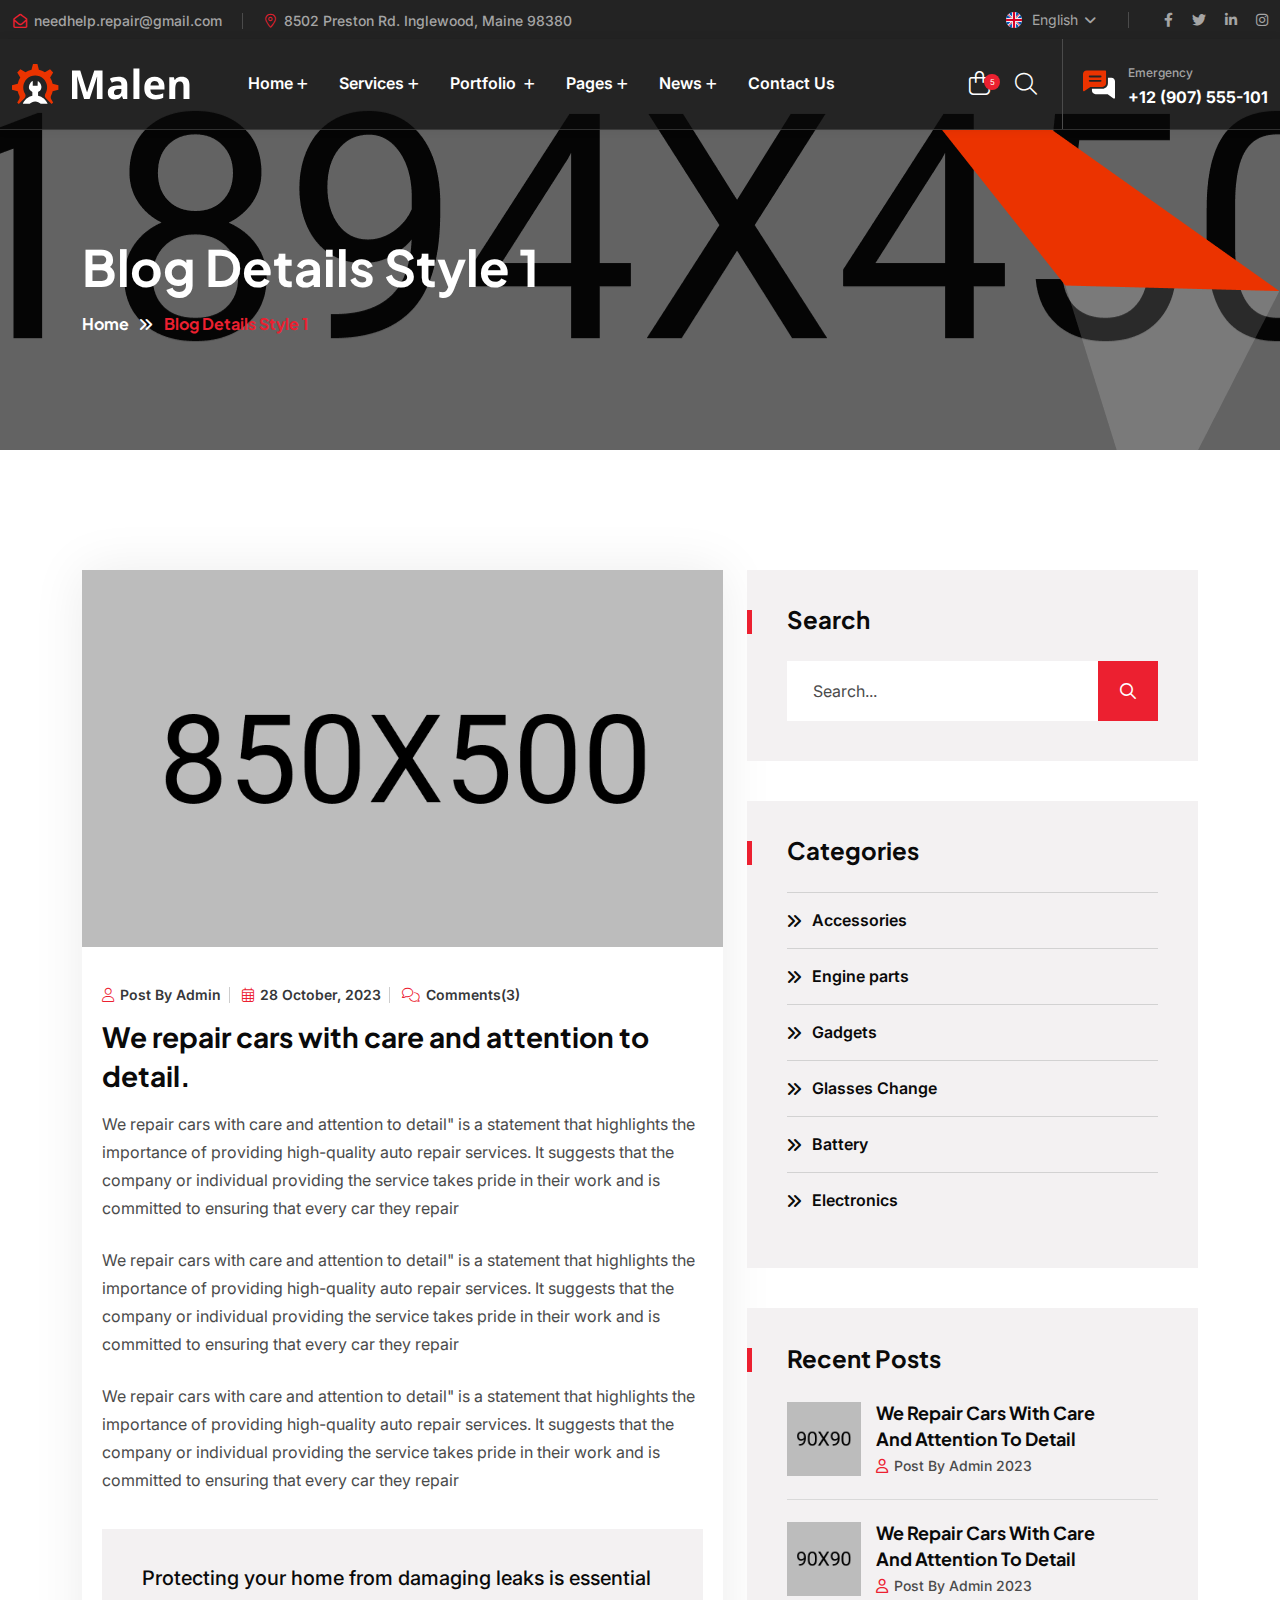
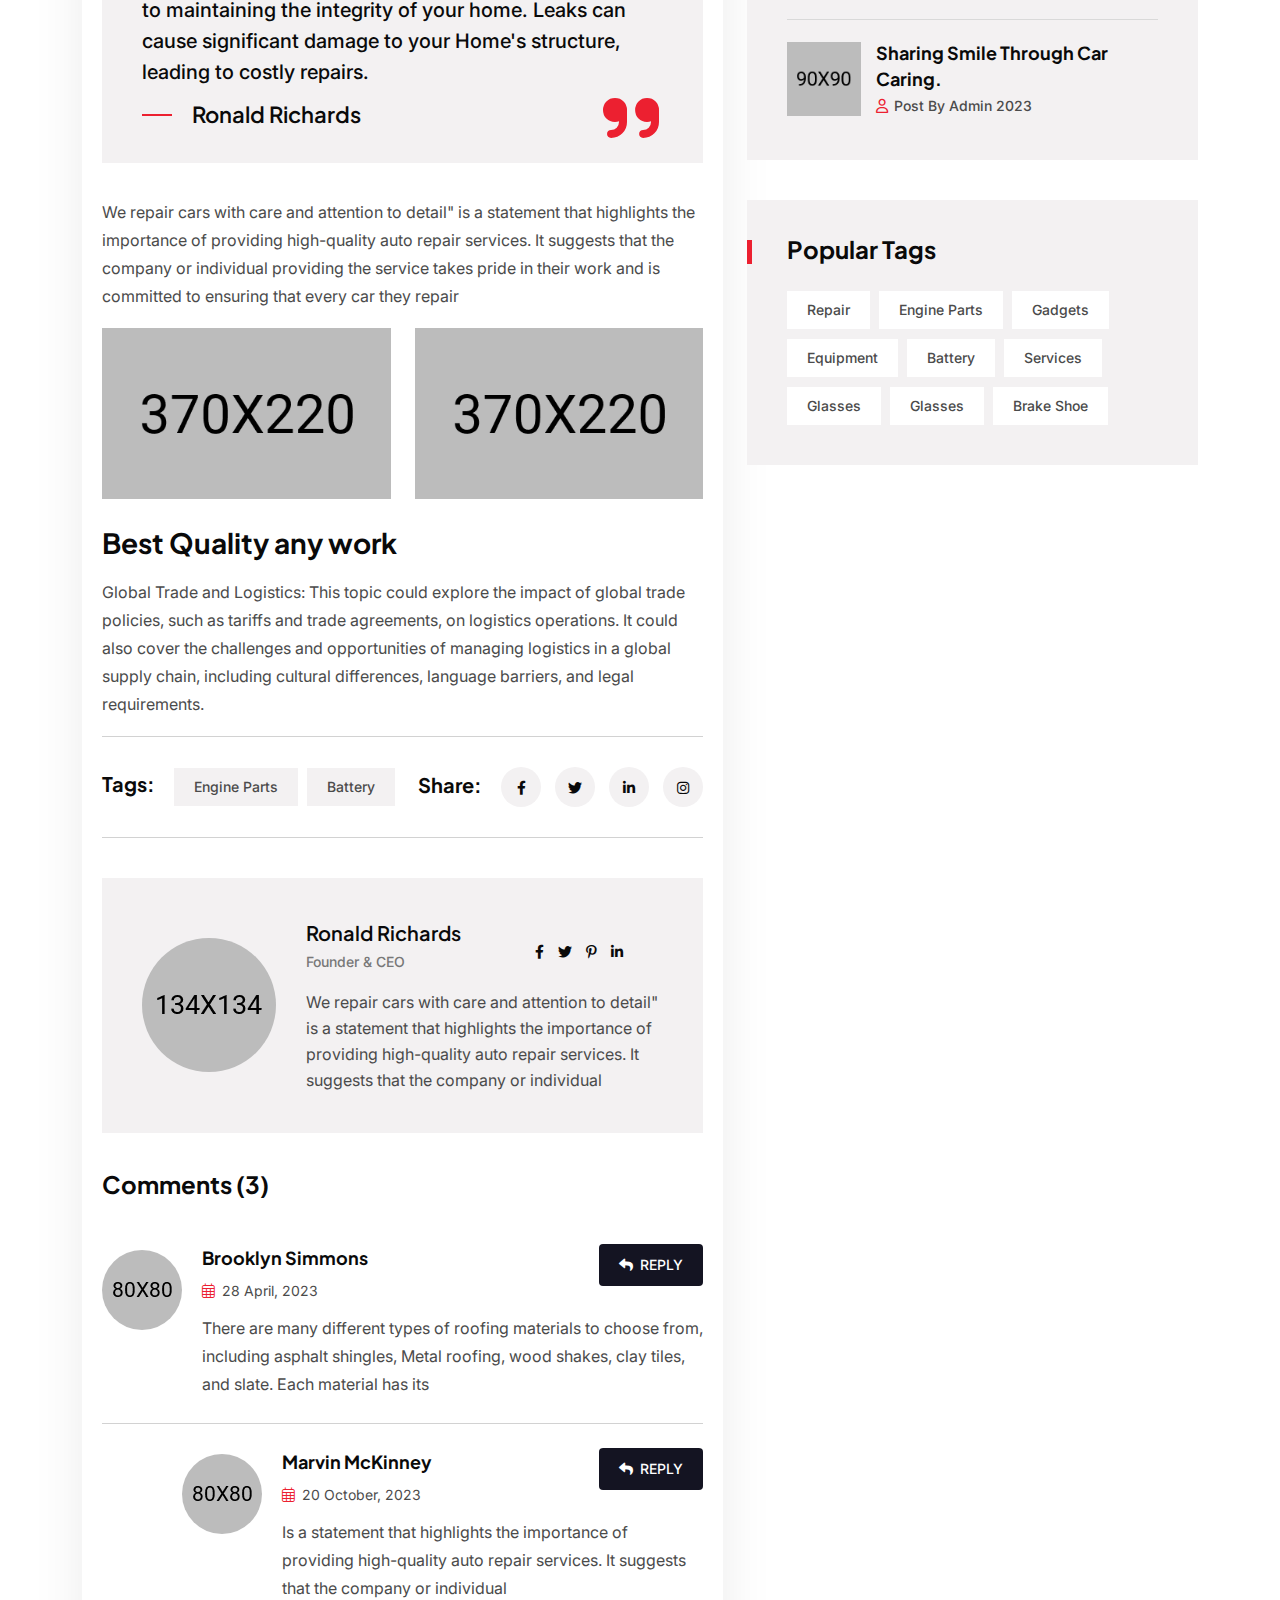
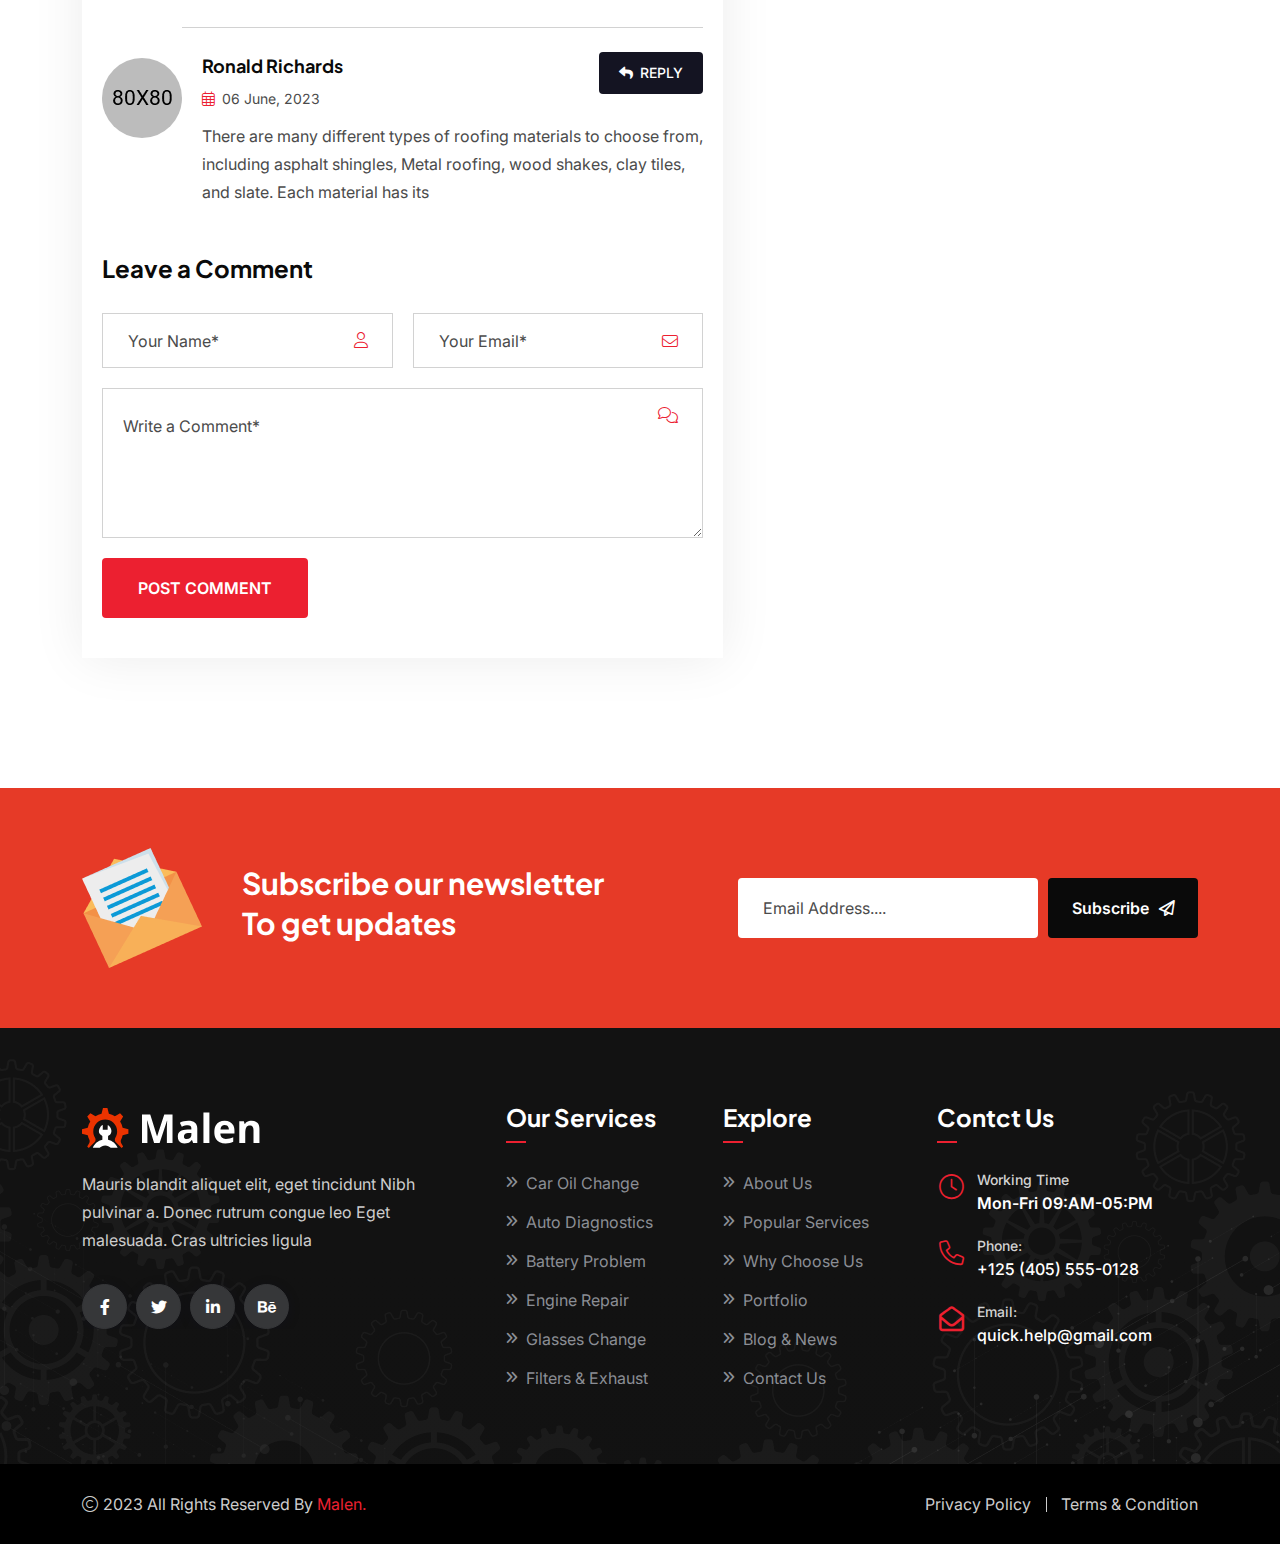
<file: blog-details.html>
<!doctype html>
<html dir="ltr" class="no-js" lang="zxx">

<head>
    <meta charset="utf-8">
    <meta http-equiv="x-ua-compatible" content="ie=edge">
    <title>Malen - Car Repair and Services HTML Template - Blog Details</title>
    <meta name="author" content="Angfuzsoft">
    <meta name="description" content="Malen - Car Repair and Services HTML Template">
    <meta name="keywords" content="Malen - Car Repair and Services HTML Template">
    <meta name="robots" content="INDEX,FOLLOW">

    <!-- Mobile Specific Metas -->
    <meta name="viewport" content="width=device-width, initial-scale=1, shrink-to-fit=no">

    <!-- Favicons - Place favicon.ico in the root directory -->
    <link rel="apple-touch-icon" sizes="57x57" href="assets/img/favicons/apple-icon-57x57.png">
    <link rel="apple-touch-icon" sizes="60x60" href="assets/img/favicons/apple-icon-60x60.png">
    <link rel="apple-touch-icon" sizes="72x72" href="assets/img/favicons/apple-icon-72x72.png">
    <link rel="apple-touch-icon" sizes="76x76" href="assets/img/favicons/apple-icon-76x76.png">
    <link rel="apple-touch-icon" sizes="114x114" href="assets/img/favicons/apple-icon-114x114.png">
    <link rel="apple-touch-icon" sizes="120x120" href="assets/img/favicons/apple-icon-120x120.png">
    <link rel="apple-touch-icon" sizes="144x144" href="assets/img/favicons/apple-icon-144x144.png">
    <link rel="apple-touch-icon" sizes="152x152" href="assets/img/favicons/apple-icon-152x152.png">
    <link rel="apple-touch-icon" sizes="180x180" href="assets/img/favicons/apple-icon-180x180.png">
    <link rel="icon" type="image/png" sizes="192x192" href="assets/img/favicons/android-icon-192x192.png">
    <link rel="icon" type="image/png" sizes="32x32" href="assets/img/favicons/favicon-32x32.png">
    <link rel="icon" type="image/png" sizes="96x96" href="assets/img/favicons/favicon-96x96.png">
    <link rel="icon" type="image/png" sizes="16x16" href="assets/img/favicons/favicon-16x16.png">
    <link rel="manifest" href="assets/img/favicons/manifest.json">
    <meta name="msapplication-TileColor" content="#ffffff">
    <meta name="msapplication-TileImage" content="assets/img/favicons/ms-icon-144x144.png">
    <meta name="theme-color" content="#ffffff">

    <!--==============================
	  Google Fonts
	============================== -->
    <link rel="preconnect" href="https://fonts.googleapis.com">
    <link rel="preconnect" href="https://fonts.gstatic.com" crossorigin>
    <link href="https://fonts.googleapis.com/css2?family=Inter:wght@300;400;500;600;700;800;900&family=Plus+Jakarta+Sans:wght@300;400;500;600;700;800&display=swap" rel="stylesheet">

    <!--==============================
	    All CSS File
	============================== -->
    <!-- Bootstrap -->
    <link rel="stylesheet" href="assets/css/bootstrap.min.css">
    <!-- Fontawesome Icon -->
    <link rel="stylesheet" href="assets/css/fontawesome.min.css">
    <!-- Magnific Popup -->
    <link rel="stylesheet" href="assets/css/magnific-popup.min.css">
    <!-- Slick Slider -->
    <link rel="stylesheet" href="assets/css/slick.min.css">
    <!-- odometer -->
    <link rel="stylesheet" href="assets/css/odometer-theme-default.css">
    <!-- Theme Custom CSS -->
    <link rel="stylesheet" href="assets/css/style.css">

</head>

<body>


    <!--[if lte IE 9]>
    	<p class="browserupgrade">You are using an <strong>outdated</strong> browser. Please <a href="https://browsehappy.com/">upgrade your browser</a> to improve your experience and security.</p>
  <![endif]-->



    <!--********************************
   		Code Start From Here 
	******************************** -->



    <!--==============================
     Preloader
  ==============================-->
    <div class="preloader ">
        <button class="th-btn style2 preloaderCls">Cancel Preloader </button>
        <div class="preloader-inner">
            <div class="loader">
                <div class="line"></div>
                <div class="line"></div>
                <div class="line"></div>
                <div class="line"></div>
                <div class="line"></div>
                <div class="line"></div>
                <div class="subline"></div>
                <div class="subline"></div>
                <div class="subline"></div>
                <div class="subline"></div>
                <div class="subline"></div>
                <div class="loader-circle-1">
                    <div class="loader-circle-2"></div>
                </div>
                <div class="needle"></div>
                <div class="loading">Loading</div>
            </div>
        </div>
    </div>
    <!--==============================
    Sidemenu
============================== -->
    <div class="sidemenu-wrapper d-none d-lg-block ">
        <div class="sidemenu-content">
            <button class="closeButton sideMenuCls"><i class="far fa-times"></i></button>
            <div class="widget woocommerce widget_shopping_cart">
                <h3 class="widget_title">Shopping cart</h3>
                <div class="widget_shopping_cart_content">
                    <ul class="woocommerce-mini-cart cart_list product_list_widget ">
                        <li class="woocommerce-mini-cart-item mini_cart_item">
                            <a href="#" class="remove remove_from_cart_button"><i class="far fa-times"></i></a>
                            <a href="#"><img src="assets/img/product/product_thumb_1_1.jpg" alt="Cart Image">Suspension-Coil</a>
                            <span class="quantity">1 ×
                                <span class="woocommerce-Price-amount amount">
                                    <span class="woocommerce-Price-currencySymbol">$</span>94</span>,
                            </span>
                        </li>
                        <li class="woocommerce-mini-cart-item mini_cart_item">
                            <a href="#" class="remove remove_from_cart_button"><i class="far fa-times"></i></a>
                            <a href="#"><img src="assets/img/product/product_thumb_1_2.jpg" alt="Cart Image">absorbers Brake</a>
                            <span class="quantity">1 ×
                                <span class="woocommerce-Price-amount amount">
                                    <span class="woocommerce-Price-currencySymbol">$</span>89</span>
                            </span>
                        </li>
                        <li class="woocommerce-mini-cart-item mini_cart_item">
                            <a href="#" class="remove remove_from_cart_button"><i class="far fa-times"></i></a>
                            <a href="#"><img src="assets/img/product/product_thumb_1_3.jpg" alt="Cart Image">Motorcycle-Shock</a>
                            <span class="quantity">1 ×
                                <span class="woocommerce-Price-amount amount">
                                    <span class="woocommerce-Price-currencySymbol">$</span>75</span>
                            </span>
                        </li>
                        <li class="woocommerce-mini-cart-item mini_cart_item">
                            <a href="#" class="remove remove_from_cart_button"><i class="far fa-times"></i></a>
                            <a href="#"><img src="assets/img/product/product_thumb_1_4.jpg" alt="Cart Image">Body Spring</a>
                            <span class="quantity">1 ×
                                <span class="woocommerce-Price-amount amount">
                                    <span class="woocommerce-Price-currencySymbol">$</span>72</span>
                            </span>
                        </li>
                        <li class="woocommerce-mini-cart-item mini_cart_item">
                            <a href="#" class="remove remove_from_cart_button"><i class="far fa-times"></i></a>
                            <a href="#"><img src="assets/img/product/product_thumb_1_5.jpg" alt="Cart Image">Body Spring</a>
                            <span class="quantity">1 ×
                                <span class="woocommerce-Price-amount amount">
                                    <span class="woocommerce-Price-currencySymbol">$</span>81</span>
                            </span>
                        </li>
                    </ul>
                    <p class="woocommerce-mini-cart__total total">
                        <strong>Subtotal:</strong>
                        <span class="woocommerce-Price-amount amount">
                            <span class="woocommerce-Price-currencySymbol">$</span>43</span>
                    </p>
                    <p class="woocommerce-mini-cart__buttons buttons">
                        <a href="cart.html" class="th-btn wc-forward">View cart</a>
                        <a href="checkout.html" class="th-btn checkout wc-forward">Checkout</a>
                    </p>
                </div>
            </div>
        </div>
    </div>
    <div class="popup-search-box d-none d-lg-block">
        <button class="searchClose"><i class="fal fa-times"></i></button>
        <form action="#">
            <input type="text" placeholder="What are you looking for?">
            <button type="submit"><i class="fal fa-search"></i></button>
        </form>
    </div>
    <!--==============================
    Mobile Menu
  ============================== -->
    <div class="th-menu-wrapper">
        <div class="th-menu-area">
            <div class="mobile-logo">
                <a href="index.html"><img src="assets/img/logo-white.svg" alt="Malen"></a>
                <div class="close-menu">
                    <button class="th-menu-toggle"><i class="fal fa-times"></i></button>
                </div>
            </div>
            <div class="th-mobile-menu">
                <ul>
                    <li class="menu-item-has-children">
                        <a href="index.html">Home</a>
                        <ul class="sub-menu">
                            <li class="menu-item-has-children">
                                <a href="#">Multipage</a>
                                <ul class="sub-menu">
                                    <li><a href="index.html">Home One</a></li>
                                    <li><a href="index-2.html">Home Two</a></li>
                                    <li><a href="index-3.html">Home Three</a></li>
                                    <li><a href="index-4.html">Home Four</a></li>
                                    <li><a href="index-5.html">Home Five</a></li>
                                    <li><a href="index-6.html">Home Six</a></li>
                                    <li><a href="index-7.html">Home Seven</a></li>
                                </ul>
                            </li>
                            <li class="menu-item-has-children">
                                <a href="#">Onepage</a>
                                <ul class="sub-menu">
                                    <li><a href="index-onepage.html">Home One Onepage</a></li>
                                    <li><a href="index-2-onepage.html">Home Two Onepage</a></li>
                                    <li><a href="index-3-onepage.html">Home Three Onepage</a></li>
                                    <li><a href="index-4-onepage.html">Home Four Onepage</a></li>
                                    <li><a href="index-5-onepage.html">Home Five Onepage</a></li>
                                    <li><a href="index-6-onepage.html">Home Six Onepage</a></li>
                                    <li><a href="index-7-onepage.html">Home Seven Onepage</a></li>
                                </ul>
                            </li>
                            <li class="menu-item-has-children">
                                <a href="#">RTL</a>
                                <ul class="sub-menu">
                                    <li><a href="index-rtl.html">Home RTL One</a></li>
                                    <li><a href="index-rtl-2.html">Home RTL Two</a></li>
                                    <li><a href="index-rtl-3.html">Home RTL Three</a></li>
                                    <li><a href="index-rtl-4.html">Home RTL Four</a></li>
                                    <li><a href="index-rtl-5.html">Home RTL Five</a></li>
                                    <li><a href="index-rtl-6.html">Home RTL Six</a></li>
                                    <li><a href="index-rtl-7.html">Home RTL Seven</a></li>
                                    <li><a href="index-onepage-rtl.html">Home RTL One Onepage</a></li>
                                    <li><a href="index-2-onepage-rtl.html">Home RTL Two Onepage</a></li>
                                    <li><a href="index-3-onepage-rtl.html">Home RTL Three Onepage</a></li>
                                    <li><a href="index-4-onepage-rtl.html">Home RTL Four Onepage</a></li>
                                    <li><a href="index-5-onepage-rtl.html">Home RTL Five Onepage</a></li>
                                    <li><a href="index-6-onepage-rtl.html">Home RTL Six Onepage</a></li>
                                    <li><a href="index-7-onepage-rtl.html">Home RTL Seven Onepage</a></li>
                                </ul>
                            </li>
                        </ul>
                    </li>
                    <li class="menu-item-has-children">
                        <a href="#">Services</a>
                        <ul class="sub-menu">
                            <li><a href="service.html">Services Style 1</a></li>
                            <li><a href="service-2.html">Services Style 2</a></li>
                            <li><a href="service-details.html">Services Details Style 1</a></li>
                            <li><a href="service-details-2.html">Services Details Style 2</a></li>
                        </ul>
                    </li>
                    <li class="menu-item-has-children">
                        <a href="#">Portfolio </a>
                        <ul class="sub-menu">
                            <li><a href="portfolio.html">Portfolio Style 1</a></li>
                            <li><a href="portfolio-2.html">Portfolio Style 2</a></li>
                            <li><a href="portfolio-details.html">portfolio Details Style 1</a></li>
                            <li><a href="portfolio-details-2.html">portfolio Details Style 2</a></li>
                        </ul>
                    </li>
                    <li class="menu-item-has-children mega-menu-wrap">
                        <a href="#">Pages</a>
                        <ul class="mega-menu">
                            <li><a href="shop.html">Pagelist 1</a>
                                <ul>
                                    <li><a href="index.html">Home One</a></li>
                                    <li><a href="index-2.html">Home Two</a></li>
                                    <li><a href="index-3.html">Home Three</a></li>
                                    <li><a href="index-4.html">Home Four</a></li>
                                    <li><a href="index-5.html">Home Five</a></li>
                                    <li><a href="index-6.html">Home Six</a></li>
                                    <li><a href="index-7.html">Home Seven</a></li>
                                    <li><a href="about.html">About Style 1</a></li>
                                </ul>
                            </li>
                            <li><a href="#">Pagelist 2</a>
                                <ul>
                                    <li><a href="about-2.html">About Style 2</a></li>
                                    <li><a href="team-details.html">Team Details Style 1</a></li>
                                    <li><a href="service.html">Services Style 1</a></li>
                                    <li><a href="service-2.html">Services Style 2</a></li>
                                    <li><a href="service-details.html">Services Details Style 1</a></li>
                                    <li><a href="service-details-2.html">Services Details Style 2</a></li>
                                    <li><a href="team.html">Team Style 1</a></li>
                                    <li><a href="team-2.html">Team Page 2</a></li>
                                </ul>
                            </li>
                            <li><a href="#">Pagelist 3</a>
                                <ul>
                                    <li><a href="shop.html">Shop Style 1</a></li>
                                    <li><a href="shop-2.html">Shop Style 2</a></li>
                                    <li><a href="shop-details.html">Shop Details Style 1</a></li>
                                    <li><a href="shop-details-2.html">Shop Details Style 2</a></li>
                                    <li><a href="cart.html">Cart Page</a></li>
                                    <li><a href="checkout.html">Checkout</a></li>
                                    <li><a href="wishlist.html">Wishlist</a></li>
                                </ul>
                            </li>
                            <li><a href="#">Pagelist 4</a>
                                <ul>
                                    <li><a href="team-details-2.html">Team Details Style 2</a></li>
                                    <li><a href="appointment.html">Appointment</a></li>
                                    <li><a href="price.html">Price</a></li>
                                    <li><a href="faq.html">FAQ Style 1</a></li>
                                    <li><a href="faq-2.html">FAQ Style 2</a></li>
                                    <li><a href="contact.html">Contact Style 1</a></li>
                                    <li><a href="contact-2.html">Contact Style 2</a></li>
                                    <li><a href="error.html">Error Style</a></li>
                                </ul>
                            </li>
                        </ul>
                    </li>

                    <li class="menu-item-has-children">
                        <a href="#">News</a>
                        <ul class="sub-menu">
                            <li><a href="blog.html">News Style 1</a></li>
                            <li><a href="blog-2.html">News Style 2</a></li>
                            <li><a href="blog-details.html">News Details Style 1</a></li>
                            <li><a href="blog-details-2.html">News Details Style 2</a></li>
                        </ul>
                    </li>
                    <li>
                        <a href="contact.html">Contact Us</a>

                    </li>
                </ul>
            </div>
        </div>
    </div>
    <!--==============================
	Header Area
==============================-->
    <header class="th-header header-layout2 header-absolute">
        <div class="header-top">
            <div class="container">
                <div class="row justify-content-center justify-content-lg-between align-items-center gy-2">
                    <div class="col-auto d-none d-md-block">
                        <div class="header-links">
                            <ul>
                                <li><i class="fa-regular fa-envelope-open"></i><a href="mailto:needhelp.repair@gmail.com">needhelp.repair@gmail.com</a></li>
                                <li><i class="fal fa-location-dot"></i>8502 Preston Rd. Inglewood, Maine 98380</li>
                            </ul>
                        </div>
                    </div>
                    <div class="col-auto">
                        <div class="header-right">
                            <div class="langauge">
                                <img src="assets/img/icon/fag.svg" alt="">
                                <select class="form-select nice-select">
                                    <option selected="">English</option>
                                    <option>Hindi</option>
                                </select>
                            </div>
                            <div class="header-social">
                                <a href="https://www.facebook.com/"><i class="fab fa-facebook-f"></i></a>
                                <a href="https://www.twitter.com/"><i class="fab fa-twitter"></i></a>
                                <a href="https://www.linkedin.com/"><i class="fab fa-linkedin-in"></i></a>
                                <a href="https://www.instagram.com/"><i class="fab fa-instagram"></i></a>
                            </div>
                        </div>
                    </div>
                </div>
            </div>
        </div>
        <div class="sticky-wrapper">
            <!-- Main Menu Area -->
            <div class="menu-area">
                <div class="container">
                    <div class="row align-items-center justify-content-between">
                        <div class="col-auto">
                            <div class="header-logo">
                                <a href="index.html"><img src="assets/img/logo-white.svg" alt="Malen"></a>
                            </div>
                        </div>
                        <div class="col-auto me-xl-auto">
                            <nav class="main-menu d-none d-lg-inline-block">
                                <ul>
                                    <li class="menu-item-has-children">
                                        <a href="index.html">Home</a>
                                        <ul class="sub-menu">
                                            <li class="menu-item-has-children">
                                                <a href="#">Multipage</a>
                                                <ul class="sub-menu">
                                                    <li><a href="index.html">Home One</a></li>
                                                    <li><a href="index-2.html">Home Two</a></li>
                                                    <li><a href="index-3.html">Home Three</a></li>
                                                    <li><a href="index-4.html">Home Four</a></li>
                                                    <li><a href="index-5.html">Home Five</a></li>
                                                    <li><a href="index-6.html">Home Six</a></li>
                                                    <li><a href="index-7.html">Home Seven</a></li>
                                                </ul>
                                            </li>
                                            <li class="menu-item-has-children">
                                                <a href="#">Onepage</a>
                                                <ul class="sub-menu">
                                                    <li><a href="index-onepage.html">Home One Onepage</a></li>
                                                    <li><a href="index-2-onepage.html">Home Two Onepage</a></li>
                                                    <li><a href="index-3-onepage.html">Home Three Onepage</a></li>
                                                    <li><a href="index-4-onepage.html">Home Four Onepage</a></li>
                                                    <li><a href="index-5-onepage.html">Home Five Onepage</a></li>
                                                    <li><a href="index-6-onepage.html">Home Six Onepage</a></li>
                                                    <li><a href="index-7-onepage.html">Home Seven Onepage</a></li>
                                                </ul>
                                            </li>
                                            <li class="menu-item-has-children">
                                                <a href="#">RTL</a>
                                                <ul class="sub-menu">
                                                    <li><a href="index-rtl.html">Home RTL One</a></li>
                                                    <li><a href="index-rtl-2.html">Home RTL Two</a></li>
                                                    <li><a href="index-rtl-3.html">Home RTL Three</a></li>
                                                    <li><a href="index-rtl-4.html">Home RTL Four</a></li>
                                                    <li><a href="index-rtl-5.html">Home RTL Five</a></li>
                                                    <li><a href="index-rtl-6.html">Home RTL Six</a></li>
                                                    <li><a href="index-rtl-7.html">Home RTL Seven</a></li>
                                                    <li><a href="index-onepage-rtl.html">Home RTL One Onepage</a></li>
                                                    <li><a href="index-2-onepage-rtl.html">Home RTL Two Onepage</a></li>
                                                    <li><a href="index-3-onepage-rtl.html">Home RTL Three Onepage</a></li>
                                                    <li><a href="index-4-onepage-rtl.html">Home RTL Four Onepage</a></li>
                                                    <li><a href="index-5-onepage-rtl.html">Home RTL Five Onepage</a></li>
                                                    <li><a href="index-6-onepage-rtl.html">Home RTL Six Onepage</a></li>
                                                    <li><a href="index-7-onepage-rtl.html">Home RTL Seven Onepage</a></li>
                                                </ul>
                                            </li>
                                        </ul>
                                    </li>
                                    <li class="menu-item-has-children">
                                        <a href="#">Services</a>
                                        <ul class="sub-menu">
                                            <li><a href="service.html">Services Style 1</a></li>
                                            <li><a href="service-2.html">Services Style 2</a></li>
                                            <li><a href="service-details.html">Services Details Style 1</a></li>
                                            <li><a href="service-details-2.html">Services Details Style 2</a></li>
                                        </ul>
                                    </li>
                                    <li class="menu-item-has-children">
                                        <a href="#">Portfolio </a>
                                        <ul class="sub-menu">
                                            <li><a href="portfolio.html">Portfolio Style 1</a></li>
                                            <li><a href="portfolio-2.html">Portfolio Style 2</a></li>
                                            <li><a href="portfolio-details.html">portfolio Details Style 1</a></li>
                                            <li><a href="portfolio-details-2.html">portfolio Details Style 2</a></li>
                                        </ul>
                                    </li>
                                    <li class="menu-item-has-children mega-menu-wrap">
                                        <a href="#">Pages</a>
                                        <ul class="mega-menu">
                                            <li><a href="shop.html">Pagelist 1</a>
                                                <ul>
                                                    <li><a href="index.html">Home One</a></li>
                                                    <li><a href="index-2.html">Home Two</a></li>
                                                    <li><a href="index-3.html">Home Three</a></li>
                                                    <li><a href="index-4.html">Home Four</a></li>
                                                    <li><a href="index-5.html">Home Five</a></li>
                                                    <li><a href="index-6.html">Home Six</a></li>
                                                    <li><a href="index-7.html">Home Seven</a></li>
                                                    <li><a href="about.html">About Style 1</a></li>
                                                </ul>
                                            </li>
                                            <li><a href="#">Pagelist 2</a>
                                                <ul>
                                                    <li><a href="about-2.html">About Style 2</a></li>
                                                    <li><a href="team-details.html">Team Details Style 1</a></li>
                                                    <li><a href="service.html">Services Style 1</a></li>
                                                    <li><a href="service-2.html">Services Style 2</a></li>
                                                    <li><a href="service-details.html">Services Details Style 1</a></li>
                                                    <li><a href="service-details-2.html">Services Details Style 2</a></li>
                                                    <li><a href="team.html">Team Style 1</a></li>
                                                    <li><a href="team-2.html">Team Page 2</a></li>
                                                </ul>
                                            </li>
                                            <li><a href="#">Pagelist 3</a>
                                                <ul>
                                                    <li><a href="shop.html">Shop Style 1</a></li>
                                                    <li><a href="shop-2.html">Shop Style 2</a></li>
                                                    <li><a href="shop-details.html">Shop Details Style 1</a></li>
                                                    <li><a href="shop-details-2.html">Shop Details Style 2</a></li>
                                                    <li><a href="cart.html">Cart Page</a></li>
                                                    <li><a href="checkout.html">Checkout</a></li>
                                                    <li><a href="wishlist.html">Wishlist</a></li>
                                                </ul>
                                            </li>
                                            <li><a href="#">Pagelist 4</a>
                                                <ul>
                                                    <li><a href="team-details-2.html">Team Details Style 2</a></li>
                                                    <li><a href="appointment.html">Appointment</a></li>
                                                    <li><a href="price.html">Price</a></li>
                                                    <li><a href="faq.html">FAQ Style 1</a></li>
                                                    <li><a href="faq-2.html">FAQ Style 2</a></li>
                                                    <li><a href="contact.html">Contact Style 1</a></li>
                                                    <li><a href="contact-2.html">Contact Style 2</a></li>
                                                    <li><a href="error.html">Error Style</a></li>
                                                </ul>
                                            </li>
                                        </ul>
                                    </li>

                                    <li class="menu-item-has-children">
                                        <a href="#">News</a>
                                        <ul class="sub-menu">
                                            <li><a href="blog.html">News Style 1</a></li>
                                            <li><a href="blog-2.html">News Style 2</a></li>
                                            <li><a href="blog-details.html">News Details Style 1</a></li>
                                            <li><a href="blog-details-2.html">News Details Style 2</a></li>
                                        </ul>
                                    </li>
                                    <li>
                                        <a href="contact.html">Contact Us</a>

                                    </li>
                                </ul>
                            </nav>
                        </div>
                        <div class="col-auto">
                            <div class="header-button">
                                <button type="button" class="icon-btn fs-6 sideMenuToggler">
                                    <i class="fa-light fa-bag-shopping"></i>
                                    <span class="badge">5</span>
                                </button>
                                <button type="button" class="icon-btn searchBoxToggler"><i class="fal fa-search"></i></button>
                                <div class="header-info">
                                    <div class="header-info_icon">
                                        <a href="tel:+12907555-101"><img src="assets/img/icon/comment.svg" alt=""></a>
                                    </div>
                                    <div class="media-body">
                                        <span class="header-info_label">Emergency</span>
                                        <p class="header-info_link"><a href="tel:+12907555-101">+12 (907) 555-101</a>
                                        </p>
                                    </div>
                                </div>
                                <button type="button" class="th-menu-toggle d-inline-block d-lg-none"><i class="far fa-bars"></i></button>
                            </div>
                        </div>
                    </div>
                </div>
            </div>
            <div class="logo-shape2"><img src="assets/img/logo-shape2.svg" alt=""></div>
        </div>
    </header>
    <!--==============================
    Breadcumb
============================== -->
    <div class="breadcumb-wrapper " data-bg-src="assets/img/breadcumb/breadcumb-bg.jpg">
        <div class="container">
            <div class="breadcumb-content">
                <h1 class="breadcumb-title">Blog Details Style 1</h1>
                <div class="breadcumb-menu-wrapper">
                    <ul class="breadcumb-menu">
                        <li><a href="index.html">Home</a></li>
                        <li>Blog Details Style 1</li>
                    </ul>
                </div>
            </div>
        </div>
        <div class="breadcump-shape shape-mockup" data-bottom="0%" data-right="0%"><img src="assets/img/shape/shape_2.png" alt=""></div>
    </div>
    <!--==============================
        Blog Area
    ==============================-->
    <section class="th-blog-wrapper blog-details space-top space-extra-bottom">
        <div class="container">
            <div class="row">
                <div class="col-xxl-8 col-lg-7">
                    <div class="th-blog blog-single has-post-thumbnail">
                        <div class="blog-img">
                            <a href="blog-details.html"><img src="assets/img/blog/blog-s-1-1.jpg" alt="Blog Image"></a>
                        </div>
                        <div class="blog-content">
                            <div class="blog-meta">
                                <a href="blog.html"><i class="fa-sharp fa-light fa-user"></i>Post By Admin</a>
                                <a href="blog.html"><i class="fa-light fa-calendar-days"></i>28 October,
                                    2023</a>
                                <a href="blog-details.html"><i class="fa-sharp fa-light fa-comments"></i>Comments(3)</a>
                            </div>
                            <h2 class="blog-title"><a href="blog-details.html">We repair cars with care and attention to
                                    detail.</a>
                            </h2>
                            <p>We repair cars with care and attention to detail" is a statement that highlights the
                                importance of providing high-quality auto repair services. It suggests that the company or
                                individual providing the service takes pride in their work and is committed to ensuring that
                                every car they repair </p>

                            <p class="mt-4">We repair cars with care and attention to detail" is a statement that highlights
                                the importance of providing high-quality auto repair services. It suggests that the company
                                or individual providing the service takes pride in their work and is committed to ensuring
                                that every car they repair</p>

                            <p class="mt-4">We repair cars with care and attention to detail" is a statement that highlights
                                the importance of providing high-quality auto repair services. It suggests that the company
                                or individual providing the service takes pride in their work and is committed to ensuring
                                that every car they repair</p>

                            <blockquote>
                                <p>Protecting your home from damaging leaks is essential to maintaining the integrity of
                                    your home. Leaks can cause significant damage to your Home's structure, leading to
                                    costly repairs.</p>
                                <cite>Ronald Richards</cite>
                            </blockquote>
                            <p>We repair cars with care and attention to detail" is a statement that highlights the
                                importance of providing high-quality auto repair services. It suggests that the company or
                                individual providing the service takes pride in their work and is committed to ensuring that
                                every car they repair</p>
                            <div class="row gy-4">
                                <div class="col-md-6">
                                    <div class="blog-img">
                                        <img class="w-100" src="assets/img/blog/blog_inner_1.jpg" alt="Blog Image">
                                    </div>
                                </div>
                                <div class="col-md-6">
                                    <div class="blog-img">
                                        <img class="w-100" src="assets/img/blog/blog_inner_2.jpg" alt="Blog Image">
                                    </div>
                                </div>
                            </div>
                            <h4 class="blog-title mt-4"><a href="blog-details.html">Best Quality any work</a>
                            </h4>
                            <p class="mt-2">Global Trade and Logistics: This topic could explore the impact of global trade
                                policies, such as tariffs and trade agreements, on logistics operations. It could also cover
                                the challenges and opportunities of managing logistics in a global supply chain, including
                                cultural differences, language barriers, and legal requirements.</p>

                            <div class="share-links clearfix ">
                                <div class="row justify-content-between">
                                    <div class="col-sm-auto">
                                        <span class="share-links-title">Tags:</span>
                                        <div class="tagcloud">
                                            <a href="blog.html">Engine Parts</a>
                                            <a href="blog.html">Battery</a>
                                        </div>
                                    </div>
                                    <div class="col-sm-auto text-xl-end">
                                        <span class="share-links-title">Share:</span>
                                        <ul class="social-links">
                                            <li><a href="https://facebook.com/" target="_blank"><i class="fab fa-facebook-f"></i></a></li>
                                            <li><a href="https://twitter.com/" target="_blank"><i class="fab fa-twitter"></i></a></li>
                                            <li><a href="https://linkedin.com/" target="_blank"><i class="fab fa-linkedin-in"></i></a></li>
                                            <li><a href="https://instagram.com/" target="_blank"><i class="fab fa-instagram"></i></a></li>
                                        </ul><!-- End Social Share -->
                                    </div><!-- Share Links Area end -->
                                </div>
                            </div>
                            <div class=" ">
                                <div class="author-widget-wrap">
                                    <div class="avater">
                                        <img src="assets/img/blog/author_1.png" alt="avater">
                                    </div>
                                    <div class="avater-content">
                                        <div class="author-info">
                                            <h4 class="name"><a class="text-inherit" href="#">Ronald Richards</a></h4>
                                            <span class="text">Founder & CEO</span>
                                        </div>
                                        <p class="author-bio">We repair cars with care and attention to detail" is a statement that highlights the
                                            importance of providing high-quality auto repair services. It suggests that the company or individual
                                        </p>
                                        <div class="author-social">
                                            <a href="https://facebook.com"><i class="fab fa-facebook-f"></i></a>
                                            <a href="https://twitter.com"><i class="fab fa-twitter"></i></a>
                                            <a href="https://pinterest.com"><i class="fab fa-pinterest-p"></i></a>
                                            <a href="https://linkedin.com"><i class="fab fa-linkedin-in"></i></a>
                                        </div>
                                    </div>
                                </div>
                            </div>
                            <div class="th-comments-wrap ">
                                <h2 class="blog-inner-title h3">Comments (3)</h2>
                                <ul class="comment-list">
                                    <li class="th-comment-item">
                                        <div class="th-post-comment">
                                            <div class="comment-avater">
                                                <img src="assets/img/blog/comment-author-1.jpg" alt="Comment Author">
                                            </div>
                                            <div class="comment-content">
                                                <div class="">
                                                    <h3 class="name">Brooklyn Simmons</h3>
                                                    <span class="commented-on"><i class="fal fa-calendar-alt"></i>28 April, 2023</span>
                                                </div>
                                                <p class="text">There are many different types of roofing materials to choose from, including asphalt shingles, Metal roofing, wood shakes, clay tiles, and slate. Each material has its</p>
                                                <div class="reply_and_edit">
                                                    <a href="blog-details.html" class="reply-btn"><i class="fas fa-reply"></i>Reply</a>
                                                </div>
                                            </div>
                                        </div>
                                        <ul class="children">
                                            <li class="th-comment-item">
                                                <div class="th-post-comment">
                                                    <div class="comment-avater">
                                                        <img src="assets/img/blog/comment-author-2.jpg" alt="Comment Author">
                                                    </div>
                                                    <div class="comment-content">
                                                        <div class="">
                                                            <h3 class="name">Marvin McKinney</h3>
                                                            <span class="commented-on"><i class="fal fa-calendar-alt"></i>20 October, 2023</span>
                                                        </div>
                                                        <p class="text">Is a statement that highlights the importance of providing high-quality auto repair services. It suggests that the company or individual</p>
                                                        <div class="reply_and_edit">
                                                            <a href="blog-details.html" class="reply-btn"><i class="fas fa-reply"></i>Reply</a>
                                                        </div>
                                                    </div>
                                                </div>
                                            </li>
                                        </ul>
                                    </li>
                                    <li class="th-comment-item">
                                        <div class="th-post-comment">
                                            <div class="comment-avater">
                                                <img src="assets/img/blog/comment-author-3.jpg" alt="Comment Author">
                                            </div>
                                            <div class="comment-content">
                                                <div class="">
                                                    <h3 class="name">Ronald Richards</h3>
                                                    <span class="commented-on"><i class="fal fa-calendar-alt"></i>06 June, 2023</span>
                                                </div>
                                                <p class="text">There are many different types of roofing materials to choose from, including asphalt shingles, Metal roofing, wood shakes, clay tiles, and slate. Each material has its</p>
                                                <div class="reply_and_edit">
                                                    <a href="blog-details.html" class="reply-btn"><i class="fas fa-reply"></i>Reply</a>
                                                </div>
                                            </div>
                                        </div>
                                    </li>
                                </ul>
                            </div> <!-- Comment end -->
                            <!-- Comment Form -->
                            <div class="th-comment-form ">
                                <div class="form-title">
                                    <h3 class="blog-inner-title mb-2">Leave a Comment</h3>
                                </div>
                                <div class="row gy-4">
                                    <div class="col-md-6 form-group">
                                        <i class="fal fa-user"></i>
                                        <input type="text" placeholder="Your Name*" class="form-control">
                                    </div>
                                    <div class="col-md-6 form-group">
                                        <i class="fal fa-envelope"></i>
                                        <input type="text" placeholder="Your Email*" class="form-control">
                                    </div>
                                    <div class="col-12 form-group">
                                        <i class="fa-sharp fa-light fa-comments"></i>
                                        <textarea placeholder="Write a Comment*" class="form-control"></textarea>
                                    </div>
                                    <div class="col-12 form-group mb-0">
                                        <button class="th-btn">Post Comment</button>
                                    </div>
                                </div>
                            </div>
                        </div>
                    </div>

                </div>
                <div class="col-xxl-4 col-lg-5">
                    <aside class="sidebar-area">
                        <div class="widget widget_search   ">
                            <h3 class="widget_title">Search</h3>
                            <form class="search-form">
                                <input type="text" placeholder="Search...">
                                <button type="submit"><i class="far fa-search"></i></button>
                            </form>
                        </div>
                        <div class="widget widget_categories  ">
                            <h3 class="widget_title">Categories</h3>
                            <ul>
                                <li>
                                    <a href="blog.html">Accessories</a>

                                </li>
                                <li>
                                    <a href="blog.html">Engine parts</a>

                                </li>
                                <li>
                                    <a href="blog.html">Gadgets </a>

                                </li>
                                <li>
                                    <a href="blog.html">Glasses Change</a>

                                </li>
                                <li>
                                    <a href="blog.html">Battery</a>

                                </li>
                                <li>
                                    <a href="blog.html">Electronics</a>

                                </li>
                            </ul>
                        </div>
                        <div class="widget  ">
                            <h3 class="widget_title">Recent Posts<span class="shape"></span></h3>
                            <div class="recent-post-wrap">
                                <div class="recent-post">
                                    <div class="media-img">
                                        <a href="blog-details.html"><img src="assets/img/blog/recent-post-1-1.jpg" alt="Blog Image"></a>
                                    </div>
                                    <div class="media-body">
                                        <h4 class="post-title"><a class="text-inherit" href="blog-details.html">We repair cars with care and attention to detail</a></h4>
                                        <div class="recent-post-meta">
                                            <a href="blog.html"><i class="fa-sharp fa-regular fa-user"></i>Post By Admin 2023</a>
                                        </div>
                                    </div>
                                </div>
                                <div class="recent-post">
                                    <div class="media-img">
                                        <a href="blog-details.html"><img src="assets/img/blog/recent-post-1-2.jpg" alt="Blog Image"></a>
                                    </div>
                                    <div class="media-body">
                                        <h4 class="post-title"><a class="text-inherit" href="blog-details.html">We repair cars with care and attention to detail</a></h4>
                                        <div class="recent-post-meta">
                                            <a href="blog.html"><i class="fa-sharp fa-regular fa-user"></i>Post By Admin 2023</a>
                                        </div>
                                    </div>
                                </div>
                                <div class="recent-post">
                                    <div class="media-img">
                                        <a href="blog-details.html"><img src="assets/img/blog/recent-post-1-3.jpg" alt="Blog Image"></a>
                                    </div>
                                    <div class="media-body">
                                        <h4 class="post-title"><a class="text-inherit" href="blog-details.html">Sharing smile through Car caring.</a></h4>
                                        <div class="recent-post-meta">
                                            <a href="blog.html"><i class="fa-sharp fa-regular fa-user"></i>Post By Admin 2023</a>
                                        </div>
                                    </div>
                                </div>
                            </div>
                        </div>
                        <div class="widget widget_tag_cloud   ">
                            <h3 class="widget_title">Popular Tags</h3>
                            <div class="tagcloud">
                                <a href="blog.html">Repair</a>
                                <a href="blog.html">Engine Parts</a>
                                <a href="blog.html">Gadgets</a>
                                <a href="blog.html">Equipment</a>
                                <a href="blog.html">Battery</a>
                                <a href="blog.html">Services</a>
                                <a href="blog.html">Glasses</a>
                                <a href="blog.html">Glasses</a>
                                <a href="blog.html"> brake shoe</a>
                            </div>
                        </div>
                    </aside>
                </div>
            </div>
        </div>
    </section>
    <div class="newsletter-area">
        <div class="container">
            <div class="row gx-0 align-items-center">
                <div class="col-lg-6 col-xl-6 col-xxl-5">
                    <div class="newsletter-wrapper">
                        <div class="newsletter-image jump">
                            <img src="assets/img/shape/mail.png" alt="">
                        </div>
                        <h4 class="h4 newsletter-title text-white">Subscribe our newsletter To get updates</h4>
                    </div>
                </div>
                <div class="col-lg-6 col-xl-6 col-xxl-7">
                    <div class="newsletter-form-wrapper">
                        <form class="newsletter-form">
                            <input class="form-control " type="email" placeholder="Email Address...." required="">
                            <button type="submit" class="th-btn style3"><span>Subscribe<span class="icon"><i class="fa-regular fa-paper-plane"></i></span></span></button>
                        </form>
                    </div>
                </div>
            </div>
        </div>
    </div>
    <!--==============================
	Footer Area 
==============================-->
    <footer class="footer-wrapper footer-layout1">
        <div class="widget-area">
            <div class="container">
                <div class="row justify-content-between">
                    <div class="col-md-6 col-xxl-3 col-xl-4">
                        <div class="widget footer-widget">
                            <div class="th-widget-about">
                                <div class="about-logo">
                                    <a href="index.html"><img src="assets/img/logo-white.svg" alt="Malen"></a>
                                </div>
                                <p class="about-text">Mauris blandit aliquet elit, eget tincidunt Nibh pulvinar a. Donec rutrum congue leo Eget malesuada. Cras ultricies ligula</p>
                                <div class="th-social">
                                    <a href="https://www.facebook.com/"><i class="fab fa-facebook-f"></i></a>
                                    <a href="https://www.twitter.com/"><i class="fab fa-twitter"></i></a>
                                    <a href="https://www.linkedin.com/"><i class="fab fa-linkedin-in"></i></a>
                                    <a href="https://www.behance.net/"><i class="fa-brands fa-behance"></i></a>
                                </div>
                            </div>
                        </div>
                    </div>
                    <div class="col-md-6 col-xl-auto">
                        <div class="widget widget_nav_menu footer-widget">
                            <h3 class="widget_title">Our Services</h3>
                            <div class="menu-all-pages-container">
                                <ul class="menu">
                                    <li><a href="service-details.html">Car Oil Change</a></li>
                                    <li><a href="service-details.html">Auto Diagnostics</a></li>
                                    <li><a href="service-details.html">Battery Problem</a></li>
                                    <li><a href="service-details.html">Engine Repair</a></li>
                                    <li><a href="service-details.html">Glasses Change</a></li>
                                    <li><a href="service-details.html">Filters & Exhaust</a></li>
                                </ul>
                            </div>
                        </div>
                    </div>
                    <div class="col-md-6 col-xl-auto">
                        <div class="widget widget_nav_menu footer-widget">
                            <h3 class="widget_title">Explore</h3>
                            <div class="menu-all-pages-container">
                                <ul class="menu">
                                    <li><a href="about.html">About Us</a></li>
                                    <li><a href="service.html">Popular Services</a></li>
                                    <li><a href="#feature-area">Why Choose Us</a></li>
                                    <li><a href="portfolio.html">Portfolio</a></li>
                                    <li><a href="blog.html"> Blog & News</a></li>
                                    <li><a href="contact.html">Contact Us</a></li>
                                </ul>
                            </div>
                        </div>
                    </div>
                    <div class="col-md-6 col-xl-3">
                        <div class="widget footer-widget">
                            <h3 class="widget_title">Contct Us</h3>
                            <div class="th-widget-contact">
                                <div class="info-box">
                                    <div class="info-box_icon">
                                        <i class="fa-light fa-clock"></i>
                                    </div>
                                    <p class="info-box_text">
                                        <span class="info-box_label">Working Time</span>
                                        Mon-Fri 09:AM-05:PM
                                    </p>
                                </div>
                                <div class="info-box">
                                    <div class="info-box_icon">
                                        <i class="fa-sharp fa-light fa-phone"></i>
                                    </div>
                                    <p class="info-box_text">
                                        <span class="info-box_label">Phone:</span>
                                        <a href="tel:+1254055550128" class="info-box_link">+125 (405) 555-0128</a>
                                    </p>
                                </div>
                                <div class="info-box">
                                    <div class="info-box_icon">
                                        <i class="fa-regular fa-envelope-open"></i>
                                    </div>
                                    <p class="info-box_text">
                                        <span class="info-box_label">Email:</span>
                                        <a href="mailto:quick.help@gmail.com" class="info-box_link">quick.help@gmail.com</a>
                                    </p>
                                </div>
                            </div>
                        </div>
                    </div>
                </div>
            </div>
        </div>
        <div class="copyright-wrap">
            <div class="container">
                <div class="row align-items-center">
                    <div class="col-lg-6">
                        <p class="copyright-text"><i class="fal fa-copyright"></i> 2023 All Rights Reserved By <a href="#">Malen.</a></p>
                    </div>
                    <div class="col-lg-6">
                        <div class="footer-links">
                            <ul>
                                <li><a href="contact.html">Privacy Policy</a></li>
                                <li><a href="contact.html">Terms &amp; Condition</a></li>
                            </ul>
                        </div>
                    </div>
                </div>
            </div>
        </div>
        <div class="shape-mockup" data-bottom="0%" data-left="0%"><img src="assets/img/shape/footer_shape_1.png" alt="shape">
        </div>
        <div class="shape-mockup" data-bottom="0%" data-right="0%"><img src="assets/img/shape/footer_shape_2.png" alt="shape"></div>

        <!-- Scroll To Top -->
        <div class="scroll-top">
            <svg class="progress-circle svg-content" width="100%" height="100%" viewBox="-1 -1 102 102">
                <path d="M50,1 a49,49 0 0,1 0,98 a49,49 0 0,1 0,-98" style="transition: stroke-dashoffset 10ms linear 0s; stroke-dasharray: 307.919, 307.919; stroke-dashoffset: 307.919;">
                </path>
            </svg>
        </div>
    </footer>

    <!--********************************
			Code End  Here 
	******************************** -->


    <!--==============================
    All Js File
============================== -->
    <!-- Jquery -->
    <script src="assets/js/vendor/jquery-3.6.0.min.js"></script>
    <!-- Slick Slider -->
    <script src="assets/js/slick.min.js"></script>
    <!-- Bootstrap -->
    <script src="assets/js/bootstrap.min.js"></script>
    <!-- Magnific Popup -->
    <script src="assets/js/jquery.magnific-popup.min.js"></script>
    <!-- Counter Up -->
    <script src="assets/js/countdown.js"></script>
    <!-- Range Slider -->
    <script src="assets/js/jquery-ui.min.js"></script>
    <!-- imagesloaded  -->
    <script src="assets/js/imagesloaded.pkgd.min.js"></script>
    <!-- circle-progress -->
    <script src="assets/js/circle-progress.js"></script>
    <!-- Isotope Filter -->
    <script src="assets/js/isotope.pkgd.min.js"></script>
    <!-- odometer -->
    <script src="assets/js/odometer.js"></script>
    <!-- appear -->
    <script src="assets/js/appear-2.js"></script>
    <!-- tilt -->
    <script src="assets/js/tilt.min.js"></script>
    <!-- Nice Select -->
    <script src="assets/js/nice-select.min.js"></script>
    <!-- wow -->
    <script src="assets/js/wow.min.js"></script>
    <!-- Main Js File -->
    <script src="assets/js/main.js"></script>

</body>

</html>
</file>
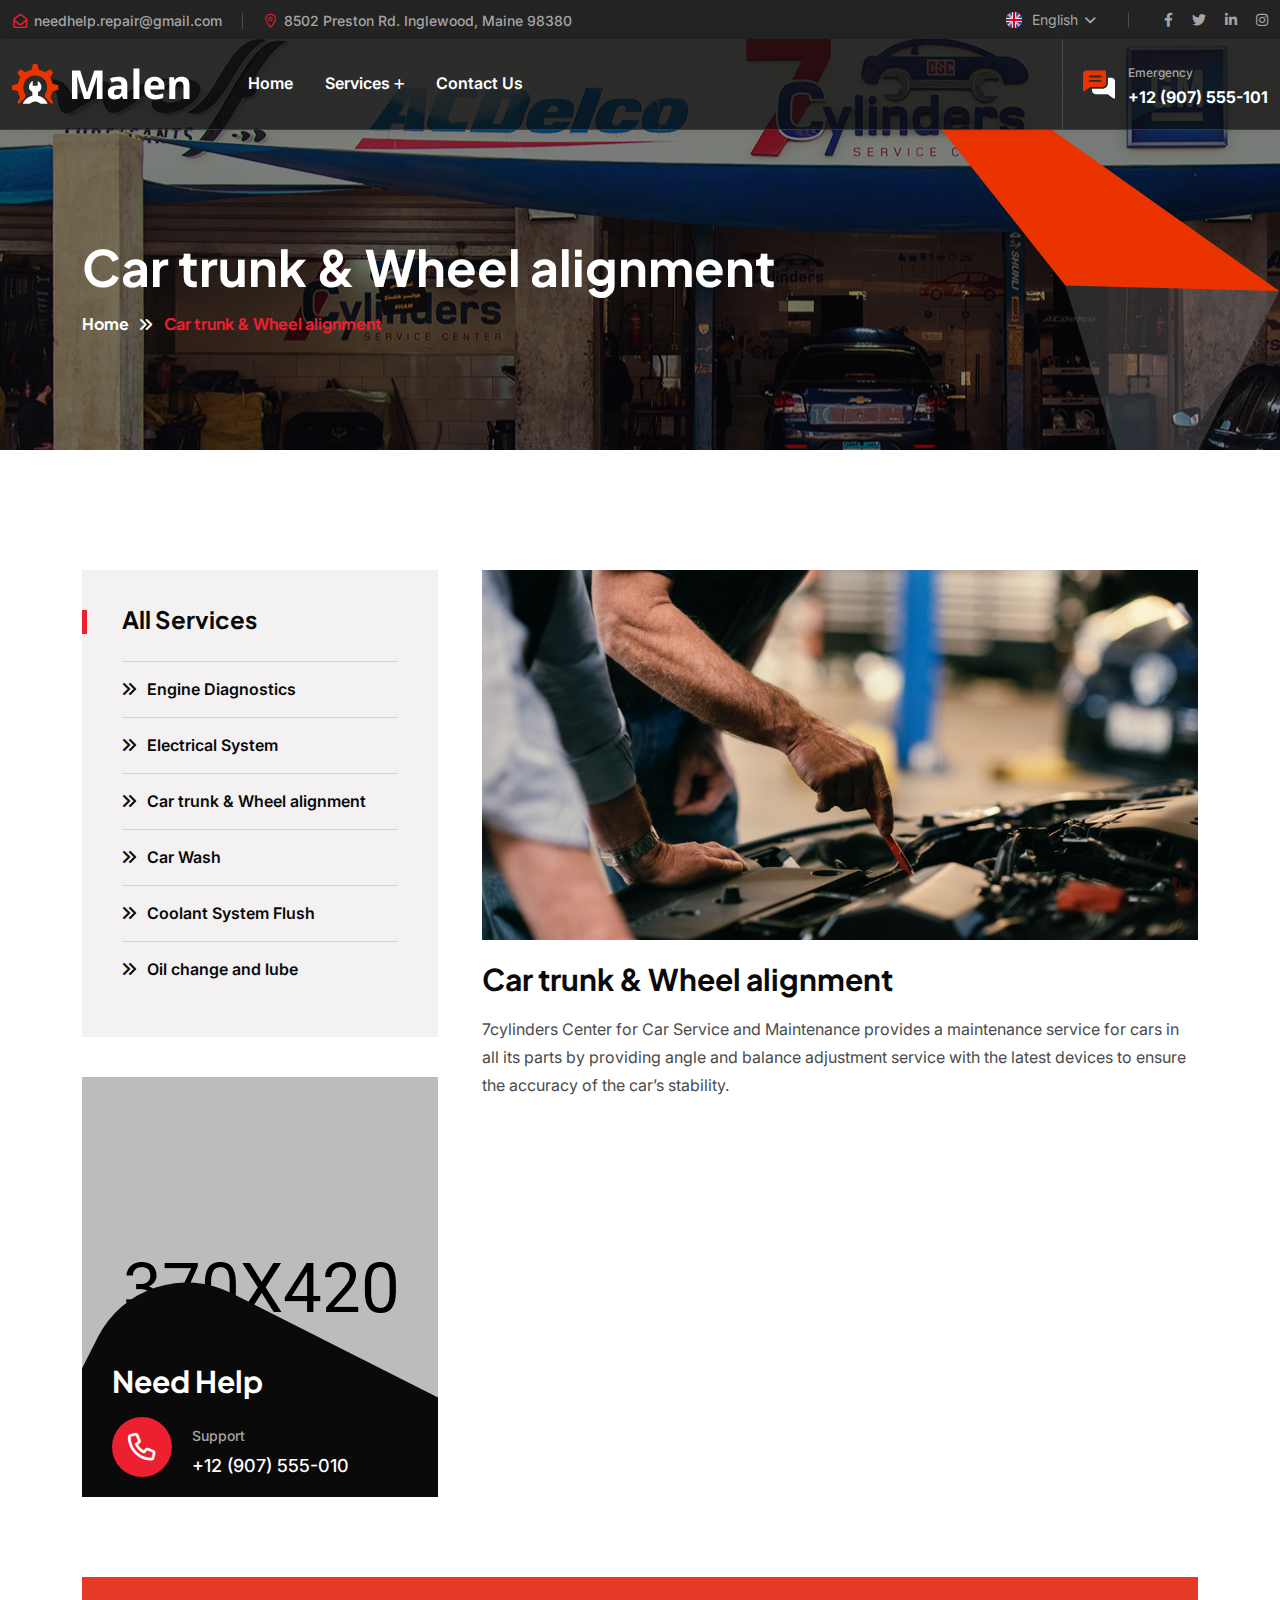
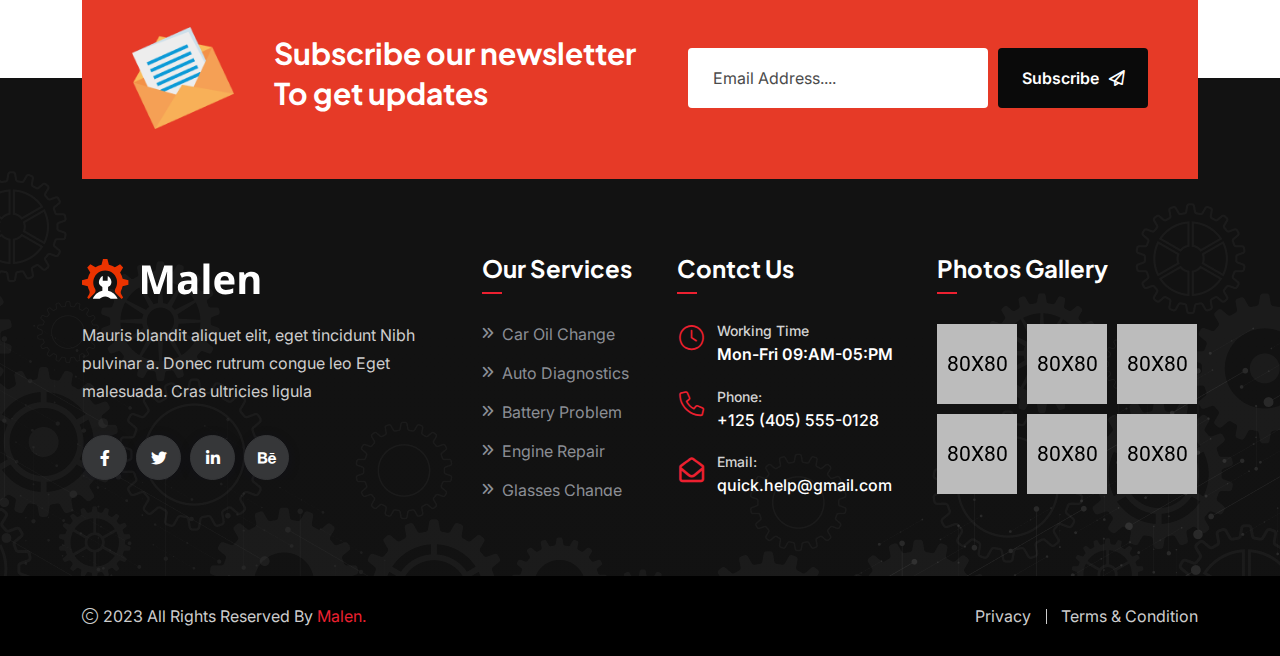
<file: car-trunk-wheel-alignment.html>
<!doctype html>
<html dir="ltr" class="no-js" lang="zxx">

<head>
    <meta charset="utf-8">
    <meta http-equiv="x-ua-compatible" content="ie=edge">
    <title>Car trunk & Wheel alignment</title>
    <meta name="author" content="Angfuzsoft">
    <meta name="description" content="Malen - Car Repair and Services HTML Template">
    <meta name="keywords" content="Malen - Car Repair and Services HTML Template">
    <meta name="robots" content="INDEX,FOLLOW">

    <!-- Mobile Specific Metas -->
    <meta name="viewport" content="width=device-width, initial-scale=1, shrink-to-fit=no">

    <!-- Favicons - Place favicon.ico in the root directory -->
    <link rel="apple-touch-icon" sizes="57x57" href="assets/img/favicons/apple-icon-57x57.png">
    <link rel="apple-touch-icon" sizes="60x60" href="assets/img/favicons/apple-icon-60x60.png">
    <link rel="apple-touch-icon" sizes="72x72" href="assets/img/favicons/apple-icon-72x72.png">
    <link rel="apple-touch-icon" sizes="76x76" href="assets/img/favicons/apple-icon-76x76.png">
    <link rel="apple-touch-icon" sizes="114x114" href="assets/img/favicons/apple-icon-114x114.png">
    <link rel="apple-touch-icon" sizes="120x120" href="assets/img/favicons/apple-icon-120x120.png">
    <link rel="apple-touch-icon" sizes="144x144" href="assets/img/favicons/apple-icon-144x144.png">
    <link rel="apple-touch-icon" sizes="152x152" href="assets/img/favicons/apple-icon-152x152.png">
    <link rel="apple-touch-icon" sizes="180x180" href="assets/img/favicons/apple-icon-180x180.png">
    <link rel="icon" type="image/png" sizes="192x192" href="assets/img/favicons/android-icon-192x192.png">
    <link rel="icon" type="image/png" sizes="32x32" href="assets/img/favicons/favicon-32x32.png">
    <link rel="icon" type="image/png" sizes="96x96" href="assets/img/favicons/favicon-96x96.png">
    <link rel="icon" type="image/png" sizes="16x16" href="assets/img/favicons/favicon-16x16.png">
    <link rel="manifest" href="assets/img/favicons/manifest.json">
    <meta name="msapplication-TileColor" content="#ffffff">
    <meta name="msapplication-TileImage" content="assets/img/favicons/ms-icon-144x144.png">
    <meta name="theme-color" content="#ffffff">

    <!--==============================
	  Google Fonts
	============================== -->
    <link rel="preconnect" href="https://fonts.googleapis.com">
    <link rel="preconnect" href="https://fonts.gstatic.com" crossorigin>
    <link href="https://fonts.googleapis.com/css2?family=Inter:wght@300;400;500;600;700;800;900&family=Plus+Jakarta+Sans:wght@300;400;500;600;700;800&display=swap" rel="stylesheet">

    <!--==============================
	    All CSS File
	============================== -->
    <!-- Bootstrap -->
    <link rel="stylesheet" href="assets/css/bootstrap.min.css">
    <!-- Fontawesome Icon -->
    <link rel="stylesheet" href="assets/css/fontawesome.min.css">
    <!-- Magnific Popup -->
    <link rel="stylesheet" href="assets/css/magnific-popup.min.css">
    <!-- Slick Slider -->
    <link rel="stylesheet" href="assets/css/slick.min.css">
    <!-- odometer -->
    <link rel="stylesheet" href="assets/css/odometer-theme-default.css">
    <!-- Theme Custom CSS -->
    <link rel="stylesheet" href="assets/css/style.css">

</head>

<body>


    <!--[if lte IE 9]>
    	<p class="browserupgrade">You are using an <strong>outdated</strong> browser. Please <a href="https://browsehappy.com/">upgrade your browser</a> to improve your experience and security.</p>
  <![endif]-->



    <!--********************************
   		Code Start From Here 
	******************************** -->



    <!--==============================
     Preloader
  ==============================-->
    <div class="preloader ">
        <button class="th-btn style2 preloaderCls">Cancel Preloader </button>
        <div class="preloader-inner">
            <div class="loader">
                <div class="line"></div>
                <div class="line"></div>
                <div class="line"></div>
                <div class="line"></div>
                <div class="line"></div>
                <div class="line"></div>
                <div class="subline"></div>
                <div class="subline"></div>
                <div class="subline"></div>
                <div class="subline"></div>
                <div class="subline"></div>
                <div class="loader-circle-1">
                    <div class="loader-circle-2"></div>
                </div>
                <div class="needle"></div>
                <div class="loading">Loading</div>
            </div>
        </div>
    </div>
    <!--==============================
    Sidemenu
============================== -->
    <div class="sidemenu-wrapper d-none d-lg-block ">
        <div class="sidemenu-content">
            <button class="closeButton sideMenuCls"><i class="far fa-times"></i></button>
            <div class="widget woocommerce widget_shopping_cart">
                <h3 class="widget_title">Shopping cart</h3>
                <div class="widget_shopping_cart_content">
                    <ul class="woocommerce-mini-cart cart_list product_list_widget ">
                        <li class="woocommerce-mini-cart-item mini_cart_item">
                            <a href="#" class="remove remove_from_cart_button"><i class="far fa-times"></i></a>
                            <a href="#"><img src="assets/img/product/product_thumb_1_1.jpg" alt="Cart Image">Suspension-Coil</a>
                            <span class="quantity">1 ×
                                <span class="woocommerce-Price-amount amount">
                                    <span class="woocommerce-Price-currencySymbol">$</span>94</span>,
                            </span>
                        </li>
                        <li class="woocommerce-mini-cart-item mini_cart_item">
                            <a href="#" class="remove remove_from_cart_button"><i class="far fa-times"></i></a>
                            <a href="#"><img src="assets/img/product/product_thumb_1_2.jpg" alt="Cart Image">absorbers Brake</a>
                            <span class="quantity">1 ×
                                <span class="woocommerce-Price-amount amount">
                                    <span class="woocommerce-Price-currencySymbol">$</span>89</span>
                            </span>
                        </li>
                        <li class="woocommerce-mini-cart-item mini_cart_item">
                            <a href="#" class="remove remove_from_cart_button"><i class="far fa-times"></i></a>
                            <a href="#"><img src="assets/img/product/product_thumb_1_3.jpg" alt="Cart Image">Motorcycle-Shock</a>
                            <span class="quantity">1 ×
                                <span class="woocommerce-Price-amount amount">
                                    <span class="woocommerce-Price-currencySymbol">$</span>75</span>
                            </span>
                        </li>
                        <li class="woocommerce-mini-cart-item mini_cart_item">
                            <a href="#" class="remove remove_from_cart_button"><i class="far fa-times"></i></a>
                            <a href="#"><img src="assets/img/product/product_thumb_1_4.jpg" alt="Cart Image">Body Spring</a>
                            <span class="quantity">1 ×
                                <span class="woocommerce-Price-amount amount">
                                    <span class="woocommerce-Price-currencySymbol">$</span>72</span>
                            </span>
                        </li>
                        <li class="woocommerce-mini-cart-item mini_cart_item">
                            <a href="#" class="remove remove_from_cart_button"><i class="far fa-times"></i></a>
                            <a href="#"><img src="assets/img/product/product_thumb_1_5.jpg" alt="Cart Image">Body Spring</a>
                            <span class="quantity">1 ×
                                <span class="woocommerce-Price-amount amount">
                                    <span class="woocommerce-Price-currencySymbol">$</span>81</span>
                            </span>
                        </li>
                    </ul>
                    <p class="woocommerce-mini-cart__total total">
                        <strong>Subtotal:</strong>
                        <span class="woocommerce-Price-amount amount">
                            <span class="woocommerce-Price-currencySymbol">$</span>43</span>
                    </p>
                    <p class="woocommerce-mini-cart__buttons buttons">
                        <a href="cart.html" class="th-btn wc-forward">View cart</a>
                        <a href="checkout.html" class="th-btn checkout wc-forward">Checkout</a>
                    </p>
                </div>
            </div>
        </div>
    </div>
    <div class="popup-search-box d-none d-lg-block">
        <button class="searchClose"><i class="fal fa-times"></i></button>
        <form action="#">
            <input type="text" placeholder="What are you looking for?">
            <button type="submit"><i class="fal fa-search"></i></button>
        </form>
    </div>
    <!--==============================
    Mobile Menu
  ============================== -->
  <div class="th-menu-wrapper">
    <div class="th-menu-area">
        <div class="mobile-logo">
            <a href="index.html"><img src="assets/img/logo-white.svg" alt="Malen"></a>
            <div class="close-menu">
                <button class="th-menu-toggle"><i class="fal fa-times"></i></button>
            </div>
        </div>
        <div class="th-mobile-menu">
            <ul>
                <li>
                    <a href="index.html">Home</a>
                </li>
                <li class="menu-item-has-children">
                    <a href="engine-diagnostics.html">Services</a>
                    <ul class="sub-menu">
                        <li>
                            <a href="engine-diagnostics.html">Engine Diagnostics</a>

                        </li>
                        <li>
                            <a href="electrical-system.html">Electrical System</a>

                        </li>
                        <li>
                            <a href="car-trunk-wheel-alignment.html">Car trunk & Wheel alignment</a>

                        </li>
                        <li>
                            <a href="car-wash.html">Car Wash</a>

                        </li>
                        <li>
                            <a href="coolant-syste-flush.html">Coolant System Flush</a>

                        </li>
                        <li>
                            <a href="oil-change-and-lube.html">Oil change and lube</a>
                        </li>
                    </ul>
                </li>

                <li>
                    <a href="contact.html">Contact Us</a>

                </li>
            </ul>
        </div>
    </div>
</div>
<!--==============================
Header Area
==============================-->
<header class="th-header header-layout2 header-absolute">
    <div class="header-top">
        <div class="container">
            <div class="row justify-content-center justify-content-lg-between align-items-center gy-2">
                <div class="col-auto d-none d-md-block">
                    <div class="header-links">
                        <ul>
                            <li><i class="fa-regular fa-envelope-open"></i><a href="mailto:needhelp.repair@gmail.com">needhelp.repair@gmail.com</a></li>
                            <li><i class="fal fa-location-dot"></i>8502 Preston Rd. Inglewood, Maine 98380</li>
                        </ul>
                    </div>
                </div>
                <div class="col-auto">
                    <div class="header-right">
                        <div class="langauge">
                            <img src="assets/img/icon/fag.svg" alt="">
                            <select class="form-select nice-select">
                                <option selected="">English</option>
                                <option>Hindi</option>
                            </select>
                        </div>
                        <div class="header-social">
                            <a href="https://www.facebook.com/"><i class="fab fa-facebook-f"></i></a>
                            <a href="https://www.twitter.com/"><i class="fab fa-twitter"></i></a>
                            <a href="https://www.linkedin.com/"><i class="fab fa-linkedin-in"></i></a>
                            <a href="https://www.instagram.com/"><i class="fab fa-instagram"></i></a>
                        </div>
                    </div>
                </div>
            </div>
        </div>
    </div>
    <div class="sticky-wrapper">
        <!-- Main Menu Area -->
        <div class="menu-area">
            <div class="container">
                <div class="row align-items-center justify-content-between">
                    <div class="col-auto">
                        <div class="header-logo">
                            <a href="index.html"><img src="assets/img/logo-white.svg" alt="Malen"></a>
                        </div>
                    </div>
                    <div class="col-auto me-xl-auto">
                        <nav class="main-menu d-none d-lg-inline-block">
                            <ul>
                                <li>
                                    <a href="index.html">Home</a>
                                </li>
                                <li class="menu-item-has-children">
                                    <a href="engine-diagnostics.html">Services</a>
                                    <ul class="sub-menu">
                                        <li>
                                            <a href="engine-diagnostics.html">Engine Diagnostics</a>
            
                                        </li>
                                        <li>
                                            <a href="electrical-system.html">Electrical System</a>
            
                                        </li>
                                        <li>
                                            <a href="car-trunk-wheel-alignment.html">Car trunk & Wheel alignment</a>
            
                                        </li>
                                        <li>
                                            <a href="car-wash.html">Car Wash</a>
            
                                        </li>
                                        <li>
                                            <a href="coolant-syste-flush.html">Coolant System Flush</a>
            
                                        </li>
                                        <li>
                                            <a href="oil-change-and-lube.html">Oil change and lube</a>
                                        </li>
                                    </ul>
                                </li>
                                <li>
                                    <a href="contact.html">Contact Us</a>

                                </li>
                            </ul>
                        </nav>
                    </div>
                    <div class="col-auto">
                        <div class="header-button">
                            <div class="header-info">
                                <div class="header-info_icon">
                                    <a href="tel:+12907555-101"><img src="assets/img/icon/comment.svg" alt=""></a>
                                </div>
                                <div class="media-body">
                                    <span class="header-info_label">Emergency</span>
                                    <p class="header-info_link"><a href="tel:+12907555-101">+12 (907) 555-101</a>
                                    </p>
                                </div>
                            </div>
                            <button type="button" class="th-menu-toggle d-inline-block d-lg-none"><i class="far fa-bars"></i></button>
                        </div>
                    </div>
                </div>
            </div>
        </div>
        <div class="logo-shape2"><img src="assets/img/logo-shape2.svg" alt=""></div>
    </div>
</header>
    <!--==============================
    Breadcumb
============================== -->
    <div class="breadcumb-wrapper " style="background: url('assets/img/new_imgs/1920x820  Welcome to our company.png');">
        <div class="container">
            <div class="breadcumb-content">
                <h1 class="breadcumb-title">Car trunk & Wheel alignment</h1>
                <div class="breadcumb-menu-wrapper">
                    <ul class="breadcumb-menu">
                        <li><a href="index.html">Home</a></li>
                        <li>Car trunk & Wheel alignment</li>
                    </ul>
                </div>
            </div>
        </div>
        <div class="breadcump-shape shape-mockup" data-bottom="0%" data-right="0%"><img src="assets/img/shape/shape_2.png" alt=""></div>
    </div>
    <!--==============================
    Service Area
==============================-->
    <section class="space-top space-extra-bottom">
        <div class="container">
            <div class="row  flex-row-reverse">
                <div class="col-xxl-8 col-lg-8">
                    <div class="page-single service-single">
                        <div class="page-img">
                            <img src="assets/img/new_imgs/Artboard 4.png" alt="Service Image">
                        </div>
                        <div class="page-content">
                            <h2 class="h4">Car trunk & Wheel alignment</h2>
                            <p>7cylinders Center for Car Service and Maintenance provides a maintenance service for cars in all its parts by providing angle and balance adjustment service with the latest devices to ensure the accuracy of the car’s stability.</p>
                            
                            <!-- <div class="row gy-4 mb-4 justify-content-center">
                                <div class="col-lg-6">
                                    <div class="page-img">
                                        <img src="assets/img/service/service_inner_1.jpg" alt="service Image">
                                    </div>
                                </div>
                                <div class="col-lg-6">
                                    <div class="checklist">
                                        <ul>
                                            <li>Accurate Diagnosis & Repair
                                            </li>
                                            <li>Customer Care & Convenience
                                            </li>
                                            <li>Certified Technicians</li>
                                            <li>Expert Technicians</li>
                                            <li>Detect and Solve Minor
                                                Issues</li>
                                            <li>Reduced Spare Parts and
                                                Service Charges</li>
                                        </ul>
                                    </div>
                                </div>
                            </div> -->
                            <!-- <div class="accordion-area accordion" id="faqAccordion">


                                <div class="accordion-card active">
                                    <div class="accordion-header" id="collapse-item-1">
                                        <button class="accordion-button " type="button" data-bs-toggle="collapse" data-bs-target="#collapse-1" aria-expanded="true" aria-controls="collapse-1">How long do repairs take on a car?</button>
                                    </div>
                                    <div id="collapse-1" class="accordion-collapse collapse show" aria-labelledby="collapse-item-1" data-bs-parent="#faqAccordion">
                                        <div class="accordion-body">
                                            <p class="faq-text">The time it takes to paint a car repair depends on various
                                                factors, such as the extent of damage, the size of the area to be painted,
                                                the type of paint used</p>
                                        </div>
                                    </div>
                                </div>


                                <div class="accordion-card ">
                                    <div class="accordion-header" id="collapse-item-2">
                                        <button class="accordion-button collapsed" type="button" data-bs-toggle="collapse" data-bs-target="#collapse-2" aria-expanded="false" aria-controls="collapse-2">How long does it take to paint a car repair?</button>
                                    </div>
                                    <div id="collapse-2" class="accordion-collapse collapse " aria-labelledby="collapse-item-2" data-bs-parent="#faqAccordion">
                                        <div class="accordion-body">
                                            <p class="faq-text">The time it takes to paint a car repair depends on various
                                                factors, such as the extent of damage, the size of the area to be painted,
                                                the type of paint used</p>
                                        </div>
                                    </div>
                                </div>


                                <div class="accordion-card ">
                                    <div class="accordion-header" id="collapse-item-3">
                                        <button class="accordion-button collapsed" type="button" data-bs-toggle="collapse" data-bs-target="#collapse-3" aria-expanded="false" aria-controls="collapse-3">How long does car paint take to dry touch?</button>
                                    </div>
                                    <div id="collapse-3" class="accordion-collapse collapse " aria-labelledby="collapse-item-3" data-bs-parent="#faqAccordion">
                                        <div class="accordion-body">
                                            <p class="faq-text">The time it takes to paint a car repair depends on various
                                                factors, such as the extent of damage, the size of the area to be painted,
                                                the type of paint used</p>
                                        </div>
                                    </div>
                                </div>
                            </div> -->
                        </div>
                    </div>
                </div>
                <div class="col-xxl-4 col-lg-4">
                    <aside class="sidebar-area">
                        <div class="widget widget_categories  ">
                            <h3 class="widget_title">All Services</h3>
                            <ul>
                                <li>
                                    <a href="engine-diagnostics.html">Engine Diagnostics</a>

                                </li>
                                <li>
                                    <a href="electrical-system.html">Electrical System</a>

                                </li>
                                <li>
                                    <a href="car-trunk-wheel-alignment.html">Car trunk & Wheel alignment</a>

                                </li>
                                <li>
                                    <a href="car-wash.html">Car Wash</a>

                                </li>
                                <li>
                                    <a href="coolant-syste-flush.html">Coolant System Flush</a>

                                </li>
                                <li>
                                    <a href="oil-change-and-lube.html">Oil change and lube</a>

                                </li>
                            </ul>
                        </div>
                        <div class="widget_banner  " data-bg-src="assets/img/bg/widget_bg_1.jpg">
                            <div class="widget_wrapper">
                                <h4 class="widget_title">Need Help</h4>
                                <div class="widget-banner">
                                    <div class="widget-icon">
                                        <a href="tel:+1539873657" class="play-btn"><i class="fa-regular fa-phone"></i></a>
                                    </div>
                                    <div class="widget-content">
                                        <span class="widget_desc">Support</span>
                                        <a href="tel:+12907555-010" class="banner-link">+12 (907) 555-010</a>
                                    </div>
                                </div>
                            </div>
                        </div>
                    </aside>
                </div>
            </div>
        </div>
    </section>
    <div class="newsletter-sec" data-pos-for=".footer-layout2" data-sec-pos="bottom-half">
        <div class="container">
            <div class="newsletter-area style2">
                <div class="row gx-0 align-items-center">
                    <div class="col-lg-6">
                        <div class="newsletter-wrapper">
                            <div class="newsletter-image jump">
                                <img src="assets/img/shape/mail.png" alt="">
                            </div>
                            <h4 class="h4 newsletter-title text-white">Subscribe our newsletter To get updates</h4>
                        </div>
                    </div>
                    <div class="col-lg-6">
                        <div class="newsletter-form-wrapper">
                            <form class="newsletter-form">
                                <input class="form-control " type="email" placeholder="Email Address...." required="">
                                <button type="submit" class="th-btn style3"><span>Subscribe<span class="icon"><i class="fa-regular fa-paper-plane"></i></span></span></button>
                            </form>
                        </div>
                    </div>
                </div>
            </div>
        </div>
    </div>
    <!--==============================
	Footer Area
==============================-->
    <footer class="footer-wrapper newsletter-sec footer-layout2">
        <div class="widget-area">
            <div class="container">
                <div class="row justify-content-between">
                    <div class="col-md-6 col-xxl-3 col-xl-4">
                        <div class="widget footer-widget">
                            <div class="th-widget-about">
                                <div class="about-logo">
                                    <a href="index.html"><img src="assets/img/logo-white.svg" alt="Malen"></a>
                                </div>
                                <p class="about-text">Mauris blandit aliquet elit, eget tincidunt Nibh pulvinar a. Donec rutrum congue leo Eget malesuada. Cras ultricies ligula</p>
                                <div class="th-social">
                                    <a href="https://www.facebook.com/"><i class="fab fa-facebook-f"></i></a>
                                    <a href="https://www.twitter.com/"><i class="fab fa-twitter"></i></a>
                                    <a href="https://www.linkedin.com/"><i class="fab fa-linkedin-in"></i></a>
                                    <a href="https://www.behance.net/"><i class="fa-brands fa-behance"></i></a>
                                </div>
                            </div>
                        </div>
                    </div>
                    <div class="col-md-6 col-xl-auto">
                        <div class="widget widget_nav_menu footer-widget">
                            <h3 class="widget_title">Our Services</h3>
                            <div class="menu-all-pages-container">
                                <ul class="menu">
                                    <li><a href="service-details.html">Car Oil Change</a></li>
                                    <li><a href="service-details.html">Auto Diagnostics</a></li>
                                    <li><a href="service-details.html">Battery Problem</a></li>
                                    <li><a href="service-details.html">Engine Repair</a></li>
                                    <li><a href="service-details.html">Glasses Change</a></li>
                                </ul>
                            </div>
                        </div>
                    </div>
                    <div class="col-md-6 col-xl-auto">
                        <div class="widget footer-widget">
                            <h3 class="widget_title">Contct Us</h3>
                            <div class="th-widget-contact">
                                <div class="info-box">
                                    <div class="info-box_icon">
                                        <i class="fa-light fa-clock"></i>
                                    </div>
                                    <p class="info-box_text">
                                        <span class="info-box_label">Working Time</span>
                                        Mon-Fri 09:AM-05:PM
                                    </p>
                                </div>
                                <div class="info-box">
                                    <div class="info-box_icon">
                                        <i class="fa-sharp fa-light fa-phone"></i>
                                    </div>
                                    <p class="info-box_text">
                                        <span class="info-box_label">Phone:</span>
                                        <a href="tel:+1254055550128" class="info-box_link">+125 (405) 555-0128</a>
                                    </p>
                                </div>
                                <div class="info-box">
                                    <div class="info-box_icon">
                                        <i class="fa-regular fa-envelope-open"></i>
                                    </div>
                                    <p class="info-box_text">
                                        <span class="info-box_label">Email:</span>
                                        <a href="mailto:quick.help@gmail.com" class="info-box_link">quick.help@gmail.com</a>
                                    </p>
                                </div>
                            </div>
                        </div>
                    </div>
                    <div class="col-md-6 col-xl-3">
                        <div class="widget footer-widget">
                            <h3 class="widget_title">Photos Gallery</h3>
                            <div class="sidebar-gallery">
                                <div class="gallery-thumb">
                                    <img src="assets/img/widget/gallery_1_1.jpg" alt="Gallery Image">
                                    <a href="assets/img/widget/gallery_1_1.jpg" class="gallery-btn popup-image"><i class="fab fa-instagram"></i></a>
                                </div>
                                <div class="gallery-thumb">
                                    <img src="assets/img/widget/gallery_1_2.jpg" alt="Gallery Image">
                                    <a href="assets/img/widget/gallery_1_2.jpg" class="gallery-btn popup-image"><i class="fab fa-instagram"></i></a>
                                </div>
                                <div class="gallery-thumb">
                                    <img src="assets/img/widget/gallery_1_3.jpg" alt="Gallery Image">
                                    <a href="assets/img/widget/gallery_1_3.jpg" class="gallery-btn popup-image"><i class="fab fa-instagram"></i></a>
                                </div>
                                <div class="gallery-thumb">
                                    <img src="assets/img/widget/gallery_1_4.jpg" alt="Gallery Image">
                                    <a href="assets/img/widget/gallery_1_4.jpg" class="gallery-btn popup-image"><i class="fab fa-instagram"></i></a>
                                </div>
                                <div class="gallery-thumb">
                                    <img src="assets/img/widget/gallery_1_5.jpg" alt="Gallery Image">
                                    <a href="assets/img/widget/gallery_1_5.jpg" class="gallery-btn popup-image"><i class="fab fa-instagram"></i></a>
                                </div>
                                <div class="gallery-thumb">
                                    <img src="assets/img/widget/gallery_1_6.jpg" alt="Gallery Image">
                                    <a href="assets/img/widget/gallery_1_6.jpg" class="gallery-btn popup-image"><i class="fab fa-instagram"></i></a>
                                </div>
                            </div>
                        </div>
                    </div>
                </div>
            </div>
        </div>
        <div class="copyright-wrap">
            <div class="container">
                <div class="row align-items-center">
                    <div class="col-lg-6">
                        <p class="copyright-text"><i class="fal fa-copyright"></i> 2023 All Rights Reserved By <a href="#">Malen.</a></p>
                    </div>
                    <div class="col-lg-6">
                        <div class="footer-links">
                            <ul>
                                <li><a href="contact.html">Privacy</a></li>
                                <li><a href="contact.html">Terms &amp; Condition</a></li>
                            </ul>
                        </div>
                    </div>
                </div>
            </div>
        </div>
        <div class="shape-mockup" data-bottom="0%" data-left="0%"><img src="assets/img/shape/footer_shape_1.png" alt="shape">
        </div>
        <div class="shape-mockup" data-bottom="0%" data-right="0%"><img src="assets/img/shape/footer_shape_2.png" alt="shape"></div>
        <!-- Scroll To Top -->
        <div class="scroll-top">
            <svg class="progress-circle svg-content" width="100%" height="100%" viewBox="-1 -1 102 102">
                <path d="M50,1 a49,49 0 0,1 0,98 a49,49 0 0,1 0,-98" style="transition: stroke-dashoffset 10ms linear 0s; stroke-dasharray: 307.919, 307.919; stroke-dashoffset: 307.919;">
                </path>
            </svg>
        </div>

    </footer>

    <!--********************************
			Code End  Here 
	******************************** -->


    <!--==============================
    All Js File
============================== -->
    <!-- Jquery -->
    <script src="assets/js/vendor/jquery-3.6.0.min.js"></script>
    <!-- Slick Slider -->
    <script src="assets/js/slick.min.js"></script>
    <!-- Bootstrap -->
    <script src="assets/js/bootstrap.min.js"></script>
    <!-- Magnific Popup -->
    <script src="assets/js/jquery.magnific-popup.min.js"></script>
    <!-- Counter Up -->
    <script src="assets/js/countdown.js"></script>
    <!-- Range Slider -->
    <script src="assets/js/jquery-ui.min.js"></script>
    <!-- imagesloaded  -->
    <script src="assets/js/imagesloaded.pkgd.min.js"></script>
    <!-- circle-progress -->
    <script src="assets/js/circle-progress.js"></script>
    <!-- Isotope Filter -->
    <script src="assets/js/isotope.pkgd.min.js"></script>
    <!-- odometer -->
    <script src="assets/js/odometer.js"></script>
    <!-- appear -->
    <script src="assets/js/appear-2.js"></script>
    <!-- tilt -->
    <script src="assets/js/tilt.min.js"></script>
    <!-- Nice Select -->
    <script src="assets/js/nice-select.min.js"></script>
    <!-- wow -->
    <script src="assets/js/wow.min.js"></script>
    <!-- Main Js File -->
    <script src="assets/js/main.js"></script>

</body>

</html>
</file>
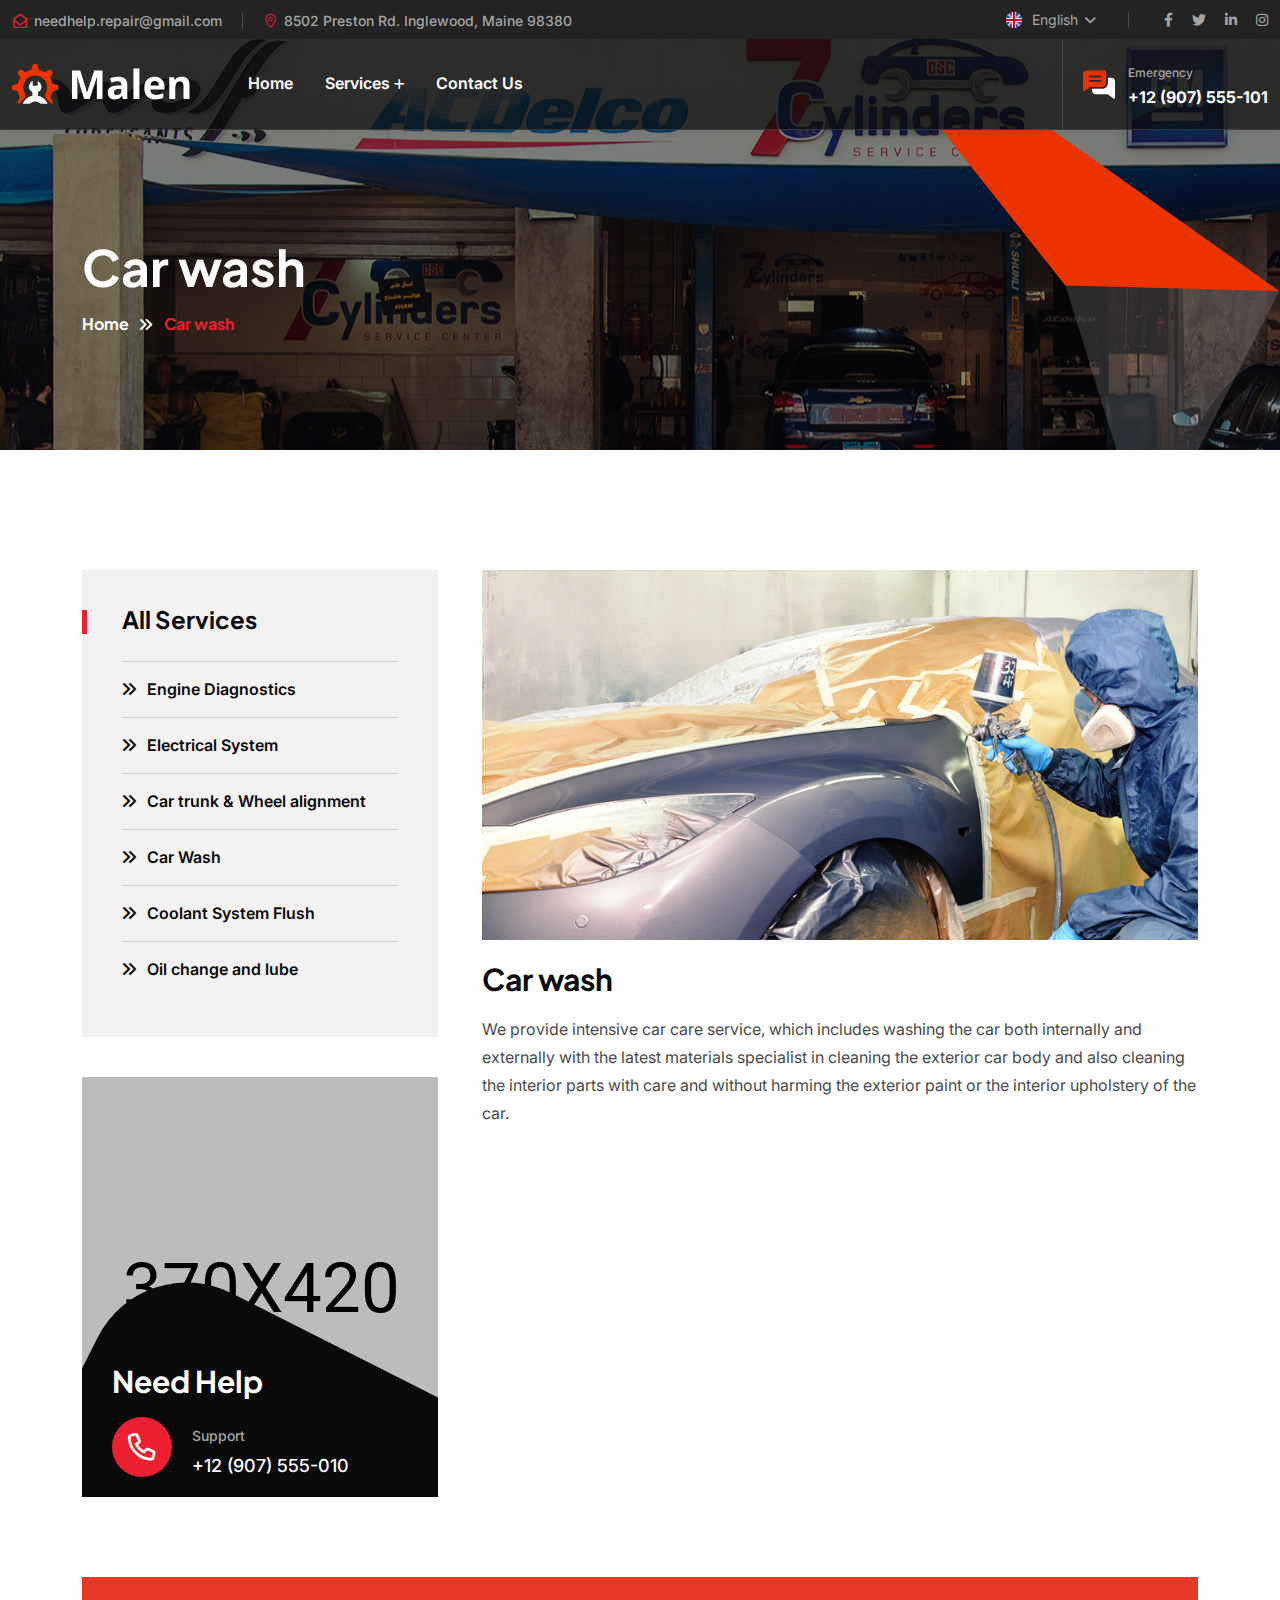
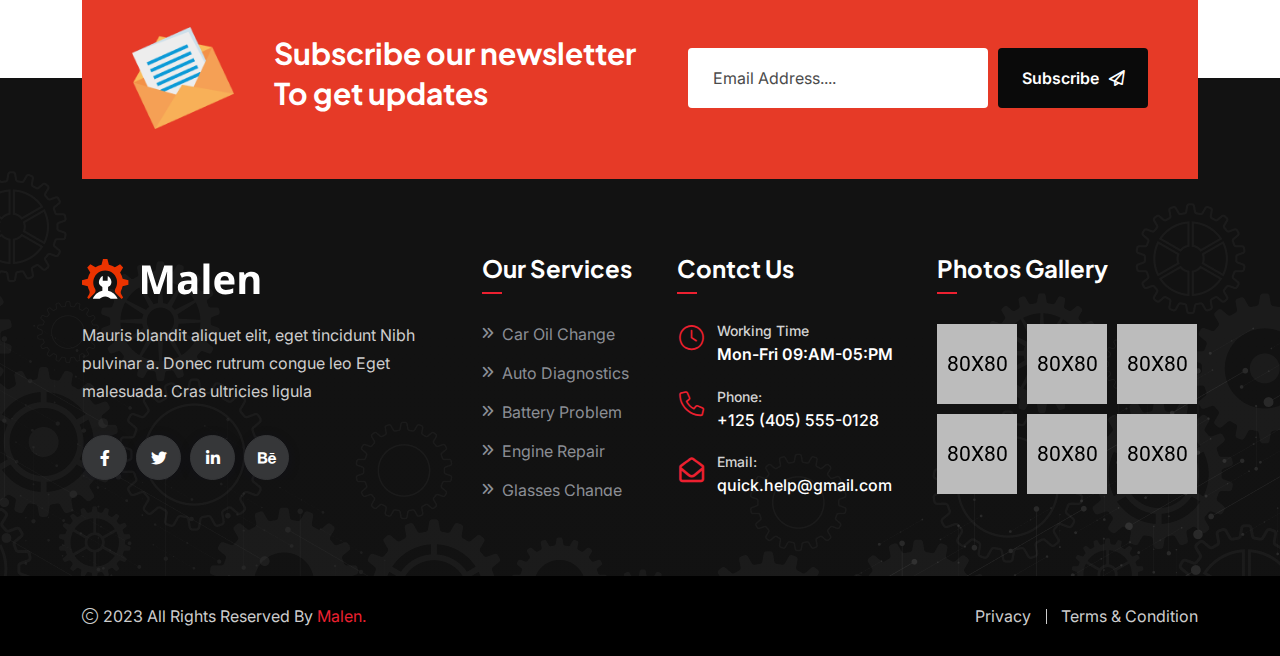
<file: car-wash.html>
<!doctype html>
<html dir="ltr" class="no-js" lang="zxx">

<head>
    <meta charset="utf-8">
    <meta http-equiv="x-ua-compatible" content="ie=edge">
    <title>Car wash</title>
    <meta name="author" content="Angfuzsoft">
    <meta name="description" content="Malen - Car Repair and Services HTML Template">
    <meta name="keywords" content="Malen - Car Repair and Services HTML Template">
    <meta name="robots" content="INDEX,FOLLOW">

    <!-- Mobile Specific Metas -->
    <meta name="viewport" content="width=device-width, initial-scale=1, shrink-to-fit=no">

    <!-- Favicons - Place favicon.ico in the root directory -->
    <link rel="apple-touch-icon" sizes="57x57" href="assets/img/favicons/apple-icon-57x57.png">
    <link rel="apple-touch-icon" sizes="60x60" href="assets/img/favicons/apple-icon-60x60.png">
    <link rel="apple-touch-icon" sizes="72x72" href="assets/img/favicons/apple-icon-72x72.png">
    <link rel="apple-touch-icon" sizes="76x76" href="assets/img/favicons/apple-icon-76x76.png">
    <link rel="apple-touch-icon" sizes="114x114" href="assets/img/favicons/apple-icon-114x114.png">
    <link rel="apple-touch-icon" sizes="120x120" href="assets/img/favicons/apple-icon-120x120.png">
    <link rel="apple-touch-icon" sizes="144x144" href="assets/img/favicons/apple-icon-144x144.png">
    <link rel="apple-touch-icon" sizes="152x152" href="assets/img/favicons/apple-icon-152x152.png">
    <link rel="apple-touch-icon" sizes="180x180" href="assets/img/favicons/apple-icon-180x180.png">
    <link rel="icon" type="image/png" sizes="192x192" href="assets/img/favicons/android-icon-192x192.png">
    <link rel="icon" type="image/png" sizes="32x32" href="assets/img/favicons/favicon-32x32.png">
    <link rel="icon" type="image/png" sizes="96x96" href="assets/img/favicons/favicon-96x96.png">
    <link rel="icon" type="image/png" sizes="16x16" href="assets/img/favicons/favicon-16x16.png">
    <link rel="manifest" href="assets/img/favicons/manifest.json">
    <meta name="msapplication-TileColor" content="#ffffff">
    <meta name="msapplication-TileImage" content="assets/img/favicons/ms-icon-144x144.png">
    <meta name="theme-color" content="#ffffff">

    <!--==============================
	  Google Fonts
	============================== -->
    <link rel="preconnect" href="https://fonts.googleapis.com">
    <link rel="preconnect" href="https://fonts.gstatic.com" crossorigin>
    <link href="https://fonts.googleapis.com/css2?family=Inter:wght@300;400;500;600;700;800;900&family=Plus+Jakarta+Sans:wght@300;400;500;600;700;800&display=swap" rel="stylesheet">

    <!--==============================
	    All CSS File
	============================== -->
    <!-- Bootstrap -->
    <link rel="stylesheet" href="assets/css/bootstrap.min.css">
    <!-- Fontawesome Icon -->
    <link rel="stylesheet" href="assets/css/fontawesome.min.css">
    <!-- Magnific Popup -->
    <link rel="stylesheet" href="assets/css/magnific-popup.min.css">
    <!-- Slick Slider -->
    <link rel="stylesheet" href="assets/css/slick.min.css">
    <!-- odometer -->
    <link rel="stylesheet" href="assets/css/odometer-theme-default.css">
    <!-- Theme Custom CSS -->
    <link rel="stylesheet" href="assets/css/style.css">

</head>

<body>


    <!--[if lte IE 9]>
    	<p class="browserupgrade">You are using an <strong>outdated</strong> browser. Please <a href="https://browsehappy.com/">upgrade your browser</a> to improve your experience and security.</p>
  <![endif]-->



    <!--********************************
   		Code Start From Here 
	******************************** -->



    <!--==============================
     Preloader
  ==============================-->
    <div class="preloader ">
        <button class="th-btn style2 preloaderCls">Cancel Preloader </button>
        <div class="preloader-inner">
            <div class="loader">
                <div class="line"></div>
                <div class="line"></div>
                <div class="line"></div>
                <div class="line"></div>
                <div class="line"></div>
                <div class="line"></div>
                <div class="subline"></div>
                <div class="subline"></div>
                <div class="subline"></div>
                <div class="subline"></div>
                <div class="subline"></div>
                <div class="loader-circle-1">
                    <div class="loader-circle-2"></div>
                </div>
                <div class="needle"></div>
                <div class="loading">Loading</div>
            </div>
        </div>
    </div>
    <!--==============================
    Sidemenu
============================== -->
    <div class="sidemenu-wrapper d-none d-lg-block ">
        <div class="sidemenu-content">
            <button class="closeButton sideMenuCls"><i class="far fa-times"></i></button>
            <div class="widget woocommerce widget_shopping_cart">
                <h3 class="widget_title">Shopping cart</h3>
                <div class="widget_shopping_cart_content">
                    <ul class="woocommerce-mini-cart cart_list product_list_widget ">
                        <li class="woocommerce-mini-cart-item mini_cart_item">
                            <a href="#" class="remove remove_from_cart_button"><i class="far fa-times"></i></a>
                            <a href="#"><img src="assets/img/product/product_thumb_1_1.jpg" alt="Cart Image">Suspension-Coil</a>
                            <span class="quantity">1 ×
                                <span class="woocommerce-Price-amount amount">
                                    <span class="woocommerce-Price-currencySymbol">$</span>94</span>,
                            </span>
                        </li>
                        <li class="woocommerce-mini-cart-item mini_cart_item">
                            <a href="#" class="remove remove_from_cart_button"><i class="far fa-times"></i></a>
                            <a href="#"><img src="assets/img/product/product_thumb_1_2.jpg" alt="Cart Image">absorbers Brake</a>
                            <span class="quantity">1 ×
                                <span class="woocommerce-Price-amount amount">
                                    <span class="woocommerce-Price-currencySymbol">$</span>89</span>
                            </span>
                        </li>
                        <li class="woocommerce-mini-cart-item mini_cart_item">
                            <a href="#" class="remove remove_from_cart_button"><i class="far fa-times"></i></a>
                            <a href="#"><img src="assets/img/product/product_thumb_1_3.jpg" alt="Cart Image">Motorcycle-Shock</a>
                            <span class="quantity">1 ×
                                <span class="woocommerce-Price-amount amount">
                                    <span class="woocommerce-Price-currencySymbol">$</span>75</span>
                            </span>
                        </li>
                        <li class="woocommerce-mini-cart-item mini_cart_item">
                            <a href="#" class="remove remove_from_cart_button"><i class="far fa-times"></i></a>
                            <a href="#"><img src="assets/img/product/product_thumb_1_4.jpg" alt="Cart Image">Body Spring</a>
                            <span class="quantity">1 ×
                                <span class="woocommerce-Price-amount amount">
                                    <span class="woocommerce-Price-currencySymbol">$</span>72</span>
                            </span>
                        </li>
                        <li class="woocommerce-mini-cart-item mini_cart_item">
                            <a href="#" class="remove remove_from_cart_button"><i class="far fa-times"></i></a>
                            <a href="#"><img src="assets/img/product/product_thumb_1_5.jpg" alt="Cart Image">Body Spring</a>
                            <span class="quantity">1 ×
                                <span class="woocommerce-Price-amount amount">
                                    <span class="woocommerce-Price-currencySymbol">$</span>81</span>
                            </span>
                        </li>
                    </ul>
                    <p class="woocommerce-mini-cart__total total">
                        <strong>Subtotal:</strong>
                        <span class="woocommerce-Price-amount amount">
                            <span class="woocommerce-Price-currencySymbol">$</span>43</span>
                    </p>
                    <p class="woocommerce-mini-cart__buttons buttons">
                        <a href="cart.html" class="th-btn wc-forward">View cart</a>
                        <a href="checkout.html" class="th-btn checkout wc-forward">Checkout</a>
                    </p>
                </div>
            </div>
        </div>
    </div>
    <div class="popup-search-box d-none d-lg-block">
        <button class="searchClose"><i class="fal fa-times"></i></button>
        <form action="#">
            <input type="text" placeholder="What are you looking for?">
            <button type="submit"><i class="fal fa-search"></i></button>
        </form>
    </div>
    <!--==============================
    Mobile Menu
  ============================== -->
  <div class="th-menu-wrapper">
    <div class="th-menu-area">
        <div class="mobile-logo">
            <a href="index.html"><img src="assets/img/logo-white.svg" alt="Malen"></a>
            <div class="close-menu">
                <button class="th-menu-toggle"><i class="fal fa-times"></i></button>
            </div>
        </div>
        <div class="th-mobile-menu">
            <ul>
                <li>
                    <a href="index.html">Home</a>
                </li>
                <li class="menu-item-has-children">
                    <a href="engine-diagnostics.html">Services</a>
                    <ul class="sub-menu">
                        <li>
                            <a href="engine-diagnostics.html">Engine Diagnostics</a>

                        </li>
                        <li>
                            <a href="electrical-system.html">Electrical System</a>

                        </li>
                        <li>
                            <a href="car-trunk-wheel-alignment.html">Car trunk & Wheel alignment</a>

                        </li>
                        <li>
                            <a href="car-wash.html">Car Wash</a>

                        </li>
                        <li>
                            <a href="coolant-syste-flush.html">Coolant System Flush</a>

                        </li>
                        <li>
                            <a href="oil-change-and-lube.html">Oil change and lube</a>
                        </li>
                    </ul>
                </li>

                <li>
                    <a href="contact.html">Contact Us</a>

                </li>
            </ul>
        </div>
    </div>
</div>
<!--==============================
Header Area
==============================-->
<header class="th-header header-layout2 header-absolute">
    <div class="header-top">
        <div class="container">
            <div class="row justify-content-center justify-content-lg-between align-items-center gy-2">
                <div class="col-auto d-none d-md-block">
                    <div class="header-links">
                        <ul>
                            <li><i class="fa-regular fa-envelope-open"></i><a href="mailto:needhelp.repair@gmail.com">needhelp.repair@gmail.com</a></li>
                            <li><i class="fal fa-location-dot"></i>8502 Preston Rd. Inglewood, Maine 98380</li>
                        </ul>
                    </div>
                </div>
                <div class="col-auto">
                    <div class="header-right">
                        <div class="langauge">
                            <img src="assets/img/icon/fag.svg" alt="">
                            <select class="form-select nice-select">
                                <option selected="">English</option>
                                <option>Hindi</option>
                            </select>
                        </div>
                        <div class="header-social">
                            <a href="https://www.facebook.com/"><i class="fab fa-facebook-f"></i></a>
                            <a href="https://www.twitter.com/"><i class="fab fa-twitter"></i></a>
                            <a href="https://www.linkedin.com/"><i class="fab fa-linkedin-in"></i></a>
                            <a href="https://www.instagram.com/"><i class="fab fa-instagram"></i></a>
                        </div>
                    </div>
                </div>
            </div>
        </div>
    </div>
    <div class="sticky-wrapper">
        <!-- Main Menu Area -->
        <div class="menu-area">
            <div class="container">
                <div class="row align-items-center justify-content-between">
                    <div class="col-auto">
                        <div class="header-logo">
                            <a href="index.html"><img src="assets/img/logo-white.svg" alt="Malen"></a>
                        </div>
                    </div>
                    <div class="col-auto me-xl-auto">
                        <nav class="main-menu d-none d-lg-inline-block">
                            <ul>
                                <li>
                                    <a href="index.html">Home</a>
                                </li>
                                <li class="menu-item-has-children">
                                    <a href="engine-diagnostics.html">Services</a>
                                    <ul class="sub-menu">
                                        <li>
                                            <a href="engine-diagnostics.html">Engine Diagnostics</a>
            
                                        </li>
                                        <li>
                                            <a href="electrical-system.html">Electrical System</a>
            
                                        </li>
                                        <li>
                                            <a href="car-trunk-wheel-alignment.html">Car trunk & Wheel alignment</a>
            
                                        </li>
                                        <li>
                                            <a href="car-wash.html">Car Wash</a>
            
                                        </li>
                                        <li>
                                            <a href="coolant-syste-flush.html">Coolant System Flush</a>
            
                                        </li>
                                        <li>
                                            <a href="oil-change-and-lube.html">Oil change and lube</a>
                                        </li>
                                    </ul>
                                </li>
                                <li>
                                    <a href="contact.html">Contact Us</a>

                                </li>
                            </ul>
                        </nav>
                    </div>
                    <div class="col-auto">
                        <div class="header-button">
                            <div class="header-info">
                                <div class="header-info_icon">
                                    <a href="tel:+12907555-101"><img src="assets/img/icon/comment.svg" alt=""></a>
                                </div>
                                <div class="media-body">
                                    <span class="header-info_label">Emergency</span>
                                    <p class="header-info_link"><a href="tel:+12907555-101">+12 (907) 555-101</a>
                                    </p>
                                </div>
                            </div>
                            <button type="button" class="th-menu-toggle d-inline-block d-lg-none"><i class="far fa-bars"></i></button>
                        </div>
                    </div>
                </div>
            </div>
        </div>
        <div class="logo-shape2"><img src="assets/img/logo-shape2.svg" alt=""></div>
    </div>
</header>
    <!--==============================
    Breadcumb
============================== -->
    <div class="breadcumb-wrapper " style="background: url('assets/img/new_imgs/1920x820  Welcome to our company.png');">
        <div class="container">
            <div class="breadcumb-content">
                <h1 class="breadcumb-title">Car wash</h1>
                <div class="breadcumb-menu-wrapper">
                    <ul class="breadcumb-menu">
                        <li><a href="index.html">Home</a></li>
                        <li>Car wash</li>
                    </ul>
                </div>
            </div>
        </div>
        <div class="breadcump-shape shape-mockup" data-bottom="0%" data-right="0%"><img src="assets/img/shape/shape_2.png" alt=""></div>
    </div>
    <!--==============================
    Service Area
==============================-->
    <section class="space-top space-extra-bottom">
        <div class="container">
            <div class="row  flex-row-reverse">
                <div class="col-xxl-8 col-lg-8">
                    <div class="page-single service-single">
                        <div class="page-img">
                            <img src="assets/img/new_imgs/Artboard 2.png" alt="Service Image">
                        </div>
                        <div class="page-content">
                            <h2 class="h4">Car wash</h2>
                            <p>We provide intensive car care service, which includes washing the car both internally and externally with the latest materials specialist in cleaning the exterior car body and also cleaning the interior parts with care and without harming the exterior paint or the interior upholstery of the car.</p>
                            
                            <!-- <div class="row gy-4 mb-4 justify-content-center">
                                <div class="col-lg-6">
                                    <div class="page-img">
                                        <img src="assets/img/service/service_inner_1.jpg" alt="service Image">
                                    </div>
                                </div>
                                <div class="col-lg-6">
                                    <div class="checklist">
                                        <ul>
                                            <li>Accurate Diagnosis & Repair
                                            </li>
                                            <li>Customer Care & Convenience
                                            </li>
                                            <li>Certified Technicians</li>
                                            <li>Expert Technicians</li>
                                            <li>Detect and Solve Minor
                                                Issues</li>
                                            <li>Reduced Spare Parts and
                                                Service Charges</li>
                                        </ul>
                                    </div>
                                </div>
                            </div> -->
                            <!-- <div class="accordion-area accordion" id="faqAccordion">


                                <div class="accordion-card active">
                                    <div class="accordion-header" id="collapse-item-1">
                                        <button class="accordion-button " type="button" data-bs-toggle="collapse" data-bs-target="#collapse-1" aria-expanded="true" aria-controls="collapse-1">How long do repairs take on a car?</button>
                                    </div>
                                    <div id="collapse-1" class="accordion-collapse collapse show" aria-labelledby="collapse-item-1" data-bs-parent="#faqAccordion">
                                        <div class="accordion-body">
                                            <p class="faq-text">The time it takes to paint a car repair depends on various
                                                factors, such as the extent of damage, the size of the area to be painted,
                                                the type of paint used</p>
                                        </div>
                                    </div>
                                </div>


                                <div class="accordion-card ">
                                    <div class="accordion-header" id="collapse-item-2">
                                        <button class="accordion-button collapsed" type="button" data-bs-toggle="collapse" data-bs-target="#collapse-2" aria-expanded="false" aria-controls="collapse-2">How long does it take to paint a car repair?</button>
                                    </div>
                                    <div id="collapse-2" class="accordion-collapse collapse " aria-labelledby="collapse-item-2" data-bs-parent="#faqAccordion">
                                        <div class="accordion-body">
                                            <p class="faq-text">The time it takes to paint a car repair depends on various
                                                factors, such as the extent of damage, the size of the area to be painted,
                                                the type of paint used</p>
                                        </div>
                                    </div>
                                </div>


                                <div class="accordion-card ">
                                    <div class="accordion-header" id="collapse-item-3">
                                        <button class="accordion-button collapsed" type="button" data-bs-toggle="collapse" data-bs-target="#collapse-3" aria-expanded="false" aria-controls="collapse-3">How long does car paint take to dry touch?</button>
                                    </div>
                                    <div id="collapse-3" class="accordion-collapse collapse " aria-labelledby="collapse-item-3" data-bs-parent="#faqAccordion">
                                        <div class="accordion-body">
                                            <p class="faq-text">The time it takes to paint a car repair depends on various
                                                factors, such as the extent of damage, the size of the area to be painted,
                                                the type of paint used</p>
                                        </div>
                                    </div>
                                </div>
                            </div> -->
                        </div>
                    </div>
                </div>
                <div class="col-xxl-4 col-lg-4">
                    <aside class="sidebar-area">
                        <div class="widget widget_categories  ">
                            <h3 class="widget_title">All Services</h3>
                            <ul>
                                <li>
                                    <a href="engine-diagnostics.html">Engine Diagnostics</a>

                                </li>
                                <li>
                                    <a href="electrical-system.html">Electrical System</a>

                                </li>
                                <li>
                                    <a href="car-trunk-wheel-alignment.html">Car trunk & Wheel alignment</a>

                                </li>
                                <li>
                                    <a href="car-wash.html">Car Wash</a>

                                </li>
                                <li>
                                    <a href="coolant-syste-flush.html">Coolant System Flush</a>

                                </li>
                                <li>
                                    <a href="oil-change-and-lube.html">Oil change and lube</a>

                                </li>
                            </ul>
                        </div>
                        <div class="widget_banner  " data-bg-src="assets/img/bg/widget_bg_1.jpg">
                            <div class="widget_wrapper">
                                <h4 class="widget_title">Need Help</h4>
                                <div class="widget-banner">
                                    <div class="widget-icon">
                                        <a href="tel:+1539873657" class="play-btn"><i class="fa-regular fa-phone"></i></a>
                                    </div>
                                    <div class="widget-content">
                                        <span class="widget_desc">Support</span>
                                        <a href="tel:+12907555-010" class="banner-link">+12 (907) 555-010</a>
                                    </div>
                                </div>
                            </div>
                        </div>
                    </aside>
                </div>
            </div>
        </div>
    </section>
    <div class="newsletter-sec" data-pos-for=".footer-layout2" data-sec-pos="bottom-half">
        <div class="container">
            <div class="newsletter-area style2">
                <div class="row gx-0 align-items-center">
                    <div class="col-lg-6">
                        <div class="newsletter-wrapper">
                            <div class="newsletter-image jump">
                                <img src="assets/img/shape/mail.png" alt="">
                            </div>
                            <h4 class="h4 newsletter-title text-white">Subscribe our newsletter To get updates</h4>
                        </div>
                    </div>
                    <div class="col-lg-6">
                        <div class="newsletter-form-wrapper">
                            <form class="newsletter-form">
                                <input class="form-control " type="email" placeholder="Email Address...." required="">
                                <button type="submit" class="th-btn style3"><span>Subscribe<span class="icon"><i class="fa-regular fa-paper-plane"></i></span></span></button>
                            </form>
                        </div>
                    </div>
                </div>
            </div>
        </div>
    </div>
    <!--==============================
	Footer Area
==============================-->
    <footer class="footer-wrapper newsletter-sec footer-layout2">
        <div class="widget-area">
            <div class="container">
                <div class="row justify-content-between">
                    <div class="col-md-6 col-xxl-3 col-xl-4">
                        <div class="widget footer-widget">
                            <div class="th-widget-about">
                                <div class="about-logo">
                                    <a href="index.html"><img src="assets/img/logo-white.svg" alt="Malen"></a>
                                </div>
                                <p class="about-text">Mauris blandit aliquet elit, eget tincidunt Nibh pulvinar a. Donec rutrum congue leo Eget malesuada. Cras ultricies ligula</p>
                                <div class="th-social">
                                    <a href="https://www.facebook.com/"><i class="fab fa-facebook-f"></i></a>
                                    <a href="https://www.twitter.com/"><i class="fab fa-twitter"></i></a>
                                    <a href="https://www.linkedin.com/"><i class="fab fa-linkedin-in"></i></a>
                                    <a href="https://www.behance.net/"><i class="fa-brands fa-behance"></i></a>
                                </div>
                            </div>
                        </div>
                    </div>
                    <div class="col-md-6 col-xl-auto">
                        <div class="widget widget_nav_menu footer-widget">
                            <h3 class="widget_title">Our Services</h3>
                            <div class="menu-all-pages-container">
                                <ul class="menu">
                                    <li><a href="service-details.html">Car Oil Change</a></li>
                                    <li><a href="service-details.html">Auto Diagnostics</a></li>
                                    <li><a href="service-details.html">Battery Problem</a></li>
                                    <li><a href="service-details.html">Engine Repair</a></li>
                                    <li><a href="service-details.html">Glasses Change</a></li>
                                </ul>
                            </div>
                        </div>
                    </div>
                    <div class="col-md-6 col-xl-auto">
                        <div class="widget footer-widget">
                            <h3 class="widget_title">Contct Us</h3>
                            <div class="th-widget-contact">
                                <div class="info-box">
                                    <div class="info-box_icon">
                                        <i class="fa-light fa-clock"></i>
                                    </div>
                                    <p class="info-box_text">
                                        <span class="info-box_label">Working Time</span>
                                        Mon-Fri 09:AM-05:PM
                                    </p>
                                </div>
                                <div class="info-box">
                                    <div class="info-box_icon">
                                        <i class="fa-sharp fa-light fa-phone"></i>
                                    </div>
                                    <p class="info-box_text">
                                        <span class="info-box_label">Phone:</span>
                                        <a href="tel:+1254055550128" class="info-box_link">+125 (405) 555-0128</a>
                                    </p>
                                </div>
                                <div class="info-box">
                                    <div class="info-box_icon">
                                        <i class="fa-regular fa-envelope-open"></i>
                                    </div>
                                    <p class="info-box_text">
                                        <span class="info-box_label">Email:</span>
                                        <a href="mailto:quick.help@gmail.com" class="info-box_link">quick.help@gmail.com</a>
                                    </p>
                                </div>
                            </div>
                        </div>
                    </div>
                    <div class="col-md-6 col-xl-3">
                        <div class="widget footer-widget">
                            <h3 class="widget_title">Photos Gallery</h3>
                            <div class="sidebar-gallery">
                                <div class="gallery-thumb">
                                    <img src="assets/img/widget/gallery_1_1.jpg" alt="Gallery Image">
                                    <a href="assets/img/widget/gallery_1_1.jpg" class="gallery-btn popup-image"><i class="fab fa-instagram"></i></a>
                                </div>
                                <div class="gallery-thumb">
                                    <img src="assets/img/widget/gallery_1_2.jpg" alt="Gallery Image">
                                    <a href="assets/img/widget/gallery_1_2.jpg" class="gallery-btn popup-image"><i class="fab fa-instagram"></i></a>
                                </div>
                                <div class="gallery-thumb">
                                    <img src="assets/img/widget/gallery_1_3.jpg" alt="Gallery Image">
                                    <a href="assets/img/widget/gallery_1_3.jpg" class="gallery-btn popup-image"><i class="fab fa-instagram"></i></a>
                                </div>
                                <div class="gallery-thumb">
                                    <img src="assets/img/widget/gallery_1_4.jpg" alt="Gallery Image">
                                    <a href="assets/img/widget/gallery_1_4.jpg" class="gallery-btn popup-image"><i class="fab fa-instagram"></i></a>
                                </div>
                                <div class="gallery-thumb">
                                    <img src="assets/img/widget/gallery_1_5.jpg" alt="Gallery Image">
                                    <a href="assets/img/widget/gallery_1_5.jpg" class="gallery-btn popup-image"><i class="fab fa-instagram"></i></a>
                                </div>
                                <div class="gallery-thumb">
                                    <img src="assets/img/widget/gallery_1_6.jpg" alt="Gallery Image">
                                    <a href="assets/img/widget/gallery_1_6.jpg" class="gallery-btn popup-image"><i class="fab fa-instagram"></i></a>
                                </div>
                            </div>
                        </div>
                    </div>
                </div>
            </div>
        </div>
        <div class="copyright-wrap">
            <div class="container">
                <div class="row align-items-center">
                    <div class="col-lg-6">
                        <p class="copyright-text"><i class="fal fa-copyright"></i> 2023 All Rights Reserved By <a href="#">Malen.</a></p>
                    </div>
                    <div class="col-lg-6">
                        <div class="footer-links">
                            <ul>
                                <li><a href="contact.html">Privacy</a></li>
                                <li><a href="contact.html">Terms &amp; Condition</a></li>
                            </ul>
                        </div>
                    </div>
                </div>
            </div>
        </div>
        <div class="shape-mockup" data-bottom="0%" data-left="0%"><img src="assets/img/shape/footer_shape_1.png" alt="shape">
        </div>
        <div class="shape-mockup" data-bottom="0%" data-right="0%"><img src="assets/img/shape/footer_shape_2.png" alt="shape"></div>
        <!-- Scroll To Top -->
        <div class="scroll-top">
            <svg class="progress-circle svg-content" width="100%" height="100%" viewBox="-1 -1 102 102">
                <path d="M50,1 a49,49 0 0,1 0,98 a49,49 0 0,1 0,-98" style="transition: stroke-dashoffset 10ms linear 0s; stroke-dasharray: 307.919, 307.919; stroke-dashoffset: 307.919;">
                </path>
            </svg>
        </div>

    </footer>

    <!--********************************
			Code End  Here 
	******************************** -->


    <!--==============================
    All Js File
============================== -->
    <!-- Jquery -->
    <script src="assets/js/vendor/jquery-3.6.0.min.js"></script>
    <!-- Slick Slider -->
    <script src="assets/js/slick.min.js"></script>
    <!-- Bootstrap -->
    <script src="assets/js/bootstrap.min.js"></script>
    <!-- Magnific Popup -->
    <script src="assets/js/jquery.magnific-popup.min.js"></script>
    <!-- Counter Up -->
    <script src="assets/js/countdown.js"></script>
    <!-- Range Slider -->
    <script src="assets/js/jquery-ui.min.js"></script>
    <!-- imagesloaded  -->
    <script src="assets/js/imagesloaded.pkgd.min.js"></script>
    <!-- circle-progress -->
    <script src="assets/js/circle-progress.js"></script>
    <!-- Isotope Filter -->
    <script src="assets/js/isotope.pkgd.min.js"></script>
    <!-- odometer -->
    <script src="assets/js/odometer.js"></script>
    <!-- appear -->
    <script src="assets/js/appear-2.js"></script>
    <!-- tilt -->
    <script src="assets/js/tilt.min.js"></script>
    <!-- Nice Select -->
    <script src="assets/js/nice-select.min.js"></script>
    <!-- wow -->
    <script src="assets/js/wow.min.js"></script>
    <!-- Main Js File -->
    <script src="assets/js/main.js"></script>

</body>

</html>
</file>
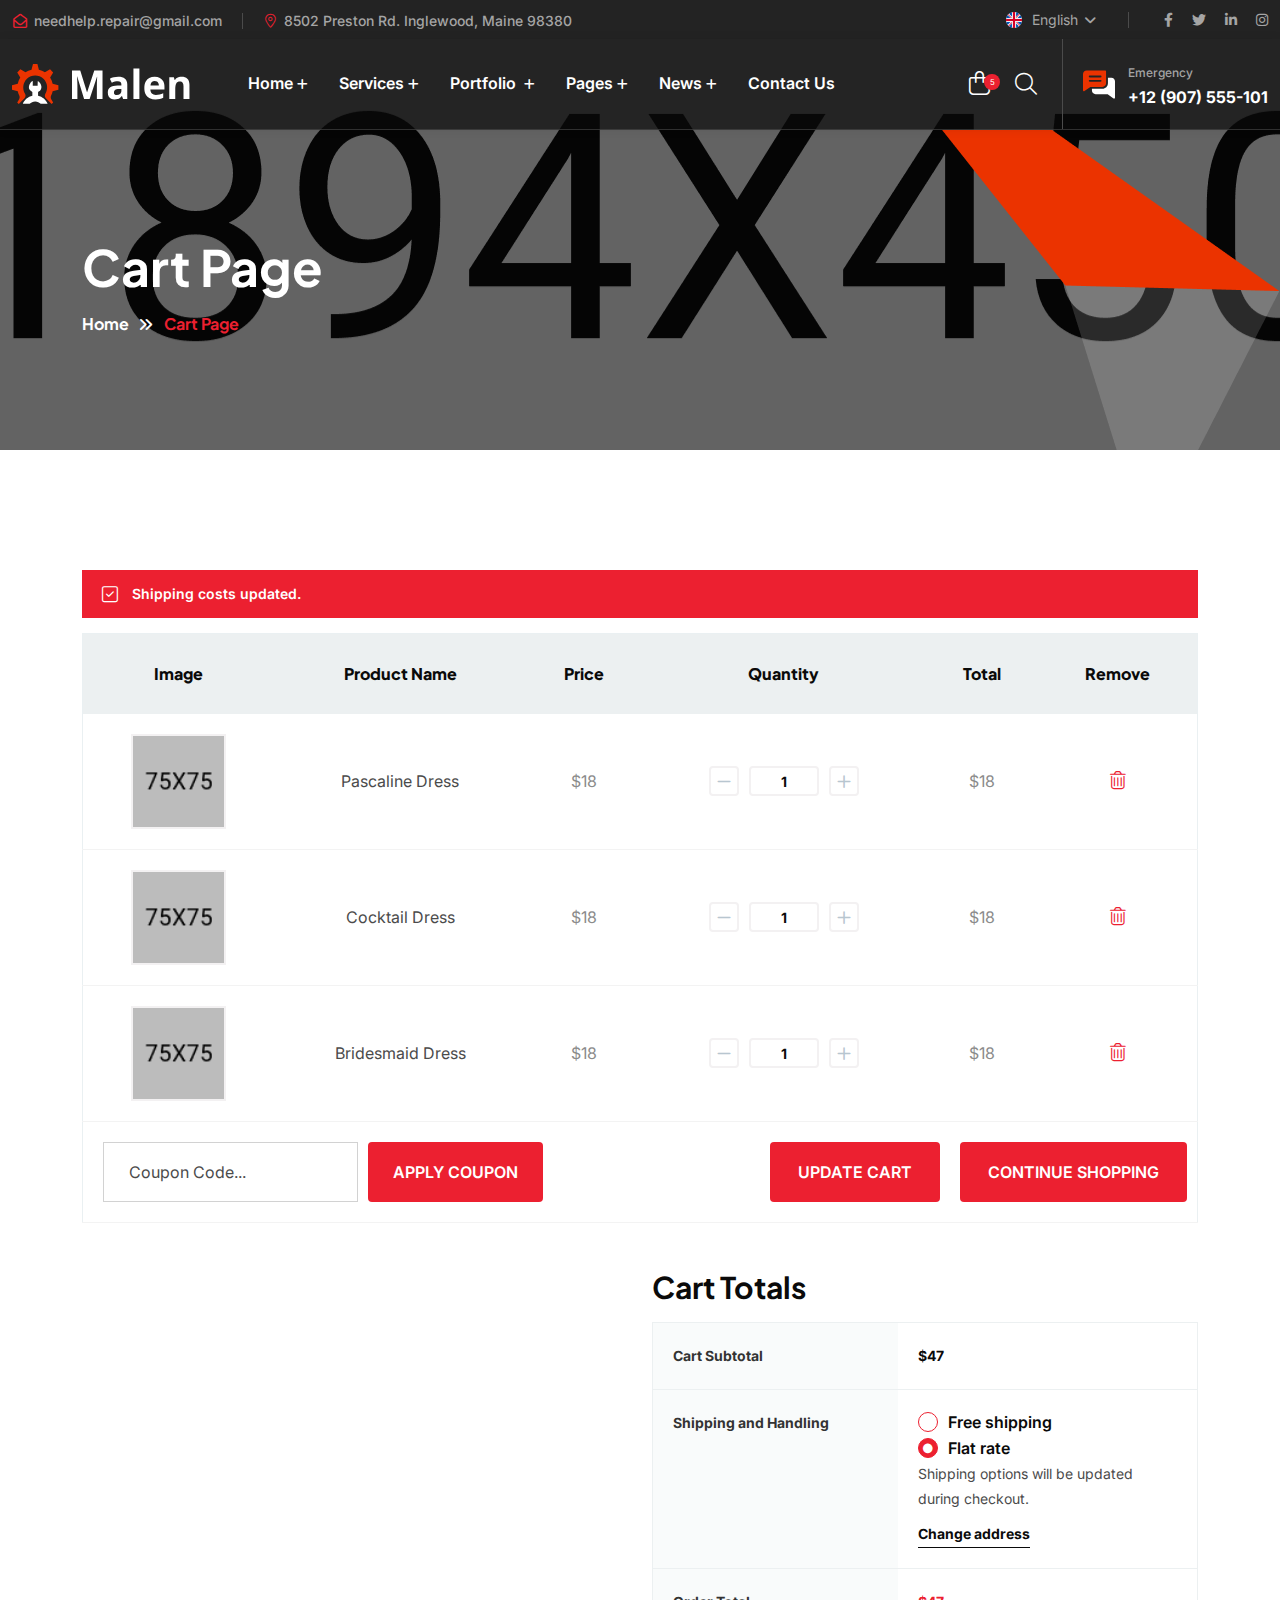
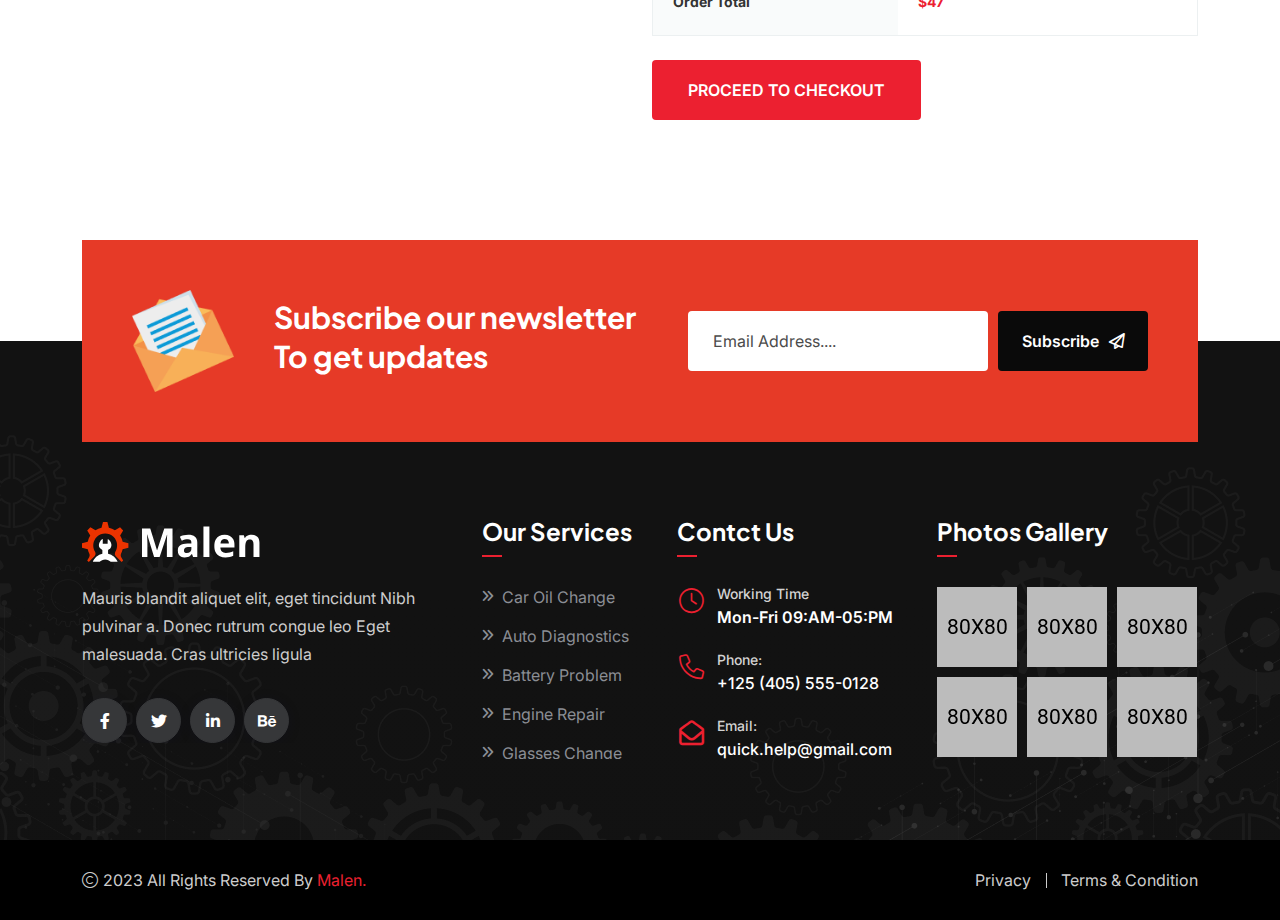
<file: cart.html>
<!doctype html>
<html dir="ltr" class="no-js" lang="zxx">

<head>
    <meta charset="utf-8">
    <meta http-equiv="x-ua-compatible" content="ie=edge">
    <title>Malen - Car Repair and Services HTML Template - Cart</title>
    <meta name="author" content="Angfuzsoft">
    <meta name="description" content="Malen - Car Repair and Services HTML Template">
    <meta name="keywords" content="Malen - Car Repair and Services HTML Template">
    <meta name="robots" content="INDEX,FOLLOW">

    <!-- Mobile Specific Metas -->
    <meta name="viewport" content="width=device-width, initial-scale=1, shrink-to-fit=no">

    <!-- Favicons - Place favicon.ico in the root directory -->
    <link rel="apple-touch-icon" sizes="57x57" href="assets/img/favicons/apple-icon-57x57.png">
    <link rel="apple-touch-icon" sizes="60x60" href="assets/img/favicons/apple-icon-60x60.png">
    <link rel="apple-touch-icon" sizes="72x72" href="assets/img/favicons/apple-icon-72x72.png">
    <link rel="apple-touch-icon" sizes="76x76" href="assets/img/favicons/apple-icon-76x76.png">
    <link rel="apple-touch-icon" sizes="114x114" href="assets/img/favicons/apple-icon-114x114.png">
    <link rel="apple-touch-icon" sizes="120x120" href="assets/img/favicons/apple-icon-120x120.png">
    <link rel="apple-touch-icon" sizes="144x144" href="assets/img/favicons/apple-icon-144x144.png">
    <link rel="apple-touch-icon" sizes="152x152" href="assets/img/favicons/apple-icon-152x152.png">
    <link rel="apple-touch-icon" sizes="180x180" href="assets/img/favicons/apple-icon-180x180.png">
    <link rel="icon" type="image/png" sizes="192x192" href="assets/img/favicons/android-icon-192x192.png">
    <link rel="icon" type="image/png" sizes="32x32" href="assets/img/favicons/favicon-32x32.png">
    <link rel="icon" type="image/png" sizes="96x96" href="assets/img/favicons/favicon-96x96.png">
    <link rel="icon" type="image/png" sizes="16x16" href="assets/img/favicons/favicon-16x16.png">
    <link rel="manifest" href="assets/img/favicons/manifest.json">
    <meta name="msapplication-TileColor" content="#ffffff">
    <meta name="msapplication-TileImage" content="assets/img/favicons/ms-icon-144x144.png">
    <meta name="theme-color" content="#ffffff">

    <!--==============================
	  Google Fonts
	============================== -->
    <link rel="preconnect" href="https://fonts.googleapis.com">
    <link rel="preconnect" href="https://fonts.gstatic.com" crossorigin>
    <link href="https://fonts.googleapis.com/css2?family=Inter:wght@300;400;500;600;700;800;900&family=Plus+Jakarta+Sans:wght@300;400;500;600;700;800&display=swap" rel="stylesheet">

    <!--==============================
	    All CSS File
	============================== -->
    <!-- Bootstrap -->
    <link rel="stylesheet" href="assets/css/bootstrap.min.css">
    <!-- Fontawesome Icon -->
    <link rel="stylesheet" href="assets/css/fontawesome.min.css">
    <!-- Magnific Popup -->
    <link rel="stylesheet" href="assets/css/magnific-popup.min.css">
    <!-- Slick Slider -->
    <link rel="stylesheet" href="assets/css/slick.min.css">
    <!-- odometer -->
    <link rel="stylesheet" href="assets/css/odometer-theme-default.css">
    <!-- Theme Custom CSS -->
    <link rel="stylesheet" href="assets/css/style.css">

</head>

<body>


    <!--[if lte IE 9]>
    	<p class="browserupgrade">You are using an <strong>outdated</strong> browser. Please <a href="https://browsehappy.com/">upgrade your browser</a> to improve your experience and security.</p>
  <![endif]-->



    <!--********************************
   		Code Start From Here 
	******************************** -->



    <!--==============================
     Preloader
  ==============================-->
    <div class="preloader ">
        <button class="th-btn style2 preloaderCls">Cancel Preloader </button>
        <div class="preloader-inner">
            <div class="loader">
                <div class="line"></div>
                <div class="line"></div>
                <div class="line"></div>
                <div class="line"></div>
                <div class="line"></div>
                <div class="line"></div>
                <div class="subline"></div>
                <div class="subline"></div>
                <div class="subline"></div>
                <div class="subline"></div>
                <div class="subline"></div>
                <div class="loader-circle-1">
                    <div class="loader-circle-2"></div>
                </div>
                <div class="needle"></div>
                <div class="loading">Loading</div>
            </div>
        </div>
    </div>
    <!--==============================
    Sidemenu
============================== -->
    <div class="sidemenu-wrapper d-none d-lg-block ">
        <div class="sidemenu-content">
            <button class="closeButton sideMenuCls"><i class="far fa-times"></i></button>
            <div class="widget woocommerce widget_shopping_cart">
                <h3 class="widget_title">Shopping cart</h3>
                <div class="widget_shopping_cart_content">
                    <ul class="woocommerce-mini-cart cart_list product_list_widget ">
                        <li class="woocommerce-mini-cart-item mini_cart_item">
                            <a href="#" class="remove remove_from_cart_button"><i class="far fa-times"></i></a>
                            <a href="#"><img src="assets/img/product/product_thumb_1_1.jpg" alt="Cart Image">Suspension-Coil</a>
                            <span class="quantity">1 ×
                                <span class="woocommerce-Price-amount amount">
                                    <span class="woocommerce-Price-currencySymbol">$</span>94</span>,
                            </span>
                        </li>
                        <li class="woocommerce-mini-cart-item mini_cart_item">
                            <a href="#" class="remove remove_from_cart_button"><i class="far fa-times"></i></a>
                            <a href="#"><img src="assets/img/product/product_thumb_1_2.jpg" alt="Cart Image">absorbers Brake</a>
                            <span class="quantity">1 ×
                                <span class="woocommerce-Price-amount amount">
                                    <span class="woocommerce-Price-currencySymbol">$</span>89</span>
                            </span>
                        </li>
                        <li class="woocommerce-mini-cart-item mini_cart_item">
                            <a href="#" class="remove remove_from_cart_button"><i class="far fa-times"></i></a>
                            <a href="#"><img src="assets/img/product/product_thumb_1_3.jpg" alt="Cart Image">Motorcycle-Shock</a>
                            <span class="quantity">1 ×
                                <span class="woocommerce-Price-amount amount">
                                    <span class="woocommerce-Price-currencySymbol">$</span>75</span>
                            </span>
                        </li>
                        <li class="woocommerce-mini-cart-item mini_cart_item">
                            <a href="#" class="remove remove_from_cart_button"><i class="far fa-times"></i></a>
                            <a href="#"><img src="assets/img/product/product_thumb_1_4.jpg" alt="Cart Image">Body Spring</a>
                            <span class="quantity">1 ×
                                <span class="woocommerce-Price-amount amount">
                                    <span class="woocommerce-Price-currencySymbol">$</span>72</span>
                            </span>
                        </li>
                        <li class="woocommerce-mini-cart-item mini_cart_item">
                            <a href="#" class="remove remove_from_cart_button"><i class="far fa-times"></i></a>
                            <a href="#"><img src="assets/img/product/product_thumb_1_5.jpg" alt="Cart Image">Body Spring</a>
                            <span class="quantity">1 ×
                                <span class="woocommerce-Price-amount amount">
                                    <span class="woocommerce-Price-currencySymbol">$</span>81</span>
                            </span>
                        </li>
                    </ul>
                    <p class="woocommerce-mini-cart__total total">
                        <strong>Subtotal:</strong>
                        <span class="woocommerce-Price-amount amount">
                            <span class="woocommerce-Price-currencySymbol">$</span>43</span>
                    </p>
                    <p class="woocommerce-mini-cart__buttons buttons">
                        <a href="cart.html" class="th-btn wc-forward">View cart</a>
                        <a href="checkout.html" class="th-btn checkout wc-forward">Checkout</a>
                    </p>
                </div>
            </div>
        </div>
    </div>
    <div class="popup-search-box d-none d-lg-block">
        <button class="searchClose"><i class="fal fa-times"></i></button>
        <form action="#">
            <input type="text" placeholder="What are you looking for?">
            <button type="submit"><i class="fal fa-search"></i></button>
        </form>
    </div>
    <!--==============================
    Mobile Menu
  ============================== -->
    <div class="th-menu-wrapper">
        <div class="th-menu-area">
            <div class="mobile-logo">
                <a href="index.html"><img src="assets/img/logo-white.svg" alt="Malen"></a>
                <div class="close-menu">
                    <button class="th-menu-toggle"><i class="fal fa-times"></i></button>
                </div>
            </div>
            <div class="th-mobile-menu">
                <ul>
                    <li class="menu-item-has-children">
                        <a href="index.html">Home</a>
                        <ul class="sub-menu">
                            <li class="menu-item-has-children">
                                <a href="#">Multipage</a>
                                <ul class="sub-menu">
                                    <li><a href="index.html">Home One</a></li>
                                    <li><a href="index-2.html">Home Two</a></li>
                                    <li><a href="index-3.html">Home Three</a></li>
                                    <li><a href="index-4.html">Home Four</a></li>
                                    <li><a href="index-5.html">Home Five</a></li>
                                    <li><a href="index-6.html">Home Six</a></li>
                                    <li><a href="index-7.html">Home Seven</a></li>
                                </ul>
                            </li>
                            <li class="menu-item-has-children">
                                <a href="#">Onepage</a>
                                <ul class="sub-menu">
                                    <li><a href="index-onepage.html">Home One Onepage</a></li>
                                    <li><a href="index-2-onepage.html">Home Two Onepage</a></li>
                                    <li><a href="index-3-onepage.html">Home Three Onepage</a></li>
                                    <li><a href="index-4-onepage.html">Home Four Onepage</a></li>
                                    <li><a href="index-5-onepage.html">Home Five Onepage</a></li>
                                    <li><a href="index-6-onepage.html">Home Six Onepage</a></li>
                                    <li><a href="index-7-onepage.html">Home Seven Onepage</a></li>
                                </ul>
                            </li>
                            <li class="menu-item-has-children">
                                <a href="#">RTL</a>
                                <ul class="sub-menu">
                                    <li><a href="index-rtl.html">Home RTL One</a></li>
                                    <li><a href="index-rtl-2.html">Home RTL Two</a></li>
                                    <li><a href="index-rtl-3.html">Home RTL Three</a></li>
                                    <li><a href="index-rtl-4.html">Home RTL Four</a></li>
                                    <li><a href="index-rtl-5.html">Home RTL Five</a></li>
                                    <li><a href="index-rtl-6.html">Home RTL Six</a></li>
                                    <li><a href="index-rtl-7.html">Home RTL Seven</a></li>
                                    <li><a href="index-onepage-rtl.html">Home RTL One Onepage</a></li>
                                    <li><a href="index-2-onepage-rtl.html">Home RTL Two Onepage</a></li>
                                    <li><a href="index-3-onepage-rtl.html">Home RTL Three Onepage</a></li>
                                    <li><a href="index-4-onepage-rtl.html">Home RTL Four Onepage</a></li>
                                    <li><a href="index-5-onepage-rtl.html">Home RTL Five Onepage</a></li>
                                    <li><a href="index-6-onepage-rtl.html">Home RTL Six Onepage</a></li>
                                    <li><a href="index-7-onepage-rtl.html">Home RTL Seven Onepage</a></li>
                                </ul>
                            </li>
                        </ul>
                    </li>
                    <li class="menu-item-has-children">
                        <a href="#">Services</a>
                        <ul class="sub-menu">
                            <li><a href="service.html">Services Style 1</a></li>
                            <li><a href="service-2.html">Services Style 2</a></li>
                            <li><a href="service-details.html">Services Details Style 1</a></li>
                            <li><a href="service-details-2.html">Services Details Style 2</a></li>
                        </ul>
                    </li>
                    <li class="menu-item-has-children">
                        <a href="#">Portfolio </a>
                        <ul class="sub-menu">
                            <li><a href="portfolio.html">Portfolio Style 1</a></li>
                            <li><a href="portfolio-2.html">Portfolio Style 2</a></li>
                            <li><a href="portfolio-details.html">portfolio Details Style 1</a></li>
                            <li><a href="portfolio-details-2.html">portfolio Details Style 2</a></li>
                        </ul>
                    </li>
                    <li class="menu-item-has-children mega-menu-wrap">
                        <a href="#">Pages</a>
                        <ul class="mega-menu">
                            <li><a href="shop.html">Pagelist 1</a>
                                <ul>
                                    <li><a href="index.html">Home One</a></li>
                                    <li><a href="index-2.html">Home Two</a></li>
                                    <li><a href="index-3.html">Home Three</a></li>
                                    <li><a href="index-4.html">Home Four</a></li>
                                    <li><a href="index-5.html">Home Five</a></li>
                                    <li><a href="index-6.html">Home Six</a></li>
                                    <li><a href="index-7.html">Home Seven</a></li>
                                    <li><a href="about.html">About Style 1</a></li>
                                </ul>
                            </li>
                            <li><a href="#">Pagelist 2</a>
                                <ul>
                                    <li><a href="about-2.html">About Style 2</a></li>
                                    <li><a href="team-details.html">Team Details Style 1</a></li>
                                    <li><a href="service.html">Services Style 1</a></li>
                                    <li><a href="service-2.html">Services Style 2</a></li>
                                    <li><a href="service-details.html">Services Details Style 1</a></li>
                                    <li><a href="service-details-2.html">Services Details Style 2</a></li>
                                    <li><a href="team.html">Team Style 1</a></li>
                                    <li><a href="team-2.html">Team Page 2</a></li>
                                </ul>
                            </li>
                            <li><a href="#">Pagelist 3</a>
                                <ul>
                                    <li><a href="shop.html">Shop Style 1</a></li>
                                    <li><a href="shop-2.html">Shop Style 2</a></li>
                                    <li><a href="shop-details.html">Shop Details Style 1</a></li>
                                    <li><a href="shop-details-2.html">Shop Details Style 2</a></li>
                                    <li><a href="cart.html">Cart Page</a></li>
                                    <li><a href="checkout.html">Checkout</a></li>
                                    <li><a href="wishlist.html">Wishlist</a></li>
                                </ul>
                            </li>
                            <li><a href="#">Pagelist 4</a>
                                <ul>
                                    <li><a href="team-details-2.html">Team Details Style 2</a></li>
                                    <li><a href="appointment.html">Appointment</a></li>
                                    <li><a href="price.html">Price</a></li>
                                    <li><a href="faq.html">FAQ Style 1</a></li>
                                    <li><a href="faq-2.html">FAQ Style 2</a></li>
                                    <li><a href="contact.html">Contact Style 1</a></li>
                                    <li><a href="contact-2.html">Contact Style 2</a></li>
                                    <li><a href="error.html">Error Style</a></li>
                                </ul>
                            </li>
                        </ul>
                    </li>

                    <li class="menu-item-has-children">
                        <a href="#">News</a>
                        <ul class="sub-menu">
                            <li><a href="blog.html">News Style 1</a></li>
                            <li><a href="blog-2.html">News Style 2</a></li>
                            <li><a href="blog-details.html">News Details Style 1</a></li>
                            <li><a href="blog-details-2.html">News Details Style 2</a></li>
                        </ul>
                    </li>
                    <li>
                        <a href="contact.html">Contact Us</a>

                    </li>
                </ul>
            </div>
        </div>
    </div>
    <!--==============================
	Header Area
==============================-->
    <header class="th-header header-layout2 header-absolute">
        <div class="header-top">
            <div class="container">
                <div class="row justify-content-center justify-content-lg-between align-items-center gy-2">
                    <div class="col-auto d-none d-md-block">
                        <div class="header-links">
                            <ul>
                                <li><i class="fa-regular fa-envelope-open"></i><a href="mailto:needhelp.repair@gmail.com">needhelp.repair@gmail.com</a></li>
                                <li><i class="fal fa-location-dot"></i>8502 Preston Rd. Inglewood, Maine 98380</li>
                            </ul>
                        </div>
                    </div>
                    <div class="col-auto">
                        <div class="header-right">
                            <div class="langauge">
                                <img src="assets/img/icon/fag.svg" alt="">
                                <select class="form-select nice-select">
                                    <option selected="">English</option>
                                    <option>Hindi</option>
                                </select>
                            </div>
                            <div class="header-social">
                                <a href="https://www.facebook.com/"><i class="fab fa-facebook-f"></i></a>
                                <a href="https://www.twitter.com/"><i class="fab fa-twitter"></i></a>
                                <a href="https://www.linkedin.com/"><i class="fab fa-linkedin-in"></i></a>
                                <a href="https://www.instagram.com/"><i class="fab fa-instagram"></i></a>
                            </div>
                        </div>
                    </div>
                </div>
            </div>
        </div>
        <div class="sticky-wrapper">
            <!-- Main Menu Area -->
            <div class="menu-area">
                <div class="container">
                    <div class="row align-items-center justify-content-between">
                        <div class="col-auto">
                            <div class="header-logo">
                                <a href="index.html"><img src="assets/img/logo-white.svg" alt="Malen"></a>
                            </div>
                        </div>
                        <div class="col-auto me-xl-auto">
                            <nav class="main-menu d-none d-lg-inline-block">
                                <ul>
                                    <li class="menu-item-has-children">
                                        <a href="index.html">Home</a>
                                        <ul class="sub-menu">
                                            <li class="menu-item-has-children">
                                                <a href="#">Multipage</a>
                                                <ul class="sub-menu">
                                                    <li><a href="index.html">Home One</a></li>
                                                    <li><a href="index-2.html">Home Two</a></li>
                                                    <li><a href="index-3.html">Home Three</a></li>
                                                    <li><a href="index-4.html">Home Four</a></li>
                                                    <li><a href="index-5.html">Home Five</a></li>
                                                    <li><a href="index-6.html">Home Six</a></li>
                                                    <li><a href="index-7.html">Home Seven</a></li>
                                                </ul>
                                            </li>
                                            <li class="menu-item-has-children">
                                                <a href="#">Onepage</a>
                                                <ul class="sub-menu">
                                                    <li><a href="index-onepage.html">Home One Onepage</a></li>
                                                    <li><a href="index-2-onepage.html">Home Two Onepage</a></li>
                                                    <li><a href="index-3-onepage.html">Home Three Onepage</a></li>
                                                    <li><a href="index-4-onepage.html">Home Four Onepage</a></li>
                                                    <li><a href="index-5-onepage.html">Home Five Onepage</a></li>
                                                    <li><a href="index-6-onepage.html">Home Six Onepage</a></li>
                                                    <li><a href="index-7-onepage.html">Home Seven Onepage</a></li>
                                                </ul>
                                            </li>
                                            <li class="menu-item-has-children">
                                                <a href="#">RTL</a>
                                                <ul class="sub-menu">
                                                    <li><a href="index-rtl.html">Home RTL One</a></li>
                                                    <li><a href="index-rtl-2.html">Home RTL Two</a></li>
                                                    <li><a href="index-rtl-3.html">Home RTL Three</a></li>
                                                    <li><a href="index-rtl-4.html">Home RTL Four</a></li>
                                                    <li><a href="index-rtl-5.html">Home RTL Five</a></li>
                                                    <li><a href="index-rtl-6.html">Home RTL Six</a></li>
                                                    <li><a href="index-rtl-7.html">Home RTL Seven</a></li>
                                                    <li><a href="index-onepage-rtl.html">Home RTL One Onepage</a></li>
                                                    <li><a href="index-2-onepage-rtl.html">Home RTL Two Onepage</a></li>
                                                    <li><a href="index-3-onepage-rtl.html">Home RTL Three Onepage</a></li>
                                                    <li><a href="index-4-onepage-rtl.html">Home RTL Four Onepage</a></li>
                                                    <li><a href="index-5-onepage-rtl.html">Home RTL Five Onepage</a></li>
                                                    <li><a href="index-6-onepage-rtl.html">Home RTL Six Onepage</a></li>
                                                    <li><a href="index-7-onepage-rtl.html">Home RTL Seven Onepage</a></li>
                                                </ul>
                                            </li>
                                        </ul>
                                    </li>
                                    <li class="menu-item-has-children">
                                        <a href="#">Services</a>
                                        <ul class="sub-menu">
                                            <li><a href="service.html">Services Style 1</a></li>
                                            <li><a href="service-2.html">Services Style 2</a></li>
                                            <li><a href="service-details.html">Services Details Style 1</a></li>
                                            <li><a href="service-details-2.html">Services Details Style 2</a></li>
                                        </ul>
                                    </li>
                                    <li class="menu-item-has-children">
                                        <a href="#">Portfolio </a>
                                        <ul class="sub-menu">
                                            <li><a href="portfolio.html">Portfolio Style 1</a></li>
                                            <li><a href="portfolio-2.html">Portfolio Style 2</a></li>
                                            <li><a href="portfolio-details.html">portfolio Details Style 1</a></li>
                                            <li><a href="portfolio-details-2.html">portfolio Details Style 2</a></li>
                                        </ul>
                                    </li>
                                    <li class="menu-item-has-children mega-menu-wrap">
                                        <a href="#">Pages</a>
                                        <ul class="mega-menu">
                                            <li><a href="shop.html">Pagelist 1</a>
                                                <ul>
                                                    <li><a href="index.html">Home One</a></li>
                                                    <li><a href="index-2.html">Home Two</a></li>
                                                    <li><a href="index-3.html">Home Three</a></li>
                                                    <li><a href="index-4.html">Home Four</a></li>
                                                    <li><a href="index-5.html">Home Five</a></li>
                                                    <li><a href="index-6.html">Home Six</a></li>
                                                    <li><a href="index-7.html">Home Seven</a></li>
                                                    <li><a href="about.html">About Style 1</a></li>
                                                </ul>
                                            </li>
                                            <li><a href="#">Pagelist 2</a>
                                                <ul>
                                                    <li><a href="about-2.html">About Style 2</a></li>
                                                    <li><a href="team-details.html">Team Details Style 1</a></li>
                                                    <li><a href="service.html">Services Style 1</a></li>
                                                    <li><a href="service-2.html">Services Style 2</a></li>
                                                    <li><a href="service-details.html">Services Details Style 1</a></li>
                                                    <li><a href="service-details-2.html">Services Details Style 2</a></li>
                                                    <li><a href="team.html">Team Style 1</a></li>
                                                    <li><a href="team-2.html">Team Page 2</a></li>
                                                </ul>
                                            </li>
                                            <li><a href="#">Pagelist 3</a>
                                                <ul>
                                                    <li><a href="shop.html">Shop Style 1</a></li>
                                                    <li><a href="shop-2.html">Shop Style 2</a></li>
                                                    <li><a href="shop-details.html">Shop Details Style 1</a></li>
                                                    <li><a href="shop-details-2.html">Shop Details Style 2</a></li>
                                                    <li><a href="cart.html">Cart Page</a></li>
                                                    <li><a href="checkout.html">Checkout</a></li>
                                                    <li><a href="wishlist.html">Wishlist</a></li>
                                                </ul>
                                            </li>
                                            <li><a href="#">Pagelist 4</a>
                                                <ul>
                                                    <li><a href="team-details-2.html">Team Details Style 2</a></li>
                                                    <li><a href="appointment.html">Appointment</a></li>
                                                    <li><a href="price.html">Price</a></li>
                                                    <li><a href="faq.html">FAQ Style 1</a></li>
                                                    <li><a href="faq-2.html">FAQ Style 2</a></li>
                                                    <li><a href="contact.html">Contact Style 1</a></li>
                                                    <li><a href="contact-2.html">Contact Style 2</a></li>
                                                    <li><a href="error.html">Error Style</a></li>
                                                </ul>
                                            </li>
                                        </ul>
                                    </li>

                                    <li class="menu-item-has-children">
                                        <a href="#">News</a>
                                        <ul class="sub-menu">
                                            <li><a href="blog.html">News Style 1</a></li>
                                            <li><a href="blog-2.html">News Style 2</a></li>
                                            <li><a href="blog-details.html">News Details Style 1</a></li>
                                            <li><a href="blog-details-2.html">News Details Style 2</a></li>
                                        </ul>
                                    </li>
                                    <li>
                                        <a href="contact.html">Contact Us</a>

                                    </li>
                                </ul>
                            </nav>
                        </div>
                        <div class="col-auto">
                            <div class="header-button">
                                <button type="button" class="icon-btn fs-6 sideMenuToggler">
                                    <i class="fa-light fa-bag-shopping"></i>
                                    <span class="badge">5</span>
                                </button>
                                <button type="button" class="icon-btn searchBoxToggler"><i class="fal fa-search"></i></button>
                                <div class="header-info">
                                    <div class="header-info_icon">
                                        <a href="tel:+12907555-101"><img src="assets/img/icon/comment.svg" alt=""></a>
                                    </div>
                                    <div class="media-body">
                                        <span class="header-info_label">Emergency</span>
                                        <p class="header-info_link"><a href="tel:+12907555-101">+12 (907) 555-101</a>
                                        </p>
                                    </div>
                                </div>
                                <button type="button" class="th-menu-toggle d-inline-block d-lg-none"><i class="far fa-bars"></i></button>
                            </div>
                        </div>
                    </div>
                </div>
            </div>
            <div class="logo-shape2"><img src="assets/img/logo-shape2.svg" alt=""></div>
        </div>
    </header>
    <!--==============================
    Breadcumb
============================== -->
    <div class="breadcumb-wrapper " data-bg-src="assets/img/breadcumb/breadcumb-bg.jpg">
        <div class="container">
            <div class="breadcumb-content">
                <h1 class="breadcumb-title">Cart Page</h1>
                <div class="breadcumb-menu-wrapper">
                    <ul class="breadcumb-menu">
                        <li><a href="index.html">Home</a></li>
                        <li>Cart Page</li>
                    </ul>
                </div>
            </div>
        </div>
        <div class="breadcump-shape shape-mockup" data-bottom="0%" data-right="0%"><img src="assets/img/shape/shape_2.png" alt=""></div>
    </div>
    <!--==============================
Cart Area
==============================-->
    <div class="th-cart-wrapper  space-top space-extra-bottom">
        <div class="container">
            <div class="woocommerce-notices-wrapper">
                <div class="woocommerce-message">Shipping costs updated.</div>
            </div>
            <form action="#" class="woocommerce-cart-form">
                <table class="cart_table">
                    <thead>
                        <tr>
                            <th class="cart-col-image">Image</th>
                            <th class="cart-col-productname">Product Name</th>
                            <th class="cart-col-price">Price</th>
                            <th class="cart-col-quantity">Quantity</th>
                            <th class="cart-col-total">Total</th>
                            <th class="cart-col-remove">Remove</th>
                        </tr>
                    </thead>
                    <tbody>
                        <tr class="cart_item">
                            <td data-title="Product">
                                <a class="cart-productimage" href="shop-detailis.html"><img width="91" height="91" src="assets/img/product/product_thumb_1_1.jpg" alt="Image"></a>
                            </td>
                            <td data-title="Name">
                                <a class="cart-productname" href="shop-detailis.html">Pascaline Dress</a>
                            </td>
                            <td data-title="Price">
                                <span class="amount"><bdi><span>$</span>18</bdi></span>
                            </td>
                            <td data-title="Quantity">
                                <div class="quantity">
                                    <button class="quantity-minus qty-btn"><i class="far fa-minus"></i></button>
                                    <input type="number" class="qty-input" value="1" min="1" max="99">
                                    <button class="quantity-plus qty-btn"><i class="far fa-plus"></i></button>
                                </div>
                            </td>
                            <td data-title="Total">
                                <span class="amount"><bdi><span>$</span>18</bdi></span>
                            </td>
                            <td data-title="Remove">
                                <a href="#" class="remove"><i class="fal fa-trash-alt"></i></a>
                            </td>
                        </tr>
                        <tr class="cart_item">
                            <td data-title="Product">
                                <a class="cart-productimage" href="shop-detailis.html"><img width="91" height="91" src="assets/img/product/product_thumb_1_2.jpg" alt="Image"></a>
                            </td>
                            <td data-title="Name">
                                <a class="cart-productname" href="shop-detailis.html">Cocktail Dress</a>
                            </td>
                            <td data-title="Price">
                                <span class="amount"><bdi><span>$</span>18</bdi></span>
                            </td>
                            <td data-title="Quantity">
                                <div class="quantity">
                                    <button class="quantity-minus qty-btn"><i class="far fa-minus"></i></button>
                                    <input type="number" class="qty-input" value="1" min="1" max="99">
                                    <button class="quantity-plus qty-btn"><i class="far fa-plus"></i></button>
                                </div>
                            </td>
                            <td data-title="Total">
                                <span class="amount"><bdi><span>$</span>18</bdi></span>
                            </td>
                            <td data-title="Remove">
                                <a href="#" class="remove"><i class="fal fa-trash-alt"></i></a>
                            </td>
                        </tr>
                        <tr class="cart_item">
                            <td data-title="Product">
                                <a class="cart-productimage" href="shop-detailis.html"><img width="91" height="91" src="assets/img/product/product_thumb_1_3.jpg" alt="Image"></a>
                            </td>
                            <td data-title="Name">
                                <a class="cart-productname" href="shop-detailis.html">Bridesmaid Dress</a>
                            </td>
                            <td data-title="Price">
                                <span class="amount"><bdi><span>$</span>18</bdi></span>
                            </td>
                            <td data-title="Quantity">
                                <div class="quantity">
                                    <button class="quantity-minus qty-btn"><i class="far fa-minus"></i></button>
                                    <input type="number" class="qty-input" value="1" min="1" max="99">
                                    <button class="quantity-plus qty-btn"><i class="far fa-plus"></i></button>
                                </div>
                            </td>
                            <td data-title="Total">
                                <span class="amount"><bdi><span>$</span>18</bdi></span>
                            </td>
                            <td data-title="Remove">
                                <a href="#" class="remove"><i class="fal fa-trash-alt"></i></a>
                            </td>
                        </tr>
                        <tr>
                            <td colspan="6" class="actions">
                                <div class="th-cart-coupon">
                                    <input type="text" class="form-control" placeholder="Coupon Code...">
                                    <button type="submit" class="th-btn">Apply
                                        Coupon</button>
                                </div>
                                <div class="cart-button">
                                    <button type="submit" class="th-btn">Update
                                        cart</button>
                                    <div class="btn-group">
                                        <a href="shop.html" class="th-btn">Continue Shopping</a>
                                    </div>
                                </div>
                            </td>
                        </tr>
                    </tbody>
                </table>
            </form>
            <div class="row justify-content-end">
                <div class="col-md-8 col-lg-7 col-xl-6">
                    <h2 class="h4 summary-title">Cart Totals</h2>
                    <table class="cart_totals">
                        <tbody>
                            <tr>
                                <td>Cart Subtotal</td>
                                <td data-title="Cart Subtotal">
                                    <span class="amount"><bdi><span>$</span>47</bdi></span>
                                </td>
                            </tr>
                            <tr class="shipping">
                                <th>Shipping and Handling</th>
                                <td data-title="Shipping and Handling">
                                    <ul class="woocommerce-shipping-methods list-unstyled">
                                        <li>
                                            <input type="radio" id="free_shipping" name="shipping_method" class="shipping_method">
                                            <label for="free_shipping">Free shipping</label>
                                        </li>
                                        <li>
                                            <input type="radio" id="flat_rate" name="shipping_method" class="shipping_method" checked="checked">
                                            <label for="flat_rate">Flat rate</label>
                                        </li>
                                    </ul>
                                    <p class="woocommerce-shipping-destination">
                                        Shipping options will be updated during checkout.
                                    </p>
                                    <form action="#" method="post">
                                        <a href="#" class="shipping-calculator-button">Change address</a>
                                        <div class="shipping-calculator-form">
                                            <p class="form-row">
                                                <select class="form-select">
                                                    <option value="AR">Argentina</option>
                                                    <option value="AM">Armenia</option>
                                                    <option value="BD" selected="selected">Bangladesh</option>
                                                </select>
                                            </p>
                                            <p>
                                                <select class="form-select">
                                                    <option value="">Select an option…</option>
                                                    <option value="BD-05">Bagerhat</option>
                                                    <option value="BD-01">Bandarban</option>
                                                    <option value="BD-02">Barguna</option>
                                                    <option value="BD-06">Barishal</option>
                                                </select>
                                            </p>
                                            <p class="form-row">
                                                <input type="text" class="form-control" placeholder="Town / City">
                                            </p>
                                            <p class="form-row">
                                                <input type="text" class="form-control" placeholder="Postcode / ZIP">
                                            </p>
                                            <p>
                                                <button class="th-btn">Update</button>
                                            </p>
                                        </div>
                                    </form>
                                </td>
                            </tr>
                        </tbody>
                        <tfoot>
                            <tr class="order-total">
                                <td>Order Total</td>
                                <td data-title="Total">
                                    <strong><span class="amount"><bdi><span>$</span>47</bdi></span></strong>
                                </td>
                            </tr>
                        </tfoot>
                    </table>
                    <div class="wc-proceed-to-checkout mb-30">
                        <div class="btn-group ">
                            <a href="checkout.html" class="th-btn">Proceed to checkout</a>
                        </div>
                    </div>
                </div>
            </div>
        </div>
    </div>
    <div class="newsletter-sec" data-pos-for=".footer-layout2" data-sec-pos="bottom-half">
        <div class="container">
            <div class="newsletter-area style2">
                <div class="row gx-0 align-items-center">
                    <div class="col-lg-6">
                        <div class="newsletter-wrapper">
                            <div class="newsletter-image jump">
                                <img src="assets/img/shape/mail.png" alt="">
                            </div>
                            <h4 class="h4 newsletter-title text-white">Subscribe our newsletter To get updates</h4>
                        </div>
                    </div>
                    <div class="col-lg-6">
                        <div class="newsletter-form-wrapper">
                            <form class="newsletter-form">
                                <input class="form-control " type="email" placeholder="Email Address...." required="">
                                <button type="submit" class="th-btn style3"><span>Subscribe<span class="icon"><i class="fa-regular fa-paper-plane"></i></span></span></button>
                            </form>
                        </div>
                    </div>
                </div>
            </div>
        </div>
    </div>
    <!--==============================
	Footer Area
==============================-->
    <footer class="footer-wrapper newsletter-sec footer-layout2">
        <div class="widget-area">
            <div class="container">
                <div class="row justify-content-between">
                    <div class="col-md-6 col-xxl-3 col-xl-4">
                        <div class="widget footer-widget">
                            <div class="th-widget-about">
                                <div class="about-logo">
                                    <a href="index.html"><img src="assets/img/logo-white.svg" alt="Malen"></a>
                                </div>
                                <p class="about-text">Mauris blandit aliquet elit, eget tincidunt Nibh pulvinar a. Donec rutrum congue leo Eget malesuada. Cras ultricies ligula</p>
                                <div class="th-social">
                                    <a href="https://www.facebook.com/"><i class="fab fa-facebook-f"></i></a>
                                    <a href="https://www.twitter.com/"><i class="fab fa-twitter"></i></a>
                                    <a href="https://www.linkedin.com/"><i class="fab fa-linkedin-in"></i></a>
                                    <a href="https://www.behance.net/"><i class="fa-brands fa-behance"></i></a>
                                </div>
                            </div>
                        </div>
                    </div>
                    <div class="col-md-6 col-xl-auto">
                        <div class="widget widget_nav_menu footer-widget">
                            <h3 class="widget_title">Our Services</h3>
                            <div class="menu-all-pages-container">
                                <ul class="menu">
                                    <li><a href="service-details.html">Car Oil Change</a></li>
                                    <li><a href="service-details.html">Auto Diagnostics</a></li>
                                    <li><a href="service-details.html">Battery Problem</a></li>
                                    <li><a href="service-details.html">Engine Repair</a></li>
                                    <li><a href="service-details.html">Glasses Change</a></li>
                                </ul>
                            </div>
                        </div>
                    </div>
                    <div class="col-md-6 col-xl-auto">
                        <div class="widget footer-widget">
                            <h3 class="widget_title">Contct Us</h3>
                            <div class="th-widget-contact">
                                <div class="info-box">
                                    <div class="info-box_icon">
                                        <i class="fa-light fa-clock"></i>
                                    </div>
                                    <p class="info-box_text">
                                        <span class="info-box_label">Working Time</span>
                                        Mon-Fri 09:AM-05:PM
                                    </p>
                                </div>
                                <div class="info-box">
                                    <div class="info-box_icon">
                                        <i class="fa-sharp fa-light fa-phone"></i>
                                    </div>
                                    <p class="info-box_text">
                                        <span class="info-box_label">Phone:</span>
                                        <a href="tel:+1254055550128" class="info-box_link">+125 (405) 555-0128</a>
                                    </p>
                                </div>
                                <div class="info-box">
                                    <div class="info-box_icon">
                                        <i class="fa-regular fa-envelope-open"></i>
                                    </div>
                                    <p class="info-box_text">
                                        <span class="info-box_label">Email:</span>
                                        <a href="mailto:quick.help@gmail.com" class="info-box_link">quick.help@gmail.com</a>
                                    </p>
                                </div>
                            </div>
                        </div>
                    </div>
                    <div class="col-md-6 col-xl-3">
                        <div class="widget footer-widget">
                            <h3 class="widget_title">Photos Gallery</h3>
                            <div class="sidebar-gallery">
                                <div class="gallery-thumb">
                                    <img src="assets/img/widget/gallery_1_1.jpg" alt="Gallery Image">
                                    <a href="assets/img/widget/gallery_1_1.jpg" class="gallery-btn popup-image"><i class="fab fa-instagram"></i></a>
                                </div>
                                <div class="gallery-thumb">
                                    <img src="assets/img/widget/gallery_1_2.jpg" alt="Gallery Image">
                                    <a href="assets/img/widget/gallery_1_2.jpg" class="gallery-btn popup-image"><i class="fab fa-instagram"></i></a>
                                </div>
                                <div class="gallery-thumb">
                                    <img src="assets/img/widget/gallery_1_3.jpg" alt="Gallery Image">
                                    <a href="assets/img/widget/gallery_1_3.jpg" class="gallery-btn popup-image"><i class="fab fa-instagram"></i></a>
                                </div>
                                <div class="gallery-thumb">
                                    <img src="assets/img/widget/gallery_1_4.jpg" alt="Gallery Image">
                                    <a href="assets/img/widget/gallery_1_4.jpg" class="gallery-btn popup-image"><i class="fab fa-instagram"></i></a>
                                </div>
                                <div class="gallery-thumb">
                                    <img src="assets/img/widget/gallery_1_5.jpg" alt="Gallery Image">
                                    <a href="assets/img/widget/gallery_1_5.jpg" class="gallery-btn popup-image"><i class="fab fa-instagram"></i></a>
                                </div>
                                <div class="gallery-thumb">
                                    <img src="assets/img/widget/gallery_1_6.jpg" alt="Gallery Image">
                                    <a href="assets/img/widget/gallery_1_6.jpg" class="gallery-btn popup-image"><i class="fab fa-instagram"></i></a>
                                </div>
                            </div>
                        </div>
                    </div>
                </div>
            </div>
        </div>
        <div class="copyright-wrap">
            <div class="container">
                <div class="row align-items-center">
                    <div class="col-lg-6">
                        <p class="copyright-text"><i class="fal fa-copyright"></i> 2023 All Rights Reserved By <a href="#">Malen.</a></p>
                    </div>
                    <div class="col-lg-6">
                        <div class="footer-links">
                            <ul>
                                <li><a href="contact.html">Privacy</a></li>
                                <li><a href="contact.html">Terms &amp; Condition</a></li>
                            </ul>
                        </div>
                    </div>
                </div>
            </div>
        </div>
        <div class="shape-mockup" data-bottom="0%" data-left="0%"><img src="assets/img/shape/footer_shape_1.png" alt="shape">
        </div>
        <div class="shape-mockup" data-bottom="0%" data-right="0%"><img src="assets/img/shape/footer_shape_2.png" alt="shape"></div>
        <!-- Scroll To Top -->
        <div class="scroll-top">
            <svg class="progress-circle svg-content" width="100%" height="100%" viewBox="-1 -1 102 102">
                <path d="M50,1 a49,49 0 0,1 0,98 a49,49 0 0,1 0,-98" style="transition: stroke-dashoffset 10ms linear 0s; stroke-dasharray: 307.919, 307.919; stroke-dashoffset: 307.919;">
                </path>
            </svg>
        </div>

    </footer>

    <!--********************************
			Code End  Here 
	******************************** -->


    <!--==============================
    All Js File
============================== -->
    <!-- Jquery -->
    <script src="assets/js/vendor/jquery-3.6.0.min.js"></script>
    <!-- Slick Slider -->
    <script src="assets/js/slick.min.js"></script>
    <!-- Bootstrap -->
    <script src="assets/js/bootstrap.min.js"></script>
    <!-- Magnific Popup -->
    <script src="assets/js/jquery.magnific-popup.min.js"></script>
    <!-- Counter Up -->
    <script src="assets/js/countdown.js"></script>
    <!-- Range Slider -->
    <script src="assets/js/jquery-ui.min.js"></script>
    <!-- imagesloaded  -->
    <script src="assets/js/imagesloaded.pkgd.min.js"></script>
    <!-- circle-progress -->
    <script src="assets/js/circle-progress.js"></script>
    <!-- Isotope Filter -->
    <script src="assets/js/isotope.pkgd.min.js"></script>
    <!-- odometer -->
    <script src="assets/js/odometer.js"></script>
    <!-- appear -->
    <script src="assets/js/appear-2.js"></script>
    <!-- tilt -->
    <script src="assets/js/tilt.min.js"></script>
    <!-- Nice Select -->
    <script src="assets/js/nice-select.min.js"></script>
    <!-- wow -->
    <script src="assets/js/wow.min.js"></script>
    <!-- Main Js File -->
    <script src="assets/js/main.js"></script>

</body>

</html>
</file>
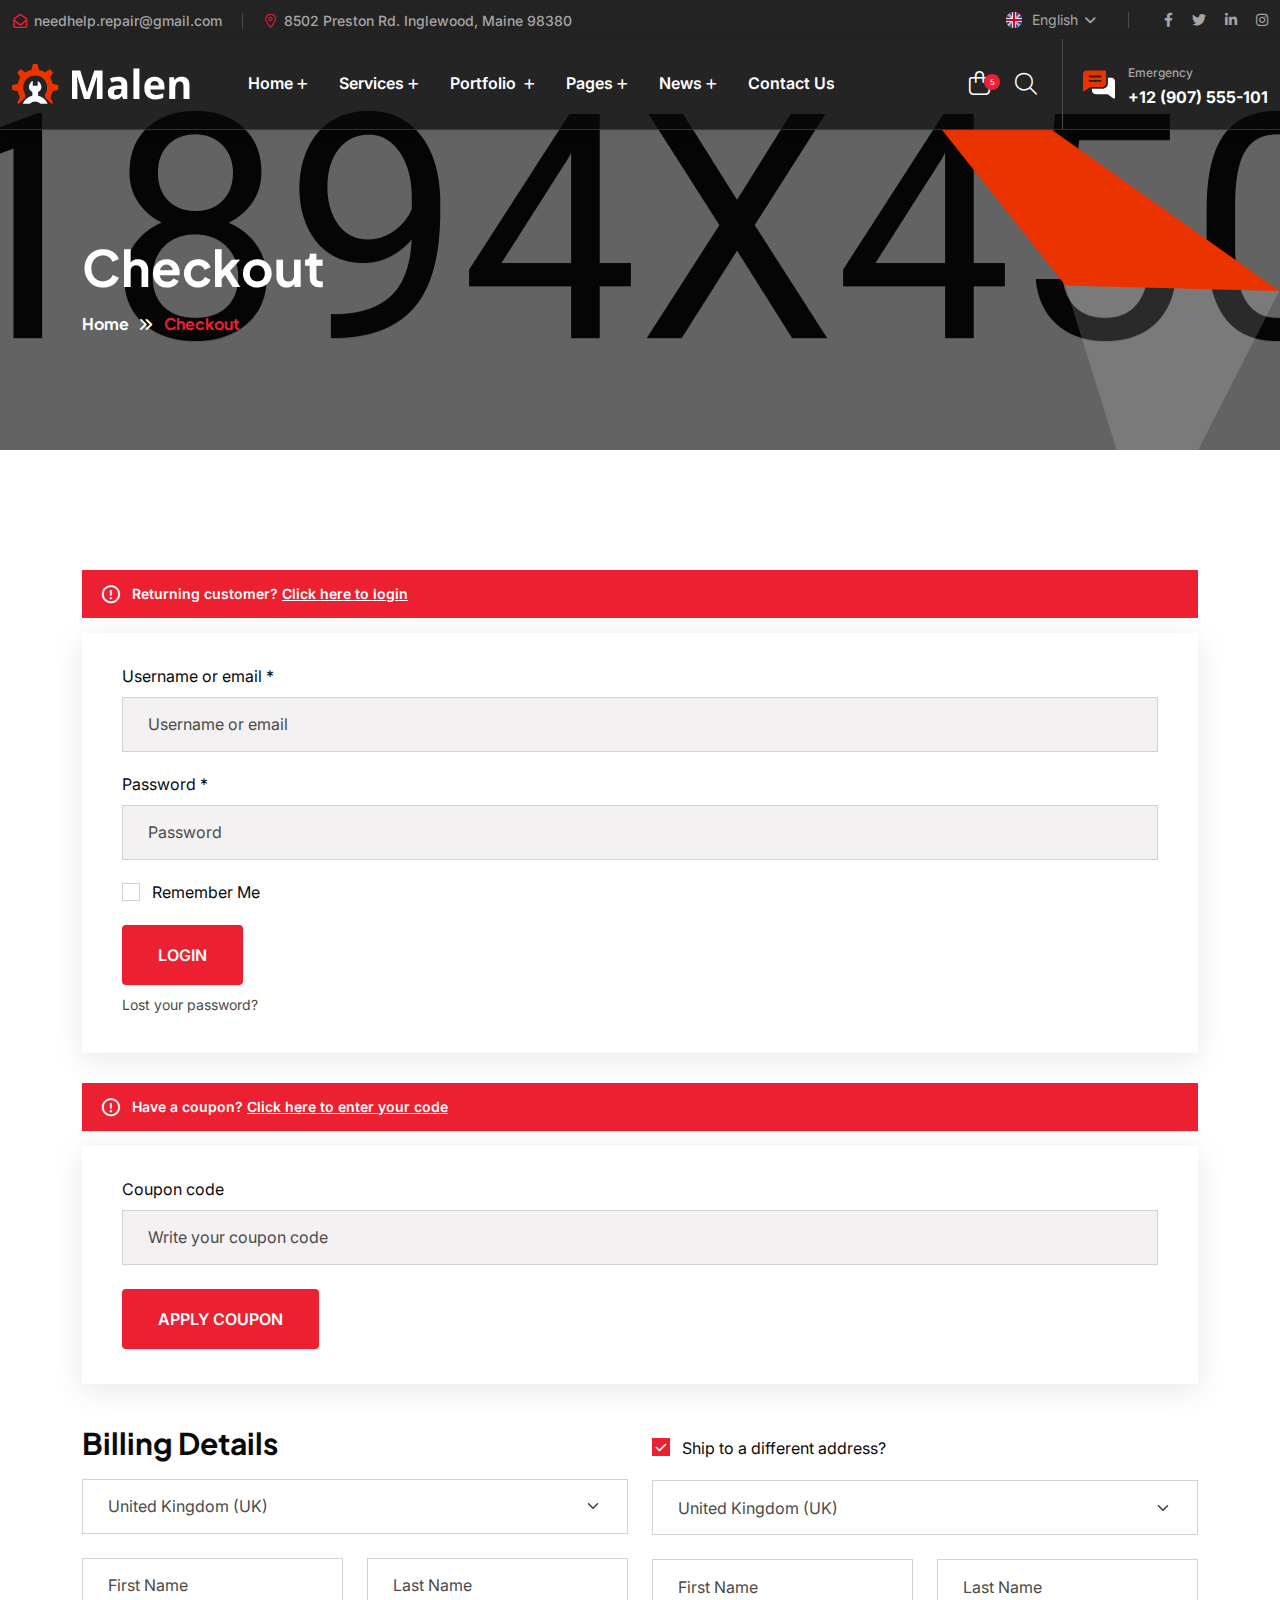
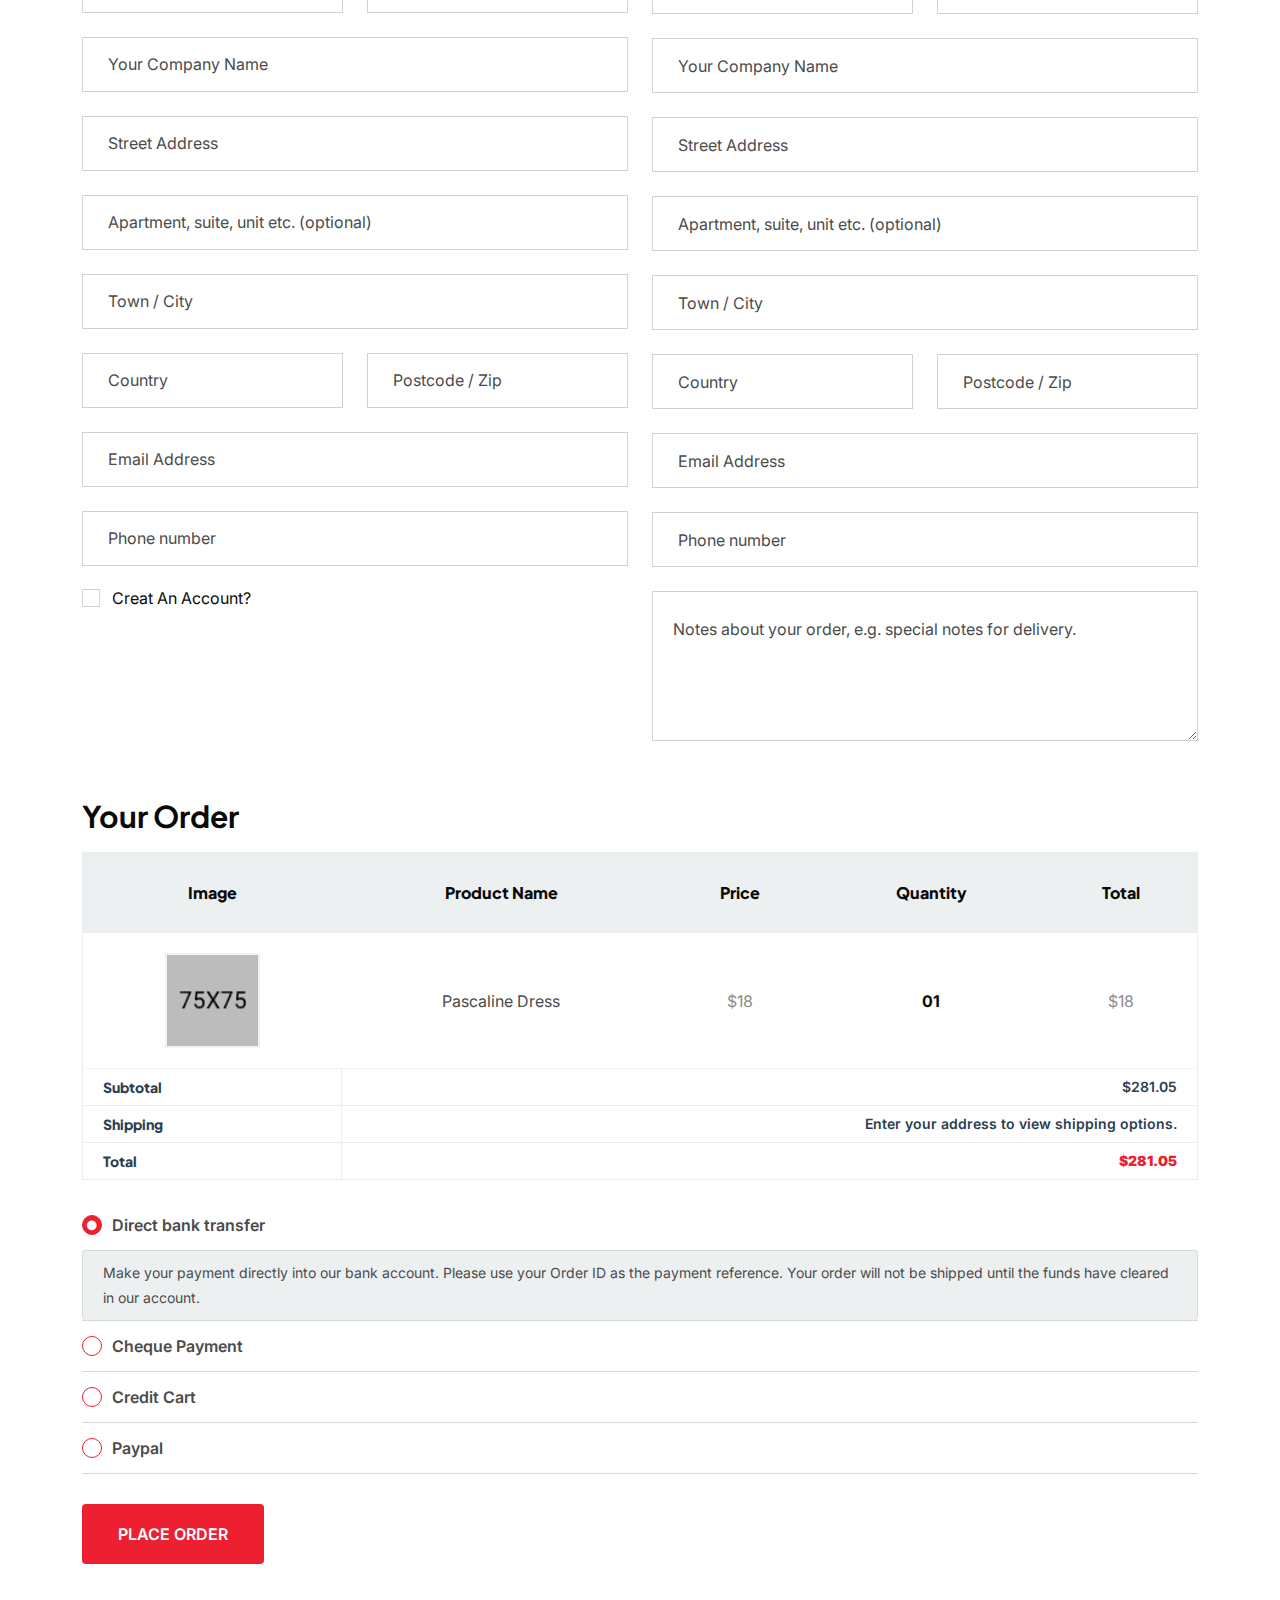
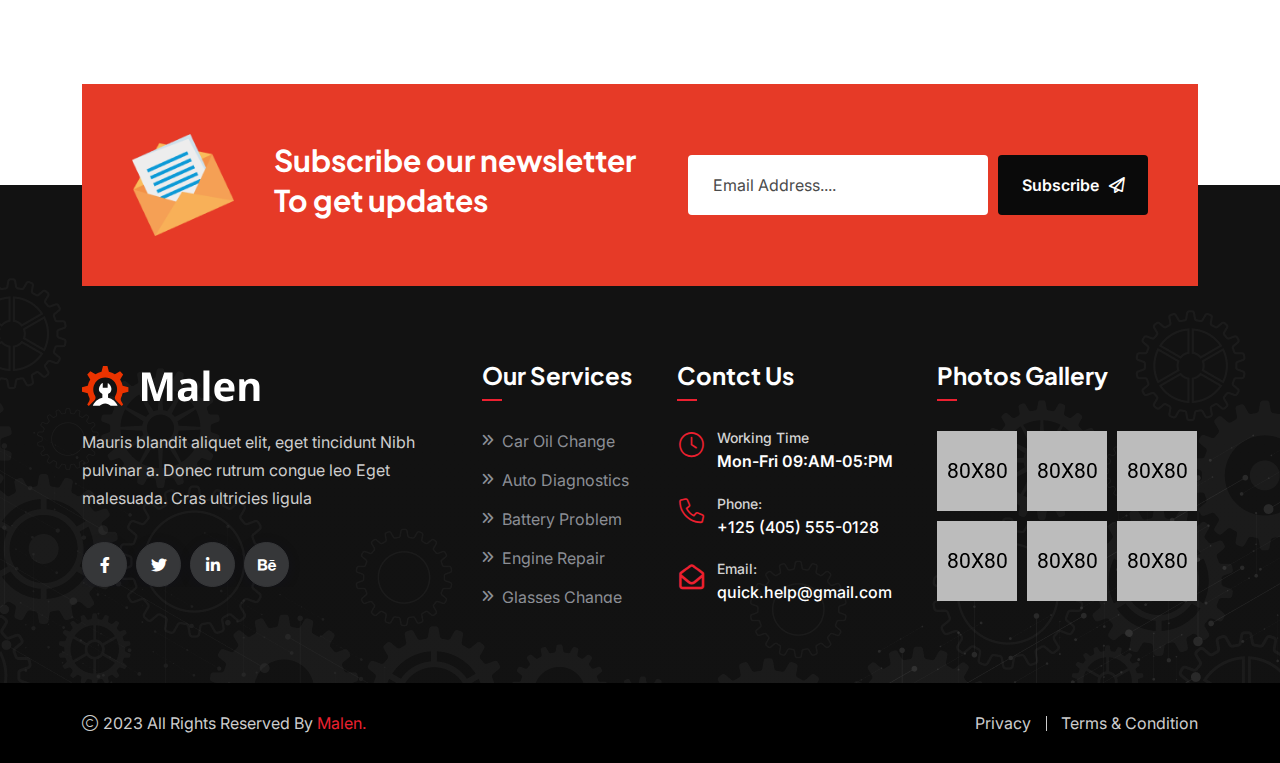
<file: checkout.html>
<!doctype html>
<html dir="ltr" class="no-js" lang="zxx">

<head>
    <meta charset="utf-8">
    <meta http-equiv="x-ua-compatible" content="ie=edge">
    <title>Malen - Car Repair and Services HTML Template - Checkout</title>
    <meta name="author" content="Angfuzsoft">
    <meta name="description" content="Malen - Car Repair and Services HTML Template">
    <meta name="keywords" content="Malen - Car Repair and Services HTML Template">
    <meta name="robots" content="INDEX,FOLLOW">

    <!-- Mobile Specific Metas -->
    <meta name="viewport" content="width=device-width, initial-scale=1, shrink-to-fit=no">

    <!-- Favicons - Place favicon.ico in the root directory -->
    <link rel="apple-touch-icon" sizes="57x57" href="assets/img/favicons/apple-icon-57x57.png">
    <link rel="apple-touch-icon" sizes="60x60" href="assets/img/favicons/apple-icon-60x60.png">
    <link rel="apple-touch-icon" sizes="72x72" href="assets/img/favicons/apple-icon-72x72.png">
    <link rel="apple-touch-icon" sizes="76x76" href="assets/img/favicons/apple-icon-76x76.png">
    <link rel="apple-touch-icon" sizes="114x114" href="assets/img/favicons/apple-icon-114x114.png">
    <link rel="apple-touch-icon" sizes="120x120" href="assets/img/favicons/apple-icon-120x120.png">
    <link rel="apple-touch-icon" sizes="144x144" href="assets/img/favicons/apple-icon-144x144.png">
    <link rel="apple-touch-icon" sizes="152x152" href="assets/img/favicons/apple-icon-152x152.png">
    <link rel="apple-touch-icon" sizes="180x180" href="assets/img/favicons/apple-icon-180x180.png">
    <link rel="icon" type="image/png" sizes="192x192" href="assets/img/favicons/android-icon-192x192.png">
    <link rel="icon" type="image/png" sizes="32x32" href="assets/img/favicons/favicon-32x32.png">
    <link rel="icon" type="image/png" sizes="96x96" href="assets/img/favicons/favicon-96x96.png">
    <link rel="icon" type="image/png" sizes="16x16" href="assets/img/favicons/favicon-16x16.png">
    <link rel="manifest" href="assets/img/favicons/manifest.json">
    <meta name="msapplication-TileColor" content="#ffffff">
    <meta name="msapplication-TileImage" content="assets/img/favicons/ms-icon-144x144.png">
    <meta name="theme-color" content="#ffffff">

    <!--==============================
	  Google Fonts
	============================== -->
    <link rel="preconnect" href="https://fonts.googleapis.com">
    <link rel="preconnect" href="https://fonts.gstatic.com" crossorigin>
    <link href="https://fonts.googleapis.com/css2?family=Inter:wght@300;400;500;600;700;800;900&family=Plus+Jakarta+Sans:wght@300;400;500;600;700;800&display=swap" rel="stylesheet">

    <!--==============================
	    All CSS File
	============================== -->
    <!-- Bootstrap -->
    <link rel="stylesheet" href="assets/css/bootstrap.min.css">
    <!-- Fontawesome Icon -->
    <link rel="stylesheet" href="assets/css/fontawesome.min.css">
    <!-- Magnific Popup -->
    <link rel="stylesheet" href="assets/css/magnific-popup.min.css">
    <!-- Slick Slider -->
    <link rel="stylesheet" href="assets/css/slick.min.css">
    <!-- odometer -->
    <link rel="stylesheet" href="assets/css/odometer-theme-default.css">
    <!-- Theme Custom CSS -->
    <link rel="stylesheet" href="assets/css/style.css">

</head>

<body>


    <!--[if lte IE 9]>
    	<p class="browserupgrade">You are using an <strong>outdated</strong> browser. Please <a href="https://browsehappy.com/">upgrade your browser</a> to improve your experience and security.</p>
  <![endif]-->



    <!--********************************
   		Code Start From Here 
	******************************** -->



    <!--==============================
     Preloader
  ==============================-->
    <div class="preloader ">
        <button class="th-btn style2 preloaderCls">Cancel Preloader </button>
        <div class="preloader-inner">
            <div class="loader">
                <div class="line"></div>
                <div class="line"></div>
                <div class="line"></div>
                <div class="line"></div>
                <div class="line"></div>
                <div class="line"></div>
                <div class="subline"></div>
                <div class="subline"></div>
                <div class="subline"></div>
                <div class="subline"></div>
                <div class="subline"></div>
                <div class="loader-circle-1">
                    <div class="loader-circle-2"></div>
                </div>
                <div class="needle"></div>
                <div class="loading">Loading</div>
            </div>
        </div>
    </div>
    <!--==============================
    Sidemenu
============================== -->
    <div class="sidemenu-wrapper d-none d-lg-block ">
        <div class="sidemenu-content">
            <button class="closeButton sideMenuCls"><i class="far fa-times"></i></button>
            <div class="widget woocommerce widget_shopping_cart">
                <h3 class="widget_title">Shopping cart</h3>
                <div class="widget_shopping_cart_content">
                    <ul class="woocommerce-mini-cart cart_list product_list_widget ">
                        <li class="woocommerce-mini-cart-item mini_cart_item">
                            <a href="#" class="remove remove_from_cart_button"><i class="far fa-times"></i></a>
                            <a href="#"><img src="assets/img/product/product_thumb_1_1.jpg" alt="Cart Image">Suspension-Coil</a>
                            <span class="quantity">1 ×
                                <span class="woocommerce-Price-amount amount">
                                    <span class="woocommerce-Price-currencySymbol">$</span>94</span>,
                            </span>
                        </li>
                        <li class="woocommerce-mini-cart-item mini_cart_item">
                            <a href="#" class="remove remove_from_cart_button"><i class="far fa-times"></i></a>
                            <a href="#"><img src="assets/img/product/product_thumb_1_2.jpg" alt="Cart Image">absorbers Brake</a>
                            <span class="quantity">1 ×
                                <span class="woocommerce-Price-amount amount">
                                    <span class="woocommerce-Price-currencySymbol">$</span>89</span>
                            </span>
                        </li>
                        <li class="woocommerce-mini-cart-item mini_cart_item">
                            <a href="#" class="remove remove_from_cart_button"><i class="far fa-times"></i></a>
                            <a href="#"><img src="assets/img/product/product_thumb_1_3.jpg" alt="Cart Image">Motorcycle-Shock</a>
                            <span class="quantity">1 ×
                                <span class="woocommerce-Price-amount amount">
                                    <span class="woocommerce-Price-currencySymbol">$</span>75</span>
                            </span>
                        </li>
                        <li class="woocommerce-mini-cart-item mini_cart_item">
                            <a href="#" class="remove remove_from_cart_button"><i class="far fa-times"></i></a>
                            <a href="#"><img src="assets/img/product/product_thumb_1_4.jpg" alt="Cart Image">Body Spring</a>
                            <span class="quantity">1 ×
                                <span class="woocommerce-Price-amount amount">
                                    <span class="woocommerce-Price-currencySymbol">$</span>72</span>
                            </span>
                        </li>
                        <li class="woocommerce-mini-cart-item mini_cart_item">
                            <a href="#" class="remove remove_from_cart_button"><i class="far fa-times"></i></a>
                            <a href="#"><img src="assets/img/product/product_thumb_1_5.jpg" alt="Cart Image">Body Spring</a>
                            <span class="quantity">1 ×
                                <span class="woocommerce-Price-amount amount">
                                    <span class="woocommerce-Price-currencySymbol">$</span>81</span>
                            </span>
                        </li>
                    </ul>
                    <p class="woocommerce-mini-cart__total total">
                        <strong>Subtotal:</strong>
                        <span class="woocommerce-Price-amount amount">
                            <span class="woocommerce-Price-currencySymbol">$</span>43</span>
                    </p>
                    <p class="woocommerce-mini-cart__buttons buttons">
                        <a href="cart.html" class="th-btn wc-forward">View cart</a>
                        <a href="checkout.html" class="th-btn checkout wc-forward">Checkout</a>
                    </p>
                </div>
            </div>
        </div>
    </div>
    <div class="popup-search-box d-none d-lg-block">
        <button class="searchClose"><i class="fal fa-times"></i></button>
        <form action="#">
            <input type="text" placeholder="What are you looking for?">
            <button type="submit"><i class="fal fa-search"></i></button>
        </form>
    </div>
    <!--==============================
    Mobile Menu
  ============================== -->
    <div class="th-menu-wrapper">
        <div class="th-menu-area">
            <div class="mobile-logo">
                <a href="index.html"><img src="assets/img/logo-white.svg" alt="Malen"></a>
                <div class="close-menu">
                    <button class="th-menu-toggle"><i class="fal fa-times"></i></button>
                </div>
            </div>
            <div class="th-mobile-menu">
                <ul>
                    <li class="menu-item-has-children">
                        <a href="index.html">Home</a>
                        <ul class="sub-menu">
                            <li class="menu-item-has-children">
                                <a href="#">Multipage</a>
                                <ul class="sub-menu">
                                    <li><a href="index.html">Home One</a></li>
                                    <li><a href="index-2.html">Home Two</a></li>
                                    <li><a href="index-3.html">Home Three</a></li>
                                    <li><a href="index-4.html">Home Four</a></li>
                                    <li><a href="index-5.html">Home Five</a></li>
                                    <li><a href="index-6.html">Home Six</a></li>
                                    <li><a href="index-7.html">Home Seven</a></li>
                                </ul>
                            </li>
                            <li class="menu-item-has-children">
                                <a href="#">Onepage</a>
                                <ul class="sub-menu">
                                    <li><a href="index-onepage.html">Home One Onepage</a></li>
                                    <li><a href="index-2-onepage.html">Home Two Onepage</a></li>
                                    <li><a href="index-3-onepage.html">Home Three Onepage</a></li>
                                    <li><a href="index-4-onepage.html">Home Four Onepage</a></li>
                                    <li><a href="index-5-onepage.html">Home Five Onepage</a></li>
                                    <li><a href="index-6-onepage.html">Home Six Onepage</a></li>
                                    <li><a href="index-7-onepage.html">Home Seven Onepage</a></li>
                                </ul>
                            </li>
                            <li class="menu-item-has-children">
                                <a href="#">RTL</a>
                                <ul class="sub-menu">
                                    <li><a href="index-rtl.html">Home RTL One</a></li>
                                    <li><a href="index-rtl-2.html">Home RTL Two</a></li>
                                    <li><a href="index-rtl-3.html">Home RTL Three</a></li>
                                    <li><a href="index-rtl-4.html">Home RTL Four</a></li>
                                    <li><a href="index-rtl-5.html">Home RTL Five</a></li>
                                    <li><a href="index-rtl-6.html">Home RTL Six</a></li>
                                    <li><a href="index-rtl-7.html">Home RTL Seven</a></li>
                                    <li><a href="index-onepage-rtl.html">Home RTL One Onepage</a></li>
                                    <li><a href="index-2-onepage-rtl.html">Home RTL Two Onepage</a></li>
                                    <li><a href="index-3-onepage-rtl.html">Home RTL Three Onepage</a></li>
                                    <li><a href="index-4-onepage-rtl.html">Home RTL Four Onepage</a></li>
                                    <li><a href="index-5-onepage-rtl.html">Home RTL Five Onepage</a></li>
                                    <li><a href="index-6-onepage-rtl.html">Home RTL Six Onepage</a></li>
                                    <li><a href="index-7-onepage-rtl.html">Home RTL Seven Onepage</a></li>
                                </ul>
                            </li>
                        </ul>
                    </li>
                    <li class="menu-item-has-children">
                        <a href="#">Services</a>
                        <ul class="sub-menu">
                            <li><a href="service.html">Services Style 1</a></li>
                            <li><a href="service-2.html">Services Style 2</a></li>
                            <li><a href="service-details.html">Services Details Style 1</a></li>
                            <li><a href="service-details-2.html">Services Details Style 2</a></li>
                        </ul>
                    </li>
                    <li class="menu-item-has-children">
                        <a href="#">Portfolio </a>
                        <ul class="sub-menu">
                            <li><a href="portfolio.html">Portfolio Style 1</a></li>
                            <li><a href="portfolio-2.html">Portfolio Style 2</a></li>
                            <li><a href="portfolio-details.html">portfolio Details Style 1</a></li>
                            <li><a href="portfolio-details-2.html">portfolio Details Style 2</a></li>
                        </ul>
                    </li>
                    <li class="menu-item-has-children mega-menu-wrap">
                        <a href="#">Pages</a>
                        <ul class="mega-menu">
                            <li><a href="shop.html">Pagelist 1</a>
                                <ul>
                                    <li><a href="index.html">Home One</a></li>
                                    <li><a href="index-2.html">Home Two</a></li>
                                    <li><a href="index-3.html">Home Three</a></li>
                                    <li><a href="index-4.html">Home Four</a></li>
                                    <li><a href="index-5.html">Home Five</a></li>
                                    <li><a href="index-6.html">Home Six</a></li>
                                    <li><a href="index-7.html">Home Seven</a></li>
                                    <li><a href="about.html">About Style 1</a></li>
                                </ul>
                            </li>
                            <li><a href="#">Pagelist 2</a>
                                <ul>
                                    <li><a href="about-2.html">About Style 2</a></li>
                                    <li><a href="team-details.html">Team Details Style 1</a></li>
                                    <li><a href="service.html">Services Style 1</a></li>
                                    <li><a href="service-2.html">Services Style 2</a></li>
                                    <li><a href="service-details.html">Services Details Style 1</a></li>
                                    <li><a href="service-details-2.html">Services Details Style 2</a></li>
                                    <li><a href="team.html">Team Style 1</a></li>
                                    <li><a href="team-2.html">Team Page 2</a></li>
                                </ul>
                            </li>
                            <li><a href="#">Pagelist 3</a>
                                <ul>
                                    <li><a href="shop.html">Shop Style 1</a></li>
                                    <li><a href="shop-2.html">Shop Style 2</a></li>
                                    <li><a href="shop-details.html">Shop Details Style 1</a></li>
                                    <li><a href="shop-details-2.html">Shop Details Style 2</a></li>
                                    <li><a href="cart.html">Cart Page</a></li>
                                    <li><a href="checkout.html">Checkout</a></li>
                                    <li><a href="wishlist.html">Wishlist</a></li>
                                </ul>
                            </li>
                            <li><a href="#">Pagelist 4</a>
                                <ul>
                                    <li><a href="team-details-2.html">Team Details Style 2</a></li>
                                    <li><a href="appointment.html">Appointment</a></li>
                                    <li><a href="price.html">Price</a></li>
                                    <li><a href="faq.html">FAQ Style 1</a></li>
                                    <li><a href="faq-2.html">FAQ Style 2</a></li>
                                    <li><a href="contact.html">Contact Style 1</a></li>
                                    <li><a href="contact-2.html">Contact Style 2</a></li>
                                    <li><a href="error.html">Error Style</a></li>
                                </ul>
                            </li>
                        </ul>
                    </li>

                    <li class="menu-item-has-children">
                        <a href="#">News</a>
                        <ul class="sub-menu">
                            <li><a href="blog.html">News Style 1</a></li>
                            <li><a href="blog-2.html">News Style 2</a></li>
                            <li><a href="blog-details.html">News Details Style 1</a></li>
                            <li><a href="blog-details-2.html">News Details Style 2</a></li>
                        </ul>
                    </li>
                    <li>
                        <a href="contact.html">Contact Us</a>

                    </li>
                </ul>
            </div>
        </div>
    </div>
    <!--==============================
	Header Area
==============================-->
    <header class="th-header header-layout2 header-absolute">
        <div class="header-top">
            <div class="container">
                <div class="row justify-content-center justify-content-lg-between align-items-center gy-2">
                    <div class="col-auto d-none d-md-block">
                        <div class="header-links">
                            <ul>
                                <li><i class="fa-regular fa-envelope-open"></i><a href="mailto:needhelp.repair@gmail.com">needhelp.repair@gmail.com</a></li>
                                <li><i class="fal fa-location-dot"></i>8502 Preston Rd. Inglewood, Maine 98380</li>
                            </ul>
                        </div>
                    </div>
                    <div class="col-auto">
                        <div class="header-right">
                            <div class="langauge">
                                <img src="assets/img/icon/fag.svg" alt="">
                                <select class="form-select nice-select">
                                    <option selected="">English</option>
                                    <option>Hindi</option>
                                </select>
                            </div>
                            <div class="header-social">
                                <a href="https://www.facebook.com/"><i class="fab fa-facebook-f"></i></a>
                                <a href="https://www.twitter.com/"><i class="fab fa-twitter"></i></a>
                                <a href="https://www.linkedin.com/"><i class="fab fa-linkedin-in"></i></a>
                                <a href="https://www.instagram.com/"><i class="fab fa-instagram"></i></a>
                            </div>
                        </div>
                    </div>
                </div>
            </div>
        </div>
        <div class="sticky-wrapper">
            <!-- Main Menu Area -->
            <div class="menu-area">
                <div class="container">
                    <div class="row align-items-center justify-content-between">
                        <div class="col-auto">
                            <div class="header-logo">
                                <a href="index.html"><img src="assets/img/logo-white.svg" alt="Malen"></a>
                            </div>
                        </div>
                        <div class="col-auto me-xl-auto">
                            <nav class="main-menu d-none d-lg-inline-block">
                                <ul>
                                    <li class="menu-item-has-children">
                                        <a href="index.html">Home</a>
                                        <ul class="sub-menu">
                                            <li class="menu-item-has-children">
                                                <a href="#">Multipage</a>
                                                <ul class="sub-menu">
                                                    <li><a href="index.html">Home One</a></li>
                                                    <li><a href="index-2.html">Home Two</a></li>
                                                    <li><a href="index-3.html">Home Three</a></li>
                                                    <li><a href="index-4.html">Home Four</a></li>
                                                    <li><a href="index-5.html">Home Five</a></li>
                                                    <li><a href="index-6.html">Home Six</a></li>
                                                    <li><a href="index-7.html">Home Seven</a></li>
                                                </ul>
                                            </li>
                                            <li class="menu-item-has-children">
                                                <a href="#">Onepage</a>
                                                <ul class="sub-menu">
                                                    <li><a href="index-onepage.html">Home One Onepage</a></li>
                                                    <li><a href="index-2-onepage.html">Home Two Onepage</a></li>
                                                    <li><a href="index-3-onepage.html">Home Three Onepage</a></li>
                                                    <li><a href="index-4-onepage.html">Home Four Onepage</a></li>
                                                    <li><a href="index-5-onepage.html">Home Five Onepage</a></li>
                                                    <li><a href="index-6-onepage.html">Home Six Onepage</a></li>
                                                    <li><a href="index-7-onepage.html">Home Seven Onepage</a></li>
                                                </ul>
                                            </li>
                                            <li class="menu-item-has-children">
                                                <a href="#">RTL</a>
                                                <ul class="sub-menu">
                                                    <li><a href="index-rtl.html">Home RTL One</a></li>
                                                    <li><a href="index-rtl-2.html">Home RTL Two</a></li>
                                                    <li><a href="index-rtl-3.html">Home RTL Three</a></li>
                                                    <li><a href="index-rtl-4.html">Home RTL Four</a></li>
                                                    <li><a href="index-rtl-5.html">Home RTL Five</a></li>
                                                    <li><a href="index-rtl-6.html">Home RTL Six</a></li>
                                                    <li><a href="index-rtl-7.html">Home RTL Seven</a></li>
                                                    <li><a href="index-onepage-rtl.html">Home RTL One Onepage</a></li>
                                                    <li><a href="index-2-onepage-rtl.html">Home RTL Two Onepage</a></li>
                                                    <li><a href="index-3-onepage-rtl.html">Home RTL Three Onepage</a></li>
                                                    <li><a href="index-4-onepage-rtl.html">Home RTL Four Onepage</a></li>
                                                    <li><a href="index-5-onepage-rtl.html">Home RTL Five Onepage</a></li>
                                                    <li><a href="index-6-onepage-rtl.html">Home RTL Six Onepage</a></li>
                                                    <li><a href="index-7-onepage-rtl.html">Home RTL Seven Onepage</a></li>
                                                </ul>
                                            </li>
                                        </ul>
                                    </li>
                                    <li class="menu-item-has-children">
                                        <a href="#">Services</a>
                                        <ul class="sub-menu">
                                            <li><a href="service.html">Services Style 1</a></li>
                                            <li><a href="service-2.html">Services Style 2</a></li>
                                            <li><a href="service-details.html">Services Details Style 1</a></li>
                                            <li><a href="service-details-2.html">Services Details Style 2</a></li>
                                        </ul>
                                    </li>
                                    <li class="menu-item-has-children">
                                        <a href="#">Portfolio </a>
                                        <ul class="sub-menu">
                                            <li><a href="portfolio.html">Portfolio Style 1</a></li>
                                            <li><a href="portfolio-2.html">Portfolio Style 2</a></li>
                                            <li><a href="portfolio-details.html">portfolio Details Style 1</a></li>
                                            <li><a href="portfolio-details-2.html">portfolio Details Style 2</a></li>
                                        </ul>
                                    </li>
                                    <li class="menu-item-has-children mega-menu-wrap">
                                        <a href="#">Pages</a>
                                        <ul class="mega-menu">
                                            <li><a href="shop.html">Pagelist 1</a>
                                                <ul>
                                                    <li><a href="index.html">Home One</a></li>
                                                    <li><a href="index-2.html">Home Two</a></li>
                                                    <li><a href="index-3.html">Home Three</a></li>
                                                    <li><a href="index-4.html">Home Four</a></li>
                                                    <li><a href="index-5.html">Home Five</a></li>
                                                    <li><a href="index-6.html">Home Six</a></li>
                                                    <li><a href="index-7.html">Home Seven</a></li>
                                                    <li><a href="about.html">About Style 1</a></li>
                                                </ul>
                                            </li>
                                            <li><a href="#">Pagelist 2</a>
                                                <ul>
                                                    <li><a href="about-2.html">About Style 2</a></li>
                                                    <li><a href="team-details.html">Team Details Style 1</a></li>
                                                    <li><a href="service.html">Services Style 1</a></li>
                                                    <li><a href="service-2.html">Services Style 2</a></li>
                                                    <li><a href="service-details.html">Services Details Style 1</a></li>
                                                    <li><a href="service-details-2.html">Services Details Style 2</a></li>
                                                    <li><a href="team.html">Team Style 1</a></li>
                                                    <li><a href="team-2.html">Team Page 2</a></li>
                                                </ul>
                                            </li>
                                            <li><a href="#">Pagelist 3</a>
                                                <ul>
                                                    <li><a href="shop.html">Shop Style 1</a></li>
                                                    <li><a href="shop-2.html">Shop Style 2</a></li>
                                                    <li><a href="shop-details.html">Shop Details Style 1</a></li>
                                                    <li><a href="shop-details-2.html">Shop Details Style 2</a></li>
                                                    <li><a href="cart.html">Cart Page</a></li>
                                                    <li><a href="checkout.html">Checkout</a></li>
                                                    <li><a href="wishlist.html">Wishlist</a></li>
                                                </ul>
                                            </li>
                                            <li><a href="#">Pagelist 4</a>
                                                <ul>
                                                    <li><a href="team-details-2.html">Team Details Style 2</a></li>
                                                    <li><a href="appointment.html">Appointment</a></li>
                                                    <li><a href="price.html">Price</a></li>
                                                    <li><a href="faq.html">FAQ Style 1</a></li>
                                                    <li><a href="faq-2.html">FAQ Style 2</a></li>
                                                    <li><a href="contact.html">Contact Style 1</a></li>
                                                    <li><a href="contact-2.html">Contact Style 2</a></li>
                                                    <li><a href="error.html">Error Style</a></li>
                                                </ul>
                                            </li>
                                        </ul>
                                    </li>

                                    <li class="menu-item-has-children">
                                        <a href="#">News</a>
                                        <ul class="sub-menu">
                                            <li><a href="blog.html">News Style 1</a></li>
                                            <li><a href="blog-2.html">News Style 2</a></li>
                                            <li><a href="blog-details.html">News Details Style 1</a></li>
                                            <li><a href="blog-details-2.html">News Details Style 2</a></li>
                                        </ul>
                                    </li>
                                    <li>
                                        <a href="contact.html">Contact Us</a>

                                    </li>
                                </ul>
                            </nav>
                        </div>
                        <div class="col-auto">
                            <div class="header-button">
                                <button type="button" class="icon-btn fs-6 sideMenuToggler">
                                    <i class="fa-light fa-bag-shopping"></i>
                                    <span class="badge">5</span>
                                </button>
                                <button type="button" class="icon-btn searchBoxToggler"><i class="fal fa-search"></i></button>
                                <div class="header-info">
                                    <div class="header-info_icon">
                                        <a href="tel:+12907555-101"><img src="assets/img/icon/comment.svg" alt=""></a>
                                    </div>
                                    <div class="media-body">
                                        <span class="header-info_label">Emergency</span>
                                        <p class="header-info_link"><a href="tel:+12907555-101">+12 (907) 555-101</a>
                                        </p>
                                    </div>
                                </div>
                                <button type="button" class="th-menu-toggle d-inline-block d-lg-none"><i class="far fa-bars"></i></button>
                            </div>
                        </div>
                    </div>
                </div>
            </div>
            <div class="logo-shape2"><img src="assets/img/logo-shape2.svg" alt=""></div>
        </div>
    </header>
    <!--==============================
    Breadcumb
============================== -->
    <div class="breadcumb-wrapper " data-bg-src="assets/img/breadcumb/breadcumb-bg.jpg">
        <div class="container">
            <div class="breadcumb-content">
                <h1 class="breadcumb-title">Checkout</h1>
                <div class="breadcumb-menu-wrapper">
                    <ul class="breadcumb-menu">
                        <li><a href="index.html">Home</a></li>
                        <li>Checkout</li>
                    </ul>
                </div>
            </div>
        </div>
        <div class="breadcump-shape shape-mockup" data-bottom="0%" data-right="0%"><img src="assets/img/shape/shape_2.png" alt=""></div>
    </div>
    <!--==============================
Checkout Arae
==============================-->
    <div class="th-checkout-wrapper space-top space-extra-bottom">
        <div class="container">
            <div class="woocommerce-form-login-toggle">
                <div class="woocommerce-info">Returning customer? <a href="#" class="showlogin">Click here to login</a>
                </div>
            </div>
            <div class="row">
                <div class="col-12">
                    <form action="#" class="woocommerce-form-login">
                        <div class="form-group">
                            <label>Username or email *</label>
                            <input type="text" class="form-control" placeholder="Username or email">
                        </div>
                        <div class="form-group">
                            <label>Password *</label>
                            <input type="text" class="form-control" placeholder="Password">
                        </div>
                        <div class="form-group">
                            <div class="custom-checkbox">
                                <input type="checkbox" id="remembermylogin">
                                <label for="remembermylogin">Remember Me</label>
                            </div>
                        </div>
                        <div class="form-group">
                            <button type="submit" class="th-btn">Login</button>
                            <p class="fs-xs mt-2 mb-0"><a class="text-reset" href="#">Lost your password?</a></p>
                        </div>
                    </form>
                </div>
            </div>
            <div class="woocommerce-form-coupon-toggle">
                <div class="woocommerce-info">Have a coupon? <a href="#" class="showcoupon">Click here to enter your code</a> </div>
            </div>
            <div class="row">
                <div class="col-12">
                    <form action="#" class="woocommerce-form-coupon">
                        <div class="form-group">
                            <label>Coupon code</label>
                            <input type="text" class="form-control" placeholder="Write your coupon code">
                        </div>
                        <div class="form-group">
                            <button type="submit" class="th-btn">Apply coupon</button>
                        </div>
                    </form>
                </div>
            </div>
            <form action="#" class="woocommerce-checkout mt-40">
                <div class="row ">
                    <div class="col-lg-6">
                        <h2 class="h4">Billing Details</h2>
                        <div class="row">
                            <div class="col-12 form-group">
                                <select class="form-select">
                                    <option>United Kingdom (UK)</option>
                                    <option>United State (US)</option>
                                    <option>Equatorial Guinea (GQ)</option>
                                    <option>Australia (AU)</option>
                                    <option>Germany (DE)</option>
                                </select>
                            </div>
                            <div class="col-md-6 form-group">
                                <input type="text" class="form-control" placeholder="First Name">
                            </div>
                            <div class="col-md-6 form-group">
                                <input type="text" class="form-control" placeholder="Last Name">
                            </div>
                            <div class="col-12 form-group">
                                <input type="text" class="form-control" placeholder="Your Company Name">
                            </div>
                            <div class="col-12 form-group">
                                <input type="text" class="form-control" placeholder="Street Address">
                                <input type="text" class="form-control" placeholder="Apartment, suite, unit etc. (optional)">
                            </div>
                            <div class="col-12 form-group">
                                <input type="text" class="form-control" placeholder="Town / City">
                            </div>
                            <div class="col-md-6 form-group">
                                <input type="text" class="form-control" placeholder="Country">
                            </div>
                            <div class="col-md-6 form-group">
                                <input type="text" class="form-control" placeholder="Postcode / Zip">
                            </div>
                            <div class="col-12 form-group">
                                <input type="text" class="form-control" placeholder="Email Address">
                                <input type="text" class="form-control" placeholder="Phone number">
                            </div>
                            <div class="col-12 form-group">
                                <input type="checkbox" id="accountNewCreate">
                                <label for="accountNewCreate">Creat An Account?</label>
                            </div>
                        </div>
                    </div>
                    <div class="col-lg-6">
                        <p id="ship-to-different-address">
                            <input id="ship-to-different-address-checkbox" type="checkbox" name="ship_to_different_address" value="1" checked>
                            <label for="ship-to-different-address-checkbox">
                                Ship to a different address?
                                <span class="checkmark"></span>
                            </label>
                        </p>
                        <div class="shipping_address">
                            <div class="row">
                                <div class="col-12 form-group">
                                    <select class="form-select">
                                        <option>United Kingdom (UK)</option>
                                        <option>United State (US)</option>
                                        <option>Equatorial Guinea (GQ)</option>
                                        <option>Australia (AU)</option>
                                        <option>Germany (DE)</option>
                                    </select>
                                </div>
                                <div class="col-md-6 form-group">
                                    <input type="text" class="form-control" placeholder="First Name">
                                </div>
                                <div class="col-md-6 form-group">
                                    <input type="text" class="form-control" placeholder="Last Name">
                                </div>
                                <div class="col-12 form-group">
                                    <input type="text" class="form-control" placeholder="Your Company Name">
                                </div>
                                <div class="col-12 form-group">
                                    <input type="text" class="form-control" placeholder="Street Address">
                                    <input type="text" class="form-control" placeholder="Apartment, suite, unit etc. (optional)">
                                </div>
                                <div class="col-12 form-group">
                                    <input type="text" class="form-control" placeholder="Town / City">
                                </div>
                                <div class="col-md-6 form-group">
                                    <input type="text" class="form-control" placeholder="Country">
                                </div>
                                <div class="col-md-6 form-group">
                                    <input type="text" class="form-control" placeholder="Postcode / Zip">
                                </div>
                                <div class="col-12 form-group">
                                    <input type="text" class="form-control" placeholder="Email Address">
                                    <input type="text" class="form-control" placeholder="Phone number">
                                </div>
                            </div>
                        </div>
                        <div class="col-12 form-group">
                            <textarea cols="20" rows="5" class="form-control" placeholder="Notes about your order, e.g. special notes for delivery."></textarea>
                        </div>
                    </div>
                </div>
            </form>
            <h4 class="mt-4 pt-lg-2">Your Order</h4>
            <form action="#" class="woocommerce-cart-form">
                <table class="cart_table mb-20">
                    <thead>
                        <tr>
                            <th class="cart-col-image">Image</th>
                            <th class="cart-col-productname">Product Name</th>
                            <th class="cart-col-price">Price</th>
                            <th class="cart-col-quantity">Quantity</th>
                            <th class="cart-col-total">Total</th>
                        </tr>
                    </thead>
                    <tbody>
                        <tr class="cart_item">
                            <td data-title="Product">
                                <a class="cart-productimage" href="shop-details.html"><img width="91" height="91" src="assets/img/product/product_thumb_1_1.jpg" alt="Image"></a>
                            </td>
                            <td data-title="Name">
                                <a class="cart-productname" href="shop-details.html">Pascaline Dress</a>
                            </td>
                            <td data-title="Price">
                                <span class="amount"><bdi><span>$</span>18</bdi></span>
                            </td>
                            <td data-title="Quantity">
                                <strong class="product-quantity">01</strong>
                            </td>
                            <td data-title="Total">
                                <span class="amount"><bdi><span>$</span>18</bdi></span>
                            </td>
                        </tr>
                    </tbody>
                    <tfoot class="checkout-ordertable">
                        <tr class="cart-subtotal">
                            <th>Subtotal</th>
                            <td data-title="Subtotal" colspan="4"><span class="woocommerce-Price-amount amount"><bdi><span class="woocommerce-Price-currencySymbol">$</span>281.05</bdi></span></td>
                        </tr>
                        <tr class="woocommerce-shipping-totals shipping">
                            <th>Shipping</th>
                            <td data-title="Shipping" colspan="4"> Enter your address to view shipping options.
                            </td>
                        </tr>
                        <tr class="order-total">
                            <th>Total</th>
                            <td data-title="Total" colspan="4"><strong><span class="woocommerce-Price-amount amount"><bdi><span class="woocommerce-Price-currencySymbol">$</span>281.05</bdi></span></strong>
                            </td>
                        </tr>
                    </tfoot>
                </table>
            </form>
            <div class="mt-lg-3 mb-30">
                <div class="woocommerce-checkout-payment">
                    <ul class="wc_payment_methods payment_methods methods">
                        <li class="wc_payment_method payment_method_bacs">
                            <input id="payment_method_bacs" type="radio" class="input-radio" name="payment_method" value="bacs" checked="checked">
                            <label for="payment_method_bacs">Direct bank transfer</label>
                            <div class="payment_box payment_method_bacs">
                                <p>Make your payment directly into our bank account. Please use your Order ID as the payment reference. Your order will not be shipped until the funds have cleared in our account.
                                </p>
                            </div>
                        </li>
                        <li class="wc_payment_method payment_method_cheque">
                            <input id="payment_method_cheque" type="radio" class="input-radio" name="payment_method" value="cheque">
                            <label for="payment_method_cheque">Cheque Payment</label>
                            <div class="payment_box payment_method_cheque">
                                <p>Please send a check to Store Name, Store Street, Store Town, Store State / County, Store Postcode.</p>
                            </div>
                        </li>
                        <li class="wc_payment_method payment_method_cod">
                            <input id="payment_method_cod" type="radio" class="input-radio" name="payment_method">
                            <label for="payment_method_cod">Credit Cart</label>
                            <div class="payment_box payment_method_cod">
                                <p>Pay with cash upon delivery.</p>
                            </div>
                        </li>
                        <li class="wc_payment_method payment_method_paypal">
                            <input id="payment_method_paypal" type="radio" class="input-radio" name="payment_method" value="paypal">
                            <label for="payment_method_paypal">Paypal</label>
                            <div class="payment_box payment_method_paypal">
                                <p>Pay via PayPal; you can pay with your credit card if you don’t have a PayPal account.</p>
                            </div>
                        </li>
                    </ul>
                    <div class="form-row place-order">
                        <button type="submit" class="th-btn">Place order</button>
                    </div>
                </div>
            </div>
        </div>
    </div>
    <div class="newsletter-sec" data-pos-for=".footer-layout2" data-sec-pos="bottom-half">
        <div class="container">
            <div class="newsletter-area style2">
                <div class="row gx-0 align-items-center">
                    <div class="col-lg-6">
                        <div class="newsletter-wrapper">
                            <div class="newsletter-image jump">
                                <img src="assets/img/shape/mail.png" alt="">
                            </div>
                            <h4 class="h4 newsletter-title text-white">Subscribe our newsletter To get updates</h4>
                        </div>
                    </div>
                    <div class="col-lg-6">
                        <div class="newsletter-form-wrapper">
                            <form class="newsletter-form">
                                <input class="form-control " type="email" placeholder="Email Address...." required="">
                                <button type="submit" class="th-btn style3"><span>Subscribe<span class="icon"><i class="fa-regular fa-paper-plane"></i></span></span></button>
                            </form>
                        </div>
                    </div>
                </div>
            </div>
        </div>
    </div>
    <!--==============================
	Footer Area
==============================-->
    <footer class="footer-wrapper newsletter-sec footer-layout2">
        <div class="widget-area">
            <div class="container">
                <div class="row justify-content-between">
                    <div class="col-md-6 col-xxl-3 col-xl-4">
                        <div class="widget footer-widget">
                            <div class="th-widget-about">
                                <div class="about-logo">
                                    <a href="index.html"><img src="assets/img/logo-white.svg" alt="Malen"></a>
                                </div>
                                <p class="about-text">Mauris blandit aliquet elit, eget tincidunt Nibh pulvinar a. Donec rutrum congue leo Eget malesuada. Cras ultricies ligula</p>
                                <div class="th-social">
                                    <a href="https://www.facebook.com/"><i class="fab fa-facebook-f"></i></a>
                                    <a href="https://www.twitter.com/"><i class="fab fa-twitter"></i></a>
                                    <a href="https://www.linkedin.com/"><i class="fab fa-linkedin-in"></i></a>
                                    <a href="https://www.behance.net/"><i class="fa-brands fa-behance"></i></a>
                                </div>
                            </div>
                        </div>
                    </div>
                    <div class="col-md-6 col-xl-auto">
                        <div class="widget widget_nav_menu footer-widget">
                            <h3 class="widget_title">Our Services</h3>
                            <div class="menu-all-pages-container">
                                <ul class="menu">
                                    <li><a href="service-details.html">Car Oil Change</a></li>
                                    <li><a href="service-details.html">Auto Diagnostics</a></li>
                                    <li><a href="service-details.html">Battery Problem</a></li>
                                    <li><a href="service-details.html">Engine Repair</a></li>
                                    <li><a href="service-details.html">Glasses Change</a></li>
                                </ul>
                            </div>
                        </div>
                    </div>
                    <div class="col-md-6 col-xl-auto">
                        <div class="widget footer-widget">
                            <h3 class="widget_title">Contct Us</h3>
                            <div class="th-widget-contact">
                                <div class="info-box">
                                    <div class="info-box_icon">
                                        <i class="fa-light fa-clock"></i>
                                    </div>
                                    <p class="info-box_text">
                                        <span class="info-box_label">Working Time</span>
                                        Mon-Fri 09:AM-05:PM
                                    </p>
                                </div>
                                <div class="info-box">
                                    <div class="info-box_icon">
                                        <i class="fa-sharp fa-light fa-phone"></i>
                                    </div>
                                    <p class="info-box_text">
                                        <span class="info-box_label">Phone:</span>
                                        <a href="tel:+1254055550128" class="info-box_link">+125 (405) 555-0128</a>
                                    </p>
                                </div>
                                <div class="info-box">
                                    <div class="info-box_icon">
                                        <i class="fa-regular fa-envelope-open"></i>
                                    </div>
                                    <p class="info-box_text">
                                        <span class="info-box_label">Email:</span>
                                        <a href="mailto:quick.help@gmail.com" class="info-box_link">quick.help@gmail.com</a>
                                    </p>
                                </div>
                            </div>
                        </div>
                    </div>
                    <div class="col-md-6 col-xl-3">
                        <div class="widget footer-widget">
                            <h3 class="widget_title">Photos Gallery</h3>
                            <div class="sidebar-gallery">
                                <div class="gallery-thumb">
                                    <img src="assets/img/widget/gallery_1_1.jpg" alt="Gallery Image">
                                    <a href="assets/img/widget/gallery_1_1.jpg" class="gallery-btn popup-image"><i class="fab fa-instagram"></i></a>
                                </div>
                                <div class="gallery-thumb">
                                    <img src="assets/img/widget/gallery_1_2.jpg" alt="Gallery Image">
                                    <a href="assets/img/widget/gallery_1_2.jpg" class="gallery-btn popup-image"><i class="fab fa-instagram"></i></a>
                                </div>
                                <div class="gallery-thumb">
                                    <img src="assets/img/widget/gallery_1_3.jpg" alt="Gallery Image">
                                    <a href="assets/img/widget/gallery_1_3.jpg" class="gallery-btn popup-image"><i class="fab fa-instagram"></i></a>
                                </div>
                                <div class="gallery-thumb">
                                    <img src="assets/img/widget/gallery_1_4.jpg" alt="Gallery Image">
                                    <a href="assets/img/widget/gallery_1_4.jpg" class="gallery-btn popup-image"><i class="fab fa-instagram"></i></a>
                                </div>
                                <div class="gallery-thumb">
                                    <img src="assets/img/widget/gallery_1_5.jpg" alt="Gallery Image">
                                    <a href="assets/img/widget/gallery_1_5.jpg" class="gallery-btn popup-image"><i class="fab fa-instagram"></i></a>
                                </div>
                                <div class="gallery-thumb">
                                    <img src="assets/img/widget/gallery_1_6.jpg" alt="Gallery Image">
                                    <a href="assets/img/widget/gallery_1_6.jpg" class="gallery-btn popup-image"><i class="fab fa-instagram"></i></a>
                                </div>
                            </div>
                        </div>
                    </div>
                </div>
            </div>
        </div>
        <div class="copyright-wrap">
            <div class="container">
                <div class="row align-items-center">
                    <div class="col-lg-6">
                        <p class="copyright-text"><i class="fal fa-copyright"></i> 2023 All Rights Reserved By <a href="#">Malen.</a></p>
                    </div>
                    <div class="col-lg-6">
                        <div class="footer-links">
                            <ul>
                                <li><a href="contact.html">Privacy</a></li>
                                <li><a href="contact.html">Terms &amp; Condition</a></li>
                            </ul>
                        </div>
                    </div>
                </div>
            </div>
        </div>
        <div class="shape-mockup" data-bottom="0%" data-left="0%"><img src="assets/img/shape/footer_shape_1.png" alt="shape">
        </div>
        <div class="shape-mockup" data-bottom="0%" data-right="0%"><img src="assets/img/shape/footer_shape_2.png" alt="shape"></div>
        <!-- Scroll To Top -->
        <div class="scroll-top">
            <svg class="progress-circle svg-content" width="100%" height="100%" viewBox="-1 -1 102 102">
                <path d="M50,1 a49,49 0 0,1 0,98 a49,49 0 0,1 0,-98" style="transition: stroke-dashoffset 10ms linear 0s; stroke-dasharray: 307.919, 307.919; stroke-dashoffset: 307.919;">
                </path>
            </svg>
        </div>

    </footer>

    <!--********************************
			Code End  Here 
	******************************** -->


    <!--==============================
    All Js File
============================== -->
    <!-- Jquery -->
    <script src="assets/js/vendor/jquery-3.6.0.min.js"></script>
    <!-- Slick Slider -->
    <script src="assets/js/slick.min.js"></script>
    <!-- Bootstrap -->
    <script src="assets/js/bootstrap.min.js"></script>
    <!-- Magnific Popup -->
    <script src="assets/js/jquery.magnific-popup.min.js"></script>
    <!-- Counter Up -->
    <script src="assets/js/countdown.js"></script>
    <!-- Range Slider -->
    <script src="assets/js/jquery-ui.min.js"></script>
    <!-- imagesloaded  -->
    <script src="assets/js/imagesloaded.pkgd.min.js"></script>
    <!-- circle-progress -->
    <script src="assets/js/circle-progress.js"></script>
    <!-- Isotope Filter -->
    <script src="assets/js/isotope.pkgd.min.js"></script>
    <!-- odometer -->
    <script src="assets/js/odometer.js"></script>
    <!-- appear -->
    <script src="assets/js/appear-2.js"></script>
    <!-- tilt -->
    <script src="assets/js/tilt.min.js"></script>
    <!-- Nice Select -->
    <script src="assets/js/nice-select.min.js"></script>
    <!-- wow -->
    <script src="assets/js/wow.min.js"></script>
    <!-- Main Js File -->
    <script src="assets/js/main.js"></script>

</body>

</html>
</file>
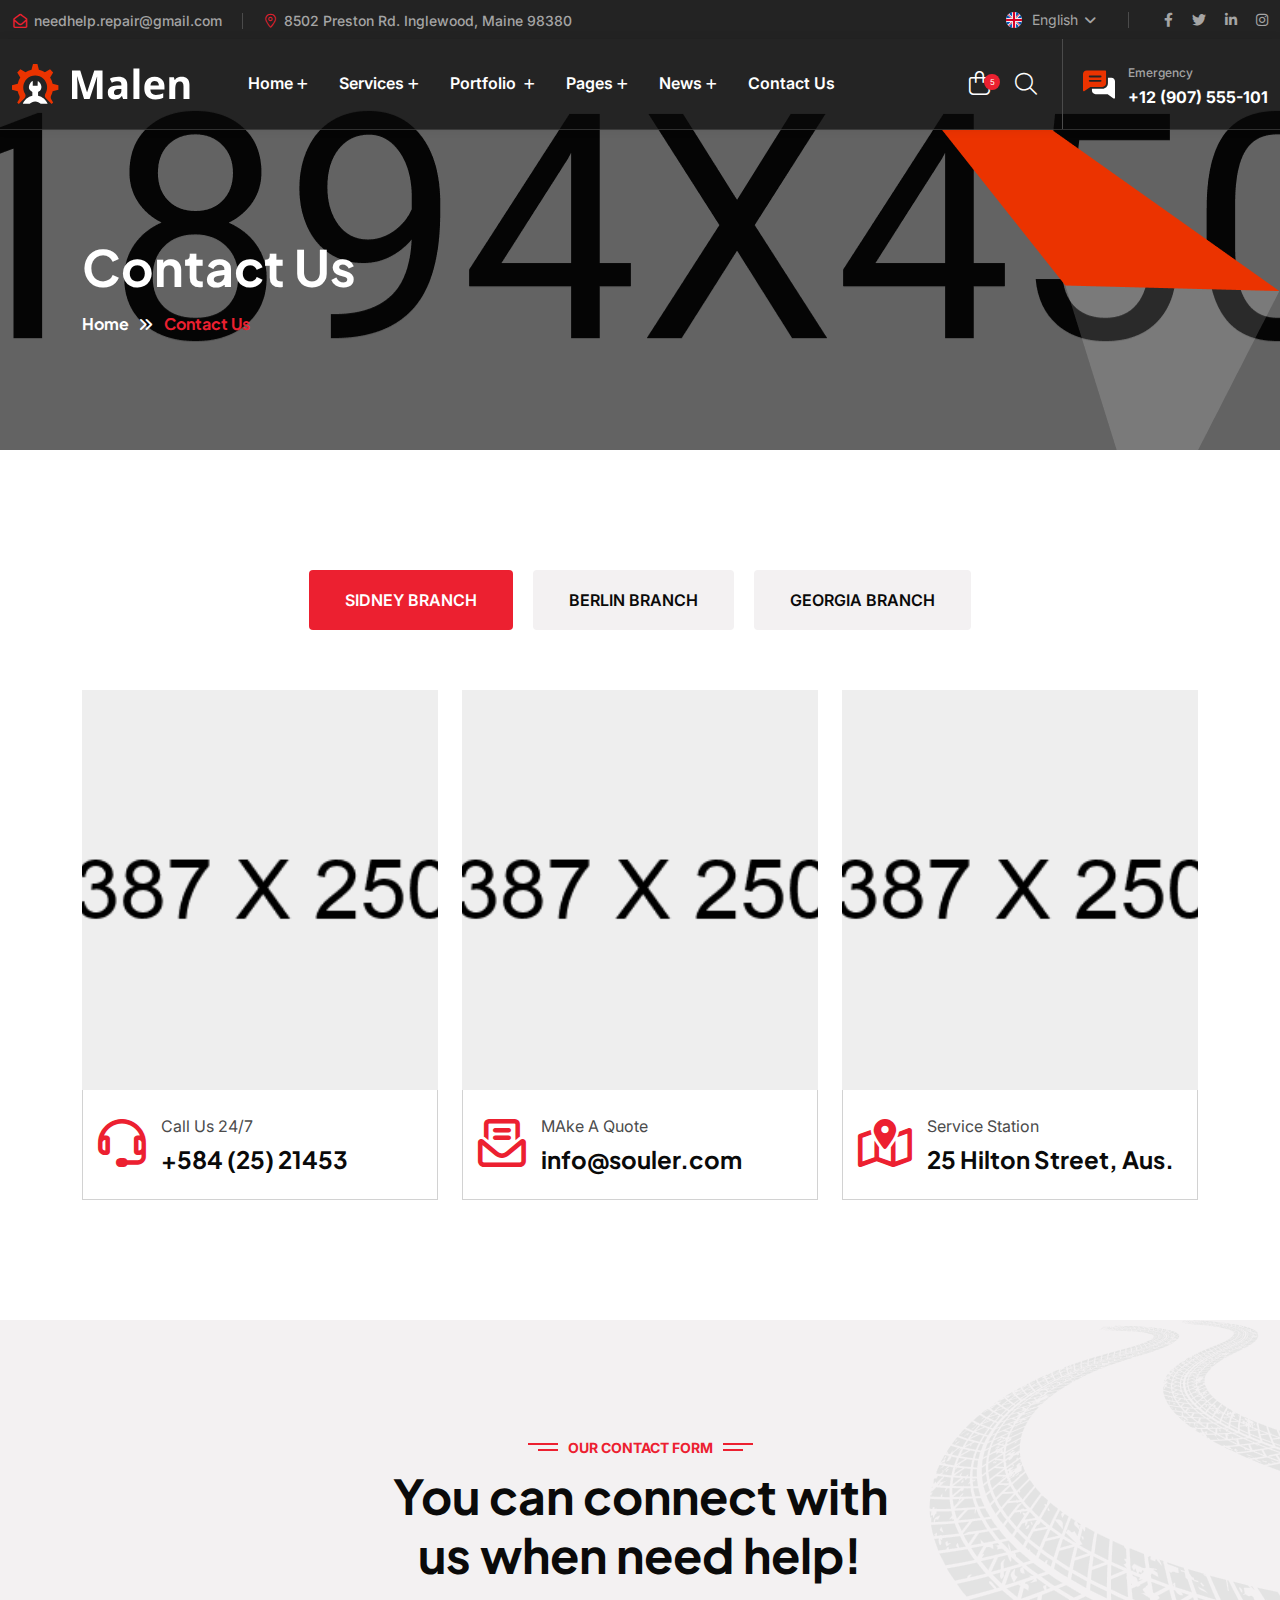
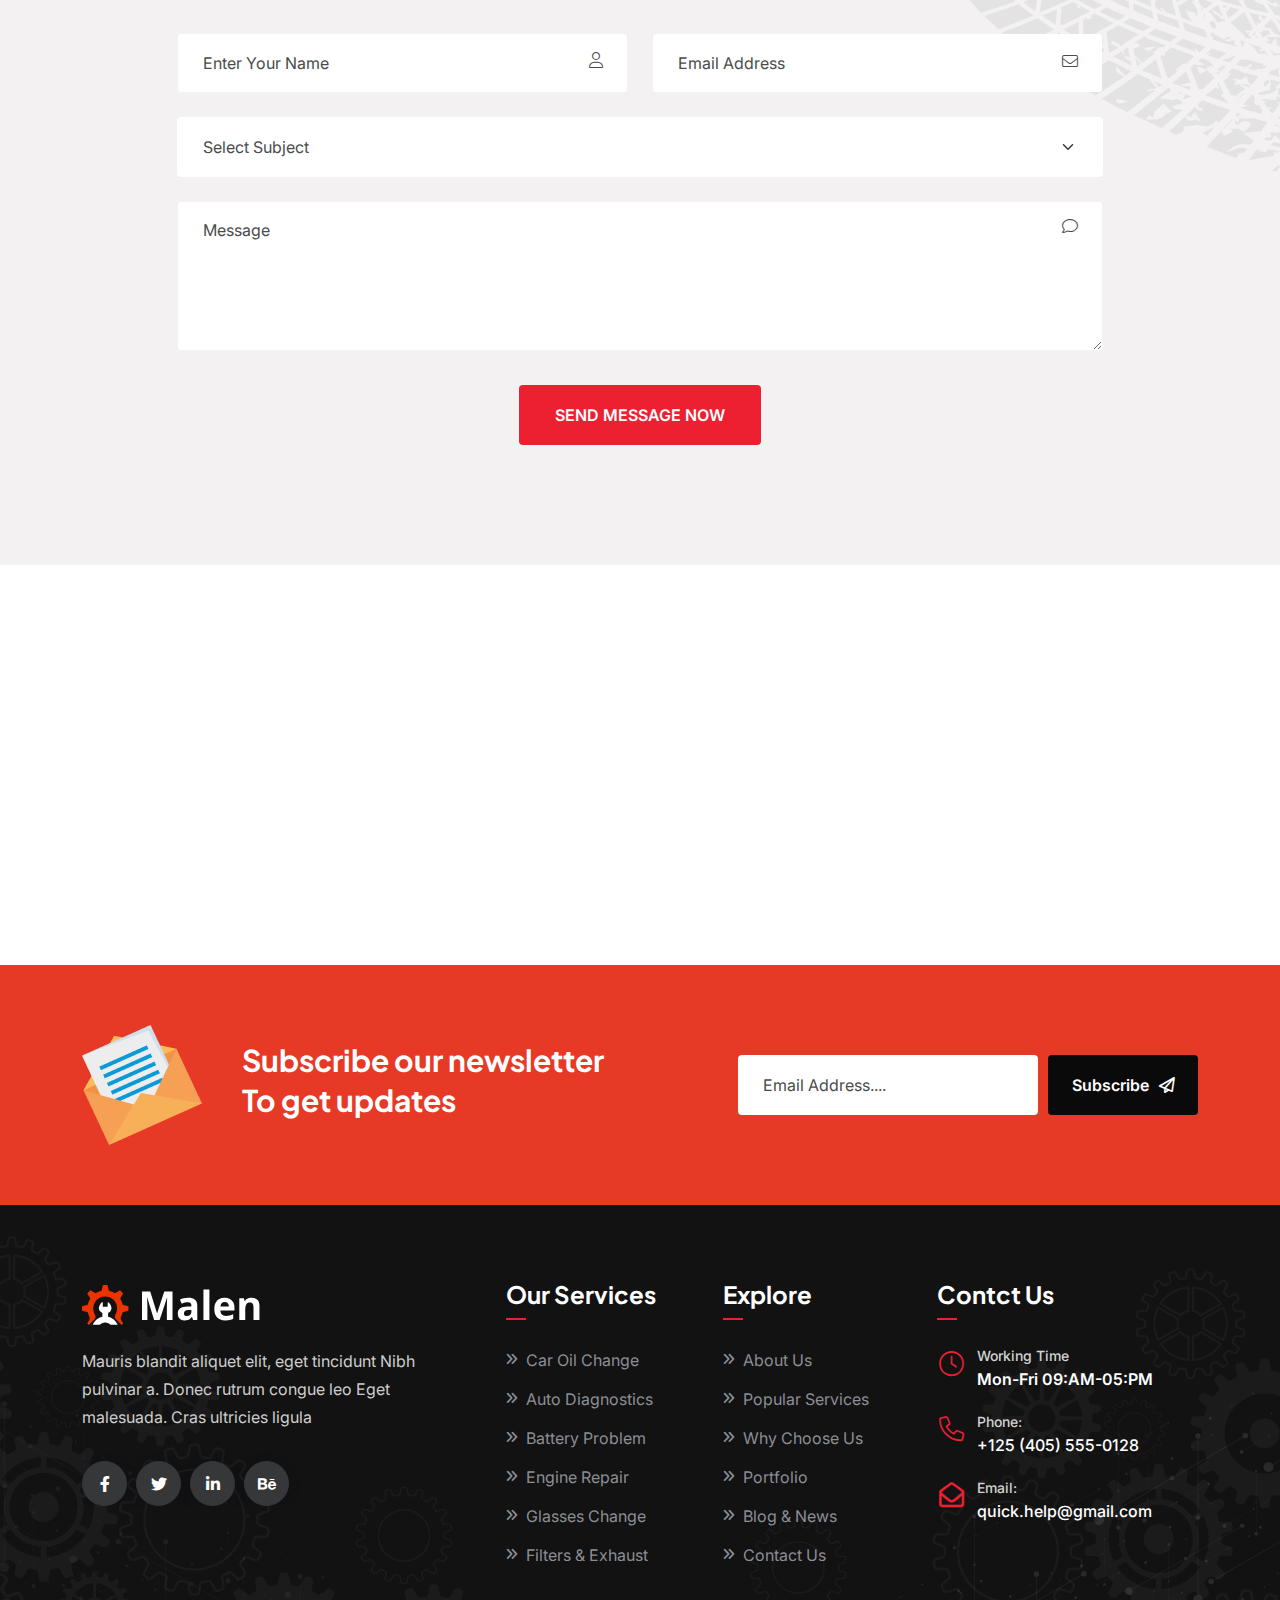
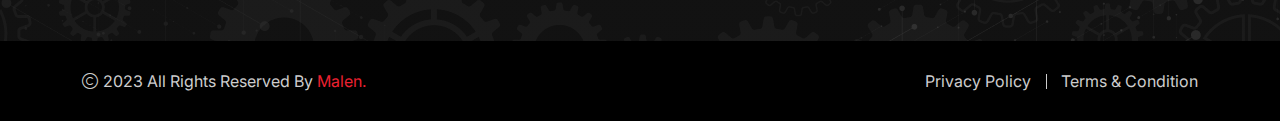
<file: contact-2.html>
<!doctype html>
<html dir="ltr" class="no-js" lang="zxx">

<head>
    <meta charset="utf-8">
    <meta http-equiv="x-ua-compatible" content="ie=edge">
    <title>Malen - Car Repair and Services HTML Template - Contact Us</title>
    <meta name="author" content="Angfuzsoft">
    <meta name="description" content="Malen - Car Repair and Services HTML Template">
    <meta name="keywords" content="Malen - Car Repair and Services HTML Template">
    <meta name="robots" content="INDEX,FOLLOW">

    <!-- Mobile Specific Metas -->
    <meta name="viewport" content="width=device-width, initial-scale=1, shrink-to-fit=no">

    <!-- Favicons - Place favicon.ico in the root directory -->
    <link rel="apple-touch-icon" sizes="57x57" href="assets/img/favicons/apple-icon-57x57.png">
    <link rel="apple-touch-icon" sizes="60x60" href="assets/img/favicons/apple-icon-60x60.png">
    <link rel="apple-touch-icon" sizes="72x72" href="assets/img/favicons/apple-icon-72x72.png">
    <link rel="apple-touch-icon" sizes="76x76" href="assets/img/favicons/apple-icon-76x76.png">
    <link rel="apple-touch-icon" sizes="114x114" href="assets/img/favicons/apple-icon-114x114.png">
    <link rel="apple-touch-icon" sizes="120x120" href="assets/img/favicons/apple-icon-120x120.png">
    <link rel="apple-touch-icon" sizes="144x144" href="assets/img/favicons/apple-icon-144x144.png">
    <link rel="apple-touch-icon" sizes="152x152" href="assets/img/favicons/apple-icon-152x152.png">
    <link rel="apple-touch-icon" sizes="180x180" href="assets/img/favicons/apple-icon-180x180.png">
    <link rel="icon" type="image/png" sizes="192x192" href="assets/img/favicons/android-icon-192x192.png">
    <link rel="icon" type="image/png" sizes="32x32" href="assets/img/favicons/favicon-32x32.png">
    <link rel="icon" type="image/png" sizes="96x96" href="assets/img/favicons/favicon-96x96.png">
    <link rel="icon" type="image/png" sizes="16x16" href="assets/img/favicons/favicon-16x16.png">
    <link rel="manifest" href="assets/img/favicons/manifest.json">
    <meta name="msapplication-TileColor" content="#ffffff">
    <meta name="msapplication-TileImage" content="assets/img/favicons/ms-icon-144x144.png">
    <meta name="theme-color" content="#ffffff">

    <!--==============================
	  Google Fonts
	============================== -->
    <link rel="preconnect" href="https://fonts.googleapis.com">
    <link rel="preconnect" href="https://fonts.gstatic.com" crossorigin>
    <link href="https://fonts.googleapis.com/css2?family=Inter:wght@300;400;500;600;700;800;900&family=Plus+Jakarta+Sans:wght@300;400;500;600;700;800&display=swap" rel="stylesheet">

    <!--==============================
	    All CSS File
	============================== -->
    <!-- Bootstrap -->
    <link rel="stylesheet" href="assets/css/bootstrap.min.css">
    <!-- Fontawesome Icon -->
    <link rel="stylesheet" href="assets/css/fontawesome.min.css">
    <!-- Magnific Popup -->
    <link rel="stylesheet" href="assets/css/magnific-popup.min.css">
    <!-- Slick Slider -->
    <link rel="stylesheet" href="assets/css/slick.min.css">
    <!-- odometer -->
    <link rel="stylesheet" href="assets/css/odometer-theme-default.css">
    <!-- Theme Custom CSS -->
    <link rel="stylesheet" href="assets/css/style.css">

</head>

<body>


    <!--[if lte IE 9]>
    	<p class="browserupgrade">You are using an <strong>outdated</strong> browser. Please <a href="https://browsehappy.com/">upgrade your browser</a> to improve your experience and security.</p>
  <![endif]-->



    <!--********************************
   		Code Start From Here 
	******************************** -->



    <!--==============================
     Preloader
  ==============================-->
    <div class="preloader ">
        <button class="th-btn style2 preloaderCls">Cancel Preloader </button>
        <div class="preloader-inner">
            <div class="loader">
                <div class="line"></div>
                <div class="line"></div>
                <div class="line"></div>
                <div class="line"></div>
                <div class="line"></div>
                <div class="line"></div>
                <div class="subline"></div>
                <div class="subline"></div>
                <div class="subline"></div>
                <div class="subline"></div>
                <div class="subline"></div>
                <div class="loader-circle-1">
                    <div class="loader-circle-2"></div>
                </div>
                <div class="needle"></div>
                <div class="loading">Loading</div>
            </div>
        </div>
    </div>
    <!--==============================
    Sidemenu
============================== -->
    <div class="sidemenu-wrapper d-none d-lg-block ">
        <div class="sidemenu-content">
            <button class="closeButton sideMenuCls"><i class="far fa-times"></i></button>
            <div class="widget woocommerce widget_shopping_cart">
                <h3 class="widget_title">Shopping cart</h3>
                <div class="widget_shopping_cart_content">
                    <ul class="woocommerce-mini-cart cart_list product_list_widget ">
                        <li class="woocommerce-mini-cart-item mini_cart_item">
                            <a href="#" class="remove remove_from_cart_button"><i class="far fa-times"></i></a>
                            <a href="#"><img src="assets/img/product/product_thumb_1_1.jpg" alt="Cart Image">Suspension-Coil</a>
                            <span class="quantity">1 ×
                                <span class="woocommerce-Price-amount amount">
                                    <span class="woocommerce-Price-currencySymbol">$</span>94</span>,
                            </span>
                        </li>
                        <li class="woocommerce-mini-cart-item mini_cart_item">
                            <a href="#" class="remove remove_from_cart_button"><i class="far fa-times"></i></a>
                            <a href="#"><img src="assets/img/product/product_thumb_1_2.jpg" alt="Cart Image">absorbers Brake</a>
                            <span class="quantity">1 ×
                                <span class="woocommerce-Price-amount amount">
                                    <span class="woocommerce-Price-currencySymbol">$</span>89</span>
                            </span>
                        </li>
                        <li class="woocommerce-mini-cart-item mini_cart_item">
                            <a href="#" class="remove remove_from_cart_button"><i class="far fa-times"></i></a>
                            <a href="#"><img src="assets/img/product/product_thumb_1_3.jpg" alt="Cart Image">Motorcycle-Shock</a>
                            <span class="quantity">1 ×
                                <span class="woocommerce-Price-amount amount">
                                    <span class="woocommerce-Price-currencySymbol">$</span>75</span>
                            </span>
                        </li>
                        <li class="woocommerce-mini-cart-item mini_cart_item">
                            <a href="#" class="remove remove_from_cart_button"><i class="far fa-times"></i></a>
                            <a href="#"><img src="assets/img/product/product_thumb_1_4.jpg" alt="Cart Image">Body Spring</a>
                            <span class="quantity">1 ×
                                <span class="woocommerce-Price-amount amount">
                                    <span class="woocommerce-Price-currencySymbol">$</span>72</span>
                            </span>
                        </li>
                        <li class="woocommerce-mini-cart-item mini_cart_item">
                            <a href="#" class="remove remove_from_cart_button"><i class="far fa-times"></i></a>
                            <a href="#"><img src="assets/img/product/product_thumb_1_5.jpg" alt="Cart Image">Body Spring</a>
                            <span class="quantity">1 ×
                                <span class="woocommerce-Price-amount amount">
                                    <span class="woocommerce-Price-currencySymbol">$</span>81</span>
                            </span>
                        </li>
                    </ul>
                    <p class="woocommerce-mini-cart__total total">
                        <strong>Subtotal:</strong>
                        <span class="woocommerce-Price-amount amount">
                            <span class="woocommerce-Price-currencySymbol">$</span>43</span>
                    </p>
                    <p class="woocommerce-mini-cart__buttons buttons">
                        <a href="cart.html" class="th-btn wc-forward">View cart</a>
                        <a href="checkout.html" class="th-btn checkout wc-forward">Checkout</a>
                    </p>
                </div>
            </div>
        </div>
    </div>
    <div class="popup-search-box d-none d-lg-block">
        <button class="searchClose"><i class="fal fa-times"></i></button>
        <form action="#">
            <input type="text" placeholder="What are you looking for?">
            <button type="submit"><i class="fal fa-search"></i></button>
        </form>
    </div>
    <!--==============================
    Mobile Menu
  ============================== -->
    <div class="th-menu-wrapper">
        <div class="th-menu-area">
            <div class="mobile-logo">
                <a href="index.html"><img src="assets/img/logo-white.svg" alt="Malen"></a>
                <div class="close-menu">
                    <button class="th-menu-toggle"><i class="fal fa-times"></i></button>
                </div>
            </div>
            <div class="th-mobile-menu">
                <ul>
                    <li class="menu-item-has-children">
                        <a href="index.html">Home</a>
                        <ul class="sub-menu">
                            <li class="menu-item-has-children">
                                <a href="#">Multipage</a>
                                <ul class="sub-menu">
                                    <li><a href="index.html">Home One</a></li>
                                    <li><a href="index-2.html">Home Two</a></li>
                                    <li><a href="index-3.html">Home Three</a></li>
                                    <li><a href="index-4.html">Home Four</a></li>
                                    <li><a href="index-5.html">Home Five</a></li>
                                    <li><a href="index-6.html">Home Six</a></li>
                                    <li><a href="index-7.html">Home Seven</a></li>
                                </ul>
                            </li>
                            <li class="menu-item-has-children">
                                <a href="#">Onepage</a>
                                <ul class="sub-menu">
                                    <li><a href="index-onepage.html">Home One Onepage</a></li>
                                    <li><a href="index-2-onepage.html">Home Two Onepage</a></li>
                                    <li><a href="index-3-onepage.html">Home Three Onepage</a></li>
                                    <li><a href="index-4-onepage.html">Home Four Onepage</a></li>
                                    <li><a href="index-5-onepage.html">Home Five Onepage</a></li>
                                    <li><a href="index-6-onepage.html">Home Six Onepage</a></li>
                                    <li><a href="index-7-onepage.html">Home Seven Onepage</a></li>
                                </ul>
                            </li>
                            <li class="menu-item-has-children">
                                <a href="#">RTL</a>
                                <ul class="sub-menu">
                                    <li><a href="index-rtl.html">Home RTL One</a></li>
                                    <li><a href="index-rtl-2.html">Home RTL Two</a></li>
                                    <li><a href="index-rtl-3.html">Home RTL Three</a></li>
                                    <li><a href="index-rtl-4.html">Home RTL Four</a></li>
                                    <li><a href="index-rtl-5.html">Home RTL Five</a></li>
                                    <li><a href="index-rtl-6.html">Home RTL Six</a></li>
                                    <li><a href="index-rtl-7.html">Home RTL Seven</a></li>
                                    <li><a href="index-onepage-rtl.html">Home RTL One Onepage</a></li>
                                    <li><a href="index-2-onepage-rtl.html">Home RTL Two Onepage</a></li>
                                    <li><a href="index-3-onepage-rtl.html">Home RTL Three Onepage</a></li>
                                    <li><a href="index-4-onepage-rtl.html">Home RTL Four Onepage</a></li>
                                    <li><a href="index-5-onepage-rtl.html">Home RTL Five Onepage</a></li>
                                    <li><a href="index-6-onepage-rtl.html">Home RTL Six Onepage</a></li>
                                    <li><a href="index-7-onepage-rtl.html">Home RTL Seven Onepage</a></li>
                                </ul>
                            </li>
                        </ul>
                    </li>
                    <li class="menu-item-has-children">
                        <a href="#">Services</a>
                        <ul class="sub-menu">
                            <li><a href="service.html">Services Style 1</a></li>
                            <li><a href="service-2.html">Services Style 2</a></li>
                            <li><a href="service-details.html">Services Details Style 1</a></li>
                            <li><a href="service-details-2.html">Services Details Style 2</a></li>
                        </ul>
                    </li>
                    <li class="menu-item-has-children">
                        <a href="#">Portfolio </a>
                        <ul class="sub-menu">
                            <li><a href="portfolio.html">Portfolio Style 1</a></li>
                            <li><a href="portfolio-2.html">Portfolio Style 2</a></li>
                            <li><a href="portfolio-details.html">portfolio Details Style 1</a></li>
                            <li><a href="portfolio-details-2.html">portfolio Details Style 2</a></li>
                        </ul>
                    </li>
                    <li class="menu-item-has-children mega-menu-wrap">
                        <a href="#">Pages</a>
                        <ul class="mega-menu">
                            <li><a href="shop.html">Pagelist 1</a>
                                <ul>
                                    <li><a href="index.html">Home One</a></li>
                                    <li><a href="index-2.html">Home Two</a></li>
                                    <li><a href="index-3.html">Home Three</a></li>
                                    <li><a href="index-4.html">Home Four</a></li>
                                    <li><a href="index-5.html">Home Five</a></li>
                                    <li><a href="index-6.html">Home Six</a></li>
                                    <li><a href="index-7.html">Home Seven</a></li>
                                    <li><a href="about.html">About Style 1</a></li>
                                </ul>
                            </li>
                            <li><a href="#">Pagelist 2</a>
                                <ul>
                                    <li><a href="about-2.html">About Style 2</a></li>
                                    <li><a href="team-details.html">Team Details Style 1</a></li>
                                    <li><a href="service.html">Services Style 1</a></li>
                                    <li><a href="service-2.html">Services Style 2</a></li>
                                    <li><a href="service-details.html">Services Details Style 1</a></li>
                                    <li><a href="service-details-2.html">Services Details Style 2</a></li>
                                    <li><a href="team.html">Team Style 1</a></li>
                                    <li><a href="team-2.html">Team Page 2</a></li>
                                </ul>
                            </li>
                            <li><a href="#">Pagelist 3</a>
                                <ul>
                                    <li><a href="shop.html">Shop Style 1</a></li>
                                    <li><a href="shop-2.html">Shop Style 2</a></li>
                                    <li><a href="shop-details.html">Shop Details Style 1</a></li>
                                    <li><a href="shop-details-2.html">Shop Details Style 2</a></li>
                                    <li><a href="cart.html">Cart Page</a></li>
                                    <li><a href="checkout.html">Checkout</a></li>
                                    <li><a href="wishlist.html">Wishlist</a></li>
                                </ul>
                            </li>
                            <li><a href="#">Pagelist 4</a>
                                <ul>
                                    <li><a href="team-details-2.html">Team Details Style 2</a></li>
                                    <li><a href="appointment.html">Appointment</a></li>
                                    <li><a href="price.html">Price</a></li>
                                    <li><a href="faq.html">FAQ Style 1</a></li>
                                    <li><a href="faq-2.html">FAQ Style 2</a></li>
                                    <li><a href="contact.html">Contact Style 1</a></li>
                                    <li><a href="contact-2.html">Contact Style 2</a></li>
                                    <li><a href="error.html">Error Style</a></li>
                                </ul>
                            </li>
                        </ul>
                    </li>

                    <li class="menu-item-has-children">
                        <a href="#">News</a>
                        <ul class="sub-menu">
                            <li><a href="blog.html">News Style 1</a></li>
                            <li><a href="blog-2.html">News Style 2</a></li>
                            <li><a href="blog-details.html">News Details Style 1</a></li>
                            <li><a href="blog-details-2.html">News Details Style 2</a></li>
                        </ul>
                    </li>
                    <li>
                        <a href="contact.html">Contact Us</a>

                    </li>
                </ul>
            </div>
        </div>
    </div>
    <!--==============================
	Header Area
==============================-->
    <header class="th-header header-layout2 header-absolute">
        <div class="header-top">
            <div class="container">
                <div class="row justify-content-center justify-content-lg-between align-items-center gy-2">
                    <div class="col-auto d-none d-md-block">
                        <div class="header-links">
                            <ul>
                                <li><i class="fa-regular fa-envelope-open"></i><a href="mailto:needhelp.repair@gmail.com">needhelp.repair@gmail.com</a></li>
                                <li><i class="fal fa-location-dot"></i>8502 Preston Rd. Inglewood, Maine 98380</li>
                            </ul>
                        </div>
                    </div>
                    <div class="col-auto">
                        <div class="header-right">
                            <div class="langauge">
                                <img src="assets/img/icon/fag.svg" alt="">
                                <select class="form-select nice-select">
                                    <option selected="">English</option>
                                    <option>Hindi</option>
                                </select>
                            </div>
                            <div class="header-social">
                                <a href="https://www.facebook.com/"><i class="fab fa-facebook-f"></i></a>
                                <a href="https://www.twitter.com/"><i class="fab fa-twitter"></i></a>
                                <a href="https://www.linkedin.com/"><i class="fab fa-linkedin-in"></i></a>
                                <a href="https://www.instagram.com/"><i class="fab fa-instagram"></i></a>
                            </div>
                        </div>
                    </div>
                </div>
            </div>
        </div>
        <div class="sticky-wrapper">
            <!-- Main Menu Area -->
            <div class="menu-area">
                <div class="container">
                    <div class="row align-items-center justify-content-between">
                        <div class="col-auto">
                            <div class="header-logo">
                                <a href="index.html"><img src="assets/img/logo-white.svg" alt="Malen"></a>
                            </div>
                        </div>
                        <div class="col-auto me-xl-auto">
                            <nav class="main-menu d-none d-lg-inline-block">
                                <ul>
                                    <li class="menu-item-has-children">
                                        <a href="index.html">Home</a>
                                        <ul class="sub-menu">
                                            <li class="menu-item-has-children">
                                                <a href="#">Multipage</a>
                                                <ul class="sub-menu">
                                                    <li><a href="index.html">Home One</a></li>
                                                    <li><a href="index-2.html">Home Two</a></li>
                                                    <li><a href="index-3.html">Home Three</a></li>
                                                    <li><a href="index-4.html">Home Four</a></li>
                                                    <li><a href="index-5.html">Home Five</a></li>
                                                    <li><a href="index-6.html">Home Six</a></li>
                                                    <li><a href="index-7.html">Home Seven</a></li>
                                                </ul>
                                            </li>
                                            <li class="menu-item-has-children">
                                                <a href="#">Onepage</a>
                                                <ul class="sub-menu">
                                                    <li><a href="index-onepage.html">Home One Onepage</a></li>
                                                    <li><a href="index-2-onepage.html">Home Two Onepage</a></li>
                                                    <li><a href="index-3-onepage.html">Home Three Onepage</a></li>
                                                    <li><a href="index-4-onepage.html">Home Four Onepage</a></li>
                                                    <li><a href="index-5-onepage.html">Home Five Onepage</a></li>
                                                    <li><a href="index-6-onepage.html">Home Six Onepage</a></li>
                                                    <li><a href="index-7-onepage.html">Home Seven Onepage</a></li>
                                                </ul>
                                            </li>
                                            <li class="menu-item-has-children">
                                                <a href="#">RTL</a>
                                                <ul class="sub-menu">
                                                    <li><a href="index-rtl.html">Home RTL One</a></li>
                                                    <li><a href="index-rtl-2.html">Home RTL Two</a></li>
                                                    <li><a href="index-rtl-3.html">Home RTL Three</a></li>
                                                    <li><a href="index-rtl-4.html">Home RTL Four</a></li>
                                                    <li><a href="index-rtl-5.html">Home RTL Five</a></li>
                                                    <li><a href="index-rtl-6.html">Home RTL Six</a></li>
                                                    <li><a href="index-rtl-7.html">Home RTL Seven</a></li>
                                                    <li><a href="index-onepage-rtl.html">Home RTL One Onepage</a></li>
                                                    <li><a href="index-2-onepage-rtl.html">Home RTL Two Onepage</a></li>
                                                    <li><a href="index-3-onepage-rtl.html">Home RTL Three Onepage</a></li>
                                                    <li><a href="index-4-onepage-rtl.html">Home RTL Four Onepage</a></li>
                                                    <li><a href="index-5-onepage-rtl.html">Home RTL Five Onepage</a></li>
                                                    <li><a href="index-6-onepage-rtl.html">Home RTL Six Onepage</a></li>
                                                    <li><a href="index-7-onepage-rtl.html">Home RTL Seven Onepage</a></li>
                                                </ul>
                                            </li>
                                        </ul>
                                    </li>
                                    <li class="menu-item-has-children">
                                        <a href="#">Services</a>
                                        <ul class="sub-menu">
                                            <li><a href="service.html">Services Style 1</a></li>
                                            <li><a href="service-2.html">Services Style 2</a></li>
                                            <li><a href="service-details.html">Services Details Style 1</a></li>
                                            <li><a href="service-details-2.html">Services Details Style 2</a></li>
                                        </ul>
                                    </li>
                                    <li class="menu-item-has-children">
                                        <a href="#">Portfolio </a>
                                        <ul class="sub-menu">
                                            <li><a href="portfolio.html">Portfolio Style 1</a></li>
                                            <li><a href="portfolio-2.html">Portfolio Style 2</a></li>
                                            <li><a href="portfolio-details.html">portfolio Details Style 1</a></li>
                                            <li><a href="portfolio-details-2.html">portfolio Details Style 2</a></li>
                                        </ul>
                                    </li>
                                    <li class="menu-item-has-children mega-menu-wrap">
                                        <a href="#">Pages</a>
                                        <ul class="mega-menu">
                                            <li><a href="shop.html">Pagelist 1</a>
                                                <ul>
                                                    <li><a href="index.html">Home One</a></li>
                                                    <li><a href="index-2.html">Home Two</a></li>
                                                    <li><a href="index-3.html">Home Three</a></li>
                                                    <li><a href="index-4.html">Home Four</a></li>
                                                    <li><a href="index-5.html">Home Five</a></li>
                                                    <li><a href="index-6.html">Home Six</a></li>
                                                    <li><a href="index-7.html">Home Seven</a></li>
                                                    <li><a href="about.html">About Style 1</a></li>
                                                </ul>
                                            </li>
                                            <li><a href="#">Pagelist 2</a>
                                                <ul>
                                                    <li><a href="about-2.html">About Style 2</a></li>
                                                    <li><a href="team-details.html">Team Details Style 1</a></li>
                                                    <li><a href="service.html">Services Style 1</a></li>
                                                    <li><a href="service-2.html">Services Style 2</a></li>
                                                    <li><a href="service-details.html">Services Details Style 1</a></li>
                                                    <li><a href="service-details-2.html">Services Details Style 2</a></li>
                                                    <li><a href="team.html">Team Style 1</a></li>
                                                    <li><a href="team-2.html">Team Page 2</a></li>
                                                </ul>
                                            </li>
                                            <li><a href="#">Pagelist 3</a>
                                                <ul>
                                                    <li><a href="shop.html">Shop Style 1</a></li>
                                                    <li><a href="shop-2.html">Shop Style 2</a></li>
                                                    <li><a href="shop-details.html">Shop Details Style 1</a></li>
                                                    <li><a href="shop-details-2.html">Shop Details Style 2</a></li>
                                                    <li><a href="cart.html">Cart Page</a></li>
                                                    <li><a href="checkout.html">Checkout</a></li>
                                                    <li><a href="wishlist.html">Wishlist</a></li>
                                                </ul>
                                            </li>
                                            <li><a href="#">Pagelist 4</a>
                                                <ul>
                                                    <li><a href="team-details-2.html">Team Details Style 2</a></li>
                                                    <li><a href="appointment.html">Appointment</a></li>
                                                    <li><a href="price.html">Price</a></li>
                                                    <li><a href="faq.html">FAQ Style 1</a></li>
                                                    <li><a href="faq-2.html">FAQ Style 2</a></li>
                                                    <li><a href="contact.html">Contact Style 1</a></li>
                                                    <li><a href="contact-2.html">Contact Style 2</a></li>
                                                    <li><a href="error.html">Error Style</a></li>
                                                </ul>
                                            </li>
                                        </ul>
                                    </li>

                                    <li class="menu-item-has-children">
                                        <a href="#">News</a>
                                        <ul class="sub-menu">
                                            <li><a href="blog.html">News Style 1</a></li>
                                            <li><a href="blog-2.html">News Style 2</a></li>
                                            <li><a href="blog-details.html">News Details Style 1</a></li>
                                            <li><a href="blog-details-2.html">News Details Style 2</a></li>
                                        </ul>
                                    </li>
                                    <li>
                                        <a href="contact.html">Contact Us</a>

                                    </li>
                                </ul>
                            </nav>
                        </div>
                        <div class="col-auto">
                            <div class="header-button">
                                <button type="button" class="icon-btn fs-6 sideMenuToggler">
                                    <i class="fa-light fa-bag-shopping"></i>
                                    <span class="badge">5</span>
                                </button>
                                <button type="button" class="icon-btn searchBoxToggler"><i class="fal fa-search"></i></button>
                                <div class="header-info">
                                    <div class="header-info_icon">
                                        <a href="tel:+12907555-101"><img src="assets/img/icon/comment.svg" alt=""></a>
                                    </div>
                                    <div class="media-body">
                                        <span class="header-info_label">Emergency</span>
                                        <p class="header-info_link"><a href="tel:+12907555-101">+12 (907) 555-101</a>
                                        </p>
                                    </div>
                                </div>
                                <button type="button" class="th-menu-toggle d-inline-block d-lg-none"><i class="far fa-bars"></i></button>
                            </div>
                        </div>
                    </div>
                </div>
            </div>
            <div class="logo-shape2"><img src="assets/img/logo-shape2.svg" alt=""></div>
        </div>
    </header>
    <!--==============================
    Breadcumb
============================== -->
    <div class="breadcumb-wrapper " data-bg-src="assets/img/breadcumb/breadcumb-bg.jpg">
        <div class="container">
            <div class="breadcumb-content">
                <h1 class="breadcumb-title">Contact Us</h1>
                <div class="breadcumb-menu-wrapper">
                    <ul class="breadcumb-menu">
                        <li><a href="index.html">Home</a></li>
                        <li>Contact Us</li>
                    </ul>
                </div>
            </div>
        </div>
        <div class="breadcump-shape shape-mockup" data-bottom="0%" data-right="0%"><img src="assets/img/shape/shape_2.png" alt=""></div>
    </div>
    <!--==============================
Service Area  
==============================-->
    <section class="space" id="contact-sec">
        <div class="container">
            <div class="nav tab-menu3" id="tab-menu3" role="tablist">
                <button class="th-btn active" id="nav-one-tab" data-bs-toggle="tab" data-bs-target="#nav-one" type="button" role="tab" aria-controls="nav-one" aria-selected="true">Sidney Branch</button>
                <button class="th-btn" id="nav-two-tab" data-bs-toggle="tab" data-bs-target="#nav-two" type="button" role="tab" aria-controls="nav-two" aria-selected="false">Berlin Branch</button>
                <button class="th-btn" id="nav-three-tab" data-bs-toggle="tab" data-bs-target="#nav-three" type="button" role="tab" aria-controls="nav-three" aria-selected="false">Georgia Branch</button>
            </div>
            <div class="tab-content">
                <!-- Single item -->
                <div class="tab-pane fade show active" id="nav-one" role="tabpanel" aria-labelledby="nav-one-tab">
                    <div class="row gy-30 justify-content-center">
                        <div class="col-md-6 col-lg-4">
                            <div class="contact-box">
                                <div class="contact-box_img">
                                    <img src="assets/img/update_1/normal/contact_1_1.jpg" alt="service image">
                                </div>
                                <div class="contact-box_content">
                                    <div class="contact-box_icon"><i class="far fa-headset"></i></div>
                                    <div class="contact-box_info">
                                        <p class="contact-box_text">Call Us 24/7</p>
                                        <h5 class="contact-box_link"><a href="tel:+5842521453">+584 (25) 21453</a></h5>
                                    </div>
                                </div>
                            </div>
                        </div>
                        <div class="col-md-6 col-lg-4">
                            <div class="contact-box">
                                <div class="contact-box_img">
                                    <img src="assets/img/update_1/normal/contact_1_2.jpg" alt="service image">
                                </div>
                                <div class="contact-box_content">
                                    <div class="contact-box_icon"><i class="far fa-envelope-open-text"></i></div>
                                    <div class="contact-box_info">
                                        <p class="contact-box_text">MAke A Quote</p>
                                        <h5 class="contact-box_link"><a href="mailto:info@souler.com">info@souler.com</a></h5>
                                    </div>
                                </div>
                            </div>
                        </div>
                        <div class="col-md-6 col-lg-4">
                            <div class="contact-box">
                                <div class="contact-box_img">
                                    <img src="assets/img/update_1/normal/contact_1_3.jpg" alt="service image">
                                </div>
                                <div class="contact-box_content">
                                    <div class="contact-box_icon"><i class="far fa-map-location-dot"></i></div>
                                    <div class="contact-box_info">
                                        <p class="contact-box_text">Service Station</p>
                                        <h5 class="contact-box_link">25 Hilton Street, Aus.</h5>
                                    </div>
                                </div>
                            </div>
                        </div>
                    </div>
                </div>
                <!-- Single item -->
                <div class="tab-pane fade" id="nav-two" role="tabpanel" aria-labelledby="nav-two-tab">
                    <div class="row gy-30 justify-content-center">
                        <div class="col-md-6 col-lg-4">
                            <div class="contact-box">
                                <div class="contact-box_img">
                                    <img src="assets/img/update_1/normal/contact_1_4.jpg" alt="service image">
                                </div>
                                <div class="contact-box_content">
                                    <div class="contact-box_icon"><i class="far fa-headset"></i></div>
                                    <div class="contact-box_info">
                                        <p class="contact-box_text">Call Us 24/7</p>
                                        <h5 class="contact-box_link"><a href="tel:+5842521453">+584 (25) 21453</a></h5>
                                    </div>
                                </div>
                            </div>
                        </div>
                        <div class="col-md-6 col-lg-4">
                            <div class="contact-box">
                                <div class="contact-box_img">
                                    <img src="assets/img/update_1/normal/contact_1_5.jpg" alt="service image">
                                </div>
                                <div class="contact-box_content">
                                    <div class="contact-box_icon"><i class="far fa-envelope-open-text"></i></div>
                                    <div class="contact-box_info">
                                        <p class="contact-box_text">MAke A Quote</p>
                                        <h5 class="contact-box_link"><a href="mailto:info@souler.com">info@souler.com</a></h5>
                                    </div>
                                </div>
                            </div>
                        </div>
                        <div class="col-md-6 col-lg-4">
                            <div class="contact-box">
                                <div class="contact-box_img">
                                    <img src="assets/img/update_1/normal/contact_1_6.jpg" alt="service image">
                                </div>
                                <div class="contact-box_content">
                                    <div class="contact-box_icon"><i class="far fa-map-location-dot"></i></div>
                                    <div class="contact-box_info">
                                        <p class="contact-box_text">Service Station</p>
                                        <h5 class="contact-box_link">25 Hilton Street, Aus.</h5>
                                    </div>
                                </div>
                            </div>
                        </div>
                    </div>
                </div>
                <!-- Single item -->
                <div class="tab-pane fade" id="nav-three" role="tabpanel" aria-labelledby="nav-three-tab">
                    <div class="row gy-30 justify-content-center">
                        <div class="col-md-6 col-lg-4">
                            <div class="contact-box">
                                <div class="contact-box_img">
                                    <img src="assets/img/update_1/normal/contact_1_7.jpg" alt="service image">
                                </div>
                                <div class="contact-box_content">
                                    <div class="contact-box_icon"><i class="far fa-headset"></i></div>
                                    <div class="contact-box_info">
                                        <p class="contact-box_text">Call Us 24/7</p>
                                        <h5 class="contact-box_link"><a href="tel:+5842521453">+584 (25) 21453</a></h5>
                                    </div>
                                </div>
                            </div>
                        </div>
                        <div class="col-md-6 col-lg-4">
                            <div class="contact-box">
                                <div class="contact-box_img">
                                    <img src="assets/img/update_1/normal/contact_1_8.jpg" alt="service image">
                                </div>
                                <div class="contact-box_content">
                                    <div class="contact-box_icon"><i class="far fa-envelope-open-text"></i></div>
                                    <div class="contact-box_info">
                                        <p class="contact-box_text">MAke A Quote</p>
                                        <h5 class="contact-box_link"><a href="mailto:info@souler.com">info@souler.com</a></h5>
                                    </div>
                                </div>
                            </div>
                        </div>
                        <div class="col-md-6 col-lg-4">
                            <div class="contact-box">
                                <div class="contact-box_img">
                                    <img src="assets/img/update_1/normal/contact_1_9.jpg" alt="service image">
                                </div>
                                <div class="contact-box_content">
                                    <div class="contact-box_icon"><i class="far fa-map-location-dot"></i></div>
                                    <div class="contact-box_info">
                                        <p class="contact-box_text">Service Station</p>
                                        <h5 class="contact-box_link">25 Hilton Street, Aus.</h5>
                                    </div>
                                </div>
                            </div>
                        </div>
                    </div>
                </div>
            </div>

        </div>
    </section>
    <!--==============================
Appointment Area  
==============================-->
    <section class="space bg-smoke position-relative overflow-hidden">
        <div class="container">
            <div class="row justify-content-center">
                <div class="col-lg-6 col-md-7 col-sm-9">
                    <div class="title-area text-center">
                        <span class="sub-title">OUR CONTACT FORM<span class="double-line"></span></span>
                        <h2 class="sec-title">You can connect with us when need help!</h2>
                    </div>
                </div>
            </div>

            <div class="row justify-content-center">
                <div class="col-lg-10">
                    <form action="mail.php" method="POST" class="contact-form2 ajax-contact">
                        <div class="row">
                            <div class="form-group col-md-6">
                                <input type="text" class="form-control" name="name" id="name" placeholder="Enter Your Name">
                                <i class="fal fa-user"></i>
                            </div>
                            <div class="form-group col-md-6">
                                <input type="email" class="form-control" name="email" id="email" placeholder="Email Address">
                                <i class="fal fa-envelope"></i>
                            </div>
                            <div class="form-group col-12">
                                <select name="subject" id="subject" class="form-select">
                                    <option value="" disabled selected hidden>Select Subject</option>
                                    <option value="Electrical System">Electrical System</option>
                                    <option value="Auto Car Repair">Auto Car Repair</option>
                                    <option value="Engine Diagnostics">Engine Diagnostics</option>
                                    <option value="Car & Engine Clean">Car & Engine Clean</option>
                                </select>
                            </div>
                            <div class="form-group col-12">
                                <textarea name="message" id="message" cols="30" rows="3" class="form-control" placeholder="Message"></textarea>
                                <i class="fal fa-comment"></i>
                            </div>
                            <div class="form-btn col-12 mt-10 text-center">
                                <button class="th-btn">Send Message Now</button>
                            </div>
                        </div>
                        <p class="form-messages mb-0 mt-3"></p>
                    </form>
                </div>
            </div>

        </div>

        <div class="shape-mockup jump d-none d-lg-block" data-top="0%" data-right="0%"><img src="assets/img/update_1/shape/road_shape_1.png" alt="shape">
        </div>
    </section>
    <!--==============================
Appointment Area  
==============================-->
    <div class="map-sec">
        <iframe src="https://www.google.com/maps/embed?pb=!1m18!1m12!1m3!1d3644.7310056272386!2d89.2286059153658!3d24.00527418490799!2m3!1f0!2f0!3f0!3m2!1i1024!2i768!4f13.1!3m3!1m2!1s0x39fe9b97badc6151%3A0x30b048c9fb2129bc!2sAngfuzsoft!5e0!3m2!1sen!2sbd!4v1651028958211!5m2!1sen!2sbd" allowfullscreen="" loading="lazy"></iframe>
    </div>
    <div class="newsletter-area">
        <div class="container">
            <div class="row gx-0 align-items-center">
                <div class="col-lg-6 col-xl-6 col-xxl-5">
                    <div class="newsletter-wrapper">
                        <div class="newsletter-image jump">
                            <img src="assets/img/shape/mail.png" alt="">
                        </div>
                        <h4 class="h4 newsletter-title text-white">Subscribe our newsletter To get updates</h4>
                    </div>
                </div>
                <div class="col-lg-6 col-xl-6 col-xxl-7">
                    <div class="newsletter-form-wrapper">
                        <form class="newsletter-form">
                            <input class="form-control " type="email" placeholder="Email Address...." required="">
                            <button type="submit" class="th-btn style3"><span>Subscribe<span class="icon"><i class="fa-regular fa-paper-plane"></i></span></span></button>
                        </form>
                    </div>
                </div>
            </div>
        </div>
    </div>
    <!--==============================
	Footer Area 
==============================-->
    <footer class="footer-wrapper footer-layout1">
        <div class="widget-area">
            <div class="container">
                <div class="row justify-content-between">
                    <div class="col-md-6 col-xxl-3 col-xl-4">
                        <div class="widget footer-widget">
                            <div class="th-widget-about">
                                <div class="about-logo">
                                    <a href="index.html"><img src="assets/img/logo-white.svg" alt="Malen"></a>
                                </div>
                                <p class="about-text">Mauris blandit aliquet elit, eget tincidunt Nibh pulvinar a. Donec rutrum congue leo Eget malesuada. Cras ultricies ligula</p>
                                <div class="th-social">
                                    <a href="https://www.facebook.com/"><i class="fab fa-facebook-f"></i></a>
                                    <a href="https://www.twitter.com/"><i class="fab fa-twitter"></i></a>
                                    <a href="https://www.linkedin.com/"><i class="fab fa-linkedin-in"></i></a>
                                    <a href="https://www.behance.net/"><i class="fa-brands fa-behance"></i></a>
                                </div>
                            </div>
                        </div>
                    </div>
                    <div class="col-md-6 col-xl-auto">
                        <div class="widget widget_nav_menu footer-widget">
                            <h3 class="widget_title">Our Services</h3>
                            <div class="menu-all-pages-container">
                                <ul class="menu">
                                    <li><a href="service-details.html">Car Oil Change</a></li>
                                    <li><a href="service-details.html">Auto Diagnostics</a></li>
                                    <li><a href="service-details.html">Battery Problem</a></li>
                                    <li><a href="service-details.html">Engine Repair</a></li>
                                    <li><a href="service-details.html">Glasses Change</a></li>
                                    <li><a href="service-details.html">Filters & Exhaust</a></li>
                                </ul>
                            </div>
                        </div>
                    </div>
                    <div class="col-md-6 col-xl-auto">
                        <div class="widget widget_nav_menu footer-widget">
                            <h3 class="widget_title">Explore</h3>
                            <div class="menu-all-pages-container">
                                <ul class="menu">
                                    <li><a href="about.html">About Us</a></li>
                                    <li><a href="service.html">Popular Services</a></li>
                                    <li><a href="#feature-area">Why Choose Us</a></li>
                                    <li><a href="portfolio.html">Portfolio</a></li>
                                    <li><a href="blog.html"> Blog & News</a></li>
                                    <li><a href="contact.html">Contact Us</a></li>
                                </ul>
                            </div>
                        </div>
                    </div>
                    <div class="col-md-6 col-xl-3">
                        <div class="widget footer-widget">
                            <h3 class="widget_title">Contct Us</h3>
                            <div class="th-widget-contact">
                                <div class="info-box">
                                    <div class="info-box_icon">
                                        <i class="fa-light fa-clock"></i>
                                    </div>
                                    <p class="info-box_text">
                                        <span class="info-box_label">Working Time</span>
                                        Mon-Fri 09:AM-05:PM
                                    </p>
                                </div>
                                <div class="info-box">
                                    <div class="info-box_icon">
                                        <i class="fa-sharp fa-light fa-phone"></i>
                                    </div>
                                    <p class="info-box_text">
                                        <span class="info-box_label">Phone:</span>
                                        <a href="tel:+1254055550128" class="info-box_link">+125 (405) 555-0128</a>
                                    </p>
                                </div>
                                <div class="info-box">
                                    <div class="info-box_icon">
                                        <i class="fa-regular fa-envelope-open"></i>
                                    </div>
                                    <p class="info-box_text">
                                        <span class="info-box_label">Email:</span>
                                        <a href="mailto:quick.help@gmail.com" class="info-box_link">quick.help@gmail.com</a>
                                    </p>
                                </div>
                            </div>
                        </div>
                    </div>
                </div>
            </div>
        </div>
        <div class="copyright-wrap">
            <div class="container">
                <div class="row align-items-center">
                    <div class="col-lg-6">
                        <p class="copyright-text"><i class="fal fa-copyright"></i> 2023 All Rights Reserved By <a href="#">Malen.</a></p>
                    </div>
                    <div class="col-lg-6">
                        <div class="footer-links">
                            <ul>
                                <li><a href="contact.html">Privacy Policy</a></li>
                                <li><a href="contact.html">Terms &amp; Condition</a></li>
                            </ul>
                        </div>
                    </div>
                </div>
            </div>
        </div>
        <div class="shape-mockup" data-bottom="0%" data-left="0%"><img src="assets/img/shape/footer_shape_1.png" alt="shape">
        </div>
        <div class="shape-mockup" data-bottom="0%" data-right="0%"><img src="assets/img/shape/footer_shape_2.png" alt="shape"></div>

        <!-- Scroll To Top -->
        <div class="scroll-top">
            <svg class="progress-circle svg-content" width="100%" height="100%" viewBox="-1 -1 102 102">
                <path d="M50,1 a49,49 0 0,1 0,98 a49,49 0 0,1 0,-98" style="transition: stroke-dashoffset 10ms linear 0s; stroke-dasharray: 307.919, 307.919; stroke-dashoffset: 307.919;">
                </path>
            </svg>
        </div>
    </footer>

    <!--********************************
			Code End  Here 
	******************************** -->


    <!--==============================
    All Js File
============================== -->
    <!-- Jquery -->
    <script src="assets/js/vendor/jquery-3.6.0.min.js"></script>
    <!-- Slick Slider -->
    <script src="assets/js/slick.min.js"></script>
    <!-- Bootstrap -->
    <script src="assets/js/bootstrap.min.js"></script>
    <!-- Magnific Popup -->
    <script src="assets/js/jquery.magnific-popup.min.js"></script>
    <!-- Counter Up -->
    <script src="assets/js/countdown.js"></script>
    <!-- Range Slider -->
    <script src="assets/js/jquery-ui.min.js"></script>
    <!-- imagesloaded  -->
    <script src="assets/js/imagesloaded.pkgd.min.js"></script>
    <!-- circle-progress -->
    <script src="assets/js/circle-progress.js"></script>
    <!-- Isotope Filter -->
    <script src="assets/js/isotope.pkgd.min.js"></script>
    <!-- odometer -->
    <script src="assets/js/odometer.js"></script>
    <!-- appear -->
    <script src="assets/js/appear-2.js"></script>
    <!-- tilt -->
    <script src="assets/js/tilt.min.js"></script>
    <!-- Nice Select -->
    <script src="assets/js/nice-select.min.js"></script>
    <!-- wow -->
    <script src="assets/js/wow.min.js"></script>
    <!-- Main Js File -->
    <script src="assets/js/main.js"></script>

</body>

</html>
</file>
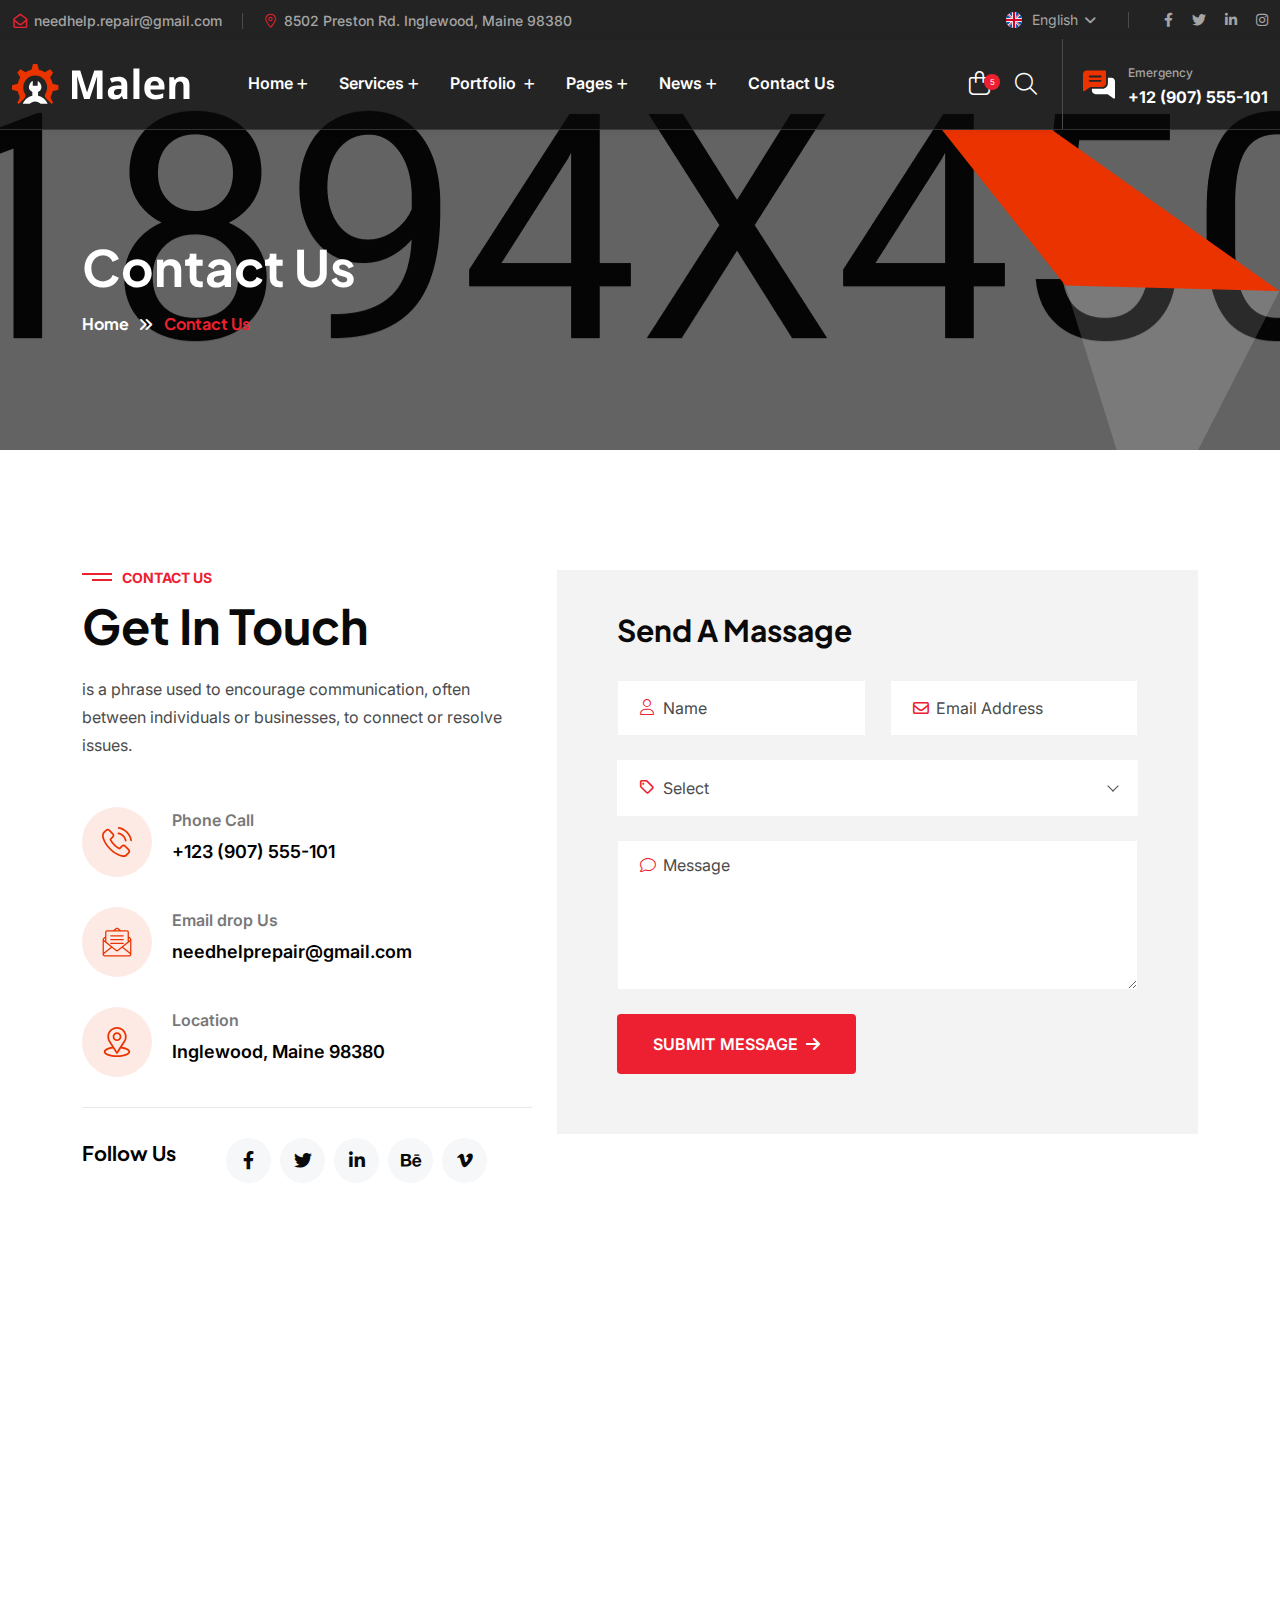
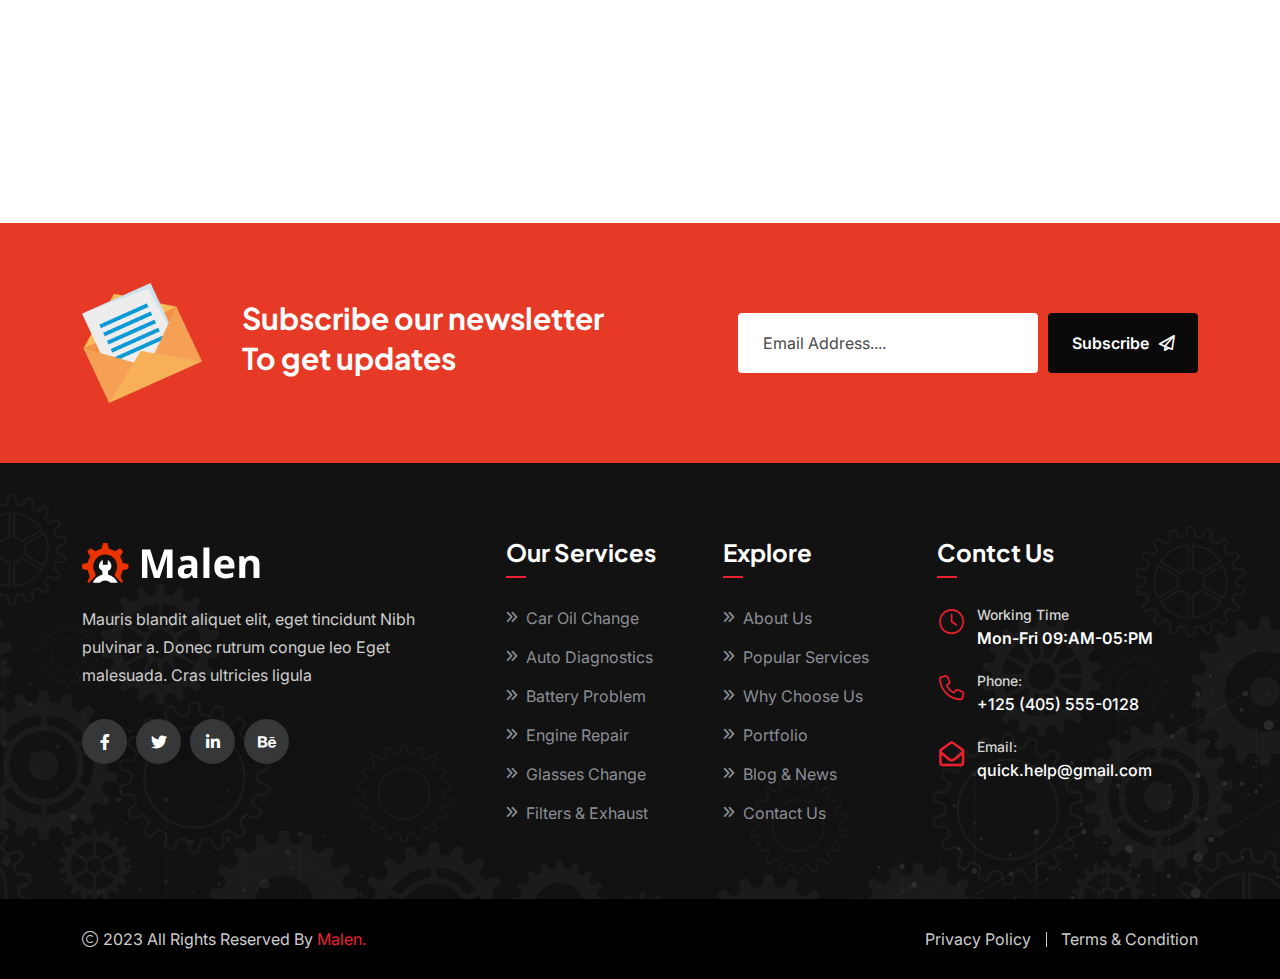
<file: contact.html>
<!doctype html>
<html dir="ltr" class="no-js" lang="zxx">

<head>
    <meta charset="utf-8">
    <meta http-equiv="x-ua-compatible" content="ie=edge">
    <title>Malen - Car Repair and Services HTML Template - Contact Us</title>
    <meta name="author" content="Angfuzsoft">
    <meta name="description" content="Malen - Car Repair and Services HTML Template">
    <meta name="keywords" content="Malen - Car Repair and Services HTML Template">
    <meta name="robots" content="INDEX,FOLLOW">

    <!-- Mobile Specific Metas -->
    <meta name="viewport" content="width=device-width, initial-scale=1, shrink-to-fit=no">

    <!-- Favicons - Place favicon.ico in the root directory -->
    <link rel="apple-touch-icon" sizes="57x57" href="assets/img/favicons/apple-icon-57x57.png">
    <link rel="apple-touch-icon" sizes="60x60" href="assets/img/favicons/apple-icon-60x60.png">
    <link rel="apple-touch-icon" sizes="72x72" href="assets/img/favicons/apple-icon-72x72.png">
    <link rel="apple-touch-icon" sizes="76x76" href="assets/img/favicons/apple-icon-76x76.png">
    <link rel="apple-touch-icon" sizes="114x114" href="assets/img/favicons/apple-icon-114x114.png">
    <link rel="apple-touch-icon" sizes="120x120" href="assets/img/favicons/apple-icon-120x120.png">
    <link rel="apple-touch-icon" sizes="144x144" href="assets/img/favicons/apple-icon-144x144.png">
    <link rel="apple-touch-icon" sizes="152x152" href="assets/img/favicons/apple-icon-152x152.png">
    <link rel="apple-touch-icon" sizes="180x180" href="assets/img/favicons/apple-icon-180x180.png">
    <link rel="icon" type="image/png" sizes="192x192" href="assets/img/favicons/android-icon-192x192.png">
    <link rel="icon" type="image/png" sizes="32x32" href="assets/img/favicons/favicon-32x32.png">
    <link rel="icon" type="image/png" sizes="96x96" href="assets/img/favicons/favicon-96x96.png">
    <link rel="icon" type="image/png" sizes="16x16" href="assets/img/favicons/favicon-16x16.png">
    <link rel="manifest" href="assets/img/favicons/manifest.json">
    <meta name="msapplication-TileColor" content="#ffffff">
    <meta name="msapplication-TileImage" content="assets/img/favicons/ms-icon-144x144.png">
    <meta name="theme-color" content="#ffffff">

    <!--==============================
	  Google Fonts
	============================== -->
    <link rel="preconnect" href="https://fonts.googleapis.com">
    <link rel="preconnect" href="https://fonts.gstatic.com" crossorigin>
    <link href="https://fonts.googleapis.com/css2?family=Inter:wght@300;400;500;600;700;800;900&family=Plus+Jakarta+Sans:wght@300;400;500;600;700;800&display=swap" rel="stylesheet">

    <!--==============================
	    All CSS File
	============================== -->
    <!-- Bootstrap -->
    <link rel="stylesheet" href="assets/css/bootstrap.min.css">
    <!-- Fontawesome Icon -->
    <link rel="stylesheet" href="assets/css/fontawesome.min.css">
    <!-- Magnific Popup -->
    <link rel="stylesheet" href="assets/css/magnific-popup.min.css">
    <!-- Slick Slider -->
    <link rel="stylesheet" href="assets/css/slick.min.css">
    <!-- odometer -->
    <link rel="stylesheet" href="assets/css/odometer-theme-default.css">
    <!-- Theme Custom CSS -->
    <link rel="stylesheet" href="assets/css/style.css">

</head>

<body>


    <!--[if lte IE 9]>
    	<p class="browserupgrade">You are using an <strong>outdated</strong> browser. Please <a href="https://browsehappy.com/">upgrade your browser</a> to improve your experience and security.</p>
  <![endif]-->



    <!--********************************
   		Code Start From Here 
	******************************** -->



    <!--==============================
     Preloader
  ==============================-->
    <div class="preloader ">
        <button class="th-btn style2 preloaderCls">Cancel Preloader </button>
        <div class="preloader-inner">
            <div class="loader">
                <div class="line"></div>
                <div class="line"></div>
                <div class="line"></div>
                <div class="line"></div>
                <div class="line"></div>
                <div class="line"></div>
                <div class="subline"></div>
                <div class="subline"></div>
                <div class="subline"></div>
                <div class="subline"></div>
                <div class="subline"></div>
                <div class="loader-circle-1">
                    <div class="loader-circle-2"></div>
                </div>
                <div class="needle"></div>
                <div class="loading">Loading</div>
            </div>
        </div>
    </div>
    <!--==============================
    Sidemenu
============================== -->
    <div class="sidemenu-wrapper d-none d-lg-block ">
        <div class="sidemenu-content">
            <button class="closeButton sideMenuCls"><i class="far fa-times"></i></button>
            <div class="widget woocommerce widget_shopping_cart">
                <h3 class="widget_title">Shopping cart</h3>
                <div class="widget_shopping_cart_content">
                    <ul class="woocommerce-mini-cart cart_list product_list_widget ">
                        <li class="woocommerce-mini-cart-item mini_cart_item">
                            <a href="#" class="remove remove_from_cart_button"><i class="far fa-times"></i></a>
                            <a href="#"><img src="assets/img/product/product_thumb_1_1.jpg" alt="Cart Image">Suspension-Coil</a>
                            <span class="quantity">1 ×
                                <span class="woocommerce-Price-amount amount">
                                    <span class="woocommerce-Price-currencySymbol">$</span>94</span>,
                            </span>
                        </li>
                        <li class="woocommerce-mini-cart-item mini_cart_item">
                            <a href="#" class="remove remove_from_cart_button"><i class="far fa-times"></i></a>
                            <a href="#"><img src="assets/img/product/product_thumb_1_2.jpg" alt="Cart Image">absorbers Brake</a>
                            <span class="quantity">1 ×
                                <span class="woocommerce-Price-amount amount">
                                    <span class="woocommerce-Price-currencySymbol">$</span>89</span>
                            </span>
                        </li>
                        <li class="woocommerce-mini-cart-item mini_cart_item">
                            <a href="#" class="remove remove_from_cart_button"><i class="far fa-times"></i></a>
                            <a href="#"><img src="assets/img/product/product_thumb_1_3.jpg" alt="Cart Image">Motorcycle-Shock</a>
                            <span class="quantity">1 ×
                                <span class="woocommerce-Price-amount amount">
                                    <span class="woocommerce-Price-currencySymbol">$</span>75</span>
                            </span>
                        </li>
                        <li class="woocommerce-mini-cart-item mini_cart_item">
                            <a href="#" class="remove remove_from_cart_button"><i class="far fa-times"></i></a>
                            <a href="#"><img src="assets/img/product/product_thumb_1_4.jpg" alt="Cart Image">Body Spring</a>
                            <span class="quantity">1 ×
                                <span class="woocommerce-Price-amount amount">
                                    <span class="woocommerce-Price-currencySymbol">$</span>72</span>
                            </span>
                        </li>
                        <li class="woocommerce-mini-cart-item mini_cart_item">
                            <a href="#" class="remove remove_from_cart_button"><i class="far fa-times"></i></a>
                            <a href="#"><img src="assets/img/product/product_thumb_1_5.jpg" alt="Cart Image">Body Spring</a>
                            <span class="quantity">1 ×
                                <span class="woocommerce-Price-amount amount">
                                    <span class="woocommerce-Price-currencySymbol">$</span>81</span>
                            </span>
                        </li>
                    </ul>
                    <p class="woocommerce-mini-cart__total total">
                        <strong>Subtotal:</strong>
                        <span class="woocommerce-Price-amount amount">
                            <span class="woocommerce-Price-currencySymbol">$</span>43</span>
                    </p>
                    <p class="woocommerce-mini-cart__buttons buttons">
                        <a href="cart.html" class="th-btn wc-forward">View cart</a>
                        <a href="checkout.html" class="th-btn checkout wc-forward">Checkout</a>
                    </p>
                </div>
            </div>
        </div>
    </div>
    <div class="popup-search-box d-none d-lg-block">
        <button class="searchClose"><i class="fal fa-times"></i></button>
        <form action="#">
            <input type="text" placeholder="What are you looking for?">
            <button type="submit"><i class="fal fa-search"></i></button>
        </form>
    </div>
    <!--==============================
    Mobile Menu
  ============================== -->
    <div class="th-menu-wrapper">
        <div class="th-menu-area">
            <div class="mobile-logo">
                <a href="index.html"><img src="assets/img/logo-white.svg" alt="Malen"></a>
                <div class="close-menu">
                    <button class="th-menu-toggle"><i class="fal fa-times"></i></button>
                </div>
            </div>
            <div class="th-mobile-menu">
                <ul>
                    <li class="menu-item-has-children">
                        <a href="index.html">Home</a>
                        <ul class="sub-menu">
                            <li class="menu-item-has-children">
                                <a href="#">Multipage</a>
                                <ul class="sub-menu">
                                    <li><a href="index.html">Home One</a></li>
                                    <li><a href="index-2.html">Home Two</a></li>
                                    <li><a href="index-3.html">Home Three</a></li>
                                    <li><a href="index-4.html">Home Four</a></li>
                                    <li><a href="index-5.html">Home Five</a></li>
                                    <li><a href="index-6.html">Home Six</a></li>
                                    <li><a href="index-7.html">Home Seven</a></li>
                                </ul>
                            </li>
                            <li class="menu-item-has-children">
                                <a href="#">Onepage</a>
                                <ul class="sub-menu">
                                    <li><a href="index-onepage.html">Home One Onepage</a></li>
                                    <li><a href="index-2-onepage.html">Home Two Onepage</a></li>
                                    <li><a href="index-3-onepage.html">Home Three Onepage</a></li>
                                    <li><a href="index-4-onepage.html">Home Four Onepage</a></li>
                                    <li><a href="index-5-onepage.html">Home Five Onepage</a></li>
                                    <li><a href="index-6-onepage.html">Home Six Onepage</a></li>
                                    <li><a href="index-7-onepage.html">Home Seven Onepage</a></li>
                                </ul>
                            </li>
                            <li class="menu-item-has-children">
                                <a href="#">RTL</a>
                                <ul class="sub-menu">
                                    <li><a href="index-rtl.html">Home RTL One</a></li>
                                    <li><a href="index-rtl-2.html">Home RTL Two</a></li>
                                    <li><a href="index-rtl-3.html">Home RTL Three</a></li>
                                    <li><a href="index-rtl-4.html">Home RTL Four</a></li>
                                    <li><a href="index-rtl-5.html">Home RTL Five</a></li>
                                    <li><a href="index-rtl-6.html">Home RTL Six</a></li>
                                    <li><a href="index-rtl-7.html">Home RTL Seven</a></li>
                                    <li><a href="index-onepage-rtl.html">Home RTL One Onepage</a></li>
                                    <li><a href="index-2-onepage-rtl.html">Home RTL Two Onepage</a></li>
                                    <li><a href="index-3-onepage-rtl.html">Home RTL Three Onepage</a></li>
                                    <li><a href="index-4-onepage-rtl.html">Home RTL Four Onepage</a></li>
                                    <li><a href="index-5-onepage-rtl.html">Home RTL Five Onepage</a></li>
                                    <li><a href="index-6-onepage-rtl.html">Home RTL Six Onepage</a></li>
                                    <li><a href="index-7-onepage-rtl.html">Home RTL Seven Onepage</a></li>
                                </ul>
                            </li>
                        </ul>
                    </li>
                    <li class="menu-item-has-children">
                        <a href="#">Services</a>
                        <ul class="sub-menu">
                            <li><a href="service.html">Services Style 1</a></li>
                            <li><a href="service-2.html">Services Style 2</a></li>
                            <li><a href="service-details.html">Services Details Style 1</a></li>
                            <li><a href="service-details-2.html">Services Details Style 2</a></li>
                        </ul>
                    </li>
                    <li class="menu-item-has-children">
                        <a href="#">Portfolio </a>
                        <ul class="sub-menu">
                            <li><a href="portfolio.html">Portfolio Style 1</a></li>
                            <li><a href="portfolio-2.html">Portfolio Style 2</a></li>
                            <li><a href="portfolio-details.html">portfolio Details Style 1</a></li>
                            <li><a href="portfolio-details-2.html">portfolio Details Style 2</a></li>
                        </ul>
                    </li>
                    <li class="menu-item-has-children mega-menu-wrap">
                        <a href="#">Pages</a>
                        <ul class="mega-menu">
                            <li><a href="shop.html">Pagelist 1</a>
                                <ul>
                                    <li><a href="index.html">Home One</a></li>
                                    <li><a href="index-2.html">Home Two</a></li>
                                    <li><a href="index-3.html">Home Three</a></li>
                                    <li><a href="index-4.html">Home Four</a></li>
                                    <li><a href="index-5.html">Home Five</a></li>
                                    <li><a href="index-6.html">Home Six</a></li>
                                    <li><a href="index-7.html">Home Seven</a></li>
                                    <li><a href="about.html">About Style 1</a></li>
                                </ul>
                            </li>
                            <li><a href="#">Pagelist 2</a>
                                <ul>
                                    <li><a href="about-2.html">About Style 2</a></li>
                                    <li><a href="team-details.html">Team Details Style 1</a></li>
                                    <li><a href="service.html">Services Style 1</a></li>
                                    <li><a href="service-2.html">Services Style 2</a></li>
                                    <li><a href="service-details.html">Services Details Style 1</a></li>
                                    <li><a href="service-details-2.html">Services Details Style 2</a></li>
                                    <li><a href="team.html">Team Style 1</a></li>
                                    <li><a href="team-2.html">Team Page 2</a></li>
                                </ul>
                            </li>
                            <li><a href="#">Pagelist 3</a>
                                <ul>
                                    <li><a href="shop.html">Shop Style 1</a></li>
                                    <li><a href="shop-2.html">Shop Style 2</a></li>
                                    <li><a href="shop-details.html">Shop Details Style 1</a></li>
                                    <li><a href="shop-details-2.html">Shop Details Style 2</a></li>
                                    <li><a href="cart.html">Cart Page</a></li>
                                    <li><a href="checkout.html">Checkout</a></li>
                                    <li><a href="wishlist.html">Wishlist</a></li>
                                </ul>
                            </li>
                            <li><a href="#">Pagelist 4</a>
                                <ul>
                                    <li><a href="team-details-2.html">Team Details Style 2</a></li>
                                    <li><a href="appointment.html">Appointment</a></li>
                                    <li><a href="price.html">Price</a></li>
                                    <li><a href="faq.html">FAQ Style 1</a></li>
                                    <li><a href="faq-2.html">FAQ Style 2</a></li>
                                    <li><a href="contact.html">Contact Style 1</a></li>
                                    <li><a href="contact-2.html">Contact Style 2</a></li>
                                    <li><a href="error.html">Error Style</a></li>
                                </ul>
                            </li>
                        </ul>
                    </li>

                    <li class="menu-item-has-children">
                        <a href="#">News</a>
                        <ul class="sub-menu">
                            <li><a href="blog.html">News Style 1</a></li>
                            <li><a href="blog-2.html">News Style 2</a></li>
                            <li><a href="blog-details.html">News Details Style 1</a></li>
                            <li><a href="blog-details-2.html">News Details Style 2</a></li>
                        </ul>
                    </li>
                    <li>
                        <a href="contact.html">Contact Us</a>

                    </li>
                </ul>
            </div>
        </div>
    </div>
    <!--==============================
	Header Area
==============================-->
    <header class="th-header header-layout2 header-absolute">
        <div class="header-top">
            <div class="container">
                <div class="row justify-content-center justify-content-lg-between align-items-center gy-2">
                    <div class="col-auto d-none d-md-block">
                        <div class="header-links">
                            <ul>
                                <li><i class="fa-regular fa-envelope-open"></i><a href="mailto:needhelp.repair@gmail.com">needhelp.repair@gmail.com</a></li>
                                <li><i class="fal fa-location-dot"></i>8502 Preston Rd. Inglewood, Maine 98380</li>
                            </ul>
                        </div>
                    </div>
                    <div class="col-auto">
                        <div class="header-right">
                            <div class="langauge">
                                <img src="assets/img/icon/fag.svg" alt="">
                                <select class="form-select nice-select">
                                    <option selected="">English</option>
                                    <option>Hindi</option>
                                </select>
                            </div>
                            <div class="header-social">
                                <a href="https://www.facebook.com/"><i class="fab fa-facebook-f"></i></a>
                                <a href="https://www.twitter.com/"><i class="fab fa-twitter"></i></a>
                                <a href="https://www.linkedin.com/"><i class="fab fa-linkedin-in"></i></a>
                                <a href="https://www.instagram.com/"><i class="fab fa-instagram"></i></a>
                            </div>
                        </div>
                    </div>
                </div>
            </div>
        </div>
        <div class="sticky-wrapper">
            <!-- Main Menu Area -->
            <div class="menu-area">
                <div class="container">
                    <div class="row align-items-center justify-content-between">
                        <div class="col-auto">
                            <div class="header-logo">
                                <a href="index.html"><img src="assets/img/logo-white.svg" alt="Malen"></a>
                            </div>
                        </div>
                        <div class="col-auto me-xl-auto">
                            <nav class="main-menu d-none d-lg-inline-block">
                                <ul>
                                    <li class="menu-item-has-children">
                                        <a href="index.html">Home</a>
                                        <ul class="sub-menu">
                                            <li class="menu-item-has-children">
                                                <a href="#">Multipage</a>
                                                <ul class="sub-menu">
                                                    <li><a href="index.html">Home One</a></li>
                                                    <li><a href="index-2.html">Home Two</a></li>
                                                    <li><a href="index-3.html">Home Three</a></li>
                                                    <li><a href="index-4.html">Home Four</a></li>
                                                    <li><a href="index-5.html">Home Five</a></li>
                                                    <li><a href="index-6.html">Home Six</a></li>
                                                    <li><a href="index-7.html">Home Seven</a></li>
                                                </ul>
                                            </li>
                                            <li class="menu-item-has-children">
                                                <a href="#">Onepage</a>
                                                <ul class="sub-menu">
                                                    <li><a href="index-onepage.html">Home One Onepage</a></li>
                                                    <li><a href="index-2-onepage.html">Home Two Onepage</a></li>
                                                    <li><a href="index-3-onepage.html">Home Three Onepage</a></li>
                                                    <li><a href="index-4-onepage.html">Home Four Onepage</a></li>
                                                    <li><a href="index-5-onepage.html">Home Five Onepage</a></li>
                                                    <li><a href="index-6-onepage.html">Home Six Onepage</a></li>
                                                    <li><a href="index-7-onepage.html">Home Seven Onepage</a></li>
                                                </ul>
                                            </li>
                                            <li class="menu-item-has-children">
                                                <a href="#">RTL</a>
                                                <ul class="sub-menu">
                                                    <li><a href="index-rtl.html">Home RTL One</a></li>
                                                    <li><a href="index-rtl-2.html">Home RTL Two</a></li>
                                                    <li><a href="index-rtl-3.html">Home RTL Three</a></li>
                                                    <li><a href="index-rtl-4.html">Home RTL Four</a></li>
                                                    <li><a href="index-rtl-5.html">Home RTL Five</a></li>
                                                    <li><a href="index-rtl-6.html">Home RTL Six</a></li>
                                                    <li><a href="index-rtl-7.html">Home RTL Seven</a></li>
                                                    <li><a href="index-onepage-rtl.html">Home RTL One Onepage</a></li>
                                                    <li><a href="index-2-onepage-rtl.html">Home RTL Two Onepage</a></li>
                                                    <li><a href="index-3-onepage-rtl.html">Home RTL Three Onepage</a></li>
                                                    <li><a href="index-4-onepage-rtl.html">Home RTL Four Onepage</a></li>
                                                    <li><a href="index-5-onepage-rtl.html">Home RTL Five Onepage</a></li>
                                                    <li><a href="index-6-onepage-rtl.html">Home RTL Six Onepage</a></li>
                                                    <li><a href="index-7-onepage-rtl.html">Home RTL Seven Onepage</a></li>
                                                </ul>
                                            </li>
                                        </ul>
                                    </li>
                                    <li class="menu-item-has-children">
                                        <a href="#">Services</a>
                                        <ul class="sub-menu">
                                            <li><a href="service.html">Services Style 1</a></li>
                                            <li><a href="service-2.html">Services Style 2</a></li>
                                            <li><a href="service-details.html">Services Details Style 1</a></li>
                                            <li><a href="service-details-2.html">Services Details Style 2</a></li>
                                        </ul>
                                    </li>
                                    <li class="menu-item-has-children">
                                        <a href="#">Portfolio </a>
                                        <ul class="sub-menu">
                                            <li><a href="portfolio.html">Portfolio Style 1</a></li>
                                            <li><a href="portfolio-2.html">Portfolio Style 2</a></li>
                                            <li><a href="portfolio-details.html">portfolio Details Style 1</a></li>
                                            <li><a href="portfolio-details-2.html">portfolio Details Style 2</a></li>
                                        </ul>
                                    </li>
                                    <li class="menu-item-has-children mega-menu-wrap">
                                        <a href="#">Pages</a>
                                        <ul class="mega-menu">
                                            <li><a href="shop.html">Pagelist 1</a>
                                                <ul>
                                                    <li><a href="index.html">Home One</a></li>
                                                    <li><a href="index-2.html">Home Two</a></li>
                                                    <li><a href="index-3.html">Home Three</a></li>
                                                    <li><a href="index-4.html">Home Four</a></li>
                                                    <li><a href="index-5.html">Home Five</a></li>
                                                    <li><a href="index-6.html">Home Six</a></li>
                                                    <li><a href="index-7.html">Home Seven</a></li>
                                                    <li><a href="about.html">About Style 1</a></li>
                                                </ul>
                                            </li>
                                            <li><a href="#">Pagelist 2</a>
                                                <ul>
                                                    <li><a href="about-2.html">About Style 2</a></li>
                                                    <li><a href="team-details.html">Team Details Style 1</a></li>
                                                    <li><a href="service.html">Services Style 1</a></li>
                                                    <li><a href="service-2.html">Services Style 2</a></li>
                                                    <li><a href="service-details.html">Services Details Style 1</a></li>
                                                    <li><a href="service-details-2.html">Services Details Style 2</a></li>
                                                    <li><a href="team.html">Team Style 1</a></li>
                                                    <li><a href="team-2.html">Team Page 2</a></li>
                                                </ul>
                                            </li>
                                            <li><a href="#">Pagelist 3</a>
                                                <ul>
                                                    <li><a href="shop.html">Shop Style 1</a></li>
                                                    <li><a href="shop-2.html">Shop Style 2</a></li>
                                                    <li><a href="shop-details.html">Shop Details Style 1</a></li>
                                                    <li><a href="shop-details-2.html">Shop Details Style 2</a></li>
                                                    <li><a href="cart.html">Cart Page</a></li>
                                                    <li><a href="checkout.html">Checkout</a></li>
                                                    <li><a href="wishlist.html">Wishlist</a></li>
                                                </ul>
                                            </li>
                                            <li><a href="#">Pagelist 4</a>
                                                <ul>
                                                    <li><a href="team-details-2.html">Team Details Style 2</a></li>
                                                    <li><a href="appointment.html">Appointment</a></li>
                                                    <li><a href="price.html">Price</a></li>
                                                    <li><a href="faq.html">FAQ Style 1</a></li>
                                                    <li><a href="faq-2.html">FAQ Style 2</a></li>
                                                    <li><a href="contact.html">Contact Style 1</a></li>
                                                    <li><a href="contact-2.html">Contact Style 2</a></li>
                                                    <li><a href="error.html">Error Style</a></li>
                                                </ul>
                                            </li>
                                        </ul>
                                    </li>

                                    <li class="menu-item-has-children">
                                        <a href="#">News</a>
                                        <ul class="sub-menu">
                                            <li><a href="blog.html">News Style 1</a></li>
                                            <li><a href="blog-2.html">News Style 2</a></li>
                                            <li><a href="blog-details.html">News Details Style 1</a></li>
                                            <li><a href="blog-details-2.html">News Details Style 2</a></li>
                                        </ul>
                                    </li>
                                    <li>
                                        <a href="contact.html">Contact Us</a>

                                    </li>
                                </ul>
                            </nav>
                        </div>
                        <div class="col-auto">
                            <div class="header-button">
                                <button type="button" class="icon-btn fs-6 sideMenuToggler">
                                    <i class="fa-light fa-bag-shopping"></i>
                                    <span class="badge">5</span>
                                </button>
                                <button type="button" class="icon-btn searchBoxToggler"><i class="fal fa-search"></i></button>
                                <div class="header-info">
                                    <div class="header-info_icon">
                                        <a href="tel:+12907555-101"><img src="assets/img/icon/comment.svg" alt=""></a>
                                    </div>
                                    <div class="media-body">
                                        <span class="header-info_label">Emergency</span>
                                        <p class="header-info_link"><a href="tel:+12907555-101">+12 (907) 555-101</a>
                                        </p>
                                    </div>
                                </div>
                                <button type="button" class="th-menu-toggle d-inline-block d-lg-none"><i class="far fa-bars"></i></button>
                            </div>
                        </div>
                    </div>
                </div>
            </div>
            <div class="logo-shape2"><img src="assets/img/logo-shape2.svg" alt=""></div>
        </div>
    </header>
    <!--==============================
    Breadcumb
============================== -->
    <div class="breadcumb-wrapper " data-bg-src="assets/img/breadcumb/breadcumb-bg.jpg">
        <div class="container">
            <div class="breadcumb-content">
                <h1 class="breadcumb-title">Contact Us</h1>
                <div class="breadcumb-menu-wrapper">
                    <ul class="breadcumb-menu">
                        <li><a href="index.html">Home</a></li>
                        <li>Contact Us</li>
                    </ul>
                </div>
            </div>
        </div>
        <div class="breadcump-shape shape-mockup" data-bottom="0%" data-right="0%"><img src="assets/img/shape/shape_2.png" alt=""></div>
    </div>
    <!--==============================
Contact Area  
==============================-->
    <div class="space" id="contact-sec">
        <div class="container">
            <div class="row gy-40 flex-row-reverse">
                <div class="col-xl-7">
                    <div class="contact-form-wrapper">
                        <form action="mail.php" method="POST" class="contact-form ajax-contact">
                            <h2 class="form-title">Send A Massage</h2>
                            <div class="row">
                                <div class="form-group col-md-6">
                                    <i class="fa-sharp fa-light fa-user"></i>
                                    <input type="text" class="form-control" name="name" id="name" placeholder="Name">
                                </div>
                                <div class="form-group col-md-6">
                                    <i class="fa-sharp fa-regular fa-envelope"></i>
                                    <input type="email" class="form-control" name="email" id="email" placeholder="Email Address">
                                </div>
                                <div class="form-group col-12">
                                    <i class="fa-regular fa-tag"></i>
                                    <select name="subject" id="subject" class="form-select nice-select">
                                        <option value="" disabled selected hidden>Select</option>
                                        <option value="Electrical System">Electrical System</option>
                                        <option value="Auto Car Repair">Auto Car Repair</option>
                                        <option value="Engine Diagnostics">Engine Diagnostics</option>
                                        <option value="Car & Engine Clean">Car & Engine Clean</option>
                                    </select>
                                </div>
                                <div class="form-group col-12">
                                    <i class="fal fa-comment"></i>
                                    <textarea name="message" id="message" cols="30" rows="3" class="form-control" placeholder="Message"></textarea>
                                </div>
                                <div class="btn-group">
                                    <a href="blog.html" class="th-btn">SUBMIT MESSAGE <i class="fa-solid fa-arrow-right ms-2"></i></a>
                                </div>
                            </div>
                            <p class="form-messages mb-0 mt-3"></p>
                        </form>
                    </div>
                </div>
                <div class="col-xl-5">
                    <div class="title-area">
                        <span class="sub-title">Contact Us</span>
                        <h2 class="sec-title">Get In Touch</h2>
                        <p>is a phrase used to encourage communication, often between individuals or businesses, to
                            connect or resolve issues.</p>
                    </div>
                    <div class="contact-info-wrap">
                        <div class="contact-info">
                            <div class="contact-info_icon">
                                <i class=""><img src="assets/img/icon/phone.svg" alt=""></i>
                            </div>
                            <div class="media-body">
                                <h4 class="contact-info_title">Phone Call</h4>
                                <span class="contact-info_text">
                                    <a href="tel:+123907555-101">+123 (907) 555-101</a>
                                </span>
                            </div>
                        </div>
                        <div class="contact-info">
                            <div class="contact-info_icon">
                                <i class=""><img src="assets/img/icon/message.svg" alt=""></i>
                            </div>
                            <div class="media-body">
                                <h4 class="contact-info_title">Email drop Us</h4>
                                <span class="contact-info_text">
                                    <a href="mailto:needhelprepair@gmail.com">needhelprepair@gmail.com</a>
                                </span>
                            </div>
                        </div>
                        <div class="contact-info">
                            <div class="contact-info_icon">
                                <i class=""><img src="assets/img/icon/location.svg" alt=""></i>
                            </div>
                            <div class="media-body">
                                <h4 class="contact-info_title">Location</h4>
                                <span class="contact-info_text">Inglewood, Maine 98380</span>
                            </div>
                        </div>
                        <div class="contact-wrapper">
                            <h4 class="info-title">Follow Us</h4>
                            <div class="th-social author-social">
                                <a href="https://www.facebook.com/"><i class="fab fa-facebook-f"></i></a>
                                <a href="https://www.twitter.com/"><i class="fab fa-twitter"></i></a>
                                <a href="https://www.linkedin.com/"><i class="fab fa-linkedin-in"></i></a>
                                <a href="https://www.behance.net/"><i class="fa-brands fa-behance"></i></a>
                                <a href="https://vimeo.com/"><i class="fa-brands fa-vimeo-v"></i></a>
                            </div>
                        </div>
                    </div>
                </div>
            </div>
        </div>
    </div>
    <div class="map-sec  space-bottom">
        <div class="container">
            <div class="row">
                <div class="col-12">
                    <div class="map-sec">
                        <iframe src="https://www.google.com/maps/embed?pb=!1m18!1m12!1m3!1d3644.7310056272386!2d89.2286059153658!3d24.00527418490799!2m3!1f0!2f0!3f0!3m2!1i1024!2i768!4f13.1!3m3!1m2!1s0x39fe9b97badc6151%3A0x30b048c9fb2129bc!2sAngfuzsoft!5e0!3m2!1sen!2sbd!4v1651028958211!5m2!1sen!2sbd" allowfullscreen="" loading="lazy"></iframe>
                    </div>
                </div>
            </div>
        </div>
    </div>
    <div class="newsletter-area">
        <div class="container">
            <div class="row gx-0 align-items-center">
                <div class="col-lg-6 col-xl-6 col-xxl-5">
                    <div class="newsletter-wrapper">
                        <div class="newsletter-image jump">
                            <img src="assets/img/shape/mail.png" alt="">
                        </div>
                        <h4 class="h4 newsletter-title text-white">Subscribe our newsletter To get updates</h4>
                    </div>
                </div>
                <div class="col-lg-6 col-xl-6 col-xxl-7">
                    <div class="newsletter-form-wrapper">
                        <form class="newsletter-form">
                            <input class="form-control " type="email" placeholder="Email Address...." required="">
                            <button type="submit" class="th-btn style3"><span>Subscribe<span class="icon"><i class="fa-regular fa-paper-plane"></i></span></span></button>
                        </form>
                    </div>
                </div>
            </div>
        </div>
    </div>
    <!--==============================
	Footer Area 
==============================-->
    <footer class="footer-wrapper footer-layout1">
        <div class="widget-area">
            <div class="container">
                <div class="row justify-content-between">
                    <div class="col-md-6 col-xxl-3 col-xl-4">
                        <div class="widget footer-widget">
                            <div class="th-widget-about">
                                <div class="about-logo">
                                    <a href="index.html"><img src="assets/img/logo-white.svg" alt="Malen"></a>
                                </div>
                                <p class="about-text">Mauris blandit aliquet elit, eget tincidunt Nibh pulvinar a. Donec rutrum congue leo Eget malesuada. Cras ultricies ligula</p>
                                <div class="th-social">
                                    <a href="https://www.facebook.com/"><i class="fab fa-facebook-f"></i></a>
                                    <a href="https://www.twitter.com/"><i class="fab fa-twitter"></i></a>
                                    <a href="https://www.linkedin.com/"><i class="fab fa-linkedin-in"></i></a>
                                    <a href="https://www.behance.net/"><i class="fa-brands fa-behance"></i></a>
                                </div>
                            </div>
                        </div>
                    </div>
                    <div class="col-md-6 col-xl-auto">
                        <div class="widget widget_nav_menu footer-widget">
                            <h3 class="widget_title">Our Services</h3>
                            <div class="menu-all-pages-container">
                                <ul class="menu">
                                    <li><a href="service-details.html">Car Oil Change</a></li>
                                    <li><a href="service-details.html">Auto Diagnostics</a></li>
                                    <li><a href="service-details.html">Battery Problem</a></li>
                                    <li><a href="service-details.html">Engine Repair</a></li>
                                    <li><a href="service-details.html">Glasses Change</a></li>
                                    <li><a href="service-details.html">Filters & Exhaust</a></li>
                                </ul>
                            </div>
                        </div>
                    </div>
                    <div class="col-md-6 col-xl-auto">
                        <div class="widget widget_nav_menu footer-widget">
                            <h3 class="widget_title">Explore</h3>
                            <div class="menu-all-pages-container">
                                <ul class="menu">
                                    <li><a href="about.html">About Us</a></li>
                                    <li><a href="service.html">Popular Services</a></li>
                                    <li><a href="#feature-area">Why Choose Us</a></li>
                                    <li><a href="portfolio.html">Portfolio</a></li>
                                    <li><a href="blog.html"> Blog & News</a></li>
                                    <li><a href="contact.html">Contact Us</a></li>
                                </ul>
                            </div>
                        </div>
                    </div>
                    <div class="col-md-6 col-xl-3">
                        <div class="widget footer-widget">
                            <h3 class="widget_title">Contct Us</h3>
                            <div class="th-widget-contact">
                                <div class="info-box">
                                    <div class="info-box_icon">
                                        <i class="fa-light fa-clock"></i>
                                    </div>
                                    <p class="info-box_text">
                                        <span class="info-box_label">Working Time</span>
                                        Mon-Fri 09:AM-05:PM
                                    </p>
                                </div>
                                <div class="info-box">
                                    <div class="info-box_icon">
                                        <i class="fa-sharp fa-light fa-phone"></i>
                                    </div>
                                    <p class="info-box_text">
                                        <span class="info-box_label">Phone:</span>
                                        <a href="tel:+1254055550128" class="info-box_link">+125 (405) 555-0128</a>
                                    </p>
                                </div>
                                <div class="info-box">
                                    <div class="info-box_icon">
                                        <i class="fa-regular fa-envelope-open"></i>
                                    </div>
                                    <p class="info-box_text">
                                        <span class="info-box_label">Email:</span>
                                        <a href="mailto:quick.help@gmail.com" class="info-box_link">quick.help@gmail.com</a>
                                    </p>
                                </div>
                            </div>
                        </div>
                    </div>
                </div>
            </div>
        </div>
        <div class="copyright-wrap">
            <div class="container">
                <div class="row align-items-center">
                    <div class="col-lg-6">
                        <p class="copyright-text"><i class="fal fa-copyright"></i> 2023 All Rights Reserved By <a href="#">Malen.</a></p>
                    </div>
                    <div class="col-lg-6">
                        <div class="footer-links">
                            <ul>
                                <li><a href="contact.html">Privacy Policy</a></li>
                                <li><a href="contact.html">Terms &amp; Condition</a></li>
                            </ul>
                        </div>
                    </div>
                </div>
            </div>
        </div>
        <div class="shape-mockup" data-bottom="0%" data-left="0%"><img src="assets/img/shape/footer_shape_1.png" alt="shape">
        </div>
        <div class="shape-mockup" data-bottom="0%" data-right="0%"><img src="assets/img/shape/footer_shape_2.png" alt="shape"></div>

        <!-- Scroll To Top -->
        <div class="scroll-top">
            <svg class="progress-circle svg-content" width="100%" height="100%" viewBox="-1 -1 102 102">
                <path d="M50,1 a49,49 0 0,1 0,98 a49,49 0 0,1 0,-98" style="transition: stroke-dashoffset 10ms linear 0s; stroke-dasharray: 307.919, 307.919; stroke-dashoffset: 307.919;">
                </path>
            </svg>
        </div>
    </footer>

    <!--********************************
			Code End  Here 
	******************************** -->


    <!--==============================
    All Js File
============================== -->
    <!-- Jquery -->
    <script src="assets/js/vendor/jquery-3.6.0.min.js"></script>
    <!-- Slick Slider -->
    <script src="assets/js/slick.min.js"></script>
    <!-- Bootstrap -->
    <script src="assets/js/bootstrap.min.js"></script>
    <!-- Magnific Popup -->
    <script src="assets/js/jquery.magnific-popup.min.js"></script>
    <!-- Counter Up -->
    <script src="assets/js/countdown.js"></script>
    <!-- Range Slider -->
    <script src="assets/js/jquery-ui.min.js"></script>
    <!-- imagesloaded  -->
    <script src="assets/js/imagesloaded.pkgd.min.js"></script>
    <!-- circle-progress -->
    <script src="assets/js/circle-progress.js"></script>
    <!-- Isotope Filter -->
    <script src="assets/js/isotope.pkgd.min.js"></script>
    <!-- odometer -->
    <script src="assets/js/odometer.js"></script>
    <!-- appear -->
    <script src="assets/js/appear-2.js"></script>
    <!-- tilt -->
    <script src="assets/js/tilt.min.js"></script>
    <!-- Nice Select -->
    <script src="assets/js/nice-select.min.js"></script>
    <!-- wow -->
    <script src="assets/js/wow.min.js"></script>
    <!-- Main Js File -->
    <script src="assets/js/main.js"></script>

</body>

</html>
</file>
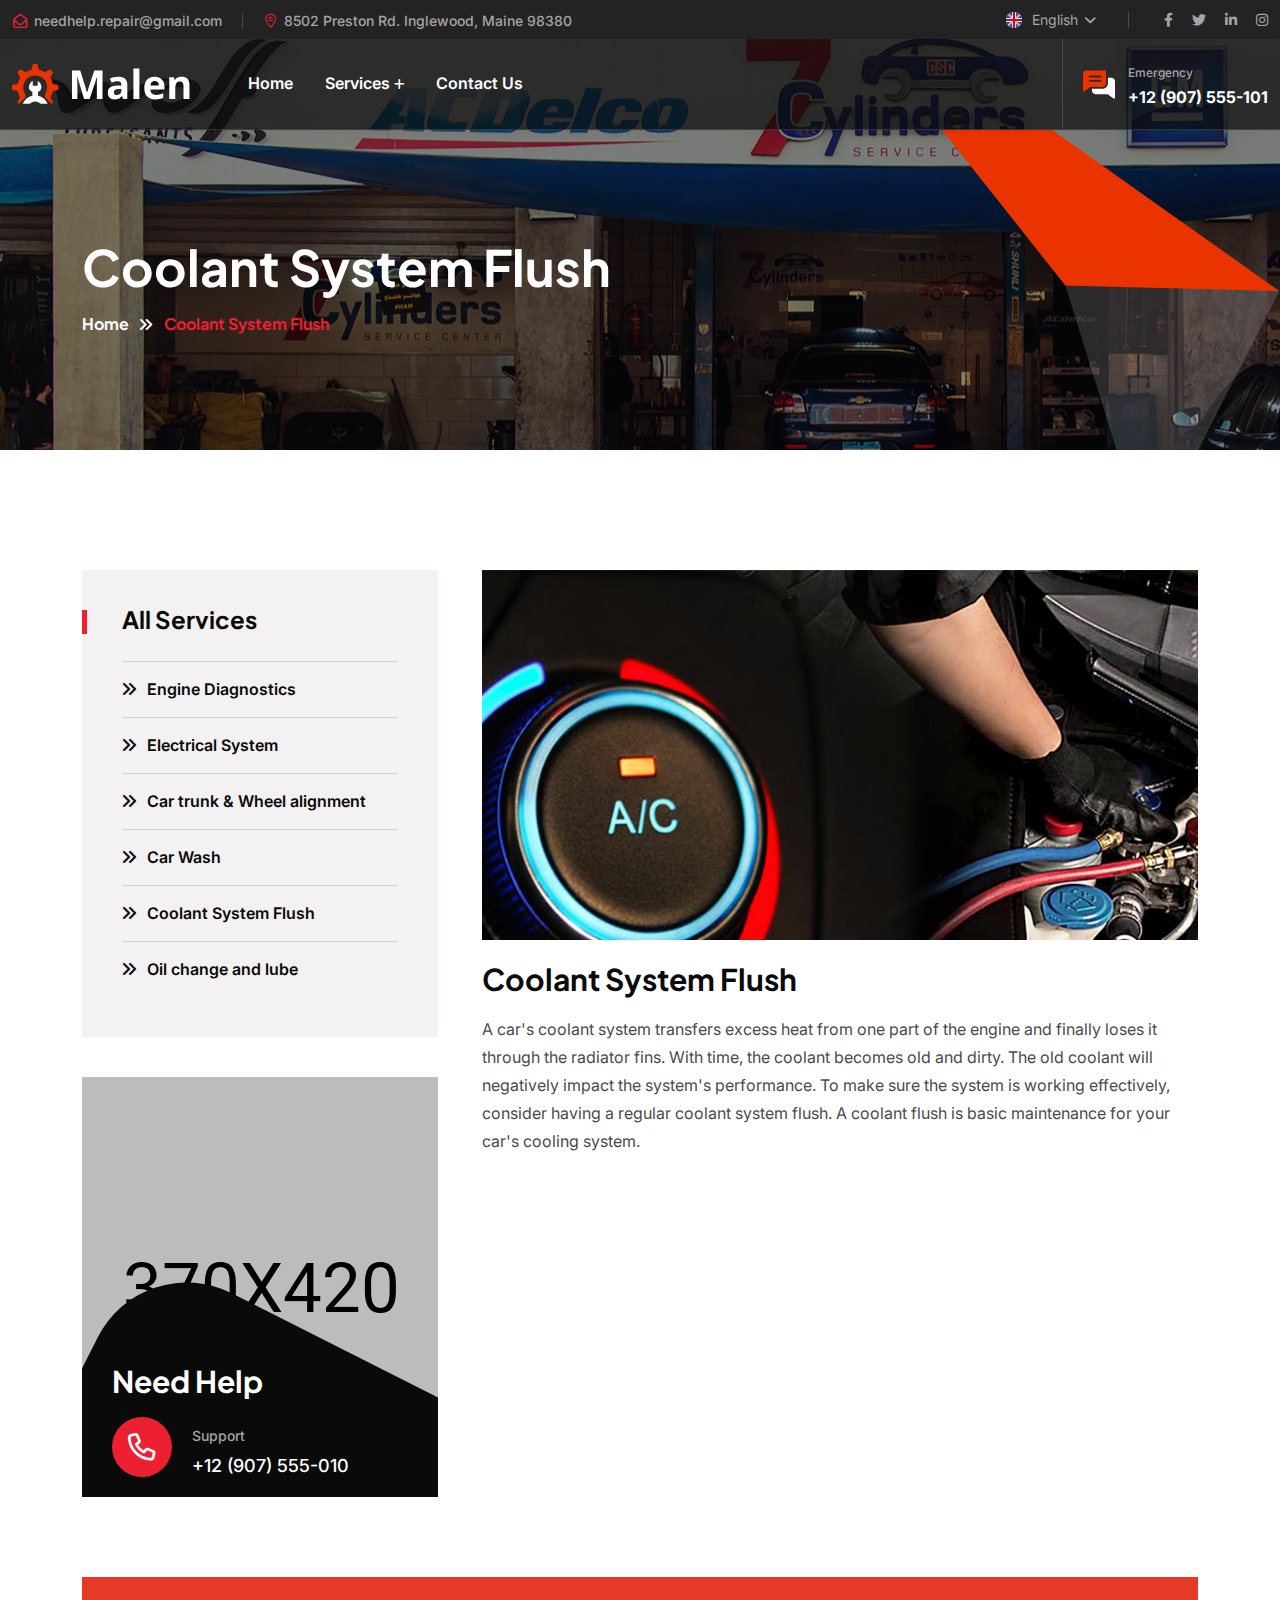
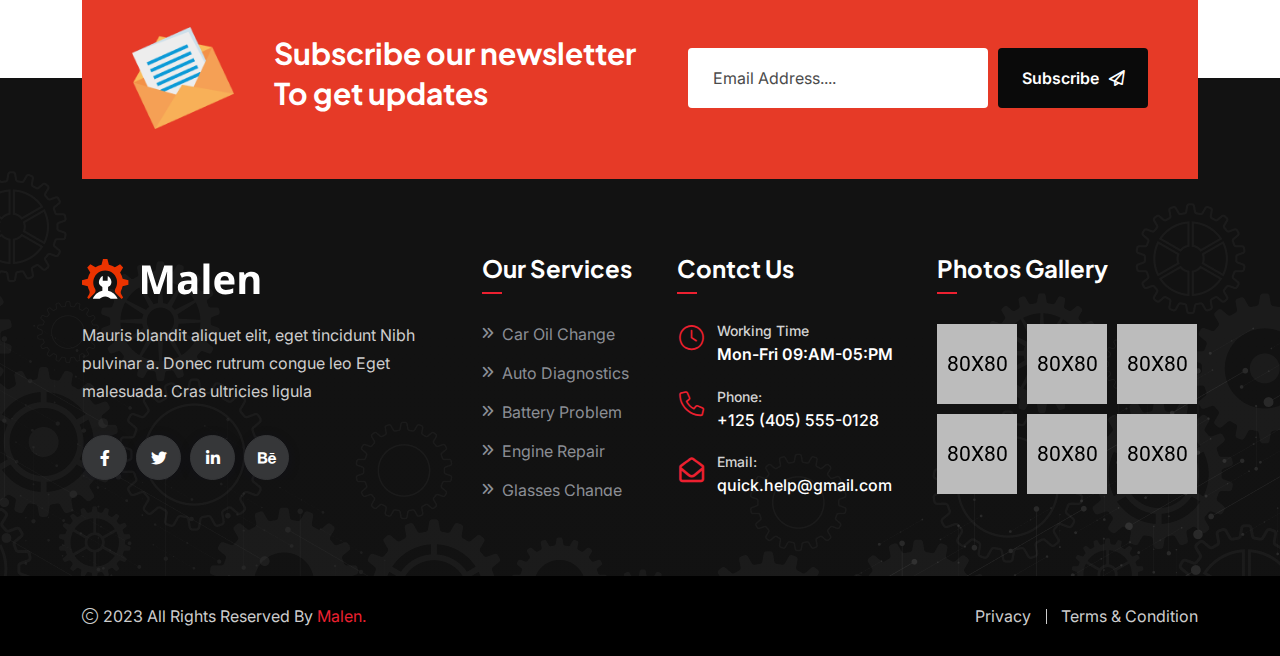
<file: coolant-syste-flush.html>
<!doctype html>
<html dir="ltr" class="no-js" lang="zxx">

<head>
    <meta charset="utf-8">
    <meta http-equiv="x-ua-compatible" content="ie=edge">
    <title>Coolant System Flush</title>
    <meta name="author" content="Angfuzsoft">
    <meta name="description" content="Malen - Car Repair and Services HTML Template">
    <meta name="keywords" content="Malen - Car Repair and Services HTML Template">
    <meta name="robots" content="INDEX,FOLLOW">

    <!-- Mobile Specific Metas -->
    <meta name="viewport" content="width=device-width, initial-scale=1, shrink-to-fit=no">

    <!-- Favicons - Place favicon.ico in the root directory -->
    <link rel="apple-touch-icon" sizes="57x57" href="assets/img/favicons/apple-icon-57x57.png">
    <link rel="apple-touch-icon" sizes="60x60" href="assets/img/favicons/apple-icon-60x60.png">
    <link rel="apple-touch-icon" sizes="72x72" href="assets/img/favicons/apple-icon-72x72.png">
    <link rel="apple-touch-icon" sizes="76x76" href="assets/img/favicons/apple-icon-76x76.png">
    <link rel="apple-touch-icon" sizes="114x114" href="assets/img/favicons/apple-icon-114x114.png">
    <link rel="apple-touch-icon" sizes="120x120" href="assets/img/favicons/apple-icon-120x120.png">
    <link rel="apple-touch-icon" sizes="144x144" href="assets/img/favicons/apple-icon-144x144.png">
    <link rel="apple-touch-icon" sizes="152x152" href="assets/img/favicons/apple-icon-152x152.png">
    <link rel="apple-touch-icon" sizes="180x180" href="assets/img/favicons/apple-icon-180x180.png">
    <link rel="icon" type="image/png" sizes="192x192" href="assets/img/favicons/android-icon-192x192.png">
    <link rel="icon" type="image/png" sizes="32x32" href="assets/img/favicons/favicon-32x32.png">
    <link rel="icon" type="image/png" sizes="96x96" href="assets/img/favicons/favicon-96x96.png">
    <link rel="icon" type="image/png" sizes="16x16" href="assets/img/favicons/favicon-16x16.png">
    <link rel="manifest" href="assets/img/favicons/manifest.json">
    <meta name="msapplication-TileColor" content="#ffffff">
    <meta name="msapplication-TileImage" content="assets/img/favicons/ms-icon-144x144.png">
    <meta name="theme-color" content="#ffffff">

    <!--==============================
	  Google Fonts
	============================== -->
    <link rel="preconnect" href="https://fonts.googleapis.com">
    <link rel="preconnect" href="https://fonts.gstatic.com" crossorigin>
    <link href="https://fonts.googleapis.com/css2?family=Inter:wght@300;400;500;600;700;800;900&family=Plus+Jakarta+Sans:wght@300;400;500;600;700;800&display=swap" rel="stylesheet">

    <!--==============================
	    All CSS File
	============================== -->
    <!-- Bootstrap -->
    <link rel="stylesheet" href="assets/css/bootstrap.min.css">
    <!-- Fontawesome Icon -->
    <link rel="stylesheet" href="assets/css/fontawesome.min.css">
    <!-- Magnific Popup -->
    <link rel="stylesheet" href="assets/css/magnific-popup.min.css">
    <!-- Slick Slider -->
    <link rel="stylesheet" href="assets/css/slick.min.css">
    <!-- odometer -->
    <link rel="stylesheet" href="assets/css/odometer-theme-default.css">
    <!-- Theme Custom CSS -->
    <link rel="stylesheet" href="assets/css/style.css">

</head>

<body>


    <!--[if lte IE 9]>
    	<p class="browserupgrade">You are using an <strong>outdated</strong> browser. Please <a href="https://browsehappy.com/">upgrade your browser</a> to improve your experience and security.</p>
  <![endif]-->



    <!--********************************
   		Code Start From Here 
	******************************** -->



    <!--==============================
     Preloader
  ==============================-->
    <div class="preloader ">
        <button class="th-btn style2 preloaderCls">Cancel Preloader </button>
        <div class="preloader-inner">
            <div class="loader">
                <div class="line"></div>
                <div class="line"></div>
                <div class="line"></div>
                <div class="line"></div>
                <div class="line"></div>
                <div class="line"></div>
                <div class="subline"></div>
                <div class="subline"></div>
                <div class="subline"></div>
                <div class="subline"></div>
                <div class="subline"></div>
                <div class="loader-circle-1">
                    <div class="loader-circle-2"></div>
                </div>
                <div class="needle"></div>
                <div class="loading">Loading</div>
            </div>
        </div>
    </div>
    <!--==============================
    Sidemenu
============================== -->
    <div class="sidemenu-wrapper d-none d-lg-block ">
        <div class="sidemenu-content">
            <button class="closeButton sideMenuCls"><i class="far fa-times"></i></button>
            <div class="widget woocommerce widget_shopping_cart">
                <h3 class="widget_title">Shopping cart</h3>
                <div class="widget_shopping_cart_content">
                    <ul class="woocommerce-mini-cart cart_list product_list_widget ">
                        <li class="woocommerce-mini-cart-item mini_cart_item">
                            <a href="#" class="remove remove_from_cart_button"><i class="far fa-times"></i></a>
                            <a href="#"><img src="assets/img/product/product_thumb_1_1.jpg" alt="Cart Image">Suspension-Coil</a>
                            <span class="quantity">1 ×
                                <span class="woocommerce-Price-amount amount">
                                    <span class="woocommerce-Price-currencySymbol">$</span>94</span>,
                            </span>
                        </li>
                        <li class="woocommerce-mini-cart-item mini_cart_item">
                            <a href="#" class="remove remove_from_cart_button"><i class="far fa-times"></i></a>
                            <a href="#"><img src="assets/img/product/product_thumb_1_2.jpg" alt="Cart Image">absorbers Brake</a>
                            <span class="quantity">1 ×
                                <span class="woocommerce-Price-amount amount">
                                    <span class="woocommerce-Price-currencySymbol">$</span>89</span>
                            </span>
                        </li>
                        <li class="woocommerce-mini-cart-item mini_cart_item">
                            <a href="#" class="remove remove_from_cart_button"><i class="far fa-times"></i></a>
                            <a href="#"><img src="assets/img/product/product_thumb_1_3.jpg" alt="Cart Image">Motorcycle-Shock</a>
                            <span class="quantity">1 ×
                                <span class="woocommerce-Price-amount amount">
                                    <span class="woocommerce-Price-currencySymbol">$</span>75</span>
                            </span>
                        </li>
                        <li class="woocommerce-mini-cart-item mini_cart_item">
                            <a href="#" class="remove remove_from_cart_button"><i class="far fa-times"></i></a>
                            <a href="#"><img src="assets/img/product/product_thumb_1_4.jpg" alt="Cart Image">Body Spring</a>
                            <span class="quantity">1 ×
                                <span class="woocommerce-Price-amount amount">
                                    <span class="woocommerce-Price-currencySymbol">$</span>72</span>
                            </span>
                        </li>
                        <li class="woocommerce-mini-cart-item mini_cart_item">
                            <a href="#" class="remove remove_from_cart_button"><i class="far fa-times"></i></a>
                            <a href="#"><img src="assets/img/product/product_thumb_1_5.jpg" alt="Cart Image">Body Spring</a>
                            <span class="quantity">1 ×
                                <span class="woocommerce-Price-amount amount">
                                    <span class="woocommerce-Price-currencySymbol">$</span>81</span>
                            </span>
                        </li>
                    </ul>
                    <p class="woocommerce-mini-cart__total total">
                        <strong>Subtotal:</strong>
                        <span class="woocommerce-Price-amount amount">
                            <span class="woocommerce-Price-currencySymbol">$</span>43</span>
                    </p>
                    <p class="woocommerce-mini-cart__buttons buttons">
                        <a href="cart.html" class="th-btn wc-forward">View cart</a>
                        <a href="checkout.html" class="th-btn checkout wc-forward">Checkout</a>
                    </p>
                </div>
            </div>
        </div>
    </div>
    <div class="popup-search-box d-none d-lg-block">
        <button class="searchClose"><i class="fal fa-times"></i></button>
        <form action="#">
            <input type="text" placeholder="What are you looking for?">
            <button type="submit"><i class="fal fa-search"></i></button>
        </form>
    </div>
    <!--==============================
    Mobile Menu
  ============================== -->
  <div class="th-menu-wrapper">
    <div class="th-menu-area">
        <div class="mobile-logo">
            <a href="index.html"><img src="assets/img/logo-white.svg" alt="Malen"></a>
            <div class="close-menu">
                <button class="th-menu-toggle"><i class="fal fa-times"></i></button>
            </div>
        </div>
        <div class="th-mobile-menu">
            <ul>
                <li>
                    <a href="index.html">Home</a>
                </li>
                <li class="menu-item-has-children">
                    <a href="engine-diagnostics.html">Services</a>
                    <ul class="sub-menu">
                        <li>
                            <a href="engine-diagnostics.html">Engine Diagnostics</a>

                        </li>
                        <li>
                            <a href="electrical-system.html">Electrical System</a>

                        </li>
                        <li>
                            <a href="car-trunk-wheel-alignment.html">Car trunk & Wheel alignment</a>

                        </li>
                        <li>
                            <a href="car-wash.html">Car Wash</a>

                        </li>
                        <li>
                            <a href="coolant-syste-flush.html">Coolant System Flush</a>

                        </li>
                        <li>
                            <a href="oil-change-and-lube.html">Oil change and lube</a>
                        </li>
                    </ul>
                </li>

                <li>
                    <a href="contact.html">Contact Us</a>

                </li>
            </ul>
        </div>
    </div>
</div>
<!--==============================
Header Area
==============================-->
<header class="th-header header-layout2 header-absolute">
    <div class="header-top">
        <div class="container">
            <div class="row justify-content-center justify-content-lg-between align-items-center gy-2">
                <div class="col-auto d-none d-md-block">
                    <div class="header-links">
                        <ul>
                            <li><i class="fa-regular fa-envelope-open"></i><a href="mailto:needhelp.repair@gmail.com">needhelp.repair@gmail.com</a></li>
                            <li><i class="fal fa-location-dot"></i>8502 Preston Rd. Inglewood, Maine 98380</li>
                        </ul>
                    </div>
                </div>
                <div class="col-auto">
                    <div class="header-right">
                        <div class="langauge">
                            <img src="assets/img/icon/fag.svg" alt="">
                            <select class="form-select nice-select">
                                <option selected="">English</option>
                                <option>Hindi</option>
                            </select>
                        </div>
                        <div class="header-social">
                            <a href="https://www.facebook.com/"><i class="fab fa-facebook-f"></i></a>
                            <a href="https://www.twitter.com/"><i class="fab fa-twitter"></i></a>
                            <a href="https://www.linkedin.com/"><i class="fab fa-linkedin-in"></i></a>
                            <a href="https://www.instagram.com/"><i class="fab fa-instagram"></i></a>
                        </div>
                    </div>
                </div>
            </div>
        </div>
    </div>
    <div class="sticky-wrapper">
        <!-- Main Menu Area -->
        <div class="menu-area">
            <div class="container">
                <div class="row align-items-center justify-content-between">
                    <div class="col-auto">
                        <div class="header-logo">
                            <a href="index.html"><img src="assets/img/logo-white.svg" alt="Malen"></a>
                        </div>
                    </div>
                    <div class="col-auto me-xl-auto">
                        <nav class="main-menu d-none d-lg-inline-block">
                            <ul>
                                <li>
                                    <a href="index.html">Home</a>
                                </li>
                                <li class="menu-item-has-children">
                                    <a href="engine-diagnostics.html">Services</a>
                                    <ul class="sub-menu">
                                        <li>
                                            <a href="engine-diagnostics.html">Engine Diagnostics</a>
            
                                        </li>
                                        <li>
                                            <a href="electrical-system.html">Electrical System</a>
            
                                        </li>
                                        <li>
                                            <a href="car-trunk-wheel-alignment.html">Car trunk & Wheel alignment</a>
            
                                        </li>
                                        <li>
                                            <a href="car-wash.html">Car Wash</a>
            
                                        </li>
                                        <li>
                                            <a href="coolant-syste-flush.html">Coolant System Flush</a>
            
                                        </li>
                                        <li>
                                            <a href="oil-change-and-lube.html">Oil change and lube</a>
                                        </li>
                                    </ul>
                                </li>
                                <li>
                                    <a href="contact.html">Contact Us</a>

                                </li>
                            </ul>
                        </nav>
                    </div>
                    <div class="col-auto">
                        <div class="header-button">
                            <div class="header-info">
                                <div class="header-info_icon">
                                    <a href="tel:+12907555-101"><img src="assets/img/icon/comment.svg" alt=""></a>
                                </div>
                                <div class="media-body">
                                    <span class="header-info_label">Emergency</span>
                                    <p class="header-info_link"><a href="tel:+12907555-101">+12 (907) 555-101</a>
                                    </p>
                                </div>
                            </div>
                            <button type="button" class="th-menu-toggle d-inline-block d-lg-none"><i class="far fa-bars"></i></button>
                        </div>
                    </div>
                </div>
            </div>
        </div>
        <div class="logo-shape2"><img src="assets/img/logo-shape2.svg" alt=""></div>
    </div>
</header>
    <!--==============================
    Breadcumb
============================== -->
    <div class="breadcumb-wrapper " style="background: url('assets/img/new_imgs/1920x820  Welcome to our company.png');">
        <div class="container">
            <div class="breadcumb-content">
                <h1 class="breadcumb-title">Coolant System Flush</h1>
                <div class="breadcumb-menu-wrapper">
                    <ul class="breadcumb-menu">
                        <li><a href="index.html">Home</a></li>
                        <li>Coolant System Flush</li>
                    </ul>
                </div>
            </div>
        </div>
        <div class="breadcump-shape shape-mockup" data-bottom="0%" data-right="0%"><img src="assets/img/shape/shape_2.png" alt=""></div>
    </div>
    <!--==============================
    Service Area
==============================-->
    <section class="space-top space-extra-bottom">
        <div class="container">
            <div class="row  flex-row-reverse">
                <div class="col-xxl-8 col-lg-8">
                    <div class="page-single service-single">
                        <div class="page-img">
                            <img src="assets/img/new_imgs/Artboard 3.png" alt="Service Image">
                        </div>
                        <div class="page-content">
                            <h2 class="h4">Coolant System Flush</h2>
                            <p>A car's coolant system transfers excess heat from one part of the engine and finally loses it through the radiator fins. With time, the coolant becomes old and dirty. The old coolant will negatively impact the system's performance. To make sure the system is working effectively, consider having a regular coolant system flush. A coolant flush is basic maintenance for your car's cooling system.</p>
                            
                            <!-- <div class="row gy-4 mb-4 justify-content-center">
                                <div class="col-lg-6">
                                    <div class="page-img">
                                        <img src="assets/img/service/service_inner_1.jpg" alt="service Image">
                                    </div>
                                </div>
                                <div class="col-lg-6">
                                    <div class="checklist">
                                        <ul>
                                            <li>Accurate Diagnosis & Repair
                                            </li>
                                            <li>Customer Care & Convenience
                                            </li>
                                            <li>Certified Technicians</li>
                                            <li>Expert Technicians</li>
                                            <li>Detect and Solve Minor
                                                Issues</li>
                                            <li>Reduced Spare Parts and
                                                Service Charges</li>
                                        </ul>
                                    </div>
                                </div>
                            </div> -->
                            <!-- <div class="accordion-area accordion" id="faqAccordion">


                                <div class="accordion-card active">
                                    <div class="accordion-header" id="collapse-item-1">
                                        <button class="accordion-button " type="button" data-bs-toggle="collapse" data-bs-target="#collapse-1" aria-expanded="true" aria-controls="collapse-1">How long do repairs take on a car?</button>
                                    </div>
                                    <div id="collapse-1" class="accordion-collapse collapse show" aria-labelledby="collapse-item-1" data-bs-parent="#faqAccordion">
                                        <div class="accordion-body">
                                            <p class="faq-text">The time it takes to paint a car repair depends on various
                                                factors, such as the extent of damage, the size of the area to be painted,
                                                the type of paint used</p>
                                        </div>
                                    </div>
                                </div>


                                <div class="accordion-card ">
                                    <div class="accordion-header" id="collapse-item-2">
                                        <button class="accordion-button collapsed" type="button" data-bs-toggle="collapse" data-bs-target="#collapse-2" aria-expanded="false" aria-controls="collapse-2">How long does it take to paint a car repair?</button>
                                    </div>
                                    <div id="collapse-2" class="accordion-collapse collapse " aria-labelledby="collapse-item-2" data-bs-parent="#faqAccordion">
                                        <div class="accordion-body">
                                            <p class="faq-text">The time it takes to paint a car repair depends on various
                                                factors, such as the extent of damage, the size of the area to be painted,
                                                the type of paint used</p>
                                        </div>
                                    </div>
                                </div>


                                <div class="accordion-card ">
                                    <div class="accordion-header" id="collapse-item-3">
                                        <button class="accordion-button collapsed" type="button" data-bs-toggle="collapse" data-bs-target="#collapse-3" aria-expanded="false" aria-controls="collapse-3">How long does car paint take to dry touch?</button>
                                    </div>
                                    <div id="collapse-3" class="accordion-collapse collapse " aria-labelledby="collapse-item-3" data-bs-parent="#faqAccordion">
                                        <div class="accordion-body">
                                            <p class="faq-text">The time it takes to paint a car repair depends on various
                                                factors, such as the extent of damage, the size of the area to be painted,
                                                the type of paint used</p>
                                        </div>
                                    </div>
                                </div>
                            </div> -->
                        </div>
                    </div>
                </div>
                <div class="col-xxl-4 col-lg-4">
                    <aside class="sidebar-area">
                        <div class="widget widget_categories  ">
                            <h3 class="widget_title">All Services</h3>
                            <ul>
                                <li>
                                    <a href="engine-diagnostics.html">Engine Diagnostics</a>

                                </li>
                                <li>
                                    <a href="electrical-system.html">Electrical System</a>

                                </li>
                                <li>
                                    <a href="car-trunk-wheel-alignment.html">Car trunk & Wheel alignment</a>

                                </li>
                                <li>
                                    <a href="car-wash.html">Car Wash</a>

                                </li>
                                <li>
                                    <a href="coolant-syste-flush.html">Coolant System Flush</a>

                                </li>
                                <li>
                                    <a href="oil-change-and-lube.html">Oil change and lube</a>

                                </li>
                            </ul>
                        </div>
                        <div class="widget_banner  " data-bg-src="assets/img/bg/widget_bg_1.jpg">
                            <div class="widget_wrapper">
                                <h4 class="widget_title">Need Help</h4>
                                <div class="widget-banner">
                                    <div class="widget-icon">
                                        <a href="tel:+1539873657" class="play-btn"><i class="fa-regular fa-phone"></i></a>
                                    </div>
                                    <div class="widget-content">
                                        <span class="widget_desc">Support</span>
                                        <a href="tel:+12907555-010" class="banner-link">+12 (907) 555-010</a>
                                    </div>
                                </div>
                            </div>
                        </div>
                    </aside>
                </div>
            </div>
        </div>
    </section>
    <div class="newsletter-sec" data-pos-for=".footer-layout2" data-sec-pos="bottom-half">
        <div class="container">
            <div class="newsletter-area style2">
                <div class="row gx-0 align-items-center">
                    <div class="col-lg-6">
                        <div class="newsletter-wrapper">
                            <div class="newsletter-image jump">
                                <img src="assets/img/shape/mail.png" alt="">
                            </div>
                            <h4 class="h4 newsletter-title text-white">Subscribe our newsletter To get updates</h4>
                        </div>
                    </div>
                    <div class="col-lg-6">
                        <div class="newsletter-form-wrapper">
                            <form class="newsletter-form">
                                <input class="form-control " type="email" placeholder="Email Address...." required="">
                                <button type="submit" class="th-btn style3"><span>Subscribe<span class="icon"><i class="fa-regular fa-paper-plane"></i></span></span></button>
                            </form>
                        </div>
                    </div>
                </div>
            </div>
        </div>
    </div>
    <!--==============================
	Footer Area
==============================-->
    <footer class="footer-wrapper newsletter-sec footer-layout2">
        <div class="widget-area">
            <div class="container">
                <div class="row justify-content-between">
                    <div class="col-md-6 col-xxl-3 col-xl-4">
                        <div class="widget footer-widget">
                            <div class="th-widget-about">
                                <div class="about-logo">
                                    <a href="index.html"><img src="assets/img/logo-white.svg" alt="Malen"></a>
                                </div>
                                <p class="about-text">Mauris blandit aliquet elit, eget tincidunt Nibh pulvinar a. Donec rutrum congue leo Eget malesuada. Cras ultricies ligula</p>
                                <div class="th-social">
                                    <a href="https://www.facebook.com/"><i class="fab fa-facebook-f"></i></a>
                                    <a href="https://www.twitter.com/"><i class="fab fa-twitter"></i></a>
                                    <a href="https://www.linkedin.com/"><i class="fab fa-linkedin-in"></i></a>
                                    <a href="https://www.behance.net/"><i class="fa-brands fa-behance"></i></a>
                                </div>
                            </div>
                        </div>
                    </div>
                    <div class="col-md-6 col-xl-auto">
                        <div class="widget widget_nav_menu footer-widget">
                            <h3 class="widget_title">Our Services</h3>
                            <div class="menu-all-pages-container">
                                <ul class="menu">
                                    <li><a href="service-details.html">Car Oil Change</a></li>
                                    <li><a href="service-details.html">Auto Diagnostics</a></li>
                                    <li><a href="service-details.html">Battery Problem</a></li>
                                    <li><a href="service-details.html">Engine Repair</a></li>
                                    <li><a href="service-details.html">Glasses Change</a></li>
                                </ul>
                            </div>
                        </div>
                    </div>
                    <div class="col-md-6 col-xl-auto">
                        <div class="widget footer-widget">
                            <h3 class="widget_title">Contct Us</h3>
                            <div class="th-widget-contact">
                                <div class="info-box">
                                    <div class="info-box_icon">
                                        <i class="fa-light fa-clock"></i>
                                    </div>
                                    <p class="info-box_text">
                                        <span class="info-box_label">Working Time</span>
                                        Mon-Fri 09:AM-05:PM
                                    </p>
                                </div>
                                <div class="info-box">
                                    <div class="info-box_icon">
                                        <i class="fa-sharp fa-light fa-phone"></i>
                                    </div>
                                    <p class="info-box_text">
                                        <span class="info-box_label">Phone:</span>
                                        <a href="tel:+1254055550128" class="info-box_link">+125 (405) 555-0128</a>
                                    </p>
                                </div>
                                <div class="info-box">
                                    <div class="info-box_icon">
                                        <i class="fa-regular fa-envelope-open"></i>
                                    </div>
                                    <p class="info-box_text">
                                        <span class="info-box_label">Email:</span>
                                        <a href="mailto:quick.help@gmail.com" class="info-box_link">quick.help@gmail.com</a>
                                    </p>
                                </div>
                            </div>
                        </div>
                    </div>
                    <div class="col-md-6 col-xl-3">
                        <div class="widget footer-widget">
                            <h3 class="widget_title">Photos Gallery</h3>
                            <div class="sidebar-gallery">
                                <div class="gallery-thumb">
                                    <img src="assets/img/widget/gallery_1_1.jpg" alt="Gallery Image">
                                    <a href="assets/img/widget/gallery_1_1.jpg" class="gallery-btn popup-image"><i class="fab fa-instagram"></i></a>
                                </div>
                                <div class="gallery-thumb">
                                    <img src="assets/img/widget/gallery_1_2.jpg" alt="Gallery Image">
                                    <a href="assets/img/widget/gallery_1_2.jpg" class="gallery-btn popup-image"><i class="fab fa-instagram"></i></a>
                                </div>
                                <div class="gallery-thumb">
                                    <img src="assets/img/widget/gallery_1_3.jpg" alt="Gallery Image">
                                    <a href="assets/img/widget/gallery_1_3.jpg" class="gallery-btn popup-image"><i class="fab fa-instagram"></i></a>
                                </div>
                                <div class="gallery-thumb">
                                    <img src="assets/img/widget/gallery_1_4.jpg" alt="Gallery Image">
                                    <a href="assets/img/widget/gallery_1_4.jpg" class="gallery-btn popup-image"><i class="fab fa-instagram"></i></a>
                                </div>
                                <div class="gallery-thumb">
                                    <img src="assets/img/widget/gallery_1_5.jpg" alt="Gallery Image">
                                    <a href="assets/img/widget/gallery_1_5.jpg" class="gallery-btn popup-image"><i class="fab fa-instagram"></i></a>
                                </div>
                                <div class="gallery-thumb">
                                    <img src="assets/img/widget/gallery_1_6.jpg" alt="Gallery Image">
                                    <a href="assets/img/widget/gallery_1_6.jpg" class="gallery-btn popup-image"><i class="fab fa-instagram"></i></a>
                                </div>
                            </div>
                        </div>
                    </div>
                </div>
            </div>
        </div>
        <div class="copyright-wrap">
            <div class="container">
                <div class="row align-items-center">
                    <div class="col-lg-6">
                        <p class="copyright-text"><i class="fal fa-copyright"></i> 2023 All Rights Reserved By <a href="#">Malen.</a></p>
                    </div>
                    <div class="col-lg-6">
                        <div class="footer-links">
                            <ul>
                                <li><a href="contact.html">Privacy</a></li>
                                <li><a href="contact.html">Terms &amp; Condition</a></li>
                            </ul>
                        </div>
                    </div>
                </div>
            </div>
        </div>
        <div class="shape-mockup" data-bottom="0%" data-left="0%"><img src="assets/img/shape/footer_shape_1.png" alt="shape">
        </div>
        <div class="shape-mockup" data-bottom="0%" data-right="0%"><img src="assets/img/shape/footer_shape_2.png" alt="shape"></div>
        <!-- Scroll To Top -->
        <div class="scroll-top">
            <svg class="progress-circle svg-content" width="100%" height="100%" viewBox="-1 -1 102 102">
                <path d="M50,1 a49,49 0 0,1 0,98 a49,49 0 0,1 0,-98" style="transition: stroke-dashoffset 10ms linear 0s; stroke-dasharray: 307.919, 307.919; stroke-dashoffset: 307.919;">
                </path>
            </svg>
        </div>

    </footer>

    <!--********************************
			Code End  Here 
	******************************** -->


    <!--==============================
    All Js File
============================== -->
    <!-- Jquery -->
    <script src="assets/js/vendor/jquery-3.6.0.min.js"></script>
    <!-- Slick Slider -->
    <script src="assets/js/slick.min.js"></script>
    <!-- Bootstrap -->
    <script src="assets/js/bootstrap.min.js"></script>
    <!-- Magnific Popup -->
    <script src="assets/js/jquery.magnific-popup.min.js"></script>
    <!-- Counter Up -->
    <script src="assets/js/countdown.js"></script>
    <!-- Range Slider -->
    <script src="assets/js/jquery-ui.min.js"></script>
    <!-- imagesloaded  -->
    <script src="assets/js/imagesloaded.pkgd.min.js"></script>
    <!-- circle-progress -->
    <script src="assets/js/circle-progress.js"></script>
    <!-- Isotope Filter -->
    <script src="assets/js/isotope.pkgd.min.js"></script>
    <!-- odometer -->
    <script src="assets/js/odometer.js"></script>
    <!-- appear -->
    <script src="assets/js/appear-2.js"></script>
    <!-- tilt -->
    <script src="assets/js/tilt.min.js"></script>
    <!-- Nice Select -->
    <script src="assets/js/nice-select.min.js"></script>
    <!-- wow -->
    <script src="assets/js/wow.min.js"></script>
    <!-- Main Js File -->
    <script src="assets/js/main.js"></script>

</body>

</html>
</file>
<file: assets/css/odometer-theme-default.css>
.odometer.odometer-auto-theme,.odometer.odometer-theme-default{display:-moz-inline-box;display:inline-block;vertical-align:middle;*vertical-align:auto;position:relative;display:inline}.odometer.odometer-auto-theme .odometer-digit,.odometer.odometer-theme-default .odometer-digit{display:-moz-inline-box;display:inline-block;vertical-align:middle;*vertical-align:auto;position:relative;display:inline}.odometer.odometer-auto-theme .odometer-digit .odometer-digit-spacer,.odometer.odometer-theme-default .odometer-digit .odometer-digit-spacer{display:-moz-inline-box;display:inline-block;vertical-align:middle;*vertical-align:auto;visibility:hidden;display:inline}.odometer.odometer-auto-theme .odometer-digit .odometer-digit-inner,.odometer.odometer-theme-default .odometer-digit .odometer-digit-inner{text-align:left;display:block;position:absolute;top:0;left:0;right:0;bottom:0;overflow:hidden}.odometer.odometer-auto-theme .odometer-digit .odometer-ribbon,.odometer.odometer-theme-default .odometer-digit .odometer-ribbon{display:block}.odometer.odometer-auto-theme .odometer-digit .odometer-ribbon-inner,.odometer.odometer-theme-default .odometer-digit .odometer-ribbon-inner{display:block;-webkit-backface-visibility:hidden}.odometer.odometer-auto-theme .odometer-digit .odometer-value,.odometer.odometer-theme-default .odometer-digit .odometer-value{display:block;-webkit-transform:translateZ(0)}.odometer.odometer-auto-theme .odometer-digit .odometer-value.odometer-last-value,.odometer.odometer-theme-default .odometer-digit .odometer-value.odometer-last-value{position:absolute}.odometer.odometer-auto-theme.odometer-animating-up .odometer-ribbon-inner,.odometer.odometer-theme-default.odometer-animating-up .odometer-ribbon-inner{-webkit-transition:-webkit-transform 2s;transition:-webkit-transform 2s;transition:transform 2s;transition:transform 2s,-webkit-transform 2s}.odometer.odometer-auto-theme.odometer-animating-down .odometer-ribbon-inner,.odometer.odometer-auto-theme.odometer-animating-up.odometer-animating .odometer-ribbon-inner,.odometer.odometer-theme-default.odometer-animating-down .odometer-ribbon-inner,.odometer.odometer-theme-default.odometer-animating-up.odometer-animating .odometer-ribbon-inner{-webkit-transform:translateY(-100%);-ms-transform:translateY(-100%);transform:translateY(-100%)}.odometer.odometer-auto-theme.odometer-animating-down.odometer-animating .odometer-ribbon-inner,.odometer.odometer-theme-default.odometer-animating-down.odometer-animating .odometer-ribbon-inner{-webkit-transition:-webkit-transform 2s;transition:-webkit-transform 2s;transition:transform 2s;transition:transform 2s,-webkit-transform 2s;-webkit-transform:translateY(0);-ms-transform:translateY(0);transform:translateY(0)}.odometer.odometer-auto-theme,.odometer.odometer-theme-default{font-family:Helvetica Neue,sans-serif;line-height:1.1em}.odometer.odometer-auto-theme .odometer-value,.odometer.odometer-theme-default .odometer-value{text-align:center}
</file>
